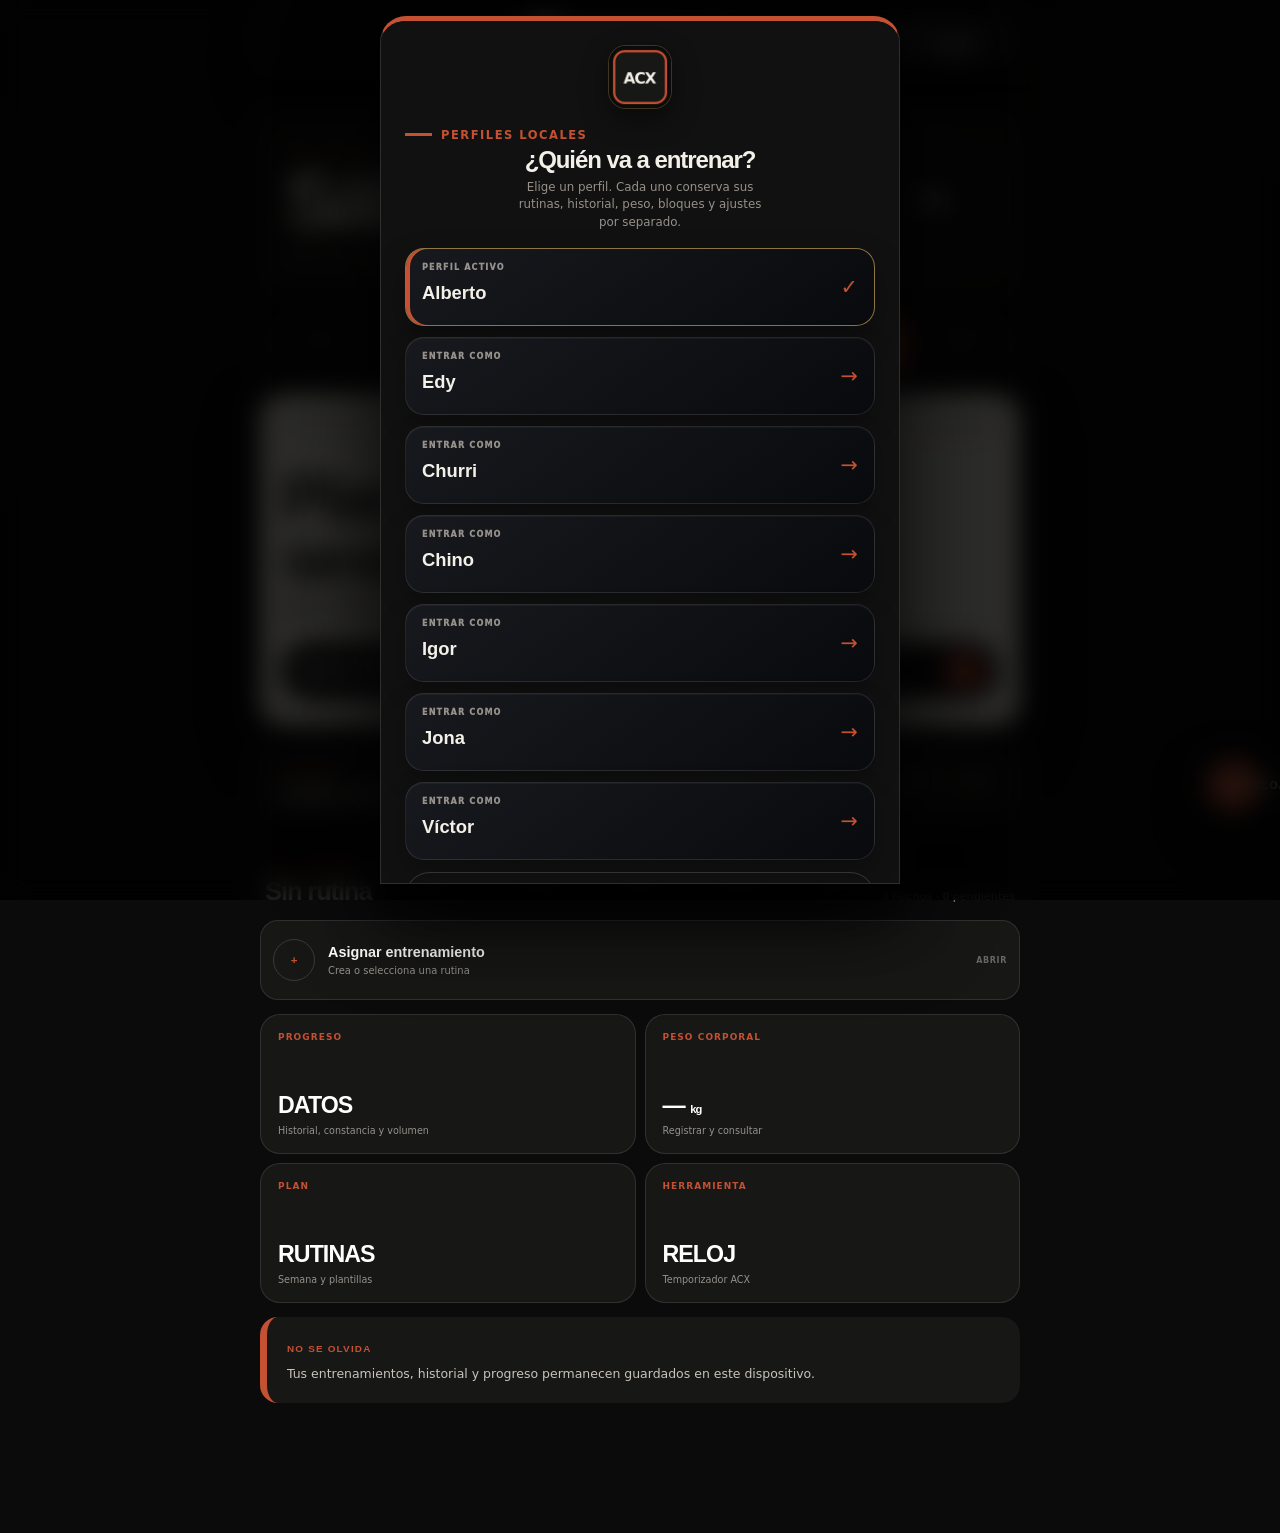
<file: index.html>
<!doctype html>
<html lang="es">
<head>
  <meta charset="utf-8">
  <meta name="phx-build" content="073">
  <meta name="viewport" content="width=device-width,initial-scale=1,viewport-fit=cover">
  <meta name="theme-color" content="#151515">
  <meta http-equiv="Content-Security-Policy" content="default-src 'self'; base-uri 'none'; object-src 'none'; frame-src 'none'; form-action 'self'; connect-src 'self'; img-src 'self' data: blob:; media-src 'self' data: blob:; font-src 'self' data:; style-src 'self' 'unsafe-inline'; script-src 'self' 'unsafe-inline'">
  <title>GymTracker ACX · Build 073</title>
  <script>
    // Build 064 bootstrap: home routine peek and refined weight orbit.
    document.documentElement.dataset.phxMaterial="acx";
    document.documentElement.dataset.material="acx";
    document.documentElement.dataset.acxPalette="oxide";
    document.documentElement.dataset.phxBuild="073";
    try{
      const activeProfile=localStorage.getItem("gymtracker_phoenix_active_profile_v1")||"alberto";
      const key=activeProfile==="alberto"?"gymtracker_phoenix_v8":`gymtracker_phoenix_v8_profile_${activeProfile}`;
      const data=JSON.parse(localStorage.getItem(key)||"null");
      if(data?.settings){
        data.settings.uiMaterial="acx";
        data.settings.uiPalette=["oxide","yellow","green","blue"].includes(data.settings.uiPalette)?data.settings.uiPalette:"oxide";
        document.documentElement.dataset.acxPalette=data.settings.uiPalette;
        localStorage.setItem(key,JSON.stringify(data));
      }
    }catch(_){/* storage may be unavailable during first paint */}
  </script>
  <link rel="manifest" href="manifest.webmanifest?v=073">
  <link rel="icon" type="image/png" sizes="32x32" href="favicon-32.png?v=071">
  <link rel="icon" type="image/png" sizes="48x48" href="favicon-48.png?v=071">
  <link rel="apple-touch-icon" sizes="180x180" href="apple-touch-icon.png?v=071">
  <link rel="stylesheet" href="styles.css?v=064">
  <link rel="stylesheet" href="themes/semantic-bridge.css?v=064">
  <link rel="stylesheet" href="themes/acx/acx.css?v=073" data-phx-acx-bootstrap>
</head>
<body>
  <section id="splash" class="splash">
    <div class="splash-card forged">
      <div class="phoenix-emblem" aria-label="Logotipo ACX"><img src="icon-512.png" alt=""></div>
      <h1><span>GYM</span><span>TRACKER</span></h1>
      <div class="sub">GYMTRACKER · ACX</div>
      <p>Cumple el siguiente paso.</p>
    </div>
  </section>

  <div id="phoenixOrigin" class="phoenix-origin" aria-hidden="true" hidden inert>
    <div class="phoenix-origin__backdrop" onclick="App.closePhoenixOrigin()"></div>
    <section class="phoenix-origin__panel forged" role="dialog" aria-modal="true" aria-labelledby="phoenixOriginTitle">
      <div class="phoenix-origin__halo" aria-hidden="true"></div>
      <div class="phoenix-origin__emblem"><img src="icon-512.png" alt=""></div>
      <div class="eyebrow">UX-EGG-001 · EL ORIGEN</div>
      <h1 id="phoenixOriginTitle">POR QUÉ EXISTE <em>GYMTRACKER ACX</em></h1>
      <p class="phoenix-origin__intro">GymTracker ACX nació para acompañar el entrenamiento, no para interrumpirlo.</p>
      <p class="phoenix-origin__lead">No pretende decirte cómo debes entrenar ni convertir cada sesión en una competición. Su función es ayudarte a registrar, comprender y mejorar tu propio proceso.</p>

      <div class="phoenix-origin__principles">
        <article><span>01</span><div><h2>Personal First</h2><p>La aplicación se adapta a la persona. No al contrario.</p></div></article>
        <article><span>02</span><div><h2>Offline First</h2><p>Debe funcionar en el gimnasio, en casa o donde entrenes, incluso sin conexión.</p></div></article>
        <article><span>03</span><div><h2>Tus datos son tuyos</h2><p>Tu historial, tus rutinas y tu progreso deben poder consultarse, exportarse y conservarse sin depender de una plataforma.</p></div></article>
        <article><span>04</span><div><h2>Menos acciones, más entrenamiento</h2><p>Cada pantalla y cada botón deben reducir distracciones y evitar pasos innecesarios.</p></div></article>
        <article><span>05</span><div><h2>Claridad bajo esfuerzo</h2><p>La información importante debe entenderse rápidamente, incluso durante una serie exigente.</p></div></article>
        <article><span>06</span><div><h2>Progresión con criterio</h2><p>GymTracker puede analizar, recordar y proponer. La decisión final siempre pertenece al usuario.</p></div></article>
        <article><span>07</span><div><h2>Belleza funcional</h2><p>El diseño no existe para presumir. Existe para hacer el entrenamiento más cómodo, rápido y claro.</p></div></article>
      </div>

      <div class="phoenix-origin__core">Ligera por diseño. Robusta por arquitectura. Útil por encima de todo.</div>
      <blockquote>
        <strong>No nació para distraerte.</strong>
        <strong>Nació para ayudarte a progresar.</strong>
      </blockquote>
      <button type="button" class="king phoenix-origin__close" onclick="App.closePhoenixOrigin()">VOLVER A ENTRENAR</button>
    </section>
  </div>

  <header class="topbar">
    <button id="destButton" class="dest-button" onclick="App.goDestination()">Inicio</button>
    <div class="topbar-brand" aria-label="GymTracker ACX">
      <img src="icon-512.png" alt="" aria-hidden="true">
      <div class="topbar-brand__copy"><strong>GYMTRACKER</strong><span>ACX</span><small class="build-stamp" aria-label="Versión instalada Build 073">BUILD 073</small></div>
    </div>
    <button id="profileButton" class="profile-button profile-trigger" type="button" onclick="App.openProfileGate()" aria-haspopup="dialog" aria-expanded="false" aria-controls="profileGate">
      <span>PERFIL ACTIVO</span>
      <b id="profileButtonName">Alberto</b>
      <i aria-hidden="true">⌄</i>
    </button>
  </header>


  <button id="quickTimerButton" class="quick-timer-button" type="button" onclick="App.openQuickTimer()" aria-label="Abrir reloj auxiliar ACX"><span aria-hidden="true">◷</span><b id="quickTimerValue">RELOJ</b></button>

  <main>
    <section id="home" class="screen active" aria-hidden="false"></section>
    <section id="gym" class="screen" aria-hidden="true"></section>
    <section id="series" class="screen" aria-hidden="true"></section>
    <section id="rest" class="screen" aria-hidden="true"></section>
    <section id="exerciseSummary" class="screen" aria-hidden="true"></section>
    <section id="workoutSummary" class="screen" aria-hidden="true"></section>
    <section id="data" class="screen" aria-hidden="true"></section>
    <section id="routines" class="screen" aria-hidden="true"></section>
    <section id="blocks" class="screen" aria-hidden="true"></section>
    <section id="history" class="screen" aria-hidden="true"></section>
    <section id="settings" class="screen" aria-hidden="true"></section>
    <section id="backups" class="screen" aria-hidden="true"></section>
    <section id="library" class="screen" aria-hidden="true"></section>
    <section id="forgeLab" class="screen" aria-hidden="true"></section>
  </main>

  <nav class="acx-app-dock" aria-label="Navegación principal">
    <button type="button" onclick="App.renderHome()"><b>⌂</b><span>Hoy</span></button>
    <button type="button" onclick="App.active?App.resumeWorkout():App.renderRoutines()"><b>▶</b><span>Entreno</span></button>
    <button type="button" onclick="App.renderData()"><b>↗</b><span>Datos</span></button>
    <button type="button" onclick="App.renderRoutines()"><b>≡</b><span>Rutinas</span></button>
    <button type="button" onclick="App.renderSettings()"><b>⚙</b><span>Ajustes</span></button>
  </nav>


  <div id="quickTimerSheet" class="sheet" aria-hidden="true">
    <div class="sheet-backdrop" onclick="App.closeQuickTimer()"></div>
    <div id="quickTimerPanel" class="sheet-panel quick-timer-panel"></div>
  </div>

  <div id="alternativesSheet" class="sheet" aria-hidden="true">
    <div class="sheet-backdrop" onclick="App.closeAlternatives()"></div>
    <div class="sheet-panel">
      <div class="handle"></div>
      <div class="eyebrow">PHX-ALT-001</div>
      <h2>Alternativas de ejercicio</h2>
      <p id="altCurrent" class="alt-current"></p>
      <div class="alt-reasons" role="tablist" aria-label="Motivo del cambio">
        <button data-alt-reason="Máquina ocupada" onclick="App.selectAlternativeReason('Máquina ocupada')">Máquina ocupada</button>
        <button data-alt-reason="En casa" onclick="App.selectAlternativeReason('En casa')">En casa</button>
        <button data-alt-reason="En la calle" onclick="App.selectAlternativeReason('En la calle')">En la calle</button>
        <button data-alt-reason="Otra zona" onclick="App.selectAlternativeReason('Otra zona')">Otra zona</button>
      </div>
      <div id="altList" class="list alt-list"></div>
      <button class="secondary" onclick="App.restorePlannedExercise()">Restaurar ejercicio original</button>
      <button class="secondary" onclick="App.closeAlternatives()">Cerrar</button>
    </div>
  </div>



  <div id="trainingEnvironmentSheet" class="sheet forged-sheet training-environment-sheet" aria-hidden="true">
    <div class="sheet-backdrop" onclick="App.closeTrainingEnvironment()"></div>
    <div class="sheet-panel training-environment-panel" role="dialog" aria-modal="true" aria-labelledby="trainingEnvironmentTitle">
      <div class="handle"></div>
      <div class="eyebrow">PHX ENVIRONMENT ENGINE · PEDB</div>
      <h2 id="trainingEnvironmentTitle">¿Dónde entrenas hoy?</h2>
      <p class="training-environment-routine">Rutina: <b id="trainingEnvironmentRoutine"></b></p>
      <section id="trainingEnvironmentChooser" class="training-environment-chooser">
        <div class="environment-preference-block"><div><span>PRIORIDAD DE HOY</span><small>GymTracker ajustará toda la sesión, no solo cada ejercicio.</small></div><div class="environment-preference-options">
          <button type="button" data-environment-preference="closest" class="active">LO MÁS PARECIDO</button>
          <button type="button" data-environment-preference="faster">MÁS RÁPIDO</button>
          <button type="button" data-environment-preference="no_equipment">SIN MATERIAL</button>
          <button type="button" data-environment-preference="calisthenics">MÁS CALISTENIA</button>
        </div></div>
        <button type="button" class="environment-choice environment-choice--gym" data-training-environment="gym"><span>01</span><div><b>GIMNASIO</b><small>Rutina prevista y alternativas de gimnasio</small></div><em>→</em></button>
        <button type="button" class="environment-choice environment-choice--home" data-training-environment="home"><span>02</span><div><b>CASA</b><small>ACX adapta la sesión con tu material</small></div><em>→</em></button>
        <button type="button" class="environment-choice environment-choice--street" data-training-environment="street"><span>03</span><div><b>CALLE</b><small>Calistenia, barras, paralelas y suelo</small></div><em>→</em></button>
      </section>
      <section id="trainingEnvironmentEquipment" class="training-environment-equipment" hidden>
        <div class="eyebrow">MATERIAL DEL PERFIL</div><h3 id="environmentEquipmentTitle">Material disponible</h3>
        <p>GymTracker solo propondrá ejercicios que puedas realizar con este material.</p>
        <div id="environmentEquipmentOptions" class="environment-equipment-options"></div>
        <button type="button" class="king small-king" onclick="App.saveEnvironmentEquipment()">GUARDAR Y RECALCULAR</button>
        <button type="button" class="secondary" onclick="App.selectTrainingEnvironment(App.pendingEnvironmentPlan?.environment||'home')">Cancelar</button>
      </section>
      <section id="trainingEnvironmentLoading" class="training-environment-loading" hidden><span></span><b>ADAPTANDO RUTINA</b><small>PEDB está conservando patrones y músculos</small></section>
      <section id="trainingEnvironmentPreview" class="training-environment-preview" hidden>
        <header><div><div class="eyebrow">RUTINA PROPUESTA</div><h3 id="trainingEnvironmentPreviewTitle"></h3></div><span>PEDB</span></header>
        <p id="trainingEnvironmentSummary"></p>
        <div id="trainingEnvironmentExercises" class="training-environment-exercises"></div>
        <button id="trainingEnvironmentEquipmentButton" type="button" class="secondary" onclick="App.openEnvironmentEquipment()">CONFIGURAR MATERIAL DISPONIBLE</button>
        <button type="button" class="king small-king" onclick="App.confirmEnvironmentWorkout()">FOCUS</button>
        <button type="button" class="secondary" onclick="App.startWorkout(App.pendingEnvironmentRoutineId)">Cambiar entorno</button>
      </section>
      <button type="button" class="secondary" onclick="App.closeTrainingEnvironment()">Cancelar</button>
    </div>
  </div>


  <div id="profileGate" class="profile-gate" aria-hidden="true">
    <div class="profile-gate__backdrop" onclick="App.closeProfileGate()"></div>
    <section class="profile-gate__panel forged" role="dialog" aria-modal="true" aria-labelledby="profileGateTitle">
      <div class="profile-gate__emblem"><img src="icon-512.png" alt=""></div>
      <div class="eyebrow">PERFILES LOCALES</div>
      <h2 id="profileGateTitle">¿Quién va a entrenar?</h2>
      <p>Elige un perfil. Cada uno conserva sus rutinas, historial, peso, bloques y ajustes por separado.</p>
      <div class="profile-gate__choices">
        <button type="button" data-profile="alberto" onclick="App.selectProfileAndReload('alberto')"><span>ENTRAR COMO</span><b>Alberto</b><em>→</em></button>
        <button type="button" data-profile="edy" onclick="App.selectProfileAndReload('edy')"><span>ENTRAR COMO</span><b>Edy</b><em>→</em></button>
        <button type="button" data-profile="churri" onclick="App.selectProfileAndReload('churri')"><span>ENTRAR COMO</span><b>Churri</b><em>→</em></button>
        <button type="button" data-profile="chino" onclick="App.selectProfileAndReload('chino')"><span>ENTRAR COMO</span><b>Chino</b><em>→</em></button>
        <button type="button" data-profile="igor" onclick="App.selectProfileAndReload('igor')"><span>ENTRAR COMO</span><b>Igor</b><em>→</em></button>
        <button type="button" data-profile="jona" onclick="App.selectProfileAndReload('jona')"><span>ENTRAR COMO</span><b>Jona</b><em>→</em></button>
        <button type="button" data-profile="victor" onclick="App.selectProfileAndReload('victor')"><span>ENTRAR COMO</span><b>Víctor</b><em>→</em></button>
      </div>
      <button type="button" class="secondary profile-gate__close" onclick="App.closeProfileGate()">Cancelar</button>
    </section>
  </div>

  <div id="profileSheet" class="sheet forged-sheet" aria-hidden="true">
    <div class="sheet-backdrop" onclick="App.closeProfileSheet()"></div>
    <div class="sheet-panel profile-panel">
      <div class="handle"></div><div class="eyebrow">PERFILES LOCALES</div><h2>¿Quién entrena?</h2>
      <p>Los datos de Alberto, Edy, Churri, Chino, Igor, Jona y Víctor se guardan por separado en este dispositivo.</p>
      <div id="profileList" class="profile-list"></div>
      <button class="secondary" onclick="App.closeProfileSheet()">Cerrar</button>
    </div>
  </div>


  <div id="profileConfirmSheet" class="sheet forged-sheet" aria-hidden="true">
    <div class="sheet-backdrop" onclick="App.closeProfileConfirm()"></div>
    <div class="sheet-panel profile-confirm-panel">
      <div class="handle"></div><div class="eyebrow">CAMBIO DE PERFIL</div><h2 id="profileConfirmTitle">Cambiar perfil</h2>
      <p id="profileConfirmDescription"></p>
      <div id="profileConfirmWarning" class="profile-switch-warning" hidden></div>
      <button id="profileConfirmAction" class="primary" onclick="App.confirmProfileSwitch()">CAMBIAR PERFIL</button>
      <button class="secondary" onclick="App.closeProfileConfirm()">Cancelar</button>
    </div>
  </div>


  <div id="historyDeleteSheet" class="sheet forged-sheet" aria-hidden="true">
    <div class="sheet-backdrop" onclick="App.closeHistoryDelete()"></div>
    <div class="sheet-panel delete-panel">
      <div class="handle"></div><div class="eyebrow">HISTORIAL · ZONA DE SEGURIDAD</div><h2 id="historyDeleteTitle">Borrar historial</h2>
      <p id="historyDeleteDescription"></p>
      <div id="historyDeleteRange" class="history-delete-range" hidden>
        <label>Desde<input id="historyDeleteFrom" type="date"></label>
        <label>Hasta<input id="historyDeleteTo" type="date"></label>
      </div>
      <div class="delete-warning">Solo afecta al perfil activo. Esta acción no se puede deshacer sin una copia de seguridad.</div>
      <button class="secondary" onclick="App.createFullBackup()">Crear copia antes de borrar</button>
      <label class="delete-phrase">Escribe <b>BORRAR</b><input id="historyDeleteConfirmInput" type="text" inputmode="text" autocomplete="off" autocapitalize="characters" spellcheck="false" oninput="App.validateHistoryDeletePhrase()" onkeyup="App.validateHistoryDeletePhrase()" onchange="App.validateHistoryDeletePhrase()" placeholder="BORRAR"></label>
      <button id="historyDeleteExecute" class="danger forged-danger forged-danger--full" disabled onclick="App.executeHistoryDelete()">BORRAR HISTORIAL</button>
      <button class="secondary" onclick="App.closeHistoryDelete()">Cancelar</button>
    </div>
  </div>

  <div id="deleteDataSheet" class="sheet forged-sheet" aria-hidden="true">
    <div class="sheet-backdrop" onclick="App.closeDataDelete()"></div>
    <div class="sheet-panel delete-panel">
      <div class="handle"></div><div class="eyebrow">ZONA DE SEGURIDAD</div><h2 id="deleteTitle">Borrar datos</h2>
      <p id="deleteDescription"></p><ul id="deleteSummary" class="delete-summary"></ul>
      <div class="delete-warning">Esta acción no se puede deshacer sin una copia de seguridad.</div>
      <button class="secondary" onclick="App.createFullBackup()">Crear copia antes de borrar</button>
      <label class="delete-phrase">Escribe <b>BORRAR</b><input id="deleteConfirmInput" autocomplete="off" oninput="App.validateDeletePhrase()" placeholder="BORRAR"></label>
      <button id="deleteExecute" class="danger forged-danger forged-danger--full" disabled onclick="App.executeDataDelete()">BORRAR DEFINITIVAMENTE</button>
      <button class="secondary" onclick="App.closeDataDelete()">Cancelar</button>
    </div>
  </div>


  <div id="planningRepeatSheet" class="sheet forged-sheet" aria-hidden="true">
    <div class="sheet-backdrop" onclick="App.closePlanningRepeatSheet()"></div>
    <div class="sheet-panel planning-repeat-panel" role="dialog" aria-modal="true" aria-labelledby="planningRepeatTitle">
      <div class="handle"></div>
      <div class="eyebrow">PLANIFICACIÓN SEMANAL</div>
      <h2 id="planningRepeatTitle">Configurar repetición</h2>
      <p>Elige cómo debe comportarse la planificación al comenzar cada lunes.</p>
      <div class="planning-repeat-choices">
        <button type="button" data-planning-mode="fixed" onclick="App.selectPlanningRepeatMode('fixed')" aria-pressed="false">
          <span>RECOMENDADO</span><b>Mantener planificación fija</b><small>La semana base se repite hasta que tú la modifiques.</small><em>→</em>
        </button>
        <button type="button" data-planning-mode="clear" onclick="App.selectPlanningRepeatMode('clear')" aria-pressed="false">
          <span>SEMANA INDEPENDIENTE</span><b>Vaciar al terminar la semana</b><small>Cada lunes empieza con todos los días en descanso.</small><em>→</em>
        </button>
      </div>
      <button type="button" class="primary" onclick="App.savePlanningRepeatMode()">GUARDAR CONFIGURACIÓN</button>
      <button type="button" class="secondary" onclick="App.closePlanningRepeatSheet()">Cancelar</button>
    </div>
  </div>


  <div id="planningAssignSheet" class="sheet forged-sheet" aria-hidden="true">
    <div class="sheet-backdrop" onclick="App.closePlanningAssignSheet()"></div>
    <div class="sheet-panel planning-assign-panel" role="dialog" aria-modal="true" aria-labelledby="planningAssignTitle">
      <div class="handle"></div>
      <div class="eyebrow">PLANIFICACIÓN SEMANAL</div>
      <h2 id="planningAssignTitle">Asignar rutina</h2>
      <p id="planningAssignSubtitle" class="muted"></p>
      <div id="planningAssignOptions" class="planning-assign-options"></div>
      <div id="planningAssignScopes" class="planning-assign-scopes" hidden>
        <div class="eyebrow">APLICAR CAMBIO</div>
        <button type="button" data-scope="week" onclick="App.selectPlanningAssignScope('week')"><b>Solo esta semana</b><small>No cambia la semana base.</small><em>→</em></button>
        <button type="button" data-scope="forward" onclick="App.selectPlanningAssignScope('forward')"><b>Desde esta semana</b><small>Se aplica a esta semana y las siguientes.</small><em>→</em></button>
        <button type="button" data-scope="base" onclick="App.selectPlanningAssignScope('base')"><b>Cambiar semana base</b><small>Modifica la planificación fija.</small><em>→</em></button>
      </div>
      <button type="button" id="planningAssignSave" class="king small-king" onclick="App.savePlanningAssignment()">GUARDAR ASIGNACIÓN</button>
      <button type="button" class="secondary" onclick="App.closePlanningAssignSheet()">Cancelar</button>
    </div>
  </div>

  <div id="exercisePreviewSheet" class="sheet forged-sheet" aria-hidden="true">
    <div class="sheet-backdrop" onclick="App.closeExercisePreview()"></div>
    <div class="sheet-panel exercise-preview-panel" role="dialog" aria-modal="true" aria-labelledby="exercisePreviewTitle">
      <div class="handle"></div>
      <div class="eyebrow">BIBLIOTECA PEDB</div>
      <div class="exercise-preview-emblem"><img src="icon-512.png" alt=""></div>
      <h2 id="exercisePreviewTitle">Ejercicio</h2>
      <p id="exercisePreviewMeta" class="muted"></p>
      <div id="exercisePreviewStats" class="exercise-preview-stats"></div>
      <div id="exercisePreviewTags" class="exercise-preview-tags"></div>
      <button type="button" class="king small-king" onclick="App.closeExercisePreview()">CERRAR FICHA</button>
    </div>
  </div>

  <div id="routinePeekSheet" class="sheet forged-sheet" aria-hidden="true">
    <div class="sheet-backdrop" onclick="App.closeRoutinePeek()"></div>
    <div class="sheet-panel routine-peek-panel" role="dialog" aria-modal="true" aria-labelledby="routinePeekTitle">
      <div class="handle"></div>
      <div class="eyebrow">VISTA RÁPIDA</div>
      <h2 id="routinePeekTitle">Rutina</h2>
      <p id="routinePeekMeta" class="muted"></p>
      <div id="routinePeekList" class="routine-peek-list"></div>
      <button type="button" class="king small-king" onclick="App.closeRoutinePeek()">CERRAR</button>
    </div>
  </div>

  <div id="weightSheet" class="sheet forged-sheet" aria-hidden="true">
    <div class="sheet-backdrop" onclick="App.closeWeightSheet()"></div>
    <div class="sheet-panel weight-forged-panel" role="dialog" aria-modal="true" aria-labelledby="weightSheetTitle">
      <div class="handle"></div>
      <div class="eyebrow">PESO CORPORAL</div>
      <h2 id="weightSheetTitle">Registrar peso</h2>
      <p class="muted">El registro se guarda únicamente en el perfil activo.</p>
      <input id="weightEntryId" type="hidden" value="">
      <div class="weight-forged-current"><span>PERFIL ACTIVO</span><b id="weightProfileName">Perfil</b><small id="weightCurrentValue">Sin peso registrado</small></div>
      <div class="weight-forged-form">
        <label><span>FECHA</span><input id="weightDateInput" type="date"></label>
        <label><span>PESO</span><div class="weight-input-wrap"><input id="weightValueInput" type="text" inputmode="decimal" enterkeyhint="done" autocomplete="off" maxlength="6" placeholder="80,0" oninput="App.cleanWeightInput(this)" onkeydown="if(event.key==='Enter'){event.preventDefault();App.saveWeightEntry()}"><em>kg</em></div></label>
        <div class="weight-quick-adjust" aria-label="Ajuste rápido de peso"><button type="button" onclick="App.adjustBodyWeight(-0.1)">−0,1</button><button type="button" onclick="App.adjustBodyWeight(0.1)">+0,1</button></div>
        <label><span>NOTA OPCIONAL</span><textarea id="weightNoteInput" rows="3" maxlength="180" placeholder="Ej. En ayunas, después de entrenar…"></textarea></label>
      </div>
      <button id="weightSaveButton" type="button" class="king small-king weight-save-primary" onclick="App.saveWeightEntry()">GUARDAR PESO</button>
      <div class="weight-history-heading"><div><span>HISTORIAL DEL PERFIL</span><b>Registros recientes</b></div><small>Editables y eliminables</small></div>
      <div id="weightHistoryList" class="weight-history-list"></div>
      <button type="button" class="secondary" onclick="App.resetWeightEditor()">Nuevo registro</button>
      <button type="button" class="secondary" onclick="App.closeWeightSheet()">Cerrar</button>
    </div>
  </div>

  <div id="forgedDialog" class="sheet forged-sheet" aria-hidden="true">
    <div class="sheet-backdrop" onclick="App.cancelForgedDialog()"></div>
    <div class="sheet-panel forged-dialog-panel" role="dialog" aria-modal="true" aria-labelledby="forgedDialogTitle">
      <div class="handle"></div>
      <div id="forgedDialogEyebrow" class="eyebrow">GYMTRACKER ACX</div>
      <h2 id="forgedDialogTitle">Confirmar acción</h2>
      <p id="forgedDialogMessage" class="muted"></p>
      <label id="forgedDialogInputWrap" class="forged-dialog-input" hidden><span id="forgedDialogInputLabel">Valor</span><input id="forgedDialogInput" type="text" autocomplete="off"></label>
      <button id="forgedDialogConfirm" type="button" class="primary" onclick="App.confirmForgedDialog()">CONFIRMAR</button>
      <button type="button" class="secondary forged-dialog-cancel" onclick="App.cancelForgedDialog()">Cancelar</button>
    </div>
  </div>


  <aside id="pwaUpdate" class="pwa-update" hidden role="status" aria-live="polite" aria-atomic="true">
    <div class="pwa-update__copy"><span>GYMTRACKER ACX ACTUALIZADO</span><b>Hay una versión nueva lista para aplicar.</b></div>
    <div class="pwa-update__actions"><button type="button" class="secondary pwa-update__later" onclick="App.dismissAppUpdate()">MÁS TARDE</button><button type="button" class="primary" onclick="App.applyAppUpdate()">ACTUALIZAR</button></div>
  </aside>

  <input id="importFile" type="file" accept=".gtb,.json,application/json" hidden onchange="App.importBackupFile(this.files[0])">
  <div id="personalExerciseSheet" class="sheet" aria-hidden="true">
    <div class="sheet-backdrop" onclick="App.closePersonalExercise()"></div>
    <div class="sheet-panel">
      <div class="handle"></div>
      <h2>Nuevo ejercicio personal</h2>
      <label>Nombre<input id="personalName" placeholder="Ej. Press inclinado máquina"></label>
      <label>Grupo<select id="personalGroup"><option>Pecho</option><option>Espalda</option><option>Pierna</option><option>Hombro</option><option>Bíceps</option><option>Tríceps</option><option>Core</option><option>Movilidad</option></select></label>
      <label>Tamaño<select id="personalSize"><option value="large">Músculo grande</option><option value="small">Músculo pequeño</option></select></label>
      <label>Tipo<select id="personalType"><option value="reps">Repeticiones</option><option value="time">Tiempo</option><option value="failure">Al fallo</option></select></label>
      <button class="king small-king" onclick="App.savePersonalExercise()">GUARDAR</button>
      <button class="secondary" onclick="App.closePersonalExercise()">Cancelar</button>
    </div>
  </div>

  <input id="pedbCsvInput" type="file" accept=".csv,text/csv" hidden onchange="App.importPersonalExercisesCsv(this)">
  <script src="core/network-gate.js?v=059"></script>
  <script src="core/sync-provider.js?v=059"></script>
  <script src="themes/material-contract.js?v=059"></script>
  <script src="themes/token-contract.js?v=059"></script>
  <script src="themes/component-contract.js?v=059"></script>
  <script src="themes/material-engine.js?v=064"></script>
  <script src="themes/component-runtime.js?v=064"></script>
  <script src="forge/contracts/shape-contract.js?v=064"></script>
  <script src="forge/core/forge-action-bus.js?v=064"></script>
  <script src="forge/core/forge-view-model.js?v=064"></script>
  <script src="forge/core/forge-diagnostics.js?v=064"></script>
  <script src="forge/renderers/home-renderer.js?v=064"></script>
  <script src="forge/instruments/instrument-registry.js?v=064"></script>
  <script src="forge/renderers/workout-renderer.js?v=064"></script>
  <script src="forge/renderers/set-renderer.js?v=064"></script>
  <script src="forge/renderers/rest-renderer.js?v=064"></script>
  <script src="forge/renderers/exercise-summary-renderer.js?v=064"></script>
  <script src="forge/renderers/workout-summary-renderer.js?v=064"></script>
  <script src="forge/renderers/data-renderer.js?v=064"></script>
  <script src="forge/renderers/history-renderer.js?v=064"></script>
  <script src="forge/engine/shape-engine.js?v=064"></script>
  <script src="js/pedb-bundle.js?v=064"></script>
  <script src="js/pedb-db.js?v=064"></script>
  <script src="js/pedb-loader.js?v=064"></script>
  <script src="app.js?v=073"></script>

  <div id="nextExerciseOverlay" class="next-overlay" aria-hidden="true">
    <div class="next-card">
      <div class="next-check">✓</div>
      <div id="completedExerciseName" class="next-completed"></div>
      <div class="next-label">SIGUIENTE</div>
      <div id="floatingNextName" class="next-name"></div>
      <div id="floatingNextMeta" class="next-meta"></div>
    </div>
  </div>


  <div id="routineTextSheet" class="sheet" aria-hidden="true">
    <div class="sheet-backdrop" onclick="App.closeRoutineTextImporter()"></div>
    <div class="sheet-panel routine-import-panel">
      <div class="handle"></div>
      <div class="eyebrow">IMPORTADOR ACX · 3 PASOS</div>
      <h2>Trae tu rutina desde una IA</h2>
      <section class="acx-ai-step"><b>1</b><div><span>COPIA EL PROMPT</span><strong>GymTracker explica el formato por ti</strong><small>Pégalo en ChatGPT, Gemini o la IA que utilices.</small></div><button type="button" onclick="App.copyRoutineAiPrompt()">COPIAR</button></section>
      <details class="acx-ai-prompt"><summary>Ver el prompt completo</summary><pre id="routineAiPrompt"></pre></details>
      <section class="acx-ai-step"><b>2</b><div><span>AÑADE TU RUTINA</span><strong>Escríbela con normalidad en la IA</strong><small>Puede contener uno o varios días de entrenamiento.</small></div></section>
      <section class="acx-ai-step"><b>3</b><div><span>PEGA EL RESULTADO</span><strong>Lo revisamos antes de guardar</strong><small>Nada se importa hasta que confirmes.</small></div></section>
      <textarea id="routineTextInput" class="routine-textarea" oninput="App.invalidateRoutineImport()" placeholder="Ejemplo:

RUTINA: Torso A
DÍA: Lunes
EJERCICIO: Press banca | SERIES: 3 | REPETICIONES: 8 | PESO: 80 | DESCANSO: 90"></textarea>
      <div id="routineImportPreview" class="routine-import-preview"></div>
      <label class="acx-ai-assign"><input id="routineImportAssignWeek" type="checkbox" checked><span><b>Asignar también los días indicados</b><small>Solo si la IA ha incluido DÍA.</small></span></label>
      <button class="secondary" onclick="App.previewRoutineText()">REVISAR RESULTADO</button>
      <button id="routineImportConfirm" class="king small-king" onclick="App.importRoutineText()" disabled>IMPORTAR LO REVISADO</button>
      <button class="secondary" onclick="App.closeRoutineTextImporter()">Cancelar</button>
    </div>
  </div>

  <div id="trainingBlockSheet" class="sheet" aria-hidden="true">
    <div class="sheet-backdrop" onclick="App.closeTrainingBlockCreator()"></div>
    <div class="sheet-panel block-create-panel" role="dialog" aria-modal="true" aria-labelledby="blockCreateTitle">
      <div class="handle"></div>
      <div class="eyebrow">NUEVO BLOQUE</div>
      <h2 id="blockCreateTitle">Configura el bloque</h2>
      <div class="block-create-form">
        <label><small>Nombre</small><input id="blockNameInput" type="text" maxlength="60" autocomplete="off"></label>
        <label><small>Objetivo</small><select id="blockGoalInput"><option>Fuerza</option><option>Hipertrofia</option><option>Técnica</option><option>Resistencia</option><option>Descarga</option><option>Personalizado</option></select></label>
        <label><small>Duración</small><select id="blockWeeksInput"><option value="4">4 semanas</option><option value="6">6 semanas</option><option value="8" selected>8 semanas</option><option value="12">12 semanas</option></select></label>
        <label><small>Fecha de inicio</small><input id="blockStartInput" type="date" onchange="App.updateBlockStartHint()"><em id="blockStartHint" class="block-date-hint"></em></label>
        <label class="block-copy-option"><input id="blockCopyPlanInput" type="checkbox" checked><span>Usar la planificación actual como base</span></label>
      </div>
      <button class="king small-king" onclick="App.saveTrainingBlock()">CREAR BLOQUE</button>
      <button class="secondary" onclick="App.closeTrainingBlockCreator()">Cancelar</button>
    </div>
  </div>

</body>
</html>
</file>
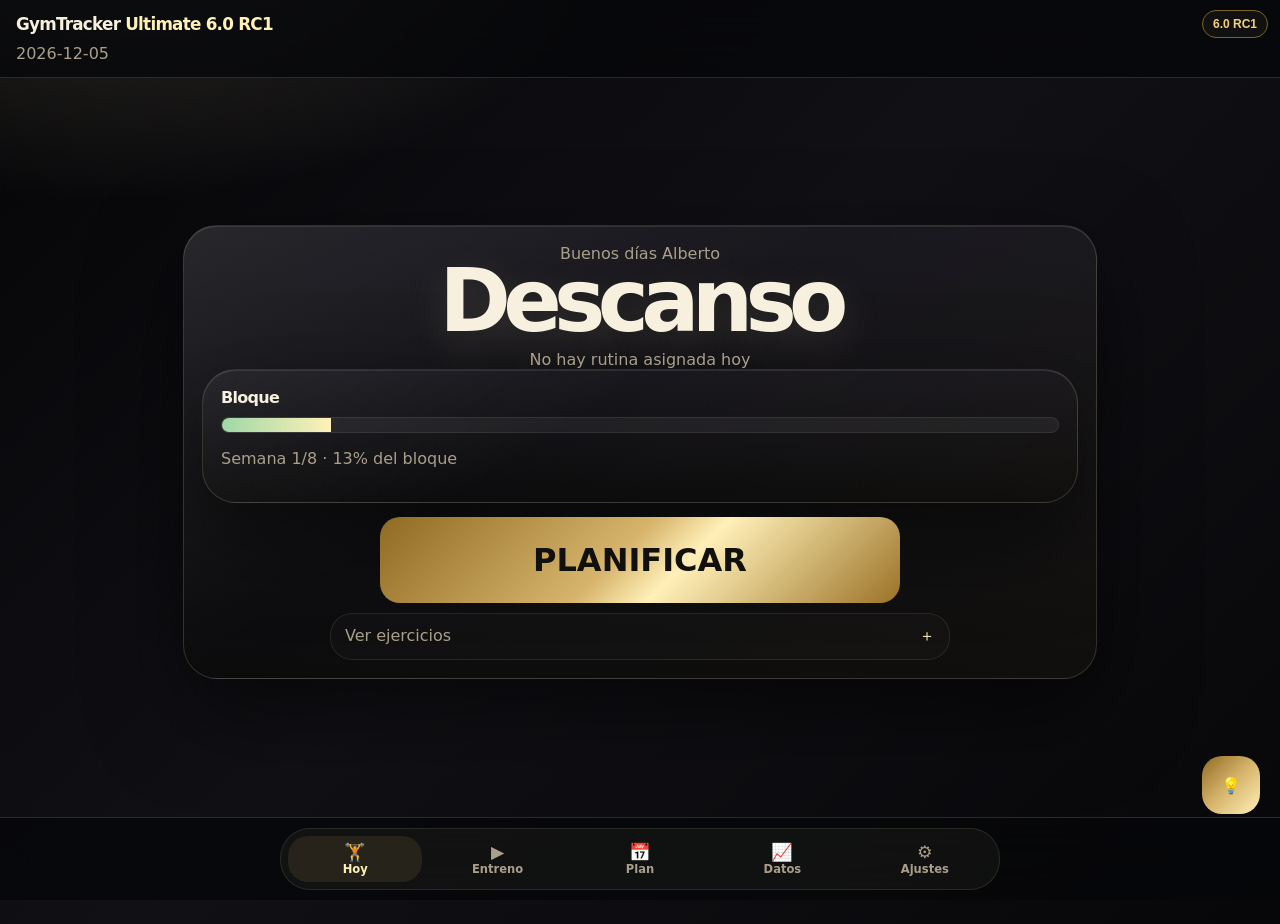
<file: GymTracker_Ultimate_6_0_RC1_REAL/index.html>
<!doctype html>
<html lang="es">
<head>
<meta charset="utf-8">
<meta name="viewport" content="width=device-width,initial-scale=1">
<title>GymTracker Ultimate 6.0 RC1</title>
<meta name="theme-color" content="#0a0b0d">
<link rel="manifest" href="manifest.webmanifest">
<style>
:root{
  --bg:#06070a;--panel:#10141b;--panel2:#171c25;--ink:#f6f1e7;--mut:#a79f93;
  --gold:#d7b56d;--gold2:#fff0b8;--line:rgba(238,221,180,.14);
  --ok:#9fd8a8;--warn:#e6c56b;--bad:#d48484;--blue:#78aaff;
}
*{box-sizing:border-box}
html,body{margin:0;min-height:100%;background:var(--bg);color:var(--ink);font-family:system-ui,-apple-system,Segoe UI,Roboto,Arial,sans-serif}
body{
  background:
    radial-gradient(900px 520px at 10% -10%,rgba(215,181,109,.16),transparent 60%),
    radial-gradient(700px 420px at 100% 0%,rgba(255,240,184,.07),transparent 58%),
    linear-gradient(135deg,#050608,#0b0e13 48%,#06070a);
}
body::after{content:"";position:fixed;inset:0;pointer-events:none;opacity:.12;background:repeating-linear-gradient(105deg,rgba(255,255,255,.018) 0 1px,transparent 1px 7px);mix-blend-mode:screen}
header{position:sticky;top:0;z-index:20;padding:14px 16px;border-bottom:1px solid var(--line);background:rgba(6,7,10,.76);backdrop-filter:blur(22px)}
h1,h2,h3{margin:0 0 10px;letter-spacing:-.045em}
h1{font-size:1.05rem} h2{font-size:1.15rem} h3{font-size:1rem}
main{max-width:940px;margin:auto;padding:16px 13px 100px}
.screen{display:none}.screen.active{display:block;animation:fade .2s ease-out}
@keyframes fade{from{opacity:0;transform:translateY(8px)}to{opacity:1;transform:none}}
.card{
  border:1px solid var(--line);border-radius:30px;padding:18px;margin:0 0 14px;
  background:linear-gradient(145deg,rgba(255,255,255,.055),rgba(255,255,255,.015) 38%,rgba(255,255,255,.035)),linear-gradient(180deg,rgba(18,22,30,.88),rgba(8,10,14,.88));
  box-shadow:0 26px 70px rgba(0,0,0,.44);overflow:hidden;
}
.soft{background:linear-gradient(180deg,rgba(255,240,184,.07),rgba(255,255,255,.018))}
.mut{color:var(--mut)}.gold{color:var(--gold2)}
button,input,select,textarea{font:inherit;border-radius:18px;border:1px solid rgba(238,221,180,.14);background:rgba(255,255,255,.035);color:var(--ink)}
button{min-height:50px;padding:11px 14px;font-weight:800;cursor:pointer}
button:active{transform:translateY(1px)}
.primary{background:linear-gradient(135deg,#8f6a22,#d7b56d 46%,#fff0b8 58%,#9b7226)!important;color:#11100d!important;border:0!important}
.ghost{background:transparent!important;border:0!important;color:var(--mut)!important}
.danger{background:linear-gradient(135deg,#5d2525,#d48484)!important;color:#fff!important;border:0!important}
input,select,textarea{width:100%;min-height:46px;padding:10px 12px}
textarea{min-height:110px}
.row{display:flex;gap:10px;flex-wrap:wrap}.row>*{flex:1}
.grid{display:grid;grid-template-columns:1fr 1fr;gap:12px}.grid3{display:grid;grid-template-columns:repeat(3,1fr);gap:10px}.grid4{display:grid;grid-template-columns:repeat(4,1fr);gap:10px}
@media(max-width:720px){.grid,.grid3,.grid4{grid-template-columns:1fr}}
.metric{border:1px solid rgba(255,255,255,.09);border-radius:24px;padding:14px;background:rgba(255,255,255,.03)}
.metric span{display:block;color:var(--mut);font-size:.78rem;text-transform:uppercase;letter-spacing:.14em}.metric b{display:block;color:var(--gold2);font-size:1.5rem}
nav{position:fixed;bottom:0;left:0;right:0;z-index:40;padding:10px;background:rgba(6,7,10,.78);backdrop-filter:blur(22px);border-top:1px solid var(--line)}
.dock{max-width:720px;margin:auto;display:grid;grid-template-columns:repeat(5,1fr);gap:8px;padding:7px;border:1px solid rgba(238,221,180,.11);border-radius:28px;background:rgba(255,255,255,.035)}
.dock button{min-height:46px;border:0;background:transparent;color:var(--mut);font-size:.72rem;padding:5px;display:flex;flex-direction:column;align-items:center;justify-content:center}
.dock button b{font-size:1.08rem}.dock .activeNav{color:var(--gold2);background:rgba(215,181,109,.11);border-radius:20px}
.fab{position:fixed;right:20px;bottom:86px;width:58px;height:58px;border-radius:50%;z-index:45;background:linear-gradient(135deg,#8f6a22,#d7b56d,#fff0b8);color:#111;border:0}
.modal{display:none;position:fixed;inset:0;background:rgba(0,0,0,.76);z-index:70;align-items:center;justify-content:center;padding:16px}.modal.on{display:flex}.box{max-width:780px;width:100%;max-height:90vh;overflow:auto;background:linear-gradient(180deg,#151a23,#090b0f);border:1px solid var(--line);border-radius:30px;padding:20px}
.line{display:flex;justify-content:space-between;align-items:center;gap:12px;padding:10px 0;border-bottom:1px solid rgba(238,221,180,.10)}.line:last-child{border-bottom:0}
.pill{display:inline-block;padding:7px 10px;border:1px solid rgba(255,255,255,.11);border-radius:999px;color:var(--mut);margin:3px;background:rgba(255,255,255,.025)}
.hero{min-height:calc(100vh - 170px);display:flex;flex-direction:column;justify-content:center;gap:16px}
.heroTitle{font-size:clamp(2.2rem,10vw,5.4rem);line-height:.9;font-weight:900;letter-spacing:-.09em}
.startButton{min-height:86px;font-size:clamp(1.2rem,5vw,2rem);border-radius:32px;text-transform:uppercase}
.blockBar{height:16px;border-radius:999px;background:rgba(255,255,255,.06);overflow:hidden;border:1px solid rgba(255,255,255,.08)}
.blockBar div{height:100%;background:linear-gradient(90deg,var(--ok),var(--gold2));width:0%}
.trainingCard{min-height:calc(100vh - 130px);display:flex;flex-direction:column;justify-content:center;gap:14px}
.exerciseName{text-align:center;font-size:clamp(2rem,9vw,5.3rem);line-height:.9;font-weight:900;letter-spacing:-.08em;text-transform:uppercase}
.setDots{display:flex;justify-content:center;gap:8px;flex-wrap:wrap}.setDot{min-width:52px;padding:8px;border-radius:16px;text-align:center;background:rgba(255,255,255,.035);border:1px solid rgba(255,255,255,.09);color:var(--mut)}.setDot.done{background:linear-gradient(135deg,#48634e,#a8e0b0);color:#07120a}.setDot.current{background:linear-gradient(135deg,#8f6a22,#d7b56d,#fff0b8);color:#111}
.focusStats{display:grid;grid-template-columns:repeat(3,1fr);gap:10px}@media(max-width:560px){.focusStats{grid-template-columns:1fr}}
.focusStat{border-radius:28px;padding:16px 12px;text-align:center;border:1px solid rgba(238,221,180,.13);background:radial-gradient(circle at 50% 0%,rgba(255,240,184,.07),transparent 55%),linear-gradient(180deg,rgba(255,255,255,.045),rgba(255,255,255,.012))}
.focusStat span{display:block;color:var(--mut);text-transform:uppercase;letter-spacing:.16em;font-size:.72rem}.focusStat b{display:block;color:var(--gold2);font-size:clamp(2.5rem,12vw,5.5rem);line-height:.9;letter-spacing:-.07em}.focusStat small{color:var(--mut)}
.casBtn{min-height:96px!important;font-size:clamp(1.4rem,5.4vw,2.2rem)!important;border-radius:32px!important}
details.disclosure{border:1px solid rgba(238,221,180,.10);border-radius:22px;background:rgba(255,255,255,.018);overflow:hidden}
details.disclosure>summary{cursor:pointer;list-style:none;padding:12px 14px;color:var(--mut);display:flex;justify-content:space-between}details.disclosure>summary::-webkit-details-marker{display:none}details.disclosure>summary::after{content:"＋";color:var(--gold2)}details[open].disclosure>summary::after{content:"−"}
.hiddenBody{padding:0 12px 12px;display:grid;gap:10px}.tabs{display:grid;grid-template-columns:repeat(3,1fr);gap:8px}.tabs button{min-height:38px;font-size:.84rem}.panel{border-radius:18px;padding:12px;border:1px solid rgba(255,255,255,.08);background:rgba(255,255,255,.025)}
.fastControls{display:grid;gap:8px}.fastRow{border-radius:18px;padding:10px;border:1px solid rgba(255,255,255,.08);background:rgba(255,255,255,.025)}.fastHeader{display:flex;justify-content:space-between;align-items:center}.bigLabel{color:var(--mut);text-transform:uppercase;letter-spacing:.12em;font-size:.72rem}.quickBtns{display:grid;grid-template-columns:repeat(4,1fr);gap:8px;margin-top:8px}.quickBtns button{min-height:40px;font-size:.9rem}@media(max-width:430px){.quickBtns{grid-template-columns:repeat(2,1fr)}}
.learnClean{display:grid;gap:12px}.learnSection{border-radius:20px;padding:13px;border:1px solid rgba(255,255,255,.09);background:rgba(255,255,255,.025)}.learnSection h3{color:var(--gold2)}.learnSection li{margin:7px 0;line-height:1.35}
.predBar{height:14px;border-radius:999px;background:rgba(255,255,255,.06);overflow:hidden;margin:8px 0}.predBar div{height:100%;background:linear-gradient(90deg,var(--bad),var(--warn),var(--ok))}
.execTimerBox{display:none;border-radius:30px;padding:18px;border:1px solid rgba(255,240,184,.18);background:linear-gradient(180deg,rgba(255,255,255,.045),rgba(255,255,255,.012));text-align:center}.execTimerBox.on{display:block}.execTimerLabel{color:var(--mut);text-transform:uppercase;letter-spacing:.18em;font-size:.72rem}.execTimerValue{font-family:"Courier New",monospace;font-size:clamp(3.2rem,17vw,7.2rem);line-height:1;color:var(--gold2);margin:10px 0;font-variant-numeric:tabular-nums}.execTimerBar{height:14px;border-radius:999px;overflow:hidden;border:1px solid rgba(255,255,255,.10);background:rgba(255,255,255,.06)}.execTimerBar div{height:100%;width:100%;transform-origin:left;background:linear-gradient(90deg,#9fd8a8,#fff0b8)}.execTimerActions{display:grid;grid-template-columns:1fr 1fr;gap:8px;margin-top:10px}
.nextOverlay{position:fixed;inset:0;z-index:88;display:none;align-items:center;justify-content:center;background:radial-gradient(circle at center,rgba(255,240,184,.13),transparent 42%),rgba(0,0,0,.82);pointer-events:none}.nextOverlay.on{display:flex;animation:nextFade 1.05s ease-out forwards}.nextCard{width:min(92vw,620px);border-radius:34px;padding:28px;text-align:center;border:1px solid rgba(255,240,184,.22);background:linear-gradient(180deg,rgba(16,19,26,.94),rgba(5,6,8,.94));box-shadow:0 34px 100px rgba(0,0,0,.62)}.nextCard span{display:block;color:var(--mut);letter-spacing:.22em;text-transform:uppercase;margin-bottom:10px}.nextCard b{display:block;color:var(--gold2);font-size:clamp(2rem,9vw,5.2rem);letter-spacing:-.07em;text-transform:uppercase}@keyframes nextFade{0%{opacity:0;transform:scale(.97)}16%{opacity:1;transform:scale(1)}78%{opacity:1}100%{opacity:0;transform:scale(1.03)}}
.focusHalo{animation:focusHalo 1.1s ease-out}@keyframes focusHalo{0%{box-shadow:0 0 0 0 rgba(255,240,184,.65)}100%{box-shadow:0 0 0 22px rgba(255,240,184,0)}}
.coachSummaryBox{width:100%;min-height:320px;font-family:ui-monospace,"Courier New",monospace;font-size:.92rem;line-height:1.42;white-space:pre-wrap;background:#07090c!important;color:#f6f1e7!important;border:1px solid rgba(255,240,184,.18)!important;border-radius:18px!important}.coachSummaryActions{display:grid;grid-template-columns:1fr 1fr;gap:8px;margin-top:10px}@media(max-width:560px){.coachSummaryActions{grid-template-columns:1fr}}.copyOk{color:var(--gold2);font-size:.9rem;min-height:20px}
.casioShell{position:fixed;inset:0;z-index:80;display:none;align-items:center;justify-content:center;background:#020304;padding:18px}.casioShell.on{display:flex}
.casioWatch{width:min(96vw,760px);border-radius:42px;background:linear-gradient(180deg,#222,#080808);padding:22px;border:5px solid #0a0a0a;box-shadow:inset 0 2px 0 rgba(255,255,255,.08),0 40px 100px rgba(0,0,0,.8)}
.casioBrand{display:flex;justify-content:space-between;color:#d8d8d8;font-size:.72rem;letter-spacing:.18em;text-transform:uppercase;margin:4px 10px 10px}.casioInner{border-radius:20px;background:#b8c0a2;border:7px solid #111;padding:14px;box-shadow:inset 0 5px 16px rgba(0,0,0,.38)}
.lcdTop{display:flex;justify-content:space-between;color:#1b2417;opacity:.72;font-size:.78rem;letter-spacing:.18em;font-weight:800;margin-bottom:8px}.lcdTime{display:grid;grid-template-columns:repeat(5,auto);gap:8px;align-items:center;justify-content:center;color:#111;margin:4px 0 10px}.lcdColon{font-size:clamp(3rem,13vw,7rem);line-height:.8;font-weight:900;color:#1b2417}
.seven{display:grid;grid-template-areas:"a a a" "f x b" "f x b" "g g g" "e y c" "e y c" "d d d";grid-template-columns:18px 54px 18px;grid-template-rows:14px 34px 34px 14px 34px 34px 14px;gap:4px}
.seg{background:#1b2417;border-radius:8px;opacity:.12}.seg.on{opacity:.96}.a{grid-area:a}.b{grid-area:b}.c{grid-area:c}.d{grid-area:d}.e{grid-area:e}.f{grid-area:f}.g{grid-area:g}
@media(max-width:520px){.seven{grid-template-columns:12px 36px 12px;grid-template-rows:10px 24px 24px 10px 24px 24px 10px;gap:3px}.lcdTime{gap:5px}}
.casioInfo{text-align:center;color:#1b2417;font-weight:800;margin:8px 0}.casioButtons{display:grid;grid-template-columns:1fr 1fr;gap:10px;margin-top:12px}.casioButtons button{background:#111!important;color:#eee!important;border:1px solid #333!important}

/* === ULTIMATE 5.1 POLISH === */
.splash{
  position:fixed;
  inset:0;
  z-index:120;
  display:flex;
  align-items:center;
  justify-content:center;
  background:
    radial-gradient(circle at center,rgba(255,240,184,.13),transparent 38%),
    linear-gradient(135deg,#050608,#0b0e13 55%,#020304);
  animation:splashOut .9s ease 1.7s forwards;
}
.splashLogo{
  width:min(68vw,310px);
  aspect-ratio:1;
  border-radius:42px;
  display:flex;
  flex-direction:column;
  align-items:center;
  justify-content:center;
  border:1px solid rgba(255,240,184,.22);
  background:
    linear-gradient(145deg,rgba(255,255,255,.08),rgba(255,255,255,.018)),
    radial-gradient(circle at 50% 15%,rgba(255,240,184,.16),transparent 42%);
  box-shadow:0 44px 120px rgba(0,0,0,.62),inset 0 1px 0 rgba(255,255,255,.12);
  animation:logoIn .8s ease-out;
}
.splashLogo .barbell{
  width:170px;
  height:92px;
  margin-bottom:18px;
}
.splashLogo h1{
  font-size:clamp(2rem,10vw,4rem);
  line-height:.9;
  margin:0;
  color:var(--gold2);
  letter-spacing:-.08em;
}
.splashLogo p{
  margin:8px 0 0;
  color:var(--mut);
  letter-spacing:.24em;
  text-transform:uppercase;
  font-size:.72rem;
}
@keyframes logoIn{from{opacity:0;transform:translateY(16px) scale(.94)}to{opacity:1;transform:none}}
@keyframes splashOut{to{opacity:0;visibility:hidden;pointer-events:none}}
.hero .card{
  text-align:center;
}
.hero .card .card,
.hero details{
  text-align:left;
}
.startButton{
  display:block;
  width:min(100%,520px);
  margin:14px auto 10px;
}
.hero details{
  max-width:620px;
  margin:0 auto;
}
.finishMainActions{
  display:grid;
  grid-template-columns:1fr 1fr;
  gap:10px;
  margin-top:12px;
}
@media(max-width:560px){.finishMainActions{grid-template-columns:1fr}}
.coachHighlight{
  border:1px solid rgba(255,240,184,.22);
  background:rgba(255,240,184,.055);
  border-radius:22px;
  padding:12px;
  margin:12px 0;
}


.coachSummaryBox{
  min-height:380px!important;
}
.summaryHint{
  color:var(--mut);
  font-size:.9rem;
  margin:6px 0 10px;
}


.coachPlainText{
  width:100%;
  min-height:420px;
  font-family:ui-monospace,"Courier New",monospace;
  font-size:.95rem;
  line-height:1.45;
  white-space:pre-wrap;
  user-select:text;
  -webkit-user-select:text;
  background:#07090c;
  color:#f6f1e7;
  border:1px solid rgba(255,240,184,.18);
  border-radius:18px;
  padding:14px;
  overflow:auto;
}


/* === 5.1.4 COACH TEXT HARD FIX === */
.coachPlainText{
  display:block!important;
  width:100%!important;
  min-height:60vh!important;
  max-height:none!important;
  font-family:ui-monospace,"Courier New",monospace!important;
  font-size:1rem!important;
  line-height:1.5!important;
  white-space:pre-wrap!important;
  user-select:text!important;
  -webkit-user-select:text!important;
  background:#07090c!important;
  color:#f6f1e7!important;
  border:1px solid rgba(255,240,184,.18)!important;
  border-radius:18px!important;
  padding:14px!important;
  overflow:visible!important;
}
.coachSummaryActions,.copyOk{display:none!important}


/* === ULTIMATE 5.2 PERSONALIZATION === */
body.theme-luxury{
  --gold:#d7b56d;--gold2:#fff0b8;--line:rgba(238,221,180,.14);
  background:
    radial-gradient(900px 520px at 10% -10%,rgba(215,181,109,.16),transparent 60%),
    radial-gradient(700px 420px at 100% 0%,rgba(255,240,184,.07),transparent 58%),
    linear-gradient(135deg,#050608,#0b0e13 48%,#06070a);
}
body.theme-elegance{
  --gold:#aeb8c8;--gold2:#f2f5f8;--line:rgba(220,230,240,.16);
  background:
    radial-gradient(900px 520px at 10% -10%,rgba(180,195,215,.14),transparent 60%),
    linear-gradient(135deg,#07090d,#121721 52%,#050609);
}
body.theme-humor{
  --gold:#ff7ab6;--gold2:#fff176;--line:rgba(255,122,182,.20);
  background:
    radial-gradient(800px 500px at 15% 0%,rgba(255,122,182,.16),transparent 60%),
    radial-gradient(700px 420px at 100% 5%,rgba(255,241,118,.12),transparent 58%),
    linear-gradient(135deg,#160b24,#23113a 52%,#090611);
}
body.theme-retro{
  --gold:#9bbc0f;--gold2:#d7f66a;--line:rgba(155,188,15,.22);
  background:
    linear-gradient(135deg,#061806,#0f250f 55%,#020802);
  image-rendering:pixelated;
}
body.theme-punk{
  --gold:#ff1744;--gold2:#ffea00;--line:rgba(255,23,68,.24);
  background:
    radial-gradient(900px 520px at 5% -10%,rgba(255,23,68,.22),transparent 60%),
    linear-gradient(135deg,#090909,#1d0910 58%,#050505);
}
body.theme-luxury .primary{background:linear-gradient(135deg,#8f6a22,#d7b56d 46%,#fff0b8 58%,#9b7226)!important}
body.theme-elegance .primary{background:linear-gradient(135deg,#586579,#cbd4df 50%,#ffffff 62%,#788699)!important}
body.theme-humor .primary{background:linear-gradient(135deg,#ff7ab6,#fff176 54%,#7df9ff)!important}
body.theme-retro .primary{background:linear-gradient(135deg,#306230,#9bbc0f,#d7f66a)!important}
body.theme-punk .primary{background:linear-gradient(135deg,#ff1744,#ffea00 58%,#111)!important;color:#080808!important}

body.font-small{font-size:14px}
body.font-normal{font-size:16px}
body.font-large{font-size:18px}
body.font-xl{font-size:20px}
body.lefty .fab{left:20px;right:auto}
body.lefty .dock{direction:rtl}
body.lefty .dock button{direction:ltr}
body.compact .card{padding:14px;border-radius:24px}
body.compact main{padding-left:9px;padding-right:9px}
body.comfort .card{padding:22px}
.personalGrid{
  display:grid;
  grid-template-columns:repeat(auto-fit,minmax(130px,1fr));
  gap:10px;
}
.themeChoice{
  min-height:94px;
  border-radius:24px;
  border:1px solid rgba(255,255,255,.12);
  background:rgba(255,255,255,.03);
  padding:12px;
  text-align:left;
  cursor:pointer;
}
.themeChoice b{display:block;color:var(--gold2);margin-bottom:6px}
.themeChoice.on{outline:2px solid var(--gold2);background:rgba(255,240,184,.07)}
.themePreview{
  height:18px;border-radius:999px;margin-top:8px;
}
.preview-luxury{background:linear-gradient(90deg,#8f6a22,#fff0b8,#9b7226)}
.preview-elegance{background:linear-gradient(90deg,#586579,#fff,#788699)}
.preview-humor{background:linear-gradient(90deg,#ff7ab6,#fff176,#7df9ff)}
.preview-retro{background:linear-gradient(90deg,#306230,#9bbc0f,#d7f66a)}
.preview-punk{background:linear-gradient(90deg,#ff1744,#ffea00,#111)}
.quickPersonal{
  display:grid;
  grid-template-columns:repeat(2,1fr);
  gap:10px;
}
@media(max-width:560px){.quickPersonal{grid-template-columns:1fr}}


/* === ULTIMATE 5.3 TRUE SKINS === */

/* Base skin transitions */
body, .card, button, nav, header, .dock, .focusStat, .metric, .modal .box{
  transition:background .25s ease,border-color .25s ease,box-shadow .25s ease,border-radius .25s ease,color .25s ease;
}

/* LUXURY — Rolls/Mercedes inspired */
body.theme-luxury{
  --bg:#050507;--panel:#101014;--panel2:#18151b;--ink:#f7f0df;--mut:#a99f8c;
  --gold:#d7b56d;--gold2:#fff0b8;--line:rgba(255,240,184,.15);
  background:
    radial-gradient(900px 520px at 8% -12%,rgba(255,240,184,.18),transparent 60%),
    linear-gradient(135deg,#050507,#111015 48%,#070608);
}
body.theme-luxury .card{
  border-radius:34px;
  background:
    linear-gradient(145deg,rgba(255,255,255,.08),rgba(255,255,255,.016) 42%,rgba(215,181,109,.045)),
    linear-gradient(180deg,#15141a,#070708);
  box-shadow:0 32px 90px rgba(0,0,0,.55), inset 0 1px 0 rgba(255,255,255,.09);
}
body.theme-luxury button{border-radius:20px}
body.theme-luxury .dock{border-radius:30px;background:rgba(255,240,184,.045)}
body.theme-luxury .heroTitle, body.theme-luxury .exerciseName{text-shadow:0 12px 42px rgba(255,240,184,.13)}

/* ELEGANCE — monochrome editorial / steel */
body.theme-elegance{
  --bg:#eef1f4;--panel:#ffffff;--panel2:#edf0f4;--ink:#11151b;--mut:#69707a;
  --gold:#7c8797;--gold2:#11151b;--line:rgba(20,28,38,.13);
  background:
    linear-gradient(180deg,#f5f6f8,#dfe4ea);
  color:var(--ink);
}
body.theme-elegance header,
body.theme-elegance nav{
  background:rgba(245,246,248,.82);
  border-color:rgba(20,28,38,.12);
}
body.theme-elegance .card{
  color:#11151b;
  border-radius:12px;
  background:#fff;
  border:1px solid rgba(20,28,38,.12);
  box-shadow:0 18px 40px rgba(28,36,48,.10);
}
body.theme-elegance .metric,
body.theme-elegance .focusStat,
body.theme-elegance .panel,
body.theme-elegance details.disclosure{
  background:#f7f8fa;
  color:#11151b;
  border-color:rgba(20,28,38,.12);
  border-radius:10px;
}
body.theme-elegance button{
  border-radius:8px;
  background:#f6f7f9;
  color:#11151b;
  border-color:rgba(20,28,38,.16);
  box-shadow:none;
}
body.theme-elegance .primary{
  background:#11151b!important;
  color:#fff!important;
}
body.theme-elegance .dock{
  border-radius:12px;
  background:#fff;
}
body.theme-elegance .heroTitle,
body.theme-elegance .exerciseName{
  font-family:Georgia, "Times New Roman", serif;
  letter-spacing:-.06em;
}

/* HUMOR — playful candy cards */
body.theme-humor{
  --bg:#170b24;--panel:#27133d;--panel2:#341a52;--ink:#fff9fd;--mut:#ffd6ea;
  --gold:#ff7ab6;--gold2:#fff176;--line:rgba(255,122,182,.26);
  background:
    radial-gradient(circle at 16% 5%,rgba(255,241,118,.22),transparent 28%),
    radial-gradient(circle at 92% 10%,rgba(125,249,255,.18),transparent 32%),
    linear-gradient(135deg,#190b28,#2a1042 55%,#0d0714);
}
body.theme-humor .card{
  border-radius:38px 18px 38px 18px;
  background:
    radial-gradient(circle at 12% 0%,rgba(255,241,118,.13),transparent 42%),
    linear-gradient(145deg,rgba(255,122,182,.18),rgba(125,249,255,.07));
  border:2px solid rgba(255,241,118,.20);
  box-shadow:0 22px 55px rgba(255,122,182,.10);
}
body.theme-humor button{
  border-radius:999px;
  border:2px solid rgba(255,241,118,.20);
}
body.theme-humor .primary{
  background:linear-gradient(135deg,#ff7ab6,#fff176 52%,#7df9ff)!important;
  color:#27133d!important;
}
body.theme-humor .dock{
  border-radius:999px;
  background:rgba(255,122,182,.13);
}
body.theme-humor .focusStat{
  border-radius:36px;
  transform:rotate(-.4deg);
}
body.theme-humor .focusStat:nth-child(2){transform:rotate(.35deg)}
body.theme-humor .heroTitle,
body.theme-humor .exerciseName{
  letter-spacing:-.09em;
  transform:rotate(-.6deg);
}

/* RETRO — 80s/8-bit console */
body.theme-retro{
  --bg:#061806;--panel:#0d240d;--panel2:#143214;--ink:#d7f66a;--mut:#9bbc0f;
  --gold:#9bbc0f;--gold2:#d7f66a;--line:rgba(155,188,15,.35);
  background:
    linear-gradient(rgba(255,255,255,.035) 1px,transparent 1px),
    linear-gradient(90deg,rgba(255,255,255,.025) 1px,transparent 1px),
    #061806;
  background-size:12px 12px;
  image-rendering:pixelated;
}
body.theme-retro *{
  font-family:"Courier New",ui-monospace,monospace!important;
}
body.theme-retro .card,
body.theme-retro .metric,
body.theme-retro .focusStat,
body.theme-retro .panel,
body.theme-retro details.disclosure{
  border-radius:0;
  border:3px solid #9bbc0f;
  background:#0f250f;
  box-shadow:8px 8px 0 #020802;
}
body.theme-retro button{
  border-radius:0;
  border:3px solid #9bbc0f;
  background:#143214;
  color:#d7f66a;
  box-shadow:4px 4px 0 #020802;
}
body.theme-retro .primary{
  background:#9bbc0f!important;
  color:#0f250f!important;
  box-shadow:4px 4px 0 #020802!important;
}
body.theme-retro .dock{
  border-radius:0;
  border:3px solid #9bbc0f;
  background:#0f250f;
}
body.theme-retro .heroTitle,
body.theme-retro .exerciseName,
body.theme-retro .focusStat b{
  text-transform:uppercase;
  text-shadow:3px 3px 0 #020802;
}

/* PUNK — ripped neon poster */
body.theme-punk{
  --bg:#050505;--panel:#14070a;--panel2:#23080f;--ink:#fff7d1;--mut:#ff9aaa;
  --gold:#ff1744;--gold2:#ffea00;--line:rgba(255,23,68,.35);
  background:
    repeating-linear-gradient(-10deg,rgba(255,23,68,.10) 0 2px,transparent 2px 14px),
    radial-gradient(circle at 8% 0%,rgba(255,23,68,.25),transparent 40%),
    #050505;
}
body.theme-punk .card{
  border-radius:8px 26px 10px 30px;
  border:2px solid rgba(255,23,68,.40);
  background:
    linear-gradient(145deg,rgba(255,23,68,.14),rgba(255,234,0,.035)),
    #0b0b0b;
  box-shadow:10px 10px 0 rgba(255,23,68,.28), -4px -4px 0 rgba(255,234,0,.18);
  transform:skew(-.5deg);
}
body.theme-punk .card > *{transform:skew(.5deg)}
body.theme-punk button{
  border-radius:4px 18px 4px 18px;
  border:2px solid #ff1744;
  background:#111;
  color:#ffea00;
  text-transform:uppercase;
}
body.theme-punk .primary{
  background:linear-gradient(135deg,#ff1744,#ffea00 58%,#111)!important;
  color:#090909!important;
}
body.theme-punk .dock{
  border-radius:4px;
  background:#111;
  border:2px solid #ff1744;
}
body.theme-punk .heroTitle,
body.theme-punk .exerciseName{
  text-transform:uppercase;
  text-shadow:4px 4px 0 #ff1744, -2px -2px 0 #ffea00;
}

/* Theme-specific timer skin */
body.theme-retro .casioWatch{border-radius:0;border:5px solid #9bbc0f;box-shadow:10px 10px 0 #020802;background:#0f250f}
body.theme-retro .casioInner{border-radius:0;background:#9bbc0f;border:6px solid #306230}
body.theme-elegance .casioWatch{border-radius:18px;background:#e8edf2}
body.theme-elegance .casioInner{background:#d8ded4}
body.theme-punk .casioWatch{border-radius:8px;background:#111;border-color:#ff1744;box-shadow:12px 12px 0 rgba(255,23,68,.35)}
body.theme-punk .casioInner{background:#ffea00}
body.theme-humor .casioWatch{border-radius:48px;background:#ff7ab6}
body.theme-humor .casioInner{background:#fff176;border-color:#7df9ff}

/* Theme-specific splash */
body.theme-retro .splashLogo{border-radius:0;border:4px solid #9bbc0f;box-shadow:10px 10px 0 #020802;background:#0f250f}
body.theme-elegance .splashLogo{border-radius:12px;background:#fff;color:#111;box-shadow:0 20px 50px rgba(28,36,48,.12)}
body.theme-humor .splashLogo{border-radius:50px 18px 50px 18px;background:linear-gradient(135deg,rgba(255,122,182,.28),rgba(255,241,118,.20))}
body.theme-punk .splashLogo{border-radius:6px 28px 6px 28px;background:#090909;box-shadow:12px 12px 0 rgba(255,23,68,.35)}


/* === ULTIMATE 5.4 DESIGN STUDIO 2.0 === */
.preview-carbon{background:linear-gradient(90deg,#0b0d10,#18d4ff,#1c2633)}
.preview-stealth{background:linear-gradient(90deg,#020403,#1e3b2d,#7b9b79)}
.preview-laboratory{background:linear-gradient(90deg,#eef7fb,#8adfff,#ffffff)}
body, .card, button, nav, header, .dock, .focusStat, .metric, .modal .box{transition:background .25s ease,border-color .25s ease,box-shadow .25s ease,border-radius .25s ease,color .25s ease}

body.theme-carbon{--bg:#030608;--panel:#091018;--panel2:#111b25;--ink:#e9fbff;--mut:#7f9aa8;--gold:#18d4ff;--gold2:#a9f4ff;--line:rgba(24,212,255,.22);background:linear-gradient(115deg,rgba(255,255,255,.035) 0 1px,transparent 1px 8px),radial-gradient(900px 520px at 100% -10%,rgba(24,212,255,.18),transparent 60%),linear-gradient(135deg,#020406,#071016 46%,#030608);background-size:auto,auto,100%}
body.theme-carbon::before{content:"";position:fixed;inset:0;pointer-events:none;opacity:.16;background:repeating-linear-gradient(45deg,rgba(255,255,255,.05) 0 2px,transparent 2px 8px),repeating-linear-gradient(-45deg,rgba(24,212,255,.05) 0 1px,transparent 1px 8px);mix-blend-mode:screen}
body.theme-carbon .card{border-radius:18px;border:1px solid rgba(24,212,255,.28);background:linear-gradient(135deg,rgba(24,212,255,.08),rgba(255,255,255,.016) 40%,rgba(24,212,255,.035)),linear-gradient(180deg,#0a1118,#030608);box-shadow:0 24px 65px rgba(0,0,0,.55),0 0 0 1px rgba(24,212,255,.05),inset 0 1px 0 rgba(255,255,255,.07)}
body.theme-carbon .primary{background:linear-gradient(135deg,#0a1d28,#18d4ff 52%,#a9f4ff)!important;color:#020608!important;border:0!important;box-shadow:0 0 24px rgba(24,212,255,.20)!important}
body.theme-carbon button{border-radius:14px;border-color:rgba(24,212,255,.26);background:linear-gradient(180deg,rgba(24,212,255,.08),rgba(255,255,255,.02));color:#e9fbff;text-transform:uppercase;letter-spacing:.04em}
body.theme-carbon .dock{border-radius:18px;background:rgba(3,8,12,.84);border-color:rgba(24,212,255,.24)}
body.theme-carbon .heroTitle,body.theme-carbon .exerciseName{text-transform:uppercase;color:#e9fbff;text-shadow:0 0 32px rgba(24,212,255,.24)}
body.theme-carbon .focusStat{border-radius:16px;border-color:rgba(24,212,255,.26);background:linear-gradient(135deg,rgba(24,212,255,.10),rgba(255,255,255,.018))}
body.theme-carbon .casioWatch{border-radius:18px;background:#05090d;border:3px solid rgba(24,212,255,.45);box-shadow:0 0 60px rgba(24,212,255,.18), inset 0 1px 0 rgba(255,255,255,.08)}
body.theme-carbon .casioInner{background:#071c25;border-color:#18d4ff}
body.theme-carbon .lcdTop,body.theme-carbon .casioInfo,body.theme-carbon .lcdColon{color:#a9f4ff}
body.theme-carbon .seg.on{background:#a9f4ff;box-shadow:0 0 12px rgba(24,212,255,.55)}

body.theme-elegance{--bg:#090a0d;--panel:#111419;--panel2:#1a1e24;--ink:#ece8df;--mut:#9b9a94;--gold:#9ca4ad;--gold2:#e5e1d8;--line:rgba(229,225,216,.13);background:radial-gradient(900px 520px at 18% -10%,rgba(229,225,216,.08),transparent 60%),radial-gradient(700px 420px at 100% 0%,rgba(156,164,173,.08),transparent 58%),linear-gradient(135deg,#07080a,#14171c 50%,#08090b)}
body.theme-elegance header,body.theme-elegance nav{background:rgba(9,10,13,.74);border-color:rgba(229,225,216,.11);backdrop-filter:blur(28px)}
body.theme-elegance .card{color:#ece8df;border-radius:26px;border:1px solid rgba(229,225,216,.13);background:linear-gradient(145deg,rgba(255,255,255,.055),rgba(255,255,255,.012) 45%,rgba(156,164,173,.045)),linear-gradient(180deg,rgba(25,29,35,.92),rgba(8,9,11,.92));box-shadow:0 30px 85px rgba(0,0,0,.50), inset 0 1px 0 rgba(255,255,255,.06)}
body.theme-elegance .metric,body.theme-elegance .focusStat,body.theme-elegance .panel,body.theme-elegance details.disclosure{background:rgba(255,255,255,.028);color:#ece8df;border-color:rgba(229,225,216,.11);border-radius:22px}
body.theme-elegance button{border-radius:18px;background:linear-gradient(180deg,rgba(255,255,255,.055),rgba(255,255,255,.018));color:#ece8df;border-color:rgba(229,225,216,.13);box-shadow:inset 0 1px 0 rgba(255,255,255,.07)}
body.theme-elegance .primary{background:linear-gradient(135deg,#525a63,#cfd3d6 52%,#f0ece4)!important;color:#090a0d!important}
body.theme-elegance .dock{border-radius:26px;background:rgba(20,23,28,.72)}
body.theme-elegance .heroTitle,body.theme-elegance .exerciseName{font-family:Georgia,"Times New Roman",serif;font-weight:500;letter-spacing:-.065em;color:#e5e1d8}
body.theme-elegance .casioWatch{border-radius:32px;background:linear-gradient(180deg,#333941,#111418);border-color:#060708}
body.theme-elegance .casioInner{background:#c8cec4;border-color:#1a1e24}

body.theme-stealth{--bg:#010302;--panel:#050806;--panel2:#0a100c;--ink:#dfe8dc;--mut:#657567;--gold:#6f8f72;--gold2:#a8c7a1;--line:rgba(111,143,114,.18);background:linear-gradient(120deg,rgba(111,143,114,.055) 0 1px,transparent 1px 22px),radial-gradient(800px 500px at 8% -10%,rgba(111,143,114,.10),transparent 60%),#010302}
body.theme-stealth .card{border-radius:12px;border:1px solid rgba(111,143,114,.18);background:#050806;box-shadow:0 18px 50px rgba(0,0,0,.70)}
body.theme-stealth button{border-radius:6px;background:#070c09;color:#a8c7a1;border-color:rgba(111,143,114,.20);text-transform:uppercase;letter-spacing:.08em}
body.theme-stealth .primary{background:#a8c7a1!important;color:#010302!important}
body.theme-stealth .dock{border-radius:8px;background:#020403;border-color:rgba(111,143,114,.18)}
body.theme-stealth .metric,body.theme-stealth .focusStat,body.theme-stealth .panel,body.theme-stealth details.disclosure{background:#040704;border-radius:8px;border-color:rgba(111,143,114,.18)}
body.theme-stealth .heroTitle,body.theme-stealth .exerciseName{letter-spacing:-.04em;color:#dfe8dc;text-shadow:none}
body.theme-stealth .casioWatch{border-radius:10px;background:#030503;border-color:#1d2d20;box-shadow:0 20px 90px rgba(0,0,0,.9)}
body.theme-stealth .casioInner{background:#182417;border-color:#0a100c}
body.theme-stealth .lcdTop,body.theme-stealth .casioInfo,body.theme-stealth .lcdColon{color:#a8c7a1}
body.theme-stealth .seg.on{background:#a8c7a1;box-shadow:0 0 8px rgba(168,199,161,.28)}

body.theme-laboratory{--bg:#eef7fb;--panel:#ffffff;--panel2:#f5fbff;--ink:#10202a;--mut:#627580;--gold:#4cbddf;--gold2:#067da4;--line:rgba(6,125,164,.16);background:linear-gradient(rgba(6,125,164,.035) 1px,transparent 1px),linear-gradient(90deg,rgba(6,125,164,.035) 1px,transparent 1px),linear-gradient(180deg,#f7fcff,#e8f5fa);background-size:22px 22px,22px 22px,auto;color:#10202a}
body.theme-laboratory header,body.theme-laboratory nav{background:rgba(247,252,255,.85);border-color:rgba(6,125,164,.12);backdrop-filter:blur(20px)}
body.theme-laboratory .card{color:#10202a;border-radius:20px;border:1px solid rgba(6,125,164,.16);background:rgba(255,255,255,.78);box-shadow:0 18px 45px rgba(6,125,164,.09)}
body.theme-laboratory button{border-radius:12px;background:#ffffff;color:#10202a;border-color:rgba(6,125,164,.18)}
body.theme-laboratory .primary{background:linear-gradient(135deg,#067da4,#8adfff)!important;color:#fff!important}
body.theme-laboratory .metric,body.theme-laboratory .focusStat,body.theme-laboratory .panel,body.theme-laboratory details.disclosure{background:rgba(255,255,255,.72);color:#10202a;border-color:rgba(6,125,164,.14);border-radius:16px}
body.theme-laboratory .dock{border-radius:22px;background:rgba(255,255,255,.86)}
body.theme-laboratory .heroTitle,body.theme-laboratory .exerciseName{color:#10202a;letter-spacing:-.075em}
body.theme-laboratory .casioWatch{border-radius:24px;background:#ffffff;border-color:#d5eaf2;box-shadow:0 22px 60px rgba(6,125,164,.18)}
body.theme-laboratory .casioInner{background:#e8f9ff;border-color:#8adfff}
body.theme-laboratory .lcdTop,body.theme-laboratory .casioInfo,body.theme-laboratory .lcdColon{color:#067da4}
body.theme-laboratory .seg.on{background:#067da4}
body.theme-retro,body.theme-humor,body.theme-punk{}


.focus-wall{border-radius:22px;box-shadow:0 10px 0 #4b3a14,0 20px 35px rgba(0,0,0,.35)!important;
font-weight:800;letter-spacing:.05em}
.rcbadge{position:fixed;top:10px;right:12px;background:#111;color:#f2d37b;
padding:6px 10px;border-radius:999px;font:700 12px sans-serif;z-index:9999;border:1px solid #7a6428}
</style>
</head>
<body><div class="rcbadge">6.0 RC1</div>

<div id="splash" class="splash">
  <div class="splashLogo">
    <svg class="barbell" viewBox="0 0 260 120" xmlns="http://www.w3.org/2000/svg">
      <defs><linearGradient id="sg" x1="0" x2="1" y1="0" y2="1"><stop stop-color="#8f6a22"/><stop offset=".52" stop-color="#fff0b8"/><stop offset="1" stop-color="#b8892e"/></linearGradient></defs>
      <rect x="10" y="42" width="34" height="36" rx="8" fill="url(#sg)"/>
      <rect x="48" y="30" width="22" height="60" rx="7" fill="url(#sg)"/>
      <rect x="190" y="30" width="22" height="60" rx="7" fill="url(#sg)"/>
      <rect x="216" y="42" width="34" height="36" rx="8" fill="url(#sg)"/>
      <rect x="68" y="54" width="124" height="12" rx="6" fill="url(#sg)"/>
      <circle cx="130" cy="60" r="28" fill="none" stroke="url(#sg)" stroke-width="6" opacity=".7"/>
    </svg>
    <h1>GT</h1>
    <p>Forged progress</p>
  </div>
</div>

<header><h1>GymTracker <span class="gold">Ultimate 6.0 RC1</span></h1><div id="todayLabel" class="mut"></div></header>
<main>
<section id="dashboard" class="screen active">
  <div class="hero">
    <div class="card">
      <div class="mut" id="dashGreeting">Buenos días Alberto</div>
      <h2 class="heroTitle" id="dashTitle">Hoy toca</h2>
      <div id="dashMeta" class="mut"></div>
      <div id="postNotice"></div>
      <div class="card soft"><h3>Bloque</h3><div class="blockBar"><div id="blockFill"></div></div><p id="blockText" class="mut"></p></div>
      <button id="startTodayBtn" class="primary startButton" onclick="startToday()">Comenzar</button>
      <details class="disclosure"><summary>Ver ejercicios</summary><div id="todayExercises" style="padding:0 14px 14px"></div></details>
    </div>
  </div>
</section>

<section id="workout" class="screen">
  <div id="routinePicker" class="card"><h2>Elegir rutina</h2><div id="routineButtons"></div></div>
  <div id="activeWorkout" class="hide">
    <div class="card"><h2 id="activeTitle"></h2><p id="activeSub" class="mut"></p></div>
    <div id="exerciseBox"></div>
  </div>
</section>

<section id="planning" class="screen">
  <div class="card"><h2>Plan semanal</h2><div id="weekPlan"></div></div>
  <div class="card"><h2>Temporada rápida</h2><div class="grid"><label>Inicio<input id="seasonStart" type="date"></label><label>Meses<select id="seasonMonths"><option>3</option><option selected>6</option><option>12</option></select></label></div><button onclick="saveSeason()">Guardar temporada</button><div id="seasonView"></div></div>
</section>

<section id="data" class="screen">
  <div class="card"><h2>Peso corporal</h2><div class="row"><input id="weightInput" type="number" step=".1" placeholder="98.2"><button class="primary focus-wall" onclick="saveWeight()">Guardar</button></div></div>
  <div class="grid4"><div class="metric"><span>Peso</span><b id="mWeight">—</b></div><div class="metric"><span>Volumen 7d</span><b id="mVol">—</b></div><div class="metric"><span>Sesiones</span><b id="mSessions">—</b></div><div class="metric"><span>PR</span><b id="mPR">—</b></div></div>
  <div class="card"><h2>Últimos entrenos</h2><div id="recentSessions"></div></div>
</section>

<section id="library" class="screen">
  <div class="card"><h2>Rutinas</h2><button class="primary" onclick="newRoutine()">Nueva rutina</button><div id="libRoutines"></div></div>
  <div class="card"><h2>Ejercicios</h2><button onclick="newExercise()">Nuevo ejercicio</button><div id="libExercises"></div></div>
</section>

<section id="settings" class="screen">
  <div class="card">
    <h2>Personalización</h2>
    <p class="mut">Design Studio 2.0: cada diseño cambia estructura visual, cronómetro, tarjetas, botones, navegación y personalidad.</p>
    <div class="personalGrid">
      <div class="themeChoice" onclick="setTheme('luxury')" id="theme_luxury"><b>Luxury</b><span class="mut">Rolls / Maybach</span><div class="themePreview preview-luxury"></div></div>
      <div class="themeChoice" onclick="setTheme('elegance')" id="theme_elegance"><b>Elegance</b><span class="mut">Relojería suiza</span><div class="themePreview preview-elegance"></div></div>
      <div class="themeChoice" onclick="setTheme('carbon')" id="theme_carbon"><b>Carbon</b><span class="mut">F1 / fibra</span><div class="themePreview preview-carbon"></div></div>
      <div class="themeChoice" onclick="setTheme('stealth')" id="theme_stealth"><b>Stealth</b><span class="mut">Negro táctico</span><div class="themePreview preview-stealth"></div></div>
      <div class="themeChoice" onclick="setTheme('laboratory')" id="theme_laboratory"><b>Laboratory</b><span class="mut">Datos clínicos</span><div class="themePreview preview-laboratory"></div></div>
    </div>
    <hr style="border-color:rgba(255,255,255,.08);margin:16px 0">
    <div class="quickPersonal">
      <label>Tamaño de letra<select id="fontSetting" onchange="setFontSize(this.value)"><option value="small">Pequeña</option><option value="normal">Normal</option><option value="large">Grande</option><option value="xl">Muy grande</option></select></label>
      <label>Espaciado<select id="densitySetting" onchange="setDensity(this.value)"><option value="normal">Normal</option><option value="compact">Compacto</option><option value="comfort">Cómodo</option></select></label>
      <label>Modo zurdo<select id="leftySetting" onchange="setLefty(this.value==='yes')"><option value="no">No</option><option value="yes">Sí</option></select></label>
      <label>Mostrar splash<select id="splashSetting" onchange="setSplash(this.value==='yes')"><option value="yes">Sí</option><option value="no">No</option></select></label>
    </div>
  </div>
  <div class="card"><h2>Ajustes de entreno</h2><div class="grid"><label>Descanso por defecto<input id="defaultRest" type="number" step="15"></label><label>Incremento<input id="incSetting" type="number" step=".25"></label></div><button class="primary" onclick="saveSettings()">Guardar</button></div>
  <div class="card"><h2>Backup</h2><button onclick="downloadBackup()">Descargar JSON</button><button onclick="downloadCSV()">Descargar CSV</button><input type="file" accept=".json" onchange="importBackup(event)"></div>
</section>
</main>

<button class="fab" onclick="openFeedback()">💡</button>
<nav><div class="dock">
<button id="nav_dashboard" onclick="show('dashboard')"><b>🏋️</b>Hoy</button>
<button id="nav_workout" onclick="show('workout')"><b>▶</b>Entreno</button>
<button id="nav_planning" onclick="show('planning')"><b>📅</b>Plan</button>
<button id="nav_data" onclick="show('data')"><b>📈</b>Datos</button>
<button id="nav_settings" onclick="show('settings')"><b>⚙</b>Ajustes</button>
</div></nav>

<div id="nextOverlay" class="nextOverlay"><div class="nextCard"><span>Siguiente ejercicio</span><b id="nextName">Ejercicio</b><small id="nextMeta"></small></div></div>

<div id="restModal" class="casioShell">
  <div class="casioWatch">
    <div class="casioBrand"><span>GYMTRACKER</span><span>FORGED TIMER</span></div>
    <div class="casioInner">
      <div class="lcdTop"><span>STW</span><span>SIG</span><span>ALM</span></div>
      <div id="lcdTime" class="lcdTime"></div>
      <div id="restInfo" class="casioInfo"></div>
    </div>
    <div class="casioButtons"><button onclick="addRest(15)">+15s</button><button class="primary" onclick="endRest()">Terminar descanso</button></div>
  </div>
</div>

<div id="finishModal" class="modal"><div class="box">
  <h2>Entrenamiento completado</h2>
  <div id="finishStats" class="grid4"></div>
  <h3>Sensación</h3>
  <select id="sessionFeeling" onchange="showCoachSummary()">
    <option>Normal</option>
    <option>Muy fácil</option>
    <option>Fácil</option>
    <option>Muy duro</option>
    <option>Al límite</option>
  </select>
  <textarea id="sessionNote" placeholder="Nota final" oninput="showCoachSummary()"></textarea>
  <div class="coachHighlight">
    <h3>Resumen para entrenador</h3>
    <p class="mut">Texto completo. Selecciona y copia manualmente.</p>
  </div>
  <pre id="coachSummaryText" class="coachPlainText"></pre>
  <button class="primary" onclick="saveSession()">Guardar y volver al inicio</button>
</div></div>

<div id="feedbackModal" class="modal"><div class="box"><h2>Laboratorio</h2><select id="fbType"><option>Idea</option><option>Bug</option><option>Mejora</option></select><input id="fbTitle" placeholder="Título"><textarea id="fbDesc" placeholder="Descripción"></textarea><button class="primary" onclick="saveFeedback()">Guardar</button><button onclick="closeFeedback()">Cerrar</button></div></div>

<script>
const KEY="gymtracker_ultimate_v54", OLD_KEYS=["gymtracker_ultimate_v53","gymtracker_ultimate_v52","gymtracker_ultimate_v514","gymtracker_ultimate_v513","gymtracker_ultimate_v512","gymtracker_ultimate_v511","gymtracker_ultimate_v51","gymtracker_ultimate_v50","gymtracker_v461_stable_coach","gymtracker_v46_coach_summary","gymtracker_v45_next_plan_aware","gymtracker_v44_timed_exercises","gymtracker_v43_hidden_dashboard","gymtracker_v42_training_focus","gymtracker_v41_flow_polish","gymtracker_v40_life_season","gymtracker_v39_season_wizard","gymtracker_v38_season_planner","gymtracker_v37_block_calendar","gymtracker_v36_technique_atlas","gymtracker_aurum_v22_styles"];
let S,A=null,restInt=null,restLeft=0,execInt=null,execLeft=0,execTotal=0;
function id(){return Math.random().toString(36).slice(2)+Date.now().toString(36)}
function now(){return new Date().toISOString()}
function today(){return now().slice(0,10)}
function save(){localStorage.setItem(KEY,JSON.stringify(S))}
function load(){
 let raw=localStorage.getItem(KEY); if(!raw){for(const k of OLD_KEYS){if(localStorage.getItem(k)){raw=localStorage.getItem(k);break}}}
 try{S=raw?JSON.parse(raw):null}catch(e){S=null}
 if(!S)S={version:"5.4-ultimate",settings:{defaultRest:120,inc:2.5},exercises:[],routines:[],plan:{},sessions:[],sets:[],weights:[],feedback:[],season:{startDate:today(),months:6}};
 S.version="5.4-ultimate"; S.settings=S.settings||{defaultRest:120,inc:2.5}; S.exercises=S.exercises||[]; S.routines=S.routines||[]; S.plan=S.plan||{}; S.sessions=S.sessions||[]; S.sets=S.sets||[]; S.weights=S.weights||[]; S.feedback=S.feedback||[]; S.season=S.season||{startDate:today(),months:6};
 seedDefaults(); seedPlan(); save();
}
function seedDefaults(){
 if(!S.exercises.length){
  S.exercises=[
   {id:"e1",name:"Dominadas lastradas",pattern:"vertical_pull",inc:2.5,rest:180},
   {id:"e2",name:"Press banca",pattern:"horizontal_push",inc:2.5,rest:180},
   {id:"e3",name:"Remo barra",pattern:"horizontal_pull",inc:2.5,rest:120},
   {id:"e4",name:"Fondos en paralelas",pattern:"dip",inc:2.5,rest:150},
   {id:"e5",name:"Sentadilla",pattern:"squat",inc:2.5,rest:180},
   {id:"e6",name:"Peso muerto rumano",pattern:"hinge",inc:2.5,rest:180},
   {id:"e7",name:"Hip thrust",pattern:"hip_thrust",inc:2.5,rest:120},
   {id:"e8",name:"Plancha",pattern:"core",inc:0,rest:60}
  ];
 }
 if(!S.routines.length){
  S.routines=[
   {id:"r1",name:"Torso A",tag:"Fuerza",items:[mk("e1",4,[8,8,8,7],20,180,"reps"),mk("e2",4,[8,8,8,8],60,180,"reps"),mk("e3",4,[10,10,10,10],50,120,"reps"),mk("e4",3,[10,10,8],15,150,"reps")]},
   {id:"r2",name:"Pierna A",tag:"Fuerza",items:[mk("e5",4,[8,8,8,8],80,180,"reps"),mk("e6",4,[8,8,8,8],60,180,"reps"),mk("e7",4,[10,10,10,10],80,120,"reps"),mk("e8",3,[30,30,30],0,60,"time")]},
   {id:"r3",name:"Torso B",tag:"Calistenia",items:[mk("e1",3,[8,8,8],15,180,"reps"),mk("e4",4,[0,0,0,0],0,150,"failure"),mk("e3",4,[10,10,10,10],45,120,"reps")]},
   {id:"r4",name:"Pierna B",tag:"Hipertrofia",items:[mk("e6",4,[8,8,8,8],65,180,"reps"),mk("e5",3,[10,10,10],70,180,"reps"),mk("e7",4,[10,10,10,10],85,120,"reps")]}
  ];
 }
}
function mk(exerciseId,sets,repsPlan,weight,rest,mode){return {id:id(),exerciseId,sets,repsPlan,weight,rest,mode,order:0}}
function seedPlan(){for(let i=0;i<35;i++){let d=new Date();d.setDate(d.getDate()+i);let iso=d.toISOString().slice(0,10),day=d.getDay(),rid=null;if(day===1)rid="r1";if(day===2)rid="r2";if(day===4)rid="r3";if(day===5)rid="r4";if(!S.plan[iso])S.plan[iso]={date:iso,routineId:rid,type:rid?"entrenamiento":"descanso",status:"pendiente"}}}
function ex(id){return S.exercises.find(e=>e.id===id)}
function rt(id){return S.routines.find(r=>r.id===id)}
function planToday(){return S.plan[today()]||{date:today(),routineId:null,type:"descanso"}}
function show(scr){document.querySelectorAll(".screen").forEach(s=>s.classList.remove("active"));document.getElementById(scr).classList.add("active");document.querySelectorAll(".dock button").forEach(b=>b.classList.remove("activeNav"));document.getElementById("nav_"+(scr==="library"?"data":scr))?.classList.add("activeNav");render()}
function render(){applyPersonalization();todayLabel.textContent=today();renderDashboard();renderRoutines();renderPlan();renderData();renderLibrary();renderSettings()}
function renderDashboard(){
 let p=planToday(), r=rt(p.routineId), completed=sessionCompletedForDate(today());
 dashGreeting.textContent="Buenos días Alberto";
 if(completed){let n=nextPlanAfter(today());dashTitle.textContent="Hoy ya has entrenado";dashMeta.textContent=n?(n.routine?`Lo siguiente: ${n.routine.name} · ${n.date}`:`Lo siguiente: ${n.plan.type||"descanso"} · ${n.date}`):"Sin próximo evento";postNotice.innerHTML=n?`<div class="card soft"><h3>Ya toca mirar adelante</h3><p>${n.routine?`Siguiente entreno: <b>${n.routine.name}</b>`:`Siguiente día: <b>${n.plan.type||"descanso"}</b>`}</p><p class=mut>${n.date}</p></div>`:"";startTodayBtn.textContent=n&&n.routine?"Ver próximo entreno":"Ver planificación";startTodayBtn.onclick=()=>show("planning")}
 else if(r){dashTitle.textContent=r.name;dashMeta.textContent=`${r.items.length} ejercicios · ${r.items.reduce((a,i)=>a+i.sets,0)} series`;postNotice.innerHTML="";startTodayBtn.textContent="Comenzar";startTodayBtn.onclick=startToday}
 else{dashTitle.textContent="Descanso";dashMeta.textContent="No hay rutina asignada hoy";postNotice.innerHTML="";startTodayBtn.textContent="Planificar";startTodayBtn.onclick=()=>show("planning")}
 todayExercises.innerHTML=r?r.items.map(i=>`<div class=line><span>${ex(i.exerciseId)?.name}</span><span>${repsText(i)}</span></div>`).join(""):"<p class=mut>Descanso o sin rutina.</p>";
 let week=blockWeek();blockFill.style.width=week.pct+"%";blockText.textContent=`Semana ${week.week}/8 · ${week.pct}% del bloque`;
}
function sessionCompletedForDate(d){return S.sessions.some(s=>s.date&&s.date.slice(0,10)===d)}
function nextPlanAfter(d){let start=new Date(d);for(let i=1;i<=30;i++){let x=new Date(start);x.setDate(x.getDate()+i);let iso=x.toISOString().slice(0,10),p=S.plan[iso];if(p&&(p.routineId||p.type==="descanso"||p.type==="deload"))return {date:iso,plan:p,routine:p.routineId?rt(p.routineId):null}}return null}
function blockWeek(){let st=new Date(S.season?.startDate||today()), nw=new Date();let w=Math.max(1,Math.floor((nw-st)/(7*86400000))+1);return {week:w,pct:Math.max(0,Math.min(100,Math.round(w/8*100)))}}
function startToday(){let p=planToday();if(!p.routineId)return show("planning");startRoutine(p.routineId)}
function renderRoutines(){routineButtons.innerHTML=S.routines.map(r=>`<button onclick="startRoutine('${r.id}')">${r.name}</button>`).join("")}
function startRoutine(rid){let items=rt(rid).items.map((i,idx)=>({...i,order:idx+1,id:i.id||id()}));A={id:id(),routineId:rid,start:Date.now(),idx:0,sets:[],items};show("workout");routinePicker.classList.add("hide");activeWorkout.classList.remove("hide");renderActive()}
function items(){return A.items.sort((a,b)=>a.order-b.order)} function cur(){return items()[A.idx]}
function repFor(item,n){return item.repsPlan[Math.min(n,item.repsPlan.length-1)]||0}
function repsText(i){if(i.mode==="failure")return `${i.sets}xFALLO`;if(i.mode==="time")return `${i.sets}x${i.repsPlan.join("-")}s`;return `${i.sets}x${i.repsPlan.join("-")}`}
function renderActive(){let r=rt(A.routineId);activeTitle.textContent=r.name;activeSub.textContent=`Ejercicio ${A.idx+1} de ${items().length}`;renderExercise()}
function renderExercise(){
 let item=cur(),e=ex(item.exerciseId),done=A.sets.filter(s=>s.itemId===item.id).length,target=repFor(item,done),timed=isTimedItem(item);
 let repsLabel=timed?fmtClock(target):(item.mode==="failure"?"FALLO":target),weightLabel=(item.weight||0)+"kg";
 exerciseBox.innerHTML=`<div class="card trainingCard">
  <div class=mut style="text-align:center">${rt(A.routineId).name} · ${A.idx+1}/${items().length}</div>
  <div class=exerciseName>${e.name}</div>
  <div class=setDots>${Array.from({length:item.sets},(_,n)=>`<div class="setDot ${n<done?"done":n===done?"current":""}">${n+1}</div>`).join("")}</div>
  <div class=focusStats><div class=focusStat><span>Serie</span><b>${done+1}</b><small>de ${item.sets}</small></div><div class=focusStat><span>${timed?"Tiempo":"Reps"}</span><b>${repsLabel}</b><small>${timed?"ejecución":(item.mode==="failure"?"al fallo":"objetivo")}</small></div><div class=focusStat><span>Peso</span><b>${weightLabel}</b><small>actual</small></div></div>
  <div id=execTimerBox class=execTimerBox><div class=execTimerLabel>Crono de ejecución</div><div id=execTimerValue class=execTimerValue>${fmtClock(target)}</div><div class=execTimerBar><div id=execTimerFill></div></div><div class=execTimerActions><button onclick=pauseExec()>Pausa</button><button class=primary onclick=finishExec(true)>Terminar</button></div></div>
  <button class="primary casBtn" onclick="${timed?'startExec()':'completeSet()'}">${timed?'INICIAR TIEMPO':'FIN SERIE'}</button>
  ${hiddenDash(item,e,done,target)}
  <details class=disclosure><summary>Más opciones</summary><select id=result><option>normal</option><option>facil</option><option>dificil</option><option>fallo</option><option>dolor</option><option>pr</option></select><textarea id=comment placeholder="Comentario opcional"></textarea></details>
 </div>`;
 setTimeout(updateLabels,0)
}
function hiddenDash(item,e,done,target){let info=cleanInfo(e.name),p=prob(item.exerciseId,item.weight,target);return `<details class=disclosure><summary>Dashboard discreto</summary><div class=hiddenBody><div class=tabs><button onclick="tab('pred')">Probabilidad</button><button onclick="tab('tech')">Técnica</button><button onclick="tab('edit')">Ajustes</button></div><div id=panel_pred class=panel><h3>${p}% probable</h3><div class=predBar><div style="width:${p}%"></div></div><p class=mut>${p>=80?'Adelante':p>=60?'Posible, exigente':p>=40?'Riesgo moderado':'Hoy quizá no'}</p></div><div id=panel_tech class="panel hide"><div class=learnClean><div class=learnSection><h3>📌 Puntos clave</h3><ul>${info.points.map(x=>`<li>${x}</li>`).join("")}</ul></div><div class=learnSection><h3>⚠️ Errores frecuentes</h3><ul>${info.errors.map(x=>`<li>${x}</li>`).join("")}</ul></div><div class=learnSection><h3>💡 Consejos</h3><ul>${info.tips.map(x=>`<li>${x}</li>`).join("")}</ul></div></div></div><div id=panel_edit class="panel hide"><div class=fastControls><div class=fastRow><div class=fastHeader><span class=bigLabel>Reps/Tiempo</span><strong id=fastReps>${isTimedItem(item)?fmtClock(target):(item.mode==="failure"?"FALLO":target)}</strong></div><div class=quickBtns><button onclick="quick(-1)">-1</button><button onclick="quick(1)">+1</button><button onclick="setTarget(8)">8</button><button onclick="setTarget(10)">10</button></div></div><div class=fastRow><div class=fastHeader><span class=bigLabel>Peso</span><strong id=fastWeight>${item.weight}kg</strong></div><div class=quickBtns><button onclick="weight(-1)">-inc</button><button onclick="weight(1)">+inc</button><button onclick="weightKg(-2.5)">-2.5</button><button onclick="weightKg(2.5)">+2.5</button></div></div><div class=fastRow><div class=fastHeader><span class=bigLabel>Descanso</span><strong id=fastRest>${item.rest||S.settings.defaultRest}s</strong></div><div class=quickBtns><button onclick="rest(-15)">-15</button><button onclick="rest(15)">+15</button><button onclick="setRest(90)">90</button><button onclick="setRest(120)">120</button></div></div></div></div></div></details>`}
function tab(k){["pred","tech","edit"].forEach(x=>document.getElementById("panel_"+x)?.classList.add("hide"));document.getElementById("panel_"+k)?.classList.remove("hide")}
function cleanInfo(name){let p=pattern(name),base={vertical_pull:{points:["Escápulas activas antes de iniciar.","Codos hacia las costillas.","Bajada controlada y completa."],errors:["Balancear el cuerpo.","Tirar con el cuello.","No extender abajo."],tips:["Codos a los bolsillos.","Aprieta glúteos.","Baja más lento."]},horizontal_push:{points:["Escápulas estables.","Trayectoria controlada.","Muñeca neutra."],errors:["Rebotar.","Codos sin control.","Perder hombros."],tips:["Mismo punto de contacto.","Pies firmes.","Bloquea antes de empujar."]},squat:{points:["Rodillas siguen pies.","Tronco sólido.","Profundidad controlada."],errors:["Rodillas colapsan.","Talones suben.","Pierdes tensión."],tips:["Empuja el suelo.","Abdomen duro.","No te dejes caer."]},hinge:{points:["Cadera atrás.","Espalda neutra.","Barra cerca."],errors:["Redondear lumbar.","Alejar barra.","Convertir en sentadilla."],tips:["Siente isquios.","Cierra puerta con cadera.","Aprieta glúteos."]},horizontal_pull:{points:["Espalda neutra.","Codos atrás.","Control al volver."],errors:["Tirar con lumbar.","Balancear.","Subir hombros."],tips:["Lleva el codo atrás.","Cuello largo.","Pausa arriba."]},dip:{points:["Hombros lejos.","Bajada controlada.","Codos estables."],errors:["Rebotar abajo.","Encoger hombros.","Perder core."],tips:["Pecho abierto.","Baja hasta controlar.","Empuja barras."]},core:{points:["Costillas abajo.","Glúteo activo.","Respira controlado."],errors:["Cadera baja.","Cadera alta.","Aguantar aire."],tips:["Respira corto.","Aprieta glúteos.","Cremallera abdominal."]}};return base[p]||base.horizontal_push}
function pattern(name){name=(name||"").toLowerCase();if(/dominada|jal[oó]n/.test(name))return"vertical_pull";if(/remo/.test(name))return"horizontal_pull";if(/sentadilla|prensa|zancada/.test(name))return"squat";if(/peso muerto|rumano/.test(name))return"hinge";if(/fondo/.test(name))return"dip";if(/plancha|core|abdominal/.test(name))return"core";return"horizontal_push"}
function prob(exId,w,r){let h=S.sets.filter(s=>s.exerciseId===exId).slice(-8);if(!h.length)return 72;let avg=h.reduce((a,s)=>a+(s.weight||0)*(s.reps||0),0)/h.length,target=(w||0)*(r||0);return Math.max(8,Math.min(96,Math.round(84-(target-avg)/Math.max(1,avg)*45)))}
function isTimedItem(i){return i.mode==="time"||i.mode==="timed"||i.unit==="sec"}
function fmtClock(s){s=Math.max(0,Math.round(s||0));return String(Math.floor(s/60)).padStart(2,"0")+":"+String(s%60).padStart(2,"0")}
function updateLabels(){focusCurrentSeries()}
function quick(d){let i=cur(),n=A.sets.filter(s=>s.itemId===i.id).length;i.repsPlan[n]=Math.max(0,repFor(i,n)+d);renderExercise()}
function setTarget(v){let i=cur(),n=A.sets.filter(s=>s.itemId===i.id).length;i.repsPlan[n]=+v;renderExercise()}
function weight(dir){let i=cur(),inc=ex(i.exerciseId)?.inc||S.settings.inc;i.weight=Math.max(0,Math.round((i.weight+dir*inc)*100)/100);renderExercise()}
function weightKg(d){let i=cur();i.weight=Math.max(0,Math.round((i.weight+d)*100)/100);renderExercise()}
function rest(d){let i=cur();i.rest=Math.max(0,(i.rest||S.settings.defaultRest)+d);renderExercise()}
function setRest(v){cur().rest=+v;renderExercise()}
function startExec(){let i=cur(),done=A.sets.filter(s=>s.itemId===i.id).length;execTotal=repFor(i,done)||30;execLeft=execTotal;execTimerBox.classList.add("on");tickExec();clearInterval(execInt);execInt=setInterval(()=>{execLeft--;tickExec();if(execLeft<=0)finishExec(false)},1000)}
function tickExec(){execTimerValue.textContent=fmtClock(execLeft);execTimerFill.style.transform=`scaleX(${Math.max(0,execLeft/execTotal)})`}
function pauseExec(){if(execInt){clearInterval(execInt);execInt=null}else execInt=setInterval(()=>{execLeft--;tickExec();if(execLeft<=0)finishExec(false)},1000)}
function finishExec(manual){clearInterval(execInt);execInt=null;let achieved=manual?Math.max(0,execTotal-execLeft):execTotal;completeSet(achieved)}
function completeSet(override=null){let i=cur(),done=A.sets.filter(s=>s.itemId===i.id).length,target=repFor(i,done),reps=override!==null?override:target,res=document.getElementById("result")?.value||"normal";if(i.mode==="failure"||res==="fallo"){let v=prompt("Reps reales",target||"");if(v!==null&&!isNaN(+v))reps=+v}A.sets.push({id:id(),sessionId:A.id,itemId:i.id,routineId:A.routineId,exerciseId:i.exerciseId,order:A.idx,setNumber:done+1,targetReps:target,reps,weight:i.weight,result:res,comment:document.getElementById("comment")?.value||"",mode:i.mode,unit:i.mode==="time"?"sec":"reps",ts:now()});let finished=A.sets.filter(s=>s.itemId===i.id).length>=i.sets;if(finished){A.idx++;if(A.idx>=items().length)return finishSession();let nx=ex(items()[A.idx].exerciseId);showNext(nx.name,repsText(items()[A.idx]));renderActive()}else startRest(i.rest||S.settings.defaultRest,"Siguiente serie")}
function showNext(name,meta){nextName.textContent=name;nextMeta.textContent=meta;nextOverlay.classList.add("on");setTimeout(()=>nextOverlay.classList.remove("on"),1050)}
function focusCurrentSeries(){setTimeout(()=>{let c=document.querySelector(".setDot.current");if(c){c.scrollIntoView({behavior:"smooth",block:"center"});c.classList.add("focusHalo");setTimeout(()=>c.classList.remove("focusHalo"),1100)}},80)}
function renderDigit(n){const map={0:"abcdef",1:"bc",2:"abged",3:"abgcd",4:"fgbc",5:"afgcd",6:"afgecd",7:"abc",8:"abcdefg",9:"abfgcd"};return `<div class=seven>${["a","b","c","d","e","f","g"].map(x=>`<div class="seg ${x} ${(map[n]||"").includes(x)?"on":""}"></div>`).join("")}</div>`}
function renderLCD(sec){let t=fmtClock(sec).replace(":","");lcdTime.innerHTML=renderDigit(t[0])+renderDigit(t[1])+`<div class=lcdColon>:</div>`+renderDigit(t[2])+renderDigit(t[3])}
function startRest(sec,info){restLeft=sec;restInfo.textContent=info;restModal.classList.add("on");renderLCD(restLeft);clearInterval(restInt);restInt=setInterval(()=>{restLeft--;renderLCD(restLeft);if(restLeft<=0)endRest()},1000)}
function addRest(s){restLeft+=s;renderLCD(restLeft)}
function endRest(){clearInterval(restInt);restModal.classList.remove("on");if(A){document.querySelectorAll(".screen").forEach(x=>x.classList.remove("active"));workout.classList.add("active");routinePicker.classList.add("hide");activeWorkout.classList.remove("hide");renderActive();focusCurrentSeries()}}
function finishSession(){let dur=Math.max(1,Math.round((Date.now()-A.start)/60000));finishStats.innerHTML=`<div class=metric><span>Duración</span><b>${dur}m</b></div><div class=metric><span>Series</span><b>${A.sets.length}</b></div><div class=metric><span>Volumen</span><b>${Math.round(A.sets.reduce((a,s)=>a+s.weight*s.reps,0))}</b></div><div class=metric><span>PR</span><b>${A.sets.filter(s=>s.result==="pr").length}</b></div>`;finishModal.classList.add("on");showCoachSummary();setTimeout(showCoachSummary,50)}
function simpleSetLine(s){
 const target = (s.targetReps!==undefined && s.targetReps!==null && s.targetReps!=="") ? `/${s.targetReps}` : "";
 const res = s.result && s.result!=="normal" ? ` · ${s.result}` : "";
 const com = s.comment ? ` · ${s.comment}` : "";
 const isTime = s.mode==="time" || s.unit==="sec";
 if(isTime){
   return `  Serie ${s.setNumber}: ${Math.round(Number(s.reps)||0)}s${target?target+"s":""}${Number(s.weight)?` · ${s.weight} kg`:""}${res}${com}`;
 }
 return `  Serie ${s.setNumber}: ${Number(s.weight)||0} kg x ${s.reps}${target}${res}${com}`;
}
function buildCoachSummaryFrom(session, sets){
 sets = (sets||[]).slice().sort((a,b)=>{
   let ai = Number(a.order ?? 999);
   let bi = Number(b.order ?? 999);
   return ai-bi || String(a.exerciseId||"").localeCompare(String(b.exerciseId||"")) || (Number(a.setNumber)||0)-(Number(b.setNumber)||0);
 });
 const r = rt(session.routineId);
 const date = String(session.date||today()).slice(0,10);
 const duration = session.duration ? `${session.duration} min` : "";
 const volume = Math.round(sets.reduce((a,s)=>a+(Number(s.weight)||0)*(Number(s.reps)||0),0));
 const lines = [];
 lines.push(`ENTRENAMIENTO ${date}`);
 lines.push(`Rutina: ${r?.name||"Sin nombre"}`);
 if(duration) lines.push(`Duración: ${duration}`);
 if(session.feeling) lines.push(`Sensación: ${session.feeling}`);
 lines.push(`Series totales: ${sets.length}`);
 lines.push(`Volumen aprox.: ${volume} kg`);
 lines.push("");
 let lastExercise = null;
 sets.forEach((s,idx)=>{
   if(s.exerciseId !== lastExercise){
     if(idx > 0) lines.push("");
     lines.push(ex(s.exerciseId)?.name || "Ejercicio");
     lastExercise = s.exerciseId;
   }
   lines.push(simpleSetLine(s));
 });
 const note = session.note || document.getElementById("sessionNote")?.value || "";
 if(note.trim()){
   lines.push("");
   lines.push(`Nota final: ${note.trim()}`);
 }
 return lines.join("\n").trim();
}
function buildCoachSummary(){
 if(A){
   const dur = Math.max(1,Math.round((Date.now()-A.start)/60000));
   return buildCoachSummaryFrom({
     id:A.id,
     routineId:A.routineId,
     date:now(),
     duration:dur,
     feeling:document.getElementById("sessionFeeling")?.value,
     note:document.getElementById("sessionNote")?.value
   }, A.sets.slice());
 }
 const last = S.sessions[S.sessions.length-1];
 if(!last) return "";
 return buildCoachSummaryFrom(last,S.sets.filter(s=>s.sessionId===last.id));
}
function showCoachSummary(){
 const el = document.getElementById("coachSummaryText");
 if(el) el.textContent = buildCoachSummary();
}
function copyLastCoachSummary(){
 const last = S.sessions[S.sessions.length-1];
 if(!last){ alert("Aún no hay sesión guardada."); return; }
 alert(buildCoachSummaryFrom(last,S.sets.filter(s=>s.sessionId===last.id)));
}

function saveSession(){let dur=Math.max(1,Math.round((Date.now()-A.start)/60000));let sessionObj={id:A.id,routineId:A.routineId,date:now(),duration:dur,feeling:sessionFeeling.value,note:sessionNote.value};S.sessions.push({...sessionObj,coachSummary:buildCoachSummaryFrom(sessionObj,A.sets.slice())});S.sets.push(...A.sets);let p=planToday();p.status="completado";p.completedAt=now();save();A=null;finishModal.classList.remove("on");routinePicker.classList.remove("hide");activeWorkout.classList.add("hide");show("dashboard")}
function renderPlan(){let out="",d0=new Date();for(let i=0;i<7;i++){let d=new Date(d0);d.setDate(d.getDate()+i);let iso=d.toISOString().slice(0,10),p=S.plan[iso]||{date:iso};out+=`<div class=card><h3>${iso}</h3><select onchange="S.plan['${iso}']={date:'${iso}',routineId:this.value||null,type:this.value?'entrenamiento':'descanso',status:'pendiente'};save();render()"><option value="">Descanso</option>${S.routines.map(r=>`<option value="${r.id}" ${p.routineId===r.id?"selected":""}>${r.name}</option>`).join("")}</select></div>`}weekPlan.innerHTML=out;seasonStart.value=S.season.startDate||today();seasonMonths.value=S.season.months||6;seasonView.innerHTML=`<p class=mut>Planificando desde ${S.season.startDate||today()} · ${S.season.months||6} meses</p>`}
function saveSeason(){S.season.startDate=seasonStart.value;S.season.months=+seasonMonths.value;save();render()}
function renderData(){let w=S.weights[S.weights.length-1];mWeight.textContent=w?w.weight+"kg":"—";let st=new Date();st.setDate(st.getDate()-7);let sets=S.sets.filter(s=>new Date(s.ts)>=st);mVol.textContent=Math.round(sets.reduce((a,s)=>a+s.weight*s.reps,0));mSessions.textContent=S.sessions.length;mPR.textContent=S.sets.filter(s=>s.result==="pr").length;recentSessions.innerHTML=S.sessions.slice(-6).reverse().map(s=>`<div class=line><span>${rt(s.routineId)?.name||"Rutina"}</span><span>${s.date.slice(0,10)}</span></div>`).join("")||"<p class=mut>Sin sesiones.</p>"}
function saveWeight(){let v=parseFloat(weightInput.value);if(isNaN(v))return;S.weights.push({id:id(),date:today(),weight:v,ts:now()});save();render()}
function renderLibrary(){libRoutines.innerHTML=S.routines.map(r=>`<div class=card><h3>${r.name}</h3>${r.items.map(i=>`<span class=pill>${ex(i.exerciseId)?.name} · ${repsText(i)}</span>`).join("")}<button onclick="startRoutine('${r.id}')">Iniciar</button></div>`).join("");libExercises.innerHTML=S.exercises.map(e=>`<div class=line><span>${e.name}</span><button onclick="alert(cleanInfo('${e.name.replaceAll("'","")}').points.join('\\n'))">Técnica</button></div>`).join("")}
function newRoutine(){let name=prompt("Nombre rutina");if(!name)return;S.routines.push({id:id(),name,tag:"Configurable",items:[]});save();render()}
function newExercise(){let name=prompt("Nombre ejercicio");if(!name)return;S.exercises.push({id:id(),name,pattern:"custom",inc:S.settings.inc,rest:S.settings.defaultRest});save();render()}

function ensurePersonalization(){
 S.ui=S.ui||{theme:"luxury",fontSize:"normal",density:"normal",lefty:false,splash:true};
}
function applyPersonalization(){
 ensurePersonalization();
 document.body.classList.remove("theme-luxury","theme-elegance","theme-carbon","theme-stealth","theme-laboratory","theme-humor","theme-retro","theme-punk","font-small","font-normal","font-large","font-xl","compact","comfort","lefty");
 if(!["luxury","elegance","carbon","stealth","laboratory"].includes(S.ui.theme))S.ui.theme="luxury";document.body.classList.add("theme-"+(S.ui.theme||"luxury"));
 document.body.classList.add("font-"+(S.ui.fontSize||"normal"));
 if(S.ui.density==="compact")document.body.classList.add("compact");
 if(S.ui.density==="comfort")document.body.classList.add("comfort");
 if(S.ui.lefty)document.body.classList.add("lefty");
 let sp=document.getElementById("splash");
 if(sp && S.ui.splash===false)sp.style.display="none";
}
function setTheme(t){ensurePersonalization();S.ui.theme=t;save();applyPersonalization();renderSettings()}
function setFontSize(v){ensurePersonalization();S.ui.fontSize=v;save();applyPersonalization()}
function setDensity(v){ensurePersonalization();S.ui.density=v;save();applyPersonalization()}
function setLefty(v){ensurePersonalization();S.ui.lefty=v;save();applyPersonalization()}
function setSplash(v){ensurePersonalization();S.ui.splash=v;save();applyPersonalization()}

function renderSettings(){
 ensurePersonalization();
 defaultRest.value=S.settings.defaultRest;
 incSetting.value=S.settings.inc;
 if(document.getElementById("fontSetting"))fontSetting.value=S.ui.fontSize||"normal";
 if(document.getElementById("densitySetting"))densitySetting.value=S.ui.density||"normal";
 if(document.getElementById("leftySetting"))leftySetting.value=S.ui.lefty?"yes":"no";
 if(document.getElementById("splashSetting"))splashSetting.value=S.ui.splash===false?"no":"yes";
 ["luxury","elegance","carbon","stealth","laboratory"].forEach(t=>document.getElementById("theme_"+t)?.classList.toggle("on",(S.ui.theme||"luxury")===t));
}
function saveSettings(){S.settings.defaultRest=+defaultRest.value||120;S.settings.inc=+incSetting.value||2.5;save();render()}
function openFeedback(){feedbackModal.classList.add("on")}function closeFeedback(){feedbackModal.classList.remove("on")}function saveFeedback(){S.feedback.push({id:id(),date:now(),type:fbType.value,title:fbTitle.value,desc:fbDesc.value,status:"pendiente"});save();closeFeedback()}
function downloadBackup(){let a=document.createElement("a");a.href=URL.createObjectURL(new Blob([JSON.stringify(S,null,2)],{type:"application/json"}));a.download="GymTracker_Backup_"+today()+".json";a.click()}
function downloadCSV(){let rows=[["fecha","rutina","ejercicio","serie","peso","reps","objetivo","resultado"]];S.sets.forEach(s=>rows.push([s.ts,rt(s.routineId)?.name||"",ex(s.exerciseId)?.name||"",s.setNumber,s.weight,s.reps,s.targetReps,s.result]));let csv=rows.map(r=>r.map(v=>`"${String(v).replaceAll('"','""')}"`).join(",")).join("\n");let a=document.createElement("a");a.href=URL.createObjectURL(new Blob([csv],{type:"text/csv"}));a.download="GymTracker_Progreso.csv";a.click()}
function importBackup(ev){let f=ev.target.files[0];if(!f)return;let r=new FileReader();r.onload=()=>{try{S=JSON.parse(r.result);save();render();alert("Backup importado")}catch(e){alert("Archivo no válido")}};r.readAsText(f)}
load();render();show("dashboard");if("serviceWorker" in navigator)navigator.serviceWorker.register("./sw.js").catch(()=>{});
</script>
</body>
</html>
</file>
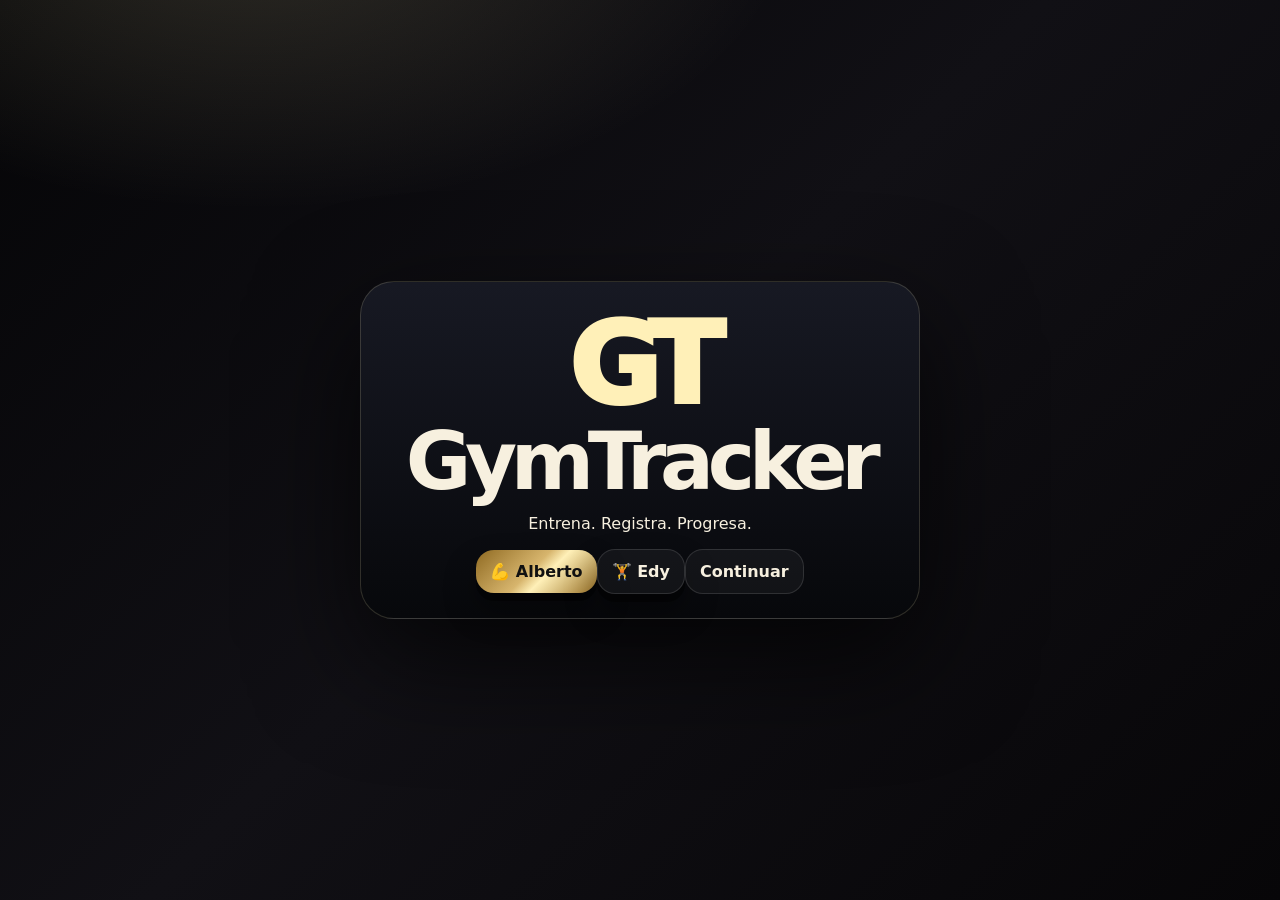
<file: lab-html/index.html>
<!doctype html><html lang="es"><head><meta charset="utf-8"><meta name="viewport" content="width=device-width,initial-scale=1,viewport-fit=cover"><meta name="theme-color" content="#06070a"><title>GymTracker Alpha 2.1</title><link rel="manifest" href="manifest.webmanifest"><link rel="stylesheet" href="styles.css"></head><body>
<div class="badge">ALPHA 2.1</div>
<div id="splash" class="splash"><div class="splashBox"><div class="logo">GT</div><h1>GymTracker</h1><p>Entrena. Registra. Progresa.</p><button class="primary wall" onclick="GT.selectUser('Alberto')">💪 Alberto</button><button class="wall" onclick="GT.selectUser('Edy')">🏋️ Edy</button><button onclick="GT.closeSplash()">Continuar</button></div></div>
<button class="labFloat" onclick="GT.openLab()">💡</button>
<div id="labPanel" class="overlay"><div class="box"><h2>Sugerencias y errores</h2><select id="labType"><option value="idea">Sugerencia</option><option value="bug">Error</option><option value="ux">Mejora visual</option></select><textarea id="labText" placeholder="Apunta aquí lo que veas entrenando..."></textarea><div class="row"><button class="primary" onclick="GT.saveLab()">Guardar</button><button onclick="GT.closeLab()">Cerrar</button></div></div></div>
<div id="summaryOverlay" class="overlay"><div class="box" id="summaryBox"></div></div>
<header><button id="userChip" class="chip" onclick="GT.openUsers()">💪 Alberto</button><div><strong>GymTracker Alpha 2.1</strong><small id="todayLabel"></small></div></header>
<main><section id="home" class="screen on"></section><section id="routines" class="screen"></section><section id="workout" class="screen"></section><section id="plan" class="screen"></section><section id="stats" class="screen"></section><section id="settings" class="screen"></section></main>
<nav><button data-nav="home" onclick="GT.show('home')">🏠<span>Hoy</span></button><button data-nav="routines" onclick="GT.show('routines')">📚<span>Rutinas</span></button><button data-nav="plan" onclick="GT.show('plan')">📅<span>Plan</span></button><button data-nav="stats" onclick="GT.show('stats')">📈<span>Datos</span></button><button data-nav="settings" onclick="GT.show('settings')">⚙️<span>Ajustes</span></button></nav>
<script src="storage.js"></script><script src="routines.js"></script><script src="workout.js"></script><script src="stats.js"></script><script src="plan.js"></script><script src="app.js"></script></body></html>
</file>
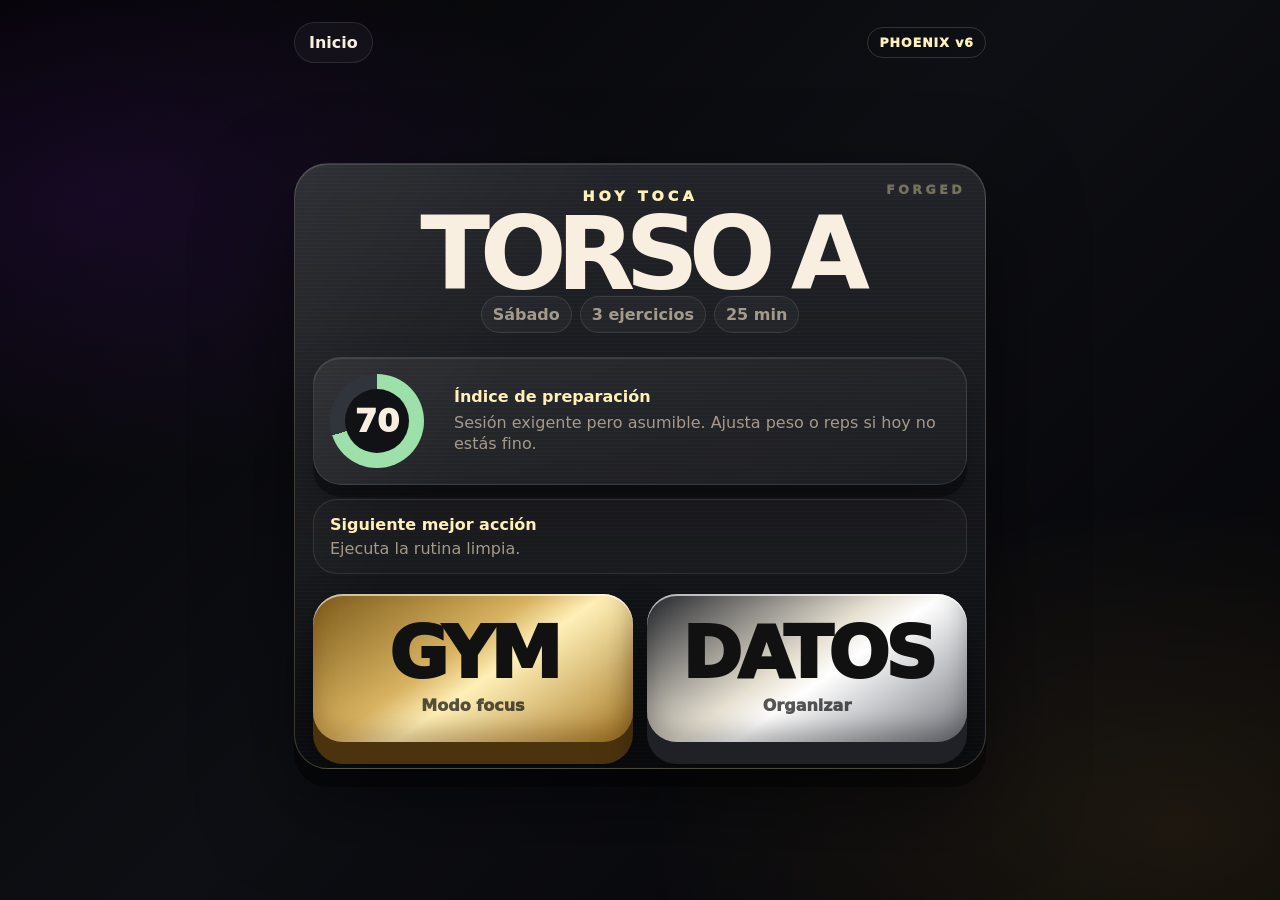
<file: Phoenyx/app/index.html>
<!doctype html>
<html lang="es">
<head>
  <meta charset="utf-8">
  <meta name="viewport" content="width=device-width,initial-scale=1,viewport-fit=cover">
  <meta name="theme-color" content="#050507">
  <title>GymTracker Phoenix v6</title>
  <link rel="manifest" href="manifest.webmanifest">
  <link rel="stylesheet" href="styles.css">
</head>
<body>
  <section id="splash" class="splash">
    <div class="splash-card forged">
      <div class="phoenix-emblem" aria-hidden="true">
        <svg viewBox="0 0 240 240" role="img">
          <defs>
            <linearGradient id="goldWing" x1="0" x2="1">
              <stop offset="0" stop-color="#8a5a12"/>
              <stop offset=".48" stop-color="#f4cf73"/>
              <stop offset=".7" stop-color="#fff0b8"/>
              <stop offset="1" stop-color="#8a5a12"/>
            </linearGradient>
          </defs>
          <path d="M120 38c-10 18-19 31-32 42-18 16-41 24-66 28 20 12 41 16 61 12-19 13-36 24-52 41 26-2 48-10 68-26-12 18-17 35-19 55 14-12 26-27 40-48 14 21 26 36 40 48-2-20-7-37-19-55 20 16 42 24 68 26-16-17-33-28-52-41 20 4 41 0 61-12-25-4-48-12-66-28-13-11-22-24-32-42Z" fill="url(#goldWing)" stroke="#f8db8e" stroke-width="3"/>
          <path d="M120 66c-18 19-28 39-29 58 9-10 18-17 29-22 11 5 20 12 29 22-1-19-11-39-29-58Z" fill="#0b0b0c" stroke="#f8db8e" stroke-width="3"/>
          <circle cx="120" cy="84" r="7" fill="#fff0b8"/>
        </svg>
      </div>
      <h1>GymTracker</h1>
      <div class="splash-subtitle">PHOENIX</div>
      <p>Entrena más. Toca menos. Progresa siempre.</p>
    </div>
  </section>

  <main class="phone">
    <header class="topbar">
      <button class="ghost" onclick="Phoenix.goHome()">Inicio</button>
      <div class="version">PHOENIX v6</div>
    </header>

    <section id="home" class="screen active">
      <div class="home-core">
        <div class="home-forged-panel">
          <div class="eyebrow">HOY TOCA</div>
          <h2 id="todayRoutine">TORSO A</h2>
          <div class="meta-row">
            <span id="todayDay">Lunes</span>
            <span>3 ejercicios</span>
            <span>25 min</span>
          </div>

          <div class="ready-card">
            <div class="ready-score">
              <div class="score-ring"><span>70</span></div>
            </div>
            <div class="ready-copy">
              <strong>Índice de preparación</strong>
              <p>Sesión exigente pero asumible. Ajusta peso o reps si hoy no estás fino.</p>
            </div>
          </div>

          <div class="action-note">
            <strong>Siguiente mejor acción</strong>
            <span>Ejecuta la rutina limpia.</span>
          </div>

          <div class="home-primary-actions">
            <button class="gym-button" onclick="Phoenix.enterGym()">
              <span>GYM</span>
              <small>Modo focus</small>
            </button>
            <button class="data-button" onclick="Phoenix.showDataHub()">
              <span>DATOS</span>
              <small>Organizar</small>
            </button>
          </div>
        </div>
      </div>
    </section>

    <section id="gym" class="screen">
      <div class="gym-stage">
        <button class="back-pill" onclick="Phoenix.goHome()">← Inicio</button>
        <div class="routine-name">TORSO A</div>
        <h2>PRESS BANCA</h2>
        <div id="gymExerciseRail" class="exercise-rail"></div><div class="control-panel forged-controls">
          <div class="control-box"><div class="control-title">REPS</div><button class="arrow-button" onclick="Phoenix.adjust('reps',1)">▲</button><div class="control-value" id="repsValue">8</div><button class="arrow-button" onclick="Phoenix.adjust('reps',-1)">▼</button></div>
          <div class="control-box"><div class="control-title">PESO</div><button class="arrow-button" onclick="Phoenix.adjust('weight',2.5)">▲</button><div class="control-value"><span id="weightValue">80</span><small>kg</small></div><button class="arrow-button" onclick="Phoenix.adjust('weight',-2.5)">▼</button></div>
          <div class="control-box"><div class="control-title">DESCANSO</div><button class="arrow-button" onclick="Phoenix.adjust('rest',5)">▲</button><div class="control-value"><span id="restValue">90</span><small>s</small></div><button class="arrow-button" onclick="Phoenix.adjust('rest',-5)">▼</button></div>
        </div>
        <button class="king-button" onclick="Phoenix.startSeries()">INICIAR SERIE</button>
      </div>
    </section>

    <section id="series" class="screen"><div class="gym-stage"><div class="routine-name" id="seriesExerciseName">PRESS BANCA</div><h2 id="seriesNumber">SERIE 1 / 3</h2><div class="series-focus-panel"><div class="series-big"><span id="seriesReps">8</span><small>reps</small></div><div class="series-weight"><span id="seriesWeight">80</span><small>kg</small></div></div><button class="king-button forged-king" onclick="Phoenix.finishSeries()">FINALIZAR SERIE</button></div></section>

    <section id="rest" class="screen rest-screen">
      <div class="casio">
        <div class="casio-label">DESCANSO</div>
        <div class="casio-time">01:30</div>
        <div class="casio-next">Siguiente<br><b>DOMINADAS</b></div>
      </div>
      <button class="king-button orange" onclick="Phoenix.showExerciseSummary()">SALTAR DESCANSO</button>
    </section>

    <section id="exerciseSummary" class="screen">
      <div class="gym-stage">
        <button class="back-pill" onclick="Phoenix.showRest()">← Descanso</button>
        <div class="routine-name">COMPLETADO</div>
        <h2>PRESS BANCA</h2>
        <div id="summaryRows" class="summary-lines"></div>
        <button class="secondary-button" onclick="Phoenix.toggleEditSummary()">EDITAR</button>
        <button class="king-button" onclick="Phoenix.nextExercise()">SIGUIENTE EJERCICIO</button>
      </div>
    </section>

    <section id="data" class="screen">
      <div class="data-hub">
        <button class="back-pill" onclick="Phoenix.goHome()">← Inicio</button>
        <div class="eyebrow">MODO</div>
        <h2>DATOS</h2>
        <p>Todo lo que no necesitas durante una serie vive aquí.</p>
        <div class="data-grid">
          <button class="gold-data-button" onclick="Phoenix.showRoutineBuilder()">Rutinas</button>
          <button onclick="Phoenix.showDataStub('Historial')">Historial</button>
          <button onclick="Phoenix.showDataStub('Progreso')">Progreso</button>
          <button class="gold-data-button" onclick="Phoenix.showSeasonBuilder()">Plan anual</button>
          <button onclick="Phoenix.showDataStub('Backups')">Backups</button>
          <button onclick="Phoenix.showDataStub('Ajustes')">Ajustes</button>
          <button onclick="Phoenix.showDataStub('Laboratorio')">Laboratorio</button>
        </div>
      </div>
    </section>
  <section id="workoutSummary" class="screen"><div class="gym-stage"><div class="routine-name">ENTRENAMIENTO</div><h2>COMPLETADO</h2><div class="summary-stats"><div><span id="doneExercises">0</span><small>ejercicios</small></div><div><span id="doneSets">0</span><small>series</small></div><div><span id="doneVolume">0</span><small>kg volumen</small></div></div><div class="coach-report" id="coachReport"></div><button class="king-button" onclick="Phoenix.finishWorkout()">VOLVER AL INICIO</button></div></section>
    <section id="season" class="screen">
      <div class="data-hub season-hub">
        <button class="back-pill" onclick="Phoenix.showDataHub()">← Datos</button>
        <div class="eyebrow">CONSTRUCTOR</div>
        <h2>PLAN ANUAL</h2>
        <p>Construye la temporada por bloques. Visual, simple y editable.</p>

        <div class="season-steps">
          <button class="season-step active" data-step="1" onclick="Phoenix.setSeasonStep(1)">1. Temporada</button>
          <button class="season-step" data-step="2" onclick="Phoenix.setSeasonStep(2)">2. Objetivo</button>
          <button class="season-step" data-step="3" onclick="Phoenix.setSeasonStep(3)">3. Bloques</button>
          <button class="season-step" data-step="4" onclick="Phoenix.setSeasonStep(4)">4. Construir</button>
          <button class="season-step" data-step="5" onclick="Phoenix.setSeasonStep(5)">5. Año</button>
        </div>

        <div id="seasonStepContent" class="season-content"></div>
      </div>
    </section>

    <section id="dataStub" class="screen">
      <div class="data-hub">
        <button class="back-pill" onclick="Phoenix.showDataHub()">← Datos</button>
        <div class="eyebrow">MÓDULO</div>
        <h2 id="dataStubTitle">DATOS</h2>
        <p>Este módulo llegará en los siguientes ZIP.</p>
      </div>
    </section>

  
    <section id="routines" class="screen">
      <div class="data-hub routine-hub">
        <button class="back-pill" onclick="Phoenix.showDataHub()">← Datos</button>
        <div class="eyebrow">CONSTRUCTOR</div>
        <h2>RUTINAS</h2>
        <p>Construye tu rutina como si montaras piezas. Sin formularios eternos.</p>

        <div class="routine-toolbar">
          <button class="primary-data-action" onclick="Phoenix.newRoutine()">＋ Nueva rutina</button>
          <button onclick="Phoenix.duplicateActiveRoutine()">Duplicar</button>
          <button onclick="Phoenix.assignRoutineToday()">Asignar hoy</button>
        </div>

        <div class="routine-select-card">
          <label>Rutina activa
            <select id="routineSelect" onchange="Phoenix.selectRoutine(this.value)"></select>
          </label>
          <input id="routineNameInput" placeholder="Nombre de rutina" onchange="Phoenix.renameActiveRoutine(this.value)">
        </div>

        <div id="routineExerciseList" class="routine-exercise-list"></div>

        <button class="king-button compact-king" onclick="Phoenix.openExerciseLibrary()">AÑADIR EJERCICIO</button>
      </div>
    </section>

    <section id="exerciseLibrary" class="screen">
      <div class="data-hub library-hub">
        <button class="back-pill" onclick="Phoenix.showRoutineBuilder()">← Rutinas</button>
        <div class="eyebrow">BIBLIOTECA</div>
        <h2>EJERCICIOS</h2>
        <input id="exerciseSearch" class="library-search" placeholder="Buscar ejercicio..." oninput="Phoenix.renderExerciseLibrary()">
        <div id="exerciseCategories" class="category-row"></div>
        <div id="exerciseLibraryList" class="exercise-library-list"></div>
      </div>
    </section>

  </main>
  <script src="app.js"></script>
<div id="nextExerciseOverlay" class="next-exercise-overlay"><div class="next-exercise-card"><div class="checkmark">✓</div><div class="next-done" id="nextDoneExercise">PRESS BANCA</div><div class="next-caption">SIGUIENTE</div><div class="next-name" id="nextExerciseName">DOMINADAS</div><div class="next-meta" id="nextExerciseMeta">3 × 8 · 90 s</div></div></div></body>
</html>
</file>
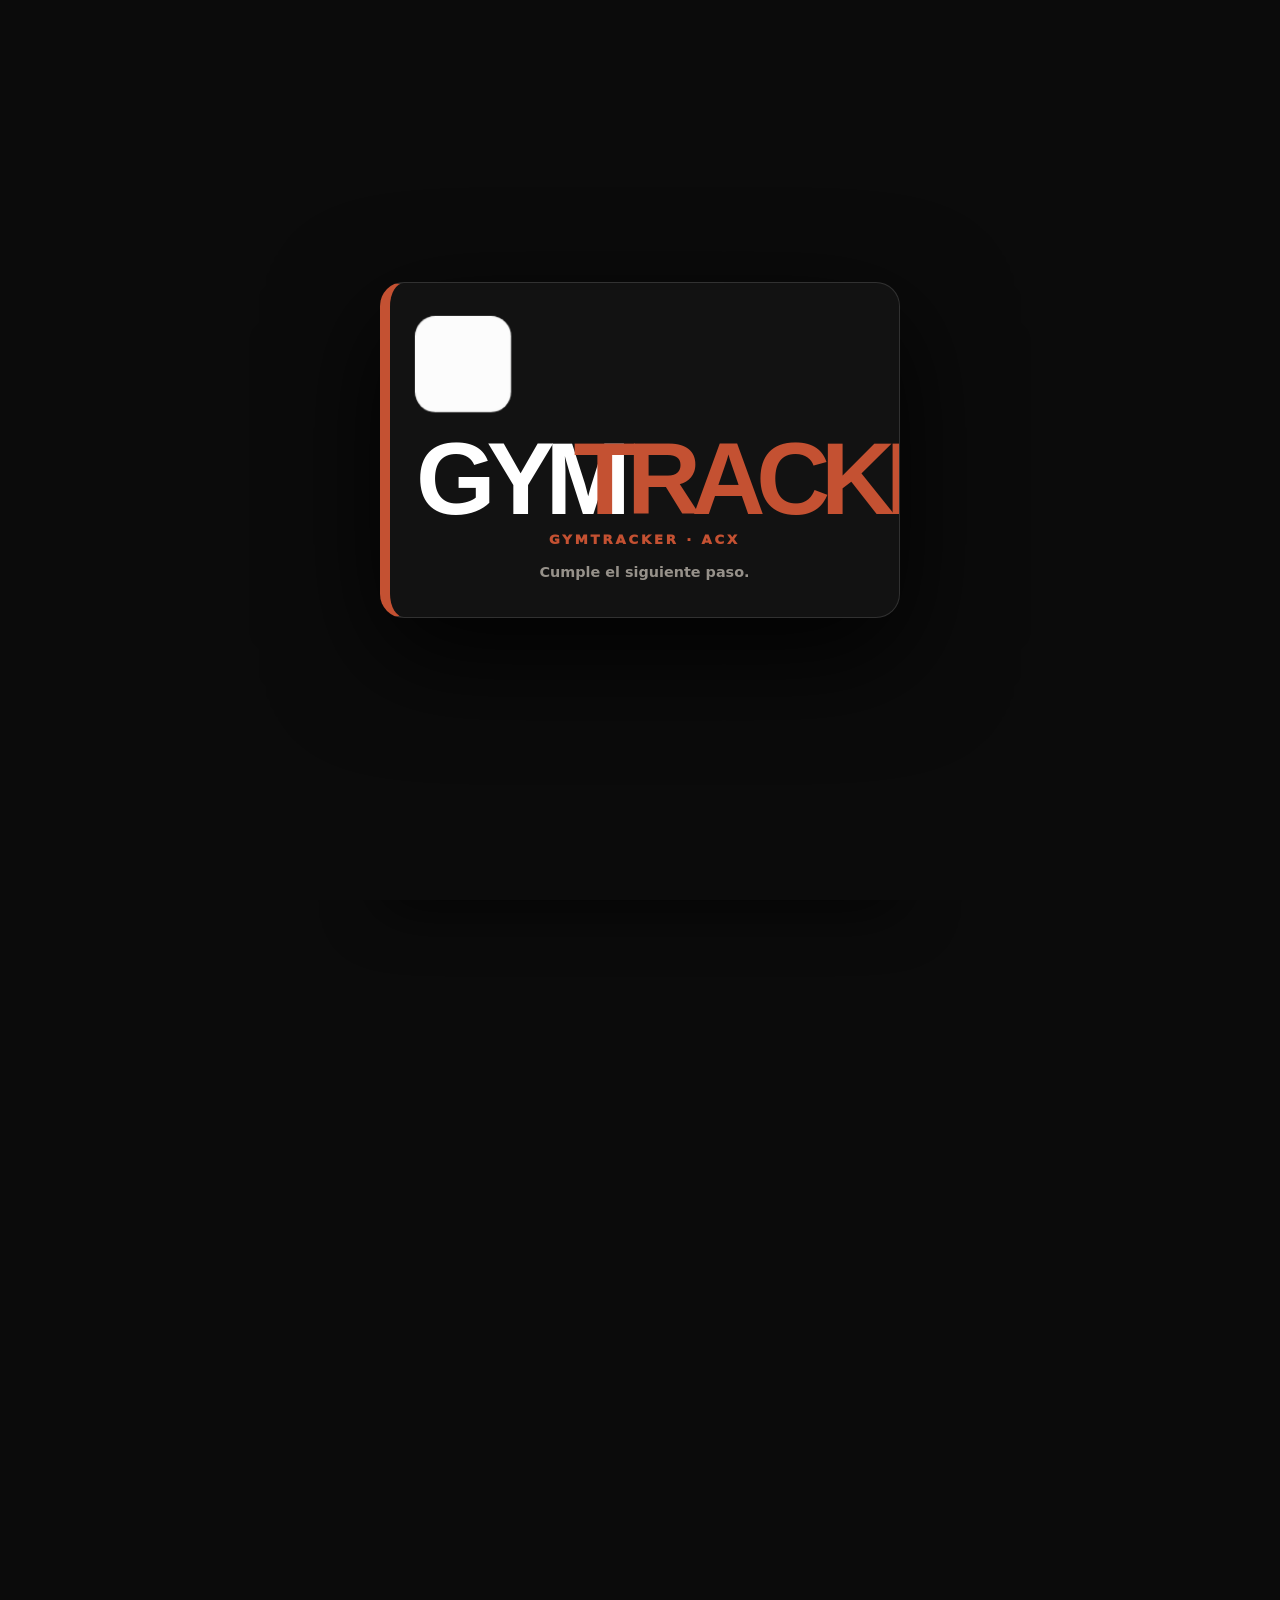
<file: actualizar-apex.html>
<!doctype html><html lang="es"><head><meta charset="utf-8"><meta name="viewport" content="width=device-width,initial-scale=1"><meta name="theme-color" content="#000"><title>Reparar Phoenix</title><style>html{background:#000;color:#eefcff;font-family:system-ui}body{min-height:100vh;margin:0;display:grid;place-items:center;padding:24px}.card{max-width:430px;border:1px solid #164456;border-radius:24px;padding:24px;background:#02070a;box-shadow:0 0 50px #00394b55}h1{font-weight:500;letter-spacing:.05em}p{color:#8fa2aa;line-height:1.5}button{width:100%;min-height:56px;border-radius:18px;border:1px solid #00d9ff;background:#001217;color:#eaffff;font-weight:800;letter-spacing:.08em}</style></head><body><main class="card"><h1>REPARAR PHOENIX</h1><p>Elimina únicamente la caché antigua de Phoenix y el registro de la PWA. Tus perfiles, rutinas, entrenamientos y PEDB personal no se borran.</p><button id="repair">ACTUALIZAR PHOENIX</button><p id="status"></p></main><script>async function repair(){status.textContent="Limpiando versión anterior…";try{const regs=await navigator.serviceWorker?.getRegistrations?.()||[];await Promise.all(regs.map(r=>r.unregister()));const keys=await caches?.keys?.()||[];await Promise.all(keys.filter(k=>k.startsWith("gymtracker-phoenix")).map(k=>caches.delete(k)));status.textContent="Phoenix preparado. Reiniciando…";location.replace("index.html?v=021&apexrepair="+Date.now())}catch(e){status.textContent="No se pudo limpiar automáticamente. Cierra la PWA y vuelve a abrir este enlace."}}repair.onclick=repair;repair();</script></body></html>
</file>
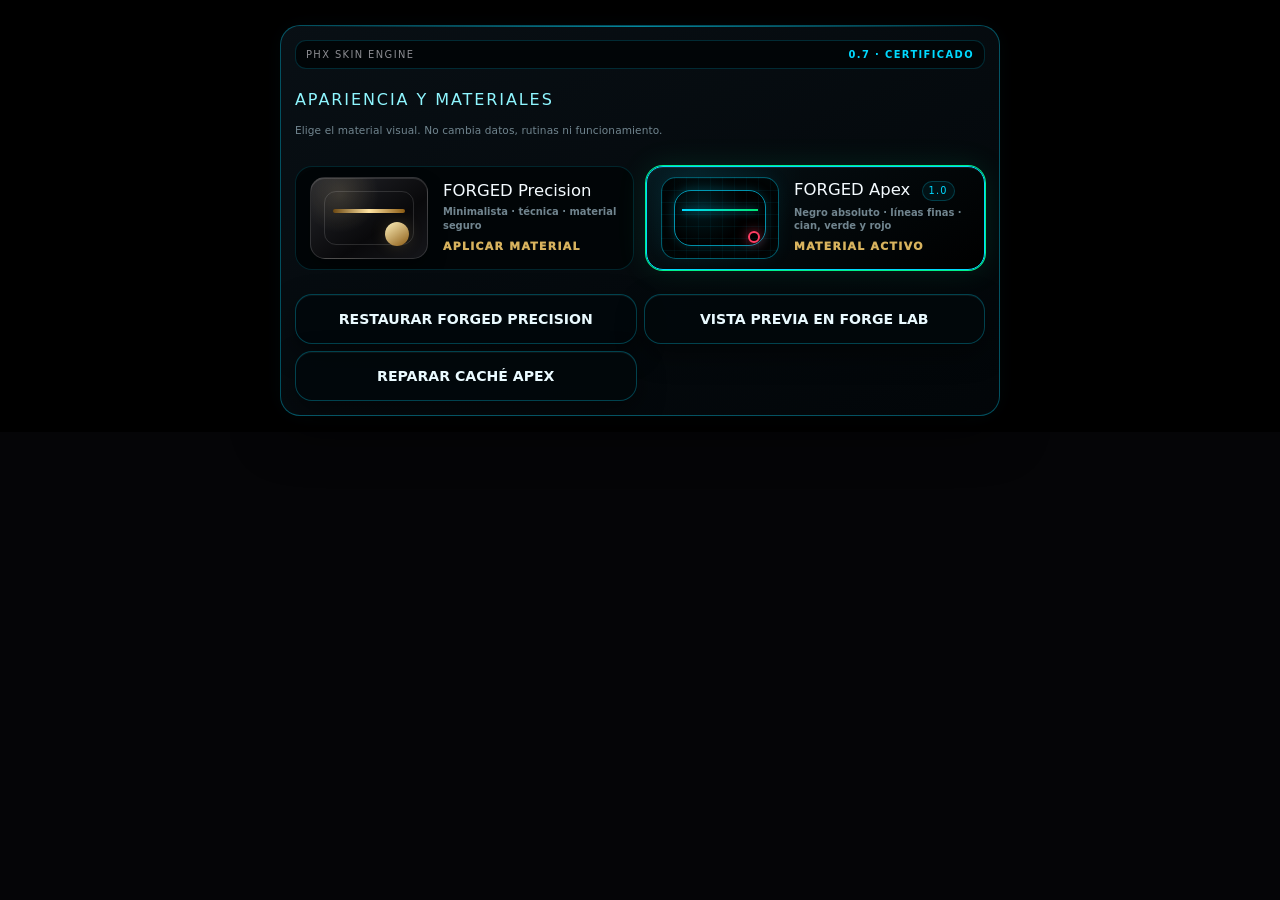
<file: tools/material_responsive_harness.html>
<!doctype html><html lang="es" data-phx-material="apex"><head><meta charset="utf-8"><meta name="viewport" content="width=device-width,initial-scale=1"><link rel="stylesheet" href="../styles.css"><link rel="stylesheet" href="../themes/apex/apex.css"><style>body{margin:0;padding:16px;background:#000}.test-shell{width:100%;max-width:720px;margin:auto}</style></head><body><div class="test-shell"><section class="settings-section material-settings material-settings--alpha"><div class="engine-badge"><span>PHX SKIN ENGINE</span><b>0.7 · CERTIFICADO</b></div><h3>Apariencia y materiales</h3><p class="material-intro">Elige el material visual. No cambia datos, rutinas ni funcionamiento.</p><div class="material-selector"><button class="material-option precision"><span class="material-swatch"><i></i><i></i><i></i></span><span class="material-copy"><b>FORGED Precision</b><small>Minimalista · técnica · material seguro</small><em>APLICAR MATERIAL</em></span></button><button class="material-option apex active"><span class="material-swatch"><i></i><i></i><i></i></span><span class="material-copy"><b>FORGED Apex <mark>1.0</mark></b><small>Negro absoluto · líneas finas · cian, verde y rojo</small><em>MATERIAL ACTIVO</em></span></button></div><div class="material-safety-actions"><button class="secondary">RESTAURAR FORGED PRECISION</button><button class="secondary">VISTA PREVIA EN FORGE LAB</button><button class="secondary">REPARAR CACHÉ APEX</button></div></section></div></body></html>
</file>
<file: styles.css>
:root{
  --bg:#050507;--panel:#111217;--panel2:#18191f;--ink:#f7f0df;--mut:#a39a8d;
  --gold:#d8b35e;--gold2:#fff0b8;--orange:#ff8b24;--red:#ff6b6b;
  --line:rgba(255,240,184,.16);--shadow:rgba(0,0,0,.58)
}
*{box-sizing:border-box;-webkit-tap-highlight-color:transparent}
html,body{margin:0;min-height:100%;background:var(--bg);color:var(--ink);font-family:system-ui,-apple-system,Segoe UI,Roboto,sans-serif}
body{background:radial-gradient(800px 460px at 15% -10%,rgba(255,240,184,.13),transparent 62%),linear-gradient(135deg,#030304,#101116 50%,#050507)}
button,input,select,textarea{font:inherit}
button{cursor:pointer}
.splash{position:fixed;inset:0;z-index:999;display:grid;place-items:center;background:linear-gradient(135deg,#030304,#101116 50%,#050507);animation:hideSplash .6s ease 1.3s forwards}
.splash-card{text-align:center}
.phoenix{font-size:5rem;filter:drop-shadow(0 16px 30px rgba(255,160,30,.2))}
.splash h1{font-size:clamp(2.8rem,14vw,6rem);line-height:.86;letter-spacing:-.09em;margin:8px 0 0}
.splash .sub{letter-spacing:.42em;color:var(--gold2);font-weight:1000;margin-top:12px}
.splash p{color:var(--mut);font-weight:800}
@keyframes hideSplash{to{opacity:0;visibility:hidden}}
.topbar{position:sticky;top:0;z-index:50;display:flex;justify-content:space-between;align-items:center;padding:12px 14px;background:rgba(5,5,7,.82);backdrop-filter:blur(16px);border-bottom:1px solid var(--line)}
.dest-button{border:1px solid rgba(255,255,255,.1);border-radius:999px;background:rgba(255,255,255,.045);color:var(--ink);padding:10px 14px;font-weight:1000}
.version{font-size:.75rem;color:var(--gold2);font-weight:1000;letter-spacing:.08em}
main{max-width:760px;margin:0 auto;padding:16px 14px 40px}
.screen{display:none}.screen.active{display:block}
.card{border:1px solid var(--line);border-radius:30px;padding:18px;margin-bottom:16px;background:linear-gradient(145deg,rgba(255,255,255,.075),rgba(255,255,255,.018)),linear-gradient(180deg,var(--panel2),#090a0d);box-shadow:0 16px 0 rgba(0,0,0,.35),0 28px 54px rgba(0,0,0,.38);text-align:center}
.focus{min-height:calc(100dvh - 110px);display:flex;flex-direction:column;justify-content:center;gap:16px}
.eyebrow{color:var(--gold2);font-size:.82rem;font-weight:1000;letter-spacing:.25em}
.title{font-size:clamp(2.8rem,14vw,6.5rem);line-height:.84;letter-spacing:-.1em;font-weight:1000;margin:4px 0}
.muted{color:var(--mut)}
.meta{display:flex;justify-content:center;gap:8px;flex-wrap:wrap}
.meta span{border:1px solid rgba(255,255,255,.1);border-radius:999px;padding:7px 10px;color:var(--mut);font-weight:850;background:rgba(255,255,255,.03)}
.two-actions{display:grid;grid-template-columns:1fr 1fr;gap:16px}
@media(max-width:520px){.two-actions{grid-template-columns:minmax(0,1fr) minmax(0,1fr);gap:10px}.two-actions .king,.two-actions .data-king{min-height:118px;font-size:clamp(1.65rem,9vw,3rem);border-radius:25px}}
.king,.data-king{min-height:142px;border:0;border-radius:30px;font-size:clamp(2.2rem,10vw,4.6rem);font-weight:1000;letter-spacing:-.06em;color:#111;background:linear-gradient(145deg,#7c5415,#d9b35e 46%,#fff0b8 58%,#94651a);box-shadow:0 22px 0 #4b330e,0 34px 52px var(--shadow),inset 0 2px 0 rgba(255,255,255,.62),inset 0 -12px 24px rgba(80,42,0,.3)}
.data-king{background:linear-gradient(145deg,#292b31,#ded8cc 46%,#fff 58%,#6e7178);box-shadow:0 22px 0 #202127,0 34px 52px var(--shadow),inset 0 2px 0 rgba(255,255,255,.65)}
.king:active,.data-king:active{transform:translateY(15px);box-shadow:0 7px 0 #4b330e,0 12px 24px var(--shadow)}
.small-king{min-height:94px;font-size:clamp(1.5rem,7vw,2.6rem);width:100%}
.secondary,.danger{width:100%;min-height:56px;border-radius:18px;border:1px solid rgba(255,255,255,.1);background:rgba(255,255,255,.05);color:var(--ink);font-weight:1000}
.danger{background:rgba(255,107,107,.15);color:#fff}
.grid{display:grid;grid-template-columns:repeat(auto-fit,minmax(150px,1fr));gap:10px}
.list{display:grid;gap:10px}
.list-item{border:1px solid rgba(255,255,255,.1);border-radius:22px;padding:14px;background:rgba(255,255,255,.035);text-align:left}
.list-item strong{color:var(--gold2)}
.control-panel{display:grid;grid-template-columns:repeat(3,1fr);gap:9px}
.control-box{border:1px solid var(--line);border-radius:24px;padding:9px 7px;background:linear-gradient(180deg,rgba(255,255,255,.08),rgba(255,255,255,.02));box-shadow:0 14px 0 rgba(0,0,0,.4),0 24px 42px rgba(0,0,0,.34)}
.control-label{font-size:.72rem;color:var(--mut);font-weight:1000;letter-spacing:.08em}
.arrow{width:100%;min-height:54px;border:0;border-radius:15px;margin:7px 0;background:linear-gradient(145deg,#24262c,#d7d2c7 45%,#fff 58%,#696c73);color:#111;font-size:1.55rem;font-weight:1000;box-shadow:0 8px 0 #202127}
.arrow:active{transform:translateY(5px);box-shadow:0 3px 0 #202127}
.control-value{min-height:52px;display:flex;align-items:center;justify-content:center;gap:3px;font-size:clamp(1.7rem,8vw,3rem);font-weight:1000;color:var(--gold2)}
.control-value small{font-size:.75rem;color:var(--mut)}
.rest-dial{width:190px;height:190px;border-radius:50%;margin:18px auto;display:grid;grid-template-rows:auto 42px 1fr 42px;place-items:center;border:12px solid #24252a;outline:2px solid rgba(255,240,184,.25);background:radial-gradient(circle at 35% 25%,rgba(255,255,255,.09),rgba(255,255,255,.02) 55%,#0a0a0c 100%);box-shadow:0 18px 0 rgba(0,0,0,.44),0 30px 54px rgba(0,0,0,.5)}
.rest-dial button{width:72px;height:38px;border:0;border-radius:15px;background:linear-gradient(145deg,#24262c,#d7d2c7 45%,#fff 58%,#696c73);color:#111;font-size:1.4rem;font-weight:1000;box-shadow:0 6px 0 #202127}
.rest-dial .value{font-size:3.2rem;color:var(--gold2);font-weight:1000}
.series-focus{display:grid;grid-template-columns:1fr 1fr;gap:12px}
.series-box{min-height:180px;border:1px solid var(--line);border-radius:30px;display:flex;flex-direction:column;align-items:center;justify-content:center;background:linear-gradient(180deg,var(--panel2),#090a0d);box-shadow:0 18px 0 rgba(0,0,0,.42),0 30px 54px rgba(0,0,0,.42)}
.series-box b{font-size:clamp(4rem,20vw,8rem);line-height:.8;color:var(--gold2);letter-spacing:-.1em}.series-box small{margin-top:12px;color:var(--mut);font-weight:1000}
.casio{border:5px solid #08090a;border-radius:34px;background:#050505;padding:18px;box-shadow:0 34px 100px rgba(0,0,0,.75)}
.lcd{background:#b9c1a6;color:#1c2519;border:6px solid #101010;border-radius:20px;padding:22px 10px;font-family:ui-monospace,monospace}
.lcd .label{font-weight:1000}.lcd .time{font-size:clamp(4.8rem,25vw,10rem);line-height:.9;font-weight:1000;letter-spacing:-.12em}
.summary-row{display:grid;grid-template-columns:1fr 90px 90px;gap:8px;align-items:center;margin-bottom:8px}
input,select,textarea{width:100%;border:1px solid rgba(255,255,255,.12);border-radius:16px;padding:12px;background:rgba(255,255,255,.04);color:var(--ink);text-align:center}
textarea{min-height:100px}
.sheet{position:fixed;inset:0;z-index:700;display:none}.sheet.show{display:block}.sheet-backdrop{position:absolute;inset:0;background:rgba(0,0,0,.72);backdrop-filter:blur(8px)}.sheet-panel{position:absolute;left:0;right:0;bottom:0;max-height:82dvh;overflow:auto;border-radius:32px 32px 0 0;padding:14px 16px 24px;background:linear-gradient(180deg,#18191e,#08090c);border:1px solid var(--line)}.handle{width:52px;height:5px;border-radius:999px;background:rgba(255,255,255,.2);margin:0 auto 14px}
@media(max-width:430px){.control-panel{gap:6px}.control-box{padding:7px 5px}.series-focus{gap:8px}.summary-row{grid-template-columns:1fr 72px 72px}}

.library-toolbar{display:grid;grid-template-columns:1fr auto;gap:10px;margin-bottom:14px}.library-toolbar input{text-align:left}.library-tabs{display:flex;gap:8px;overflow:auto;padding-bottom:6px;margin-bottom:14px}.library-tabs button{flex:0 0 auto;border:1px solid rgba(255,255,255,.1);border-radius:999px;padding:10px 14px;background:rgba(255,255,255,.04);color:var(--ink);font-weight:900}.library-tabs button.active{color:#111;background:linear-gradient(145deg,#7c5415,#d9b35e 46%,#fff0b8 58%,#94651a)}.exercise-card{display:grid;grid-template-columns:1fr auto;gap:12px;align-items:center;border:1px solid rgba(255,255,255,.1);border-radius:22px;padding:14px;background:rgba(255,255,255,.035);text-align:left}.exercise-card strong{display:block;color:var(--gold2);font-size:1.05rem}.exercise-card small{display:block;color:var(--mut);margin-top:4px}.exercise-badges{display:flex;gap:6px;flex-wrap:wrap;margin-top:8px}.badge{border:1px solid rgba(255,255,255,.1);border-radius:999px;padding:4px 8px;font-size:.72rem;color:var(--mut)}.badge.official{color:#b7d4ff}.badge.personal{color:#ffd9a0}.exercise-card button{min-width:92px;min-height:48px;border:0;border-radius:16px;color:#111;font-weight:1000;background:linear-gradient(145deg,#7c5415,#d9b35e 46%,#fff0b8 58%,#94651a);box-shadow:0 7px 0 #4b330e}

/* v8.1 GYM + navegación hotfix */
.next-overlay{
  position:fixed;inset:0;z-index:850;
  display:none;align-items:center;justify-content:center;
  padding:18px;background:rgba(0,0,0,.78);backdrop-filter:blur(12px)
}
.next-overlay.show{display:flex}
.next-card{
  width:min(92vw,580px);padding:28px 20px;
  border:1px solid rgba(255,240,184,.24);border-radius:34px;
  text-align:center;
  background:linear-gradient(145deg,rgba(255,255,255,.08),rgba(255,255,255,.02)),linear-gradient(180deg,#18191e,#08090c);
  box-shadow:0 34px 100px rgba(0,0,0,.72),inset 0 1px 0 rgba(255,255,255,.14);
  animation:nextFly .62s cubic-bezier(.2,.8,.2,1) both
}
@keyframes nextFly{
  from{opacity:0;transform:translateX(100%) scale(.96)}
  to{opacity:1;transform:none}
}
.next-check{
  width:64px;height:64px;border-radius:50%;display:grid;place-items:center;
  margin:0 auto 12px;background:linear-gradient(145deg,#2d6a3d,#9be7b4);
  color:#0a1b10;font-size:2rem;font-weight:1000;
  box-shadow:0 9px 0 #183b22,0 17px 28px rgba(0,0,0,.4)
}
.next-completed{color:var(--mut);font-weight:900}
.next-label{margin-top:22px;color:var(--gold2);letter-spacing:.24em;font-size:.8rem;font-weight:1000}
.next-name{margin-top:8px;font-size:clamp(2.6rem,13vw,5.8rem);line-height:.82;letter-spacing:-.09em;font-weight:1000}
.next-meta{margin-top:14px;color:var(--mut);font-weight:900}
.inline-edit-note{color:var(--mut);font-size:.88rem;margin-top:8px}

/* v8.2 VISUAL LOCK — estética FORGED aprobada */
.forged{position:relative;overflow:hidden}
.forged::before{
  content:"";position:absolute;inset:-20%;
  background:linear-gradient(115deg,transparent 35%,rgba(255,255,255,.06) 47%,transparent 58%);
  transform:translateX(-55%);animation:metalSweep 2.8s ease-in-out infinite;
  pointer-events:none
}
@keyframes metalSweep{
  0%,30%{transform:translateX(-55%)}
  70%,100%{transform:translateX(55%)}
}
.phoenix-emblem{
  width:min(52vw,260px);margin:0 auto 12px;
  filter:drop-shadow(0 18px 34px rgba(240,186,65,.18))
}
.phoenix-emblem svg{display:block;width:100%}
.splash-card{
  width:min(92vw,520px);
  padding:28px 24px 32px;
  border:1px solid rgba(255,240,184,.18);
  border-radius:34px;
  background:
    linear-gradient(145deg,rgba(255,255,255,.08),rgba(255,255,255,.02)),
    linear-gradient(180deg,#131319,#070708);
  box-shadow:
    0 36px 110px rgba(0,0,0,.76),
    inset 0 1px 0 rgba(255,255,255,.12)
}
.splash-card h1{
  margin:0;font-size:clamp(2.7rem,12vw,5.8rem);
  line-height:.86;letter-spacing:-.09em
}
.splash-card .sub{
  margin-top:10px;color:var(--gold2);
  font-weight:1000;letter-spacing:.42em;font-size:.82rem
}
.splash-card p{margin-top:18px}
.king,.data-king,.control-box,.card,.rest-dial,.series-box{
  transform-style:preserve-3d
}
.dest-button{
  box-shadow:0 6px 0 rgba(0,0,0,.38),0 12px 22px rgba(0,0,0,.28);
  min-width:92px
}
.dest-button:active{
  transform:translateY(4px);
  box-shadow:0 2px 0 rgba(0,0,0,.38),0 5px 12px rgba(0,0,0,.24)
}

/* v8.3 POLISH RC1 */
:root{
  --tap-min:52px;
}
button{min-height:var(--tap-min)}
.topbar{
  min-height:64px;
  padding-top:max(12px,env(safe-area-inset-top));
}
main{
  padding-bottom:calc(40px + env(safe-area-inset-bottom));
}
.screen{
  animation:screenIn .16s ease both;
}
@keyframes screenIn{
  from{opacity:.001;transform:translateY(4px)}
  to{opacity:1;transform:none}
}
.king,.data-king,.secondary,.danger,.dest-button,.arrow{
  user-select:none;
  touch-action:manipulation;
}
.king:focus-visible,.data-king:focus-visible,.secondary:focus-visible,
.danger:focus-visible,.dest-button:focus-visible,.arrow:focus-visible{
  outline:3px solid rgba(255,240,184,.65);
  outline-offset:3px;
}
.control-value,.series-box b,.lcd .time{
  font-variant-numeric:tabular-nums;
}
.card,.control-box,.series-box,.rest-dial{
  backface-visibility:hidden;
}
.splash-card{
  animation:splashRise .55s cubic-bezier(.2,.8,.2,1) both;
}
@keyframes splashRise{
  from{opacity:0;transform:translateY(14px) scale(.985)}
  to{opacity:1;transform:none}
}
.phoenix-emblem{
  animation:emblemGlow 2.2s ease-in-out infinite;
}
@keyframes emblemGlow{
  0%,100%{filter:drop-shadow(0 18px 34px rgba(240,186,65,.14))}
  50%{filter:drop-shadow(0 20px 42px rgba(240,186,65,.24))}
}
.list-item,.exercise-card{
  overflow-wrap:anywhere;
}
@media(max-width:380px){
  .title{font-size:clamp(2.35rem,13vw,4.7rem)}
  .king,.data-king{min-height:126px}
  .control-panel{gap:5px}
  .control-box{border-radius:20px}
}

/* v8.4 · transición siguiente ejercicio */
.next-overlay.show .next-card{
  animation:
    nextFlyIn .42s cubic-bezier(.2,.8,.2,1) both,
    nextHoldFade 2.4s ease-in-out .42s forwards;
}
@keyframes nextFlyIn{
  from{opacity:0;transform:translateX(70%) scale(.97)}
  to{opacity:1;transform:none}
}
@keyframes nextHoldFade{
  0%,68%{opacity:1;transform:none}
  82%{opacity:.88;transform:translateY(-2px)}
  100%{opacity:0;transform:translateY(-10px) scale(.985)}
}
.next-overlay.closing{
  display:flex;
  animation:overlayFade .42s ease forwards;
}
@keyframes overlayFade{
  from{background:rgba(0,0,0,.78);backdrop-filter:blur(12px)}
  to{background:rgba(0,0,0,0);backdrop-filter:blur(0)}
}

/* v8.4.2 · Home Phoenix original */
.home-today-card{
  padding:20px 18px 24px;
}
.home-today-card .title{
  margin-bottom:10px;
}
.home-summary{
  display:flex;
  justify-content:center;
  gap:8px;
  flex-wrap:wrap;
  color:var(--mut);
  font-size:.92rem;
  font-weight:850;
  margin:4px 0 20px;
}
.home-summary span:not(:last-child)::after{
  content:"·";
  margin-left:8px;
  opacity:.55;
}
.home-summary .estimated-time{
  color:var(--gold2);
}
.two-actions{
  align-items:stretch;
}
.two-actions > button{
  width:100%;
  min-width:0;
}

/* v8.5 · Recuperación estética DATOS del primer Phoenix */
.data-hub{
  min-height:calc(100dvh - 104px);
  display:flex;
  flex-direction:column;
  align-items:center;
  justify-content:center;
  text-align:center;
  gap:16px;
  width:100%;
}
.data-hub .eyebrow{
  margin-bottom:-4px;
}
.data-hub .title{
  margin:0;
}
.data-hub-copy{
  max-width:360px;
  margin:0 0 8px;
  color:var(--mut);
  font-weight:800;
  line-height:1.45;
}
.data-grid{
  width:100%;
  display:grid;
  grid-template-columns:repeat(2,minmax(0,1fr));
  gap:12px;
}
.data-tile{
  position:relative;
  min-height:108px;
  padding:16px 12px;
  border-radius:24px;
  border:1px solid rgba(255,255,255,.10);
  background:
    linear-gradient(145deg,rgba(255,255,255,.075),rgba(255,255,255,.018)),
    linear-gradient(180deg,#18191e,#0b0c0f);
  color:var(--ink);
  box-shadow:
    0 10px 0 rgba(0,0,0,.42),
    0 18px 34px rgba(0,0,0,.28),
    inset 0 1px 0 rgba(255,255,255,.11);
  display:flex;
  flex-direction:column;
  align-items:center;
  justify-content:center;
  gap:8px;
  font-size:1rem;
  font-weight:950;
  letter-spacing:-.02em;
  overflow:hidden;
}
.data-tile::before{
  content:"";
  position:absolute;
  inset:0;
  background:linear-gradient(120deg,transparent 35%,rgba(255,255,255,.04),transparent 65%);
  pointer-events:none;
}
.data-tile:active{
  transform:translateY(7px);
  box-shadow:
    0 3px 0 rgba(0,0,0,.44),
    0 8px 18px rgba(0,0,0,.24),
    inset 0 1px 0 rgba(255,255,255,.09);
}
.data-icon{
  width:42px;
  height:42px;
  border-radius:14px;
  display:grid;
  place-items:center;
  color:var(--gold2);
  border:1px solid rgba(255,240,184,.16);
  background:linear-gradient(145deg,rgba(217,179,94,.13),rgba(255,255,255,.025));
  box-shadow:inset 0 1px 0 rgba(255,255,255,.08);
  font-size:1.25rem;
}
.data-tile small{
  color:var(--mut);
  font-size:.72rem;
  font-weight:750;
  letter-spacing:0;
}
.data-footer-note{
  color:var(--mut);
  font-size:.78rem;
  margin-top:2px;
  opacity:.8;
}
@media(min-width:620px){
  .data-grid{grid-template-columns:repeat(3,minmax(0,1fr))}
}

/* v8.5.1 · Importador de rutinas por texto */
.routine-import-panel{max-height:88dvh;overflow:auto}
.routine-textarea{
  width:100%;
  min-height:230px;
  resize:vertical;
  box-sizing:border-box;
  border-radius:18px;
  border:1px solid rgba(255,255,255,.12);
  background:#0b0c0f;
  color:var(--ink);
  padding:15px;
  font:inherit;
  line-height:1.45;
  margin:12px 0;
}
.routine-import-preview{
  display:none;
  margin:10px 0 14px;
  padding:12px;
  border-radius:16px;
  background:rgba(255,255,255,.035);
  border:1px solid rgba(255,255,255,.09);
  text-align:left;
}
.routine-import-preview.show{display:block}
.routine-import-preview strong{color:var(--gold2)}


/* Lab 9.5 · PHX-CARD-001 · Tarjeta FORGED */
:root{
  --phx-obsidian:#08090b;
  --phx-graphite:#15171b;
  --phx-graphite-soft:#1b1d22;
  --phx-gold:#d8b35e;
  --phx-gold-bright:#fff0b8;
  --phx-card-radius:24px;
  --phx-card-radius-compact:18px;
}
.home-phoenix{display:grid;gap:14px;padding-bottom:8px}
.phx-card{
  position:relative;
  width:100%;
  border:1px solid rgba(255,240,184,.16);
  border-radius:var(--phx-card-radius);
  color:var(--ink);
  text-align:left;
  background:
    linear-gradient(118deg,rgba(255,255,255,.065),transparent 34%,rgba(255,255,255,.018) 68%,transparent),
    linear-gradient(155deg,var(--phx-graphite-soft),var(--phx-obsidian) 72%);
  box-shadow:
    0 12px 0 rgba(0,0,0,.34),
    0 22px 44px rgba(0,0,0,.34),
    inset 0 1px 0 rgba(255,255,255,.09);
  overflow:hidden;
}
.phx-card::before{
  content:"";
  position:absolute;
  inset:0;
  pointer-events:none;
  background:linear-gradient(120deg,transparent 25%,rgba(255,255,255,.035) 48%,transparent 66%);
  opacity:.75;
}
.phx-card > *{position:relative;z-index:1}
.phx-card--base{padding:18px}
.phx-card--highlight{
  padding:22px 18px 24px;
  border-color:rgba(255,240,184,.34);
  background:
    radial-gradient(480px 190px at 24% -16%,rgba(216,179,94,.14),transparent 66%),
    linear-gradient(118deg,rgba(255,255,255,.075),transparent 34%,rgba(255,255,255,.018) 68%,transparent),
    linear-gradient(155deg,#1a1b20,#08090b 74%);
  box-shadow:
    0 14px 0 rgba(0,0,0,.38),
    0 28px 58px rgba(0,0,0,.43),
    0 0 30px rgba(216,179,94,.055),
    inset 0 1px 0 rgba(255,255,255,.12);
}
.phx-card--compact{
  min-height:126px;
  padding:15px 12px;
  border-radius:var(--phx-card-radius-compact);
  display:flex;
  flex-direction:column;
  justify-content:center;
  align-items:flex-start;
  gap:4px;
}
.phx-card--interactive{
  appearance:none;
  font:inherit;
  cursor:pointer;
  touch-action:manipulation;
}
.phx-card--interactive:active{
  transform:translateY(7px);
  box-shadow:
    0 5px 0 rgba(0,0,0,.38),
    0 12px 24px rgba(0,0,0,.32),
    inset 0 1px 0 rgba(255,255,255,.08);
}
.phx-card--interactive:focus-visible{
  outline:3px solid rgba(255,240,184,.65);
  outline-offset:3px;
}
.phx-card__eyebrow{
  color:var(--phx-gold-bright);
  font-size:.72rem;
  line-height:1.2;
  font-weight:1000;
  letter-spacing:.18em;
}
.phx-card__hero-title{
  margin:7px 0 5px;
  font-size:clamp(2.55rem,13vw,5.9rem);
  line-height:.86;
  letter-spacing:-.085em;
  font-weight:1000;
}
.phx-card__title{
  margin-top:6px;
  font-size:1.35rem;
  line-height:1.05;
  letter-spacing:-.035em;
  font-weight:1000;
}
.phx-card__copy{margin-top:10px;color:var(--mut);font-weight:750;line-height:1.4}
.phx-card__header{display:flex;align-items:flex-start;justify-content:space-between;gap:14px}
.phx-card__chevron{color:var(--phx-gold-bright);font-size:2.2rem;line-height:.85;font-weight:600}
.phx-card__meta{display:flex;gap:8px;flex-wrap:wrap;margin-top:14px;color:var(--mut);font-size:.84rem;font-weight:850}
.phx-card__meta span{padding:6px 9px;border-radius:999px;border:1px solid rgba(255,255,255,.08);background:rgba(255,255,255,.025)}
.home-metrics{display:grid;grid-template-columns:repeat(3,minmax(0,1fr));gap:10px}
.phx-metric{font-size:clamp(1.65rem,8vw,2.65rem);line-height:1;letter-spacing:-.065em;font-variant-numeric:tabular-nums}
.phx-metric-label{color:var(--mut);font-size:.76rem;font-weight:850;line-height:1.15}
.home-last-card{margin-top:0}
.active-workout-card{display:grid;gap:12px}
@media(max-width:520px){
  .home-metrics{gap:8px}
  .phx-card--compact{min-height:116px;padding:13px 10px}
  .phx-card__eyebrow{font-size:.64rem;letter-spacing:.145em}
  .phx-metric-label{font-size:.7rem}
}
@media(max-width:350px){
  .home-metrics{grid-template-columns:1fr}
  .phx-card--compact{min-height:92px}
}

/* Lab 9.6 · GYM FLOW FORGED */
.gym-forged{display:grid;gap:16px}
.exercise-header{
  position:relative;padding:18px;border-radius:24px;text-align:left;overflow:hidden;
  border:1px solid rgba(255,240,184,.24);
  background:radial-gradient(420px 150px at 10% -30%,rgba(216,179,94,.16),transparent 68%),linear-gradient(150deg,#1b1d22,#08090b 78%);
  box-shadow:0 12px 0 rgba(0,0,0,.36),0 24px 44px rgba(0,0,0,.35),inset 0 1px 0 rgba(255,255,255,.1)
}
.exercise-header.is-alternative{border-color:rgba(122,196,83,.48);box-shadow:0 12px 0 rgba(0,0,0,.36),0 0 28px rgba(122,196,83,.12),inset 0 1px 0 rgba(255,255,255,.1)}
.exercise-header__top{display:flex;align-items:flex-start;justify-content:space-between;gap:14px}
.exercise-header__name{font-size:clamp(1.75rem,8vw,3.4rem);font-weight:1000;line-height:.96;letter-spacing:-.055em;margin-top:7px}
.exercise-header__stats{display:grid;grid-template-columns:repeat(3,1fr);gap:1px;margin-top:17px;border-top:1px solid rgba(255,255,255,.08);padding-top:13px}
.exercise-header__stats span{display:flex;flex-direction:column;gap:3px;color:var(--mut);font-size:.78rem;text-align:center;border-right:1px solid rgba(255,255,255,.08)}
.exercise-header__stats span:last-child{border-right:0}.exercise-header__stats b{color:var(--ink);font-size:1rem}
.exercise-alt-button{min-width:84px;padding:10px 9px;border-radius:15px;display:flex;flex-direction:column;align-items:center;gap:5px;border:1px solid rgba(255,240,184,.38);background:#111318;color:var(--gold2);font-size:.66rem;font-weight:1000}
.exercise-alt-button b{font-size:1.55rem;line-height:1}.alternative-note{margin-top:8px;color:#90d568;font-size:.76rem;font-weight:900}
.alt-current{display:flex;justify-content:space-between;gap:10px;align-items:center;padding:12px 14px;border-radius:16px;background:rgba(255,255,255,.035);border:1px solid rgba(255,255,255,.08)}
.alt-current strong{color:var(--ink)}.alt-current span{color:#ff9f43;font-size:.76rem;font-weight:900}
.alt-reasons{display:grid;grid-template-columns:repeat(3,1fr);gap:7px;margin:12px 0}
.alt-reasons button{min-height:48px;padding:8px;border-radius:14px;border:1px solid rgba(255,255,255,.1);background:#111318;color:var(--mut);font-weight:900;font-size:.75rem}
.alt-reasons button.active{color:var(--gold2);border-color:rgba(255,240,184,.44);background:rgba(216,179,94,.09)}
.alt-list{display:grid;gap:8px}.alt-option{width:100%;min-height:66px;padding:12px;border-radius:17px;text-align:left;display:flex;align-items:center;justify-content:space-between;gap:12px;border:1px solid rgba(255,255,255,.1);background:linear-gradient(145deg,#1a1c21,#0b0c0f);color:var(--ink)}
.alt-option span{display:flex;flex-direction:column;gap:5px}.alt-option small{color:var(--mut)}.alt-option em{color:var(--gold2);font-size:.7rem;font-style:normal;font-weight:900}
.alternative-history{margin:5px 0 3px;color:#90d568;font-size:.75rem;font-weight:850}
.casio-screen{display:grid;gap:18px}.casio-pro{position:relative;padding:16px 16px 14px;border-radius:34px;background:linear-gradient(145deg,#303239,#090a0d 58%,#23252a);border:2px solid #4a4d55;box-shadow:0 16px 0 #050506,0 28px 46px rgba(0,0,0,.5),inset 0 2px 0 rgba(255,255,255,.16),inset 0 -3px 7px rgba(0,0,0,.7)}
.casio-pro__brand{display:flex;justify-content:space-between;padding:0 12px 8px;color:#d6d7d9;font-size:.75rem;font-weight:1000;letter-spacing:.08em}.casio-pro__brand span:last-child{color:var(--gold)}
.casio-pro__lcd{padding:16px 10px 12px;border-radius:21px;background:repeating-linear-gradient(90deg,rgba(255,255,255,.018) 0 1px,transparent 1px 20px),#080b08;border:2px solid #030403;box-shadow:inset 0 0 20px #000;text-align:center}
.casio-pro .time{font-family:ui-monospace,SFMono-Regular,Menlo,monospace;font-size:clamp(4rem,22vw,7rem);line-height:.9;color:#ffbf2f;text-shadow:0 0 12px rgba(255,191,47,.34);font-variant-numeric:tabular-nums;font-weight:900;letter-spacing:-.09em}
.casio-pro__next{margin-top:8px;color:#8b8e94;font-size:.72rem;font-weight:900;letter-spacing:.08em}.casio-pro__controls{display:grid;grid-template-columns:1fr 1.2fr 1fr;gap:9px;margin-top:12px}
.casio-pro__controls button{min-height:54px;border-radius:17px;border:1px solid #4a4d55;background:linear-gradient(#25272d,#111216);color:#ffbf2f;font-size:1.25rem;font-weight:1000;box-shadow:0 5px 0 #050506,inset 0 1px 0 rgba(255,255,255,.12)}
.casio-pro__controls button:active{transform:translateY(4px);box-shadow:0 1px 0 #050506}.casio-pro.is-warning{border-color:#ff7b31;box-shadow:0 16px 0 #050506,0 0 30px rgba(255,90,30,.28),inset 0 2px 0 rgba(255,255,255,.16)}
.casio-pro.is-warning .time{color:#ff6b2d}.casio-pro.is-finished{border-color:#7ecb4f;box-shadow:0 16px 0 #050506,0 0 30px rgba(126,203,79,.28),inset 0 2px 0 rgba(255,255,255,.16)}.casio-pro.is-finished .time{color:#9ee65e}.casio-pro.is-paused .time{color:#a9acb1;text-shadow:none}
@media(max-width:420px){.exercise-header{padding:15px}.exercise-alt-button{min-width:70px}.exercise-header__stats{font-size:.7rem}.alt-reasons{grid-template-columns:1fr}.casio-pro{padding:13px 12px}.casio-pro__controls button{min-height:50px}}


/* LAB 9.6.1 · CASIO FIX
   Compact instrument proportions and secondary skip action. */
#rest .focus.casio-screen{
  min-height:auto;
  justify-content:flex-start;
  width:min(100%,560px);
  margin:0 auto;
  gap:14px;
  padding-top:10px;
}
#rest .casio-pro{
  padding:12px 14px 13px;
  border-radius:27px;
  border-width:2px;
  box-shadow:0 10px 0 #050506,0 18px 32px rgba(0,0,0,.48),inset 0 2px 0 rgba(255,255,255,.13),inset 0 -2px 5px rgba(0,0,0,.7);
}
#rest .casio-pro__brand{
  padding:0 9px 6px;
  font-size:.68rem;
  letter-spacing:.1em;
}
#rest .casio-pro__lcd{
  padding:10px 8px 9px;
  border-radius:16px;
}
#rest .casio-pro .label{
  font-size:.78rem;
  margin-bottom:1px;
}
#rest .casio-pro .time{
  font-size:clamp(3.5rem,18vw,5.8rem);
  line-height:.92;
  letter-spacing:-.075em;
}
#rest .casio-pro__next{
  margin-top:5px;
  font-size:.66rem;
}
#rest .casio-pro__controls{
  gap:8px;
  margin-top:9px;
}
#rest .casio-pro__controls button{
  min-height:48px;
  border-radius:14px;
  font-size:1.12rem;
  box-shadow:0 4px 0 #050506,inset 0 1px 0 rgba(255,255,255,.11);
}
#rest .rest-skip{
  align-self:center;
  width:auto;
  min-width:170px;
  min-height:44px;
  padding:0 22px;
  border-radius:14px;
  border:1px solid rgba(255,255,255,.12);
  background:linear-gradient(145deg,rgba(255,255,255,.055),rgba(255,255,255,.025));
  color:var(--ink);
  font-weight:900;
  font-size:.92rem;
  box-shadow:inset 0 1px 0 rgba(255,255,255,.07);
}
#rest .rest-skip:active{
  transform:translateY(2px);
  background:rgba(255,255,255,.08);
}
@media(max-width:420px){
  #rest .focus.casio-screen{padding-top:4px;gap:12px}
  #rest .casio-pro{padding:11px 11px 12px;border-radius:25px}
  #rest .casio-pro .time{font-size:clamp(3.4rem,17.5vw,5rem)}
  #rest .casio-pro__controls button{min-height:46px}
  #rest .rest-skip{min-width:154px;min-height:42px;font-size:.88rem}
}

/* LAB 9.6.2 · SERIES FLOW FIX */
.set-forged{display:grid;gap:14px;width:min(100%,560px);margin:0 auto;align-content:start;min-height:auto;padding-top:8px}
.set-header{display:flex;justify-content:space-between;align-items:flex-start;gap:14px;padding:15px 16px;border-radius:22px;border:1px solid rgba(255,240,184,.22);background:radial-gradient(330px 120px at 5% -30%,rgba(216,179,94,.15),transparent 70%),linear-gradient(150deg,#1b1d22,#090a0c 78%);box-shadow:0 10px 0 rgba(0,0,0,.34),0 20px 38px rgba(0,0,0,.32),inset 0 1px 0 rgba(255,255,255,.09)}
.set-header.is-alternative{border-color:rgba(122,196,83,.45)}
.set-header__name{margin-top:5px;font-size:clamp(1.45rem,7vw,2.4rem);line-height:.96;font-weight:1000;letter-spacing:-.045em}
.set-header__badge{min-width:68px;padding:9px 8px;border-radius:14px;text-align:center;color:var(--mut);font-size:.68rem;font-weight:950;line-height:1.05;border:1px solid rgba(255,255,255,.12);background:#111318}
.set-header__badge b{display:inline-block;margin-top:5px;color:var(--gold2);font-size:1.18rem}
.set-card{padding:17px;border-radius:25px;border:1px solid rgba(255,255,255,.13);background:linear-gradient(150deg,#191b20,#090a0c 78%);box-shadow:0 12px 0 rgba(0,0,0,.36),0 22px 42px rgba(0,0,0,.33),inset 0 1px 0 rgba(255,255,255,.08)}
.set-card__eyebrow{color:var(--mut);font-size:.72rem;font-weight:1000;letter-spacing:.12em;margin-bottom:12px}
.set-card__values{display:grid;grid-template-columns:1fr 1fr;gap:10px}
.set-value{min-width:0;padding:12px 8px 10px;border-radius:19px;text-align:center;border:1px solid rgba(255,255,255,.1);background:linear-gradient(180deg,#15171b,#0a0b0d)}
.set-value>span{display:block;color:var(--mut);font-size:.68rem;font-weight:1000;letter-spacing:.08em}
.set-value>small{display:block;margin-top:4px;color:var(--mut);font-size:.76rem;font-weight:850}
.set-stepper{display:grid;grid-template-columns:42px minmax(0,1fr) 42px;align-items:center;gap:3px;margin-top:6px}
.set-stepper button{width:42px;height:42px;border-radius:13px;border:1px solid rgba(255,255,255,.13);background:linear-gradient(#24262b,#111216);color:var(--gold2);font-size:1.35rem;font-weight:1000;box-shadow:0 3px 0 #050506}
.set-stepper button:active{transform:translateY(2px);box-shadow:0 1px 0 #050506}
.set-stepper strong{min-width:0;color:var(--gold2);font-size:clamp(2.6rem,12vw,4.6rem);line-height:1;font-weight:1000;letter-spacing:-.07em;font-variant-numeric:tabular-nums;overflow:hidden;text-overflow:ellipsis}
.set-previous{margin-top:12px;padding-top:11px;border-top:1px solid rgba(255,255,255,.08);color:var(--mut);font-size:.82rem;font-weight:850;text-align:center}
.set-finish{min-height:60px;border-radius:19px;padding:0 18px;display:flex;align-items:center;justify-content:space-between;border:1px solid #e0b854;background:linear-gradient(180deg,#d8ad4e,#8f641d);color:#08090b;font-size:1rem;font-weight:1000;letter-spacing:.05em;box-shadow:0 7px 0 #4d320d,0 14px 28px rgba(0,0,0,.32),inset 0 1px 0 rgba(255,255,255,.34)}
.set-finish b{display:grid;place-items:center;width:34px;height:34px;border-radius:50%;border:2px solid rgba(8,9,11,.65);font-size:1.1rem}
.set-finish:active{transform:translateY(5px);box-shadow:0 2px 0 #4d320d,0 8px 18px rgba(0,0,0,.28)}
.set-back{justify-self:center;min-height:40px;padding:0 18px;border:0;background:transparent;color:var(--mut);font-weight:850}
@media(max-width:390px){.set-forged{gap:11px;padding-top:3px}.set-header{padding:13px}.set-card{padding:13px}.set-card__values{gap:7px}.set-value{padding:10px 5px}.set-stepper{grid-template-columns:36px minmax(0,1fr) 36px}.set-stepper button{width:36px;height:40px}.set-stepper strong{font-size:clamp(2.25rem,11.5vw,3.6rem)}.set-finish{min-height:56px}}


/* LAB 9.6.3 · COMPLETION FLOW */
.exercise-complete-forged,.workout-complete-forged{display:grid;gap:14px;width:min(100%,600px);margin:0 auto;align-content:start;min-height:auto;padding-top:7px}
.exercise-complete-hero{display:flex;justify-content:space-between;align-items:center;gap:14px;padding:18px;border-radius:24px;border:1px solid rgba(255,240,184,.25);background:radial-gradient(380px 150px at 10% -30%,rgba(216,179,94,.18),transparent 68%),linear-gradient(150deg,#1b1d22,#090a0c 80%);box-shadow:0 11px 0 rgba(0,0,0,.35),0 22px 42px rgba(0,0,0,.32),inset 0 1px 0 rgba(255,255,255,.08)}
.exercise-complete-title{margin-top:5px;font-size:clamp(1.6rem,8vw,2.8rem);font-weight:1000;line-height:.95;letter-spacing:-.045em}.exercise-complete-alt{margin-top:8px;color:#90d568;font-size:.76rem;font-weight:900}.exercise-complete-check{display:grid;place-items:center;flex:0 0 54px;width:54px;height:54px;border-radius:50%;border:2px solid var(--gold);color:var(--gold2);font-size:1.65rem;background:rgba(216,179,94,.08);box-shadow:0 0 24px rgba(216,179,94,.14)}
.exercise-complete-metrics{display:grid;grid-template-columns:repeat(3,1fr);gap:8px}.exercise-complete-metrics>div,.workout-complete-metrics>div{padding:13px 8px;border-radius:18px;text-align:center;border:1px solid rgba(255,255,255,.1);background:linear-gradient(150deg,#181a1f,#0a0b0d)}.exercise-complete-metrics strong,.workout-complete-metrics strong{display:block;color:var(--gold2);font-size:1.65rem;line-height:1}.exercise-complete-metrics span,.workout-complete-metrics span{display:block;margin-top:5px;color:var(--mut);font-size:.68rem;font-weight:900;text-transform:uppercase;letter-spacing:.06em}
.exercise-complete-card,.workout-complete-report{padding:15px;border-radius:23px;border:1px solid rgba(255,255,255,.11);background:linear-gradient(150deg,#17191d,#090a0c 82%)}.exercise-complete-card__head,.workout-complete-report__head{display:flex;justify-content:space-between;gap:10px;align-items:center;margin-bottom:11px;color:var(--mut);font-size:.68rem;font-weight:1000;letter-spacing:.08em}.exercise-complete-card__head b,.workout-complete-report__head b{color:var(--gold2);font-size:.7rem;letter-spacing:0}
.exercise-complete-list{display:grid;gap:7px}.exercise-complete-row{display:grid;grid-template-columns:72px 1fr 1fr;gap:8px;align-items:center;padding:9px;border-radius:15px;background:rgba(255,255,255,.035);border:1px solid rgba(255,255,255,.07)}.exercise-complete-row>span{font-weight:950;color:var(--ink);font-size:.82rem}.exercise-complete-row label{display:grid;grid-template-columns:1fr auto;align-items:center;gap:4px;padding:0 8px;border-radius:11px;background:#0b0c0f;border:1px solid rgba(255,255,255,.1)}.exercise-complete-row input{min-width:0;width:100%;height:40px;border:0;background:transparent;color:var(--gold2);font-size:1rem;font-weight:1000;text-align:center}.exercise-complete-row small{color:var(--mut);font-size:.66rem}
.exercise-complete-next,.workout-complete-home{min-height:58px;border-radius:18px;padding:0 18px;display:flex;align-items:center;justify-content:space-between;border:1px solid #e0b854;background:linear-gradient(180deg,#d8ad4e,#8f641d);color:#08090b;font-weight:1000;letter-spacing:.05em;box-shadow:0 7px 0 #4d320d,0 14px 28px rgba(0,0,0,.3)}.exercise-complete-next b,.workout-complete-home b{display:grid;place-items:center;width:32px;height:32px;border-radius:50%;border:2px solid rgba(8,9,11,.65);font-size:1.05rem}.exercise-complete-next:active,.workout-complete-home:active{transform:translateY(5px);box-shadow:0 2px 0 #4d320d}
.workout-complete-hero{text-align:center;padding:21px 15px 16px;border-radius:26px;border:1px solid rgba(255,240,184,.27);background:radial-gradient(circle at 50% -20%,rgba(216,179,94,.22),transparent 52%),linear-gradient(150deg,#1a1c20,#090a0c 82%);box-shadow:0 11px 0 rgba(0,0,0,.34),0 22px 42px rgba(0,0,0,.32)}.workout-complete-phoenix{display:grid;place-items:center;width:52px;height:52px;margin:0 auto 9px;border-radius:50%;border:1px solid rgba(255,240,184,.45);color:var(--gold2);font-size:1.6rem;background:rgba(216,179,94,.08)}.workout-complete-title{margin-top:5px;font-size:clamp(1.75rem,9vw,3rem);line-height:.95;font-weight:1000;letter-spacing:-.05em}.workout-complete-date{margin-top:9px;color:var(--mut);font-size:.8rem;font-weight:850;text-transform:capitalize}.workout-complete-metrics{display:grid;grid-template-columns:repeat(4,1fr);gap:7px}.workout-complete-metrics strong{font-size:1.45rem}.workout-complete-note{padding:10px 13px;border-radius:14px;color:#90d568;background:rgba(122,196,83,.07);border:1px solid rgba(122,196,83,.24);font-size:.78rem;font-weight:900;text-align:center}
.workout-complete-list{display:grid;gap:10px}.workout-complete-exercise{padding:12px;border-radius:17px;background:rgba(255,255,255,.03);border:1px solid rgba(255,255,255,.07)}.workout-complete-exercise__head{display:flex;gap:10px;align-items:flex-start}.workout-complete-exercise__head>span{display:grid;place-items:center;flex:0 0 32px;width:32px;height:32px;border-radius:10px;color:var(--gold2);font-size:.72rem;font-weight:1000;border:1px solid rgba(255,240,184,.25);background:#101216}.workout-complete-exercise__head div{display:grid;gap:4px}.workout-complete-exercise__head strong{color:var(--ink);font-size:.94rem}.workout-complete-exercise__head small{color:#90d568;font-size:.69rem;font-weight:850}.workout-complete-sets{display:grid;gap:5px;margin-top:9px;padding-left:42px}.workout-complete-set{display:grid;grid-template-columns:34px 1fr 1fr;gap:8px;align-items:center;color:var(--mut);font-size:.74rem}.workout-complete-set span{color:var(--gold2);font-weight:950}.workout-complete-set b{color:var(--ink);font-weight:900}.workout-complete-set em{font-style:normal;text-align:right}.workout-complete-actions{display:grid;gap:10px}.workout-complete-copy{min-height:46px;border-radius:15px;border:1px solid rgba(255,240,184,.28);background:linear-gradient(150deg,#181a1f,#0c0d10);color:var(--gold2);font-weight:1000;letter-spacing:.04em}
@media(max-width:430px){.exercise-complete-forged,.workout-complete-forged{gap:11px;padding-top:3px}.exercise-complete-hero{padding:15px}.exercise-complete-check{flex-basis:46px;width:46px;height:46px}.exercise-complete-metrics{gap:6px}.exercise-complete-metrics>div,.workout-complete-metrics>div{padding:11px 5px}.exercise-complete-row{grid-template-columns:60px 1fr 1fr;padding:7px;gap:5px}.workout-complete-metrics{grid-template-columns:repeat(2,1fr)}.workout-complete-sets{padding-left:0}.workout-complete-report{padding:12px}}

/* Lab 9.6.4 · History & Data Polish */
.data-dashboard{display:flex;flex-direction:column;gap:14px;padding-bottom:26px}
.data-hero{display:grid;grid-template-columns:minmax(0,1fr) auto;gap:18px;align-items:end;padding:22px}
.data-hero-title{font-size:clamp(1.65rem,7vw,2.45rem);font-weight:1000;letter-spacing:-.055em;line-height:.98;margin:5px 0 9px}
.data-hero p{margin:0;color:var(--mut);font-weight:750;line-height:1.4}
.data-latest{min-width:120px;text-align:right;display:flex;flex-direction:column;gap:3px}
.data-latest span,.metric-link span,.history-kpis span{font-size:.62rem;letter-spacing:.12em;color:var(--mut);font-weight:950}
.data-latest strong{font-size:.95rem;max-width:140px;line-height:1.1}
.data-latest small{color:var(--gold2);font-weight:900;text-transform:uppercase}
.data-metrics{display:grid;grid-template-columns:repeat(2,minmax(0,1fr));gap:10px}
.metric-link{text-align:left;min-height:112px;display:flex;flex-direction:column;align-items:flex-start;justify-content:flex-end;gap:2px}
.metric-link strong{font-size:clamp(1.7rem,8vw,2.5rem);letter-spacing:-.05em;line-height:1}
.metric-link small{color:var(--mut);font-weight:750}
.data-tile--featured{border-color:rgba(255,220,140,.35);box-shadow:0 10px 0 rgba(75,51,14,.55),0 18px 34px rgba(0,0,0,.28),inset 0 1px 0 rgba(255,255,255,.11)}
.history-header{padding:6px 2px 10px}
.history-header h2{font-size:clamp(2.1rem,10vw,3.5rem);margin:2px 0 4px;letter-spacing:-.06em;line-height:1}
.history-header p{margin:0;color:var(--mut);font-weight:800}
.history-session{padding:0!important;overflow:hidden;margin-bottom:14px}
.history-session-head{width:100%;border:0;background:transparent;color:var(--ink);display:grid;grid-template-columns:56px minmax(0,1fr) 24px;gap:13px;align-items:center;text-align:left;padding:17px}
.history-session-head:active{background:rgba(255,255,255,.035)}
.history-date{height:64px;border-radius:17px;border:1px solid rgba(255,240,184,.16);background:linear-gradient(145deg,rgba(217,179,94,.12),rgba(255,255,255,.02));display:grid;place-items:center;align-content:center;line-height:1}
.history-date span,.history-date small{font-size:.57rem;letter-spacing:.1em;color:var(--gold2);font-weight:1000}
.history-date strong{font-size:1.65rem;margin:2px 0;letter-spacing:-.06em}
.history-main{min-width:0}
.history-main .eyebrow{font-size:.58rem}
.history-main h3{font-size:1.22rem;margin:3px 0 4px;white-space:nowrap;overflow:hidden;text-overflow:ellipsis}
.history-main p{margin:0;color:var(--mut);font-size:.76rem;font-weight:800;line-height:1.35}
.history-chevron{font-size:1.5rem;color:var(--gold2);transition:transform .2s ease;text-align:center}
.history-session.is-open .history-chevron{transform:rotate(180deg)}
.history-kpis{display:grid;grid-template-columns:repeat(3,minmax(0,1fr));border-top:1px solid rgba(255,255,255,.07);border-bottom:1px solid rgba(255,255,255,.07);background:rgba(0,0,0,.18)}
.history-kpis>div{padding:12px 10px;text-align:center;border-right:1px solid rgba(255,255,255,.06)}
.history-kpis>div:last-child{border-right:0}
.history-kpis strong{display:inline-block;font-size:1.05rem;margin-top:4px}
.history-kpis small{font-size:.65rem;color:var(--mut);margin-left:3px}
.history-detail{padding:4px 16px 16px}
.history-exercise{padding:14px 0;border-bottom:1px solid rgba(255,255,255,.07)}
.history-exercise:last-child{border-bottom:0}
.history-exercise-title{display:flex;gap:10px;align-items:flex-start;margin-bottom:10px}
.history-exercise-title>span{width:28px;height:28px;border-radius:9px;display:grid;place-items:center;background:rgba(217,179,94,.12);border:1px solid rgba(255,240,184,.14);color:var(--gold2);font-weight:1000;font-size:.78rem}
.history-exercise-title div{display:flex;flex-direction:column;gap:3px}
.history-exercise-title strong{font-size:.98rem}
.history-exercise-title small{color:var(--gold2);font-weight:800;font-size:.69rem}
.history-sets{display:grid;gap:6px}
.history-sets>div{display:grid;grid-template-columns:34px 1fr auto;gap:9px;align-items:center;padding:9px 10px;border-radius:12px;background:rgba(255,255,255,.035)}
.history-sets span{color:var(--mut);font-size:.7rem;font-weight:950}
.history-sets strong{font-size:.86rem}
.history-sets em{font-style:normal;color:var(--gold2);font-size:.78rem;font-weight:900}
.history-empty{display:flex;flex-direction:column;gap:6px;text-align:center;padding:28px!important}.history-empty span{color:var(--mut)}
@media(max-width:430px){.data-hero{grid-template-columns:1fr}.data-latest{text-align:left}.history-session-head{grid-template-columns:52px minmax(0,1fr) 20px;padding:14px}.history-kpis>div{padding:10px 5px}}


/* LAB 9.6.5 · DESIGN SYNC
   Casio fidelity + Phoenix logo alignment. */
.splash-card h1{letter-spacing:.18em}
.splash-card .sub{letter-spacing:.22em}
#rest .focus.casio-screen{width:min(100%,420px);gap:12px;padding-top:6px}
#rest .casio-pro{position:relative;padding:12px 12px 14px;border-radius:22px;background:linear-gradient(180deg,#34373e 0%,#17191f 34%,#0b0c10 100%);border:2px solid #676b74;box-shadow:0 7px 0 #020304,0 18px 30px rgba(0,0,0,.46),inset 0 2px 0 rgba(255,255,255,.18),inset 0 -5px 10px rgba(0,0,0,.65)}
#rest .casio-pro::before{content:"";position:absolute;inset:6px;border-radius:18px;border:1px solid rgba(255,255,255,.07);pointer-events:none}
#rest .casio-pro__screw{position:absolute;width:9px;height:9px;border-radius:50%;background:radial-gradient(circle at 35% 35%,#e7e8ea,#666a73 60%,#111);border:1px solid rgba(0,0,0,.65);box-shadow:inset 0 1px 0 rgba(255,255,255,.2)}
#rest .casio-pro__screw--tl{top:9px;left:9px}#rest .casio-pro__screw--tr{top:9px;right:9px}#rest .casio-pro__screw--bl{bottom:9px;left:9px}#rest .casio-pro__screw--br{bottom:9px;right:9px}
#rest .casio-pro__brand{padding:0 18px 8px;font-size:.62rem;letter-spacing:.14em;color:#f0f1f3}#rest .casio-pro__brand span:last-child{color:#d8b35e}
#rest .casio-pro__lcd{padding:9px 10px 8px;border-radius:10px;background:linear-gradient(180deg,#bcc4ab 0%,#93a07c 52%,#bcc4ab 100%);border:2px solid #41473b;box-shadow:inset 0 1px 0 rgba(255,255,255,.45),inset 0 -2px 5px rgba(34,40,26,.42)}
#rest .casio-pro__lcd-top{display:flex;justify-content:space-between;align-items:center;margin-bottom:4px;color:#222a18;font-weight:1000;letter-spacing:.12em}
#rest .casio-pro .label{font-size:.62rem;margin:0;color:#222a18}
#rest .casio-pro__series{font-size:.62rem;color:#36402a}
#rest .casio-pro .time{font-family:'Courier New',ui-monospace,monospace;font-size:clamp(3.35rem,16.5vw,4.8rem);line-height:.88;color:#18200f;text-shadow:none;letter-spacing:-.09em}
#rest .casio-pro__next{margin-top:4px;font-size:.56rem;letter-spacing:.12em;color:#36402a}
#rest .casio-pro__micro{display:grid;grid-template-columns:1fr 1fr 1fr;gap:8px;padding:7px 8px 0;color:#8c9199;font-size:.48rem;font-weight:900;letter-spacing:.12em;text-align:center}
#rest .casio-pro__controls{gap:8px;margin-top:8px}
#rest .casio-pro__controls button{min-height:44px;border-radius:12px;border:1px solid #5d636d;background:linear-gradient(180deg,#2b2e35 0%,#14161a 100%);color:#f4f6f7;font-size:1.02rem;box-shadow:0 3px 0 #040506,inset 0 1px 0 rgba(255,255,255,.12)}
#rest .casio-pro__controls button:nth-child(2){color:#d8b35e;font-size:1.12rem}
#rest .casio-pro.is-warning{border-color:#d07a2e;box-shadow:0 7px 0 #020304,0 0 18px rgba(208,122,46,.2),0 18px 30px rgba(0,0,0,.46),inset 0 2px 0 rgba(255,255,255,.18),inset 0 -5px 10px rgba(0,0,0,.65)}
#rest .casio-pro.is-warning .casio-pro__lcd{background:linear-gradient(180deg,#d8c19d 0%,#b49161 55%,#d8c19d 100%)}
#rest .casio-pro.is-warning .time,#rest .casio-pro.is-warning .label,#rest .casio-pro.is-warning .casio-pro__series,#rest .casio-pro.is-warning .casio-pro__next{color:#2d1e0f}
#rest .casio-pro.is-finished{border-color:#73a74e;box-shadow:0 7px 0 #020304,0 0 18px rgba(115,167,78,.2),0 18px 30px rgba(0,0,0,.46),inset 0 2px 0 rgba(255,255,255,.18),inset 0 -5px 10px rgba(0,0,0,.65)}
#rest .casio-pro.is-finished .casio-pro__lcd{background:linear-gradient(180deg,#c6d8b0 0%,#8fb36d 55%,#c6d8b0 100%)}
#rest .casio-pro.is-finished .time,#rest .casio-pro.is-finished .label,#rest .casio-pro.is-finished .casio-pro__series,#rest .casio-pro.is-finished .casio-pro__next{color:#17250e}
#rest .casio-pro.is-paused .casio-pro__lcd{filter:saturate(.55)}
#rest .rest-skip{min-width:150px;min-height:40px;padding:0 18px;font-size:.84rem;border-radius:12px;background:linear-gradient(180deg,rgba(255,255,255,.075),rgba(255,255,255,.025));color:#d8dbe0}
@media(max-width:420px){#rest .focus.casio-screen{width:min(100%,360px)}#rest .casio-pro{padding:10px 10px 12px;border-radius:20px}#rest .casio-pro .time{font-size:clamp(3rem,16vw,4.35rem)}#rest .casio-pro__controls button{min-height:42px;font-size:.98rem}#rest .rest-skip{min-width:146px;min-height:38px}}


/* LAB 9.6.6 · BRANDING POLISH */
.topbar{grid-template-columns:auto 1fr auto;align-items:center}
.topbar-brand{display:flex;align-items:center;justify-content:center;gap:8px;min-width:0}
.topbar-brand img{width:28px;height:28px;border-radius:8px;box-shadow:0 4px 12px rgba(0,0,0,.35)}
.topbar-brand div{display:flex;flex-direction:column;line-height:1}
.topbar-brand strong{font-size:.66rem;letter-spacing:.12em;color:#f0f1f2}
.topbar-brand span{margin-top:3px;font-size:.52rem;letter-spacing:.18em;color:var(--gold)}
.topbar .version{font-size:.58rem;letter-spacing:.08em}
.home-brand{display:flex;align-items:center;gap:12px;margin:2px 2px 12px;padding:6px 4px}
.home-brand img{width:48px;height:48px;border-radius:14px;box-shadow:0 8px 22px rgba(0,0,0,.42),0 0 0 1px rgba(255,240,184,.14)}
.home-brand__name{font-size:1.02rem;font-weight:1000;letter-spacing:.14em;color:#f3f4f6}
.home-brand__sub{margin-top:4px;font-size:.58rem;font-weight:900;letter-spacing:.16em;color:var(--gold)}
.data-hero{position:relative;overflow:hidden}
.data-brand-stamp{position:absolute;right:14px;top:14px;display:flex;align-items:center;gap:7px;padding:6px 9px;border:1px solid rgba(255,240,184,.16);border-radius:999px;background:rgba(5,5,7,.5);backdrop-filter:blur(8px)}
.data-brand-stamp img{width:20px;height:20px;border-radius:6px}.data-brand-stamp span{font-size:.52rem;font-weight:1000;letter-spacing:.12em;color:var(--gold)}
.workout-complete-phoenix{display:flex;justify-content:center}
.workout-complete-phoenix img{width:68px;height:68px;border-radius:20px;box-shadow:0 10px 28px rgba(0,0,0,.5),0 0 0 1px rgba(255,240,184,.16)}
@media(max-width:420px){.topbar-brand strong{font-size:.61rem}.topbar-brand span{font-size:.48rem}.topbar-brand img{width:25px;height:25px}.topbar .version{font-size:.52rem}.home-brand img{width:44px;height:44px}.home-brand__name{font-size:.92rem}.data-brand-stamp{top:11px;right:11px;padding:5px 7px}.data-brand-stamp span{display:none}}


/* LAB 9.6.8 · HOME DEFINITIVA */
.home-definitive{display:grid;gap:14px;padding-bottom:24px}
.home-brand--forged{margin:0;padding:4px 2px 2px}
.home-brand__plate{position:relative;width:58px;height:58px;padding:5px;border-radius:17px;background:linear-gradient(145deg,#31343a,#0b0c0f 68%);border:1px solid rgba(255,240,184,.3);box-shadow:0 9px 0 #050506,0 18px 32px rgba(0,0,0,.4),inset 0 1px 0 rgba(255,255,255,.14);display:flex;align-items:center;justify-content:center;overflow:hidden}
.home-brand__plate img{display:block;width:44px;height:44px;border-radius:13px;box-shadow:none;object-fit:cover;object-position:center center;transform:translate(-1px,2px)}
.home-brand--forged .home-brand__name{font-size:1.06rem;letter-spacing:.17em}
.home-brand--forged .home-brand__sub{font-size:.61rem;letter-spacing:.18em;color:var(--gold2)}
.home-today-card--definitive{padding:20px 18px 18px;text-align:left;overflow:hidden;position:relative}
.home-today-card--definitive::after{content:"";position:absolute;width:180px;height:180px;border-radius:50%;right:-85px;top:-105px;background:radial-gradient(circle,rgba(255,224,151,.15),transparent 70%);pointer-events:none}
.home-today-card--definitive .phx-card__hero-title{font-size:clamp(2.15rem,10.5vw,4.2rem);line-height:.93;margin-top:9px;letter-spacing:-.055em}
.home-today-card--definitive .home-summary{justify-content:flex-start;margin:12px 0 0;font-size:.84rem}
.home-today-card--definitive.is-active{border-color:rgba(255,191,47,.55);box-shadow:0 10px 0 rgba(67,43,7,.7),0 22px 44px rgba(0,0,0,.36),inset 0 1px 0 rgba(255,255,255,.1)}
.home-active-actions{display:grid;grid-template-columns:1fr auto;gap:10px;margin-top:16px}
.home-continue,.home-discard{min-height:48px;border-radius:15px;font-weight:1000}
.home-continue{border:1px solid rgba(255,240,184,.44);background:linear-gradient(145deg,#8a5d18,#d8b35e 58%,#fff0b8);color:#171109}
.home-discard{padding:0 16px;border:1px solid rgba(255,255,255,.1);background:#111318;color:#b3b6bd}
.home-mode-switch{display:grid;grid-template-columns:1fr 1fr;gap:10px}
.home-mode{min-width:0;min-height:124px;padding:15px 14px 13px;border-radius:25px;text-align:left;display:flex;flex-direction:column;justify-content:flex-end;position:relative;overflow:hidden;font-family:inherit;box-shadow:0 10px 0 rgba(0,0,0,.55),0 20px 36px rgba(0,0,0,.32),inset 0 1px 0 rgba(255,255,255,.14)}
.home-mode::before{content:"";position:absolute;inset:0;background:linear-gradient(125deg,rgba(255,255,255,.07),transparent 35%);pointer-events:none}
.home-mode:active{transform:translateY(7px);box-shadow:0 3px 0 rgba(0,0,0,.55),0 9px 18px rgba(0,0,0,.25)}
.home-mode--gym{border:1px solid rgba(255,224,151,.55);background:radial-gradient(140px 80px at 15% 0%,rgba(255,224,151,.16),transparent 70%),linear-gradient(145deg,#3a2a12,#14100a 72%);color:#fff0b8}
.home-mode--gym.has-active{box-shadow:0 10px 0 #4b330e,0 0 28px rgba(216,179,94,.18),0 20px 36px rgba(0,0,0,.32),inset 0 1px 0 rgba(255,255,255,.16)}
.home-mode--data{border:1px solid rgba(255,255,255,.16);background:radial-gradient(140px 80px at 15% 0%,rgba(255,255,255,.09),transparent 70%),linear-gradient(145deg,#292c32,#101216 75%);color:#f5f6f8}
.home-mode__kicker{font-size:.58rem;font-weight:1000;letter-spacing:.15em;opacity:.68;margin-bottom:auto}
.home-mode strong{font-size:clamp(2rem,9vw,3.4rem);line-height:.85;letter-spacing:-.06em}
.home-mode small{margin-top:9px;font-size:.68rem;font-weight:850;opacity:.7}
.home-metrics{gap:8px}
.home-metrics .phx-card--compact{padding:12px 10px;min-height:104px}
.home-metrics .phx-metric{font-size:clamp(1.55rem,7vw,2.2rem)}
.home-last-card{margin-top:1px}
@media(max-width:390px){.home-brand__plate{width:52px;height:52px}.home-brand__plate img{width:39px;height:39px;transform:translate(-1px,2px)}.home-mode{min-height:116px;padding:13px 12px}.home-mode small{font-size:.62rem}.home-today-card--definitive{padding:18px 16px 16px}.home-metrics .phx-card--compact{padding:11px 8px}}


/* LAB 9.6.9 · DS-SCREEN-002 · GYM COMPLETA */
.gym-complete-screen{width:min(100%,560px);margin:0 auto;display:grid;gap:13px;align-content:start;padding-top:6px;min-height:auto}
.gym-status-strip{display:grid;grid-template-columns:auto 1fr auto;gap:12px;align-items:center;padding:10px 13px;border-radius:17px;background:linear-gradient(145deg,#16181d,#090a0d);border:1px solid rgba(255,255,255,.08);box-shadow:inset 0 1px 0 rgba(255,255,255,.06)}
.gym-status-strip>div:first-child,.gym-status-strip>div:last-child{display:flex;flex-direction:column;gap:2px}.gym-status-strip span{font-size:.55rem;letter-spacing:.12em;color:#858992;font-weight:950}.gym-status-strip strong{font-size:.78rem;color:#e8e9eb;white-space:nowrap}.gym-status-strip__progress{height:5px;border-radius:999px;background:#272a31;overflow:hidden}.gym-status-strip__progress i{display:block;height:100%;border-radius:999px;background:linear-gradient(90deg,#8b5c16,#f0c769,#fff0b8);box-shadow:0 0 10px rgba(216,179,94,.32)}
.exercise-stage{padding:17px;border-radius:25px;border:1px solid rgba(255,240,184,.23);background:radial-gradient(300px 130px at 5% -20%,rgba(216,179,94,.15),transparent 70%),linear-gradient(150deg,#1b1d22,#08090b 76%);box-shadow:0 11px 0 rgba(0,0,0,.34),0 24px 42px rgba(0,0,0,.34),inset 0 1px 0 rgba(255,255,255,.08)}
.exercise-stage.is-alternative{border-color:rgba(117,174,82,.48)}
.exercise-stage__head{display:grid;grid-template-columns:auto 1fr auto;gap:13px;align-items:start}.exercise-stage__index{min-width:44px;color:#d8b35e;font-size:1.55rem;line-height:.9;font-weight:1000;letter-spacing:-.06em}.exercise-stage__index small{font-size:.58rem;color:#787d86;letter-spacing:0;margin-left:2px}.exercise-stage__copy h1{margin:4px 0 0;font-size:clamp(1.7rem,8vw,2.8rem);line-height:.91;letter-spacing:-.055em;color:#f3f4f6}.exercise-stage__alt{min-width:72px;padding:8px 7px;border-radius:14px;border:1px solid rgba(255,240,184,.34);background:linear-gradient(145deg,#17191e,#0b0c0f);color:#d8b35e;display:flex;flex-direction:column;align-items:center;gap:4px;font-weight:950}.exercise-stage__alt b{font-size:1.25rem;line-height:1}.exercise-stage__alt span{font-size:.52rem;letter-spacing:.06em}.exercise-stage__progress{display:flex;gap:7px;margin-top:16px}.exercise-stage__progress span{width:31px;height:31px;border-radius:10px;display:grid;place-items:center;background:#111318;border:1px solid rgba(255,255,255,.09);color:#696e77;font-size:.72rem;font-weight:1000}.exercise-stage__progress span.done{background:linear-gradient(145deg,#4d3c1e,#1a150d);border-color:rgba(216,179,94,.42);color:#fff0b8}.exercise-stage__progress span.current{border-color:#d8b35e;color:#fff0b8;box-shadow:0 0 0 2px rgba(216,179,94,.10),0 0 15px rgba(216,179,94,.14)}
.gym-target-card{padding:14px;border-radius:22px;background:linear-gradient(145deg,#17191e,#0a0b0e);border:1px solid rgba(255,255,255,.09);box-shadow:inset 0 1px 0 rgba(255,255,255,.06)}.gym-target-card__label{margin-bottom:11px;font-size:.58rem;letter-spacing:.14em;color:#8a8f98;font-weight:950}.gym-target-grid{display:grid;grid-template-columns:repeat(3,1fr);gap:8px}.gym-target-grid>div{min-width:0;padding:10px 7px;border-radius:15px;background:#0d0f12;border:1px solid rgba(255,255,255,.06);display:flex;flex-direction:column;align-items:center;text-align:center}.gym-target-grid span{font-size:.55rem;letter-spacing:.1em;color:#767b84;font-weight:950}.gym-target-grid strong{margin-top:4px;font-size:1.52rem;line-height:1;color:#f0c769;font-weight:1000;letter-spacing:-.045em}.gym-target-grid small{margin-top:4px;font-size:.54rem;color:#7d828a}
.gym-context-row{display:grid;grid-template-columns:1fr 1fr;gap:9px}.gym-context-card{padding:11px 12px;border-radius:17px;background:linear-gradient(145deg,#15171b,#090a0d);border:1px solid rgba(255,255,255,.07);display:grid;grid-template-columns:1fr auto;grid-template-areas:'label value' 'small value';align-items:center}.gym-context-card span{grid-area:label;font-size:.55rem;letter-spacing:.1em;color:#777c85;font-weight:950}.gym-context-card strong{grid-area:value;color:#e9eaec;font-size:1.16rem}.gym-context-card small{grid-area:small;color:#666b73;font-size:.58rem;margin-top:3px}.gym-primary-action{min-height:64px;border:1px solid rgba(255,240,184,.48);border-radius:20px;background:radial-gradient(140px 60px at 10% 0%,rgba(255,255,255,.16),transparent 72%),linear-gradient(145deg,#7d5a1d,#d0a448 48%,#8a641f);color:#0c0b08;display:flex;justify-content:space-between;align-items:center;padding:0 18px;font-size:1.02rem;font-weight:1000;letter-spacing:.04em;box-shadow:0 8px 0 #33230b,0 16px 28px rgba(0,0,0,.35),inset 0 1px 0 rgba(255,255,255,.35)}.gym-primary-action b{width:35px;height:35px;border-radius:12px;display:grid;place-items:center;background:rgba(10,8,4,.18);font-size:1.65rem}.gym-primary-action:active{transform:translateY(5px);box-shadow:0 3px 0 #33230b,0 9px 18px rgba(0,0,0,.32)}.gym-exit-action{min-height:41px;border:0;background:transparent;color:#787d85;font-weight:850;font-size:.78rem}
@media(max-width:420px){.gym-complete-screen{gap:11px}.exercise-stage{padding:15px}.exercise-stage__head{gap:10px}.exercise-stage__alt{min-width:65px}.gym-target-grid strong{font-size:1.35rem}.gym-context-card{padding:10px}.gym-primary-action{min-height:60px}.gym-status-strip{grid-template-columns:auto 1fr auto;gap:9px}}

/* LAB 9.7.0 · DATOS DEFINITIVO · CANVA MIX 2+3 */
.data-v2{display:grid;gap:13px;padding-bottom:28px}
.data-v2__head{position:relative;overflow:hidden;padding:22px 19px 20px;min-height:240px;background:radial-gradient(320px 200px at 90% -20%,rgba(216,179,94,.22),transparent 72%),linear-gradient(150deg,#1b1d22,#090a0d 64%);border-color:rgba(255,224,151,.28)}
.data-v2__head::after{content:"";position:absolute;right:-58px;bottom:-82px;width:210px;height:210px;border-radius:50%;border:1px solid rgba(255,224,151,.09);box-shadow:0 0 0 22px rgba(255,224,151,.025),0 0 0 46px rgba(255,224,151,.018);pointer-events:none}
.data-v2__brand{display:flex;align-items:center;gap:10px;margin-bottom:26px}
.data-v2__plate{width:43px;height:43px;padding:4px;border-radius:13px;display:grid;place-items:center;background:linear-gradient(145deg,#35383f,#0b0c0f 70%);border:1px solid rgba(255,240,184,.32);box-shadow:0 6px 0 #050506,0 12px 24px rgba(0,0,0,.38),inset 0 1px 0 rgba(255,255,255,.15)}
.data-v2__plate img{width:33px;height:33px;border-radius:10px}.data-v2__brand div{display:flex;flex-direction:column;line-height:1}.data-v2__brand small{font-size:.56rem;letter-spacing:.15em;font-weight:1000;color:#eff0f2}.data-v2__brand b{margin-top:5px;font-size:.5rem;letter-spacing:.16em;color:var(--gold)}
.data-v2__head h1{margin:7px 0 10px;font-size:clamp(2.4rem,11vw,4.4rem);line-height:.9;letter-spacing:-.065em}.data-v2__head h1 em{font-style:normal;color:var(--gold2)}.data-v2__head p{margin:0;color:var(--mut);font-weight:800;font-size:.78rem}
.data-v2__latest{position:absolute;right:17px;top:20px;text-align:right;display:flex;flex-direction:column;max-width:118px;z-index:1}.data-v2__latest span{font-size:.5rem;letter-spacing:.12em;color:var(--mut);font-weight:1000}.data-v2__latest b{margin-top:3px;font-size:.72rem;line-height:1.05}.data-v2__latest small{margin-top:4px;color:var(--gold2);font-size:.55rem;font-weight:1000;text-transform:uppercase}
.data-v2__metrics{display:grid;grid-template-columns:repeat(2,minmax(0,1fr));gap:9px}.data-v2__metric{padding:14px 13px 12px;border-radius:18px;background:linear-gradient(145deg,#1d2025,#0c0d10);border:1px solid rgba(255,255,255,.1);box-shadow:0 7px 0 rgba(0,0,0,.5),0 14px 26px rgba(0,0,0,.22),inset 0 1px 0 rgba(255,255,255,.07)}.data-v2__metric--gold{border-color:rgba(255,224,151,.3);background:radial-gradient(160px 80px at 0 0,rgba(216,179,94,.13),transparent 72%),linear-gradient(145deg,#211b10,#0e0c09)}.data-v2__metric span{display:block;font-size:.54rem;letter-spacing:.13em;color:var(--mut);font-weight:1000}.data-v2__metric strong{display:block;margin-top:7px;font-size:clamp(1.55rem,7vw,2.45rem);line-height:.85;letter-spacing:-.05em}.data-v2__metric small{display:block;margin-top:7px;color:#8d9097;font-size:.59rem;font-weight:850}
.data-v2__chart{padding:17px 15px 14px;overflow:hidden}.data-v2__chart-head{display:flex;justify-content:space-between;gap:12px;align-items:end}.data-v2__chart-head span,.data-v2__section-title span{font-size:.54rem;letter-spacing:.13em;color:var(--mut);font-weight:1000}.data-v2__chart-head h2,.data-v2__section-title h2{margin:4px 0 0;font-size:1.15rem;letter-spacing:-.035em}.data-v2__chart-head>strong{font-size:1.12rem;color:var(--gold2)}
.data-v2__tabs{display:grid;grid-template-columns:repeat(4,1fr);gap:5px;margin-top:14px}.data-v2__tabs button,.data-v2__range button{min-height:30px;border-radius:10px;border:1px solid rgba(255,255,255,.08);background:#0d0f12;color:#777b83;font-size:.52rem;font-weight:1000;letter-spacing:.06em}.data-v2__tabs button.active,.data-v2__range button.active{border-color:rgba(255,224,151,.38);background:linear-gradient(145deg,#443016,#19130b);color:#ffe6a3}
.data-v2__graph{height:166px;margin-top:10px;border-radius:15px;overflow:hidden;background:linear-gradient(180deg,rgba(255,255,255,.025),transparent),repeating-linear-gradient(0deg,transparent 0 38px,rgba(255,255,255,.035) 39px 40px);border:1px solid rgba(255,255,255,.055)}.data-v2__graph svg{width:100%;height:100%;display:block}.data-v2__graph.is-empty{display:grid;place-items:center;text-align:center;padding:20px}.data-v2__graph.is-empty div{display:flex;flex-direction:column;gap:6px}.data-v2__graph.is-empty b{font-size:.78rem}.data-v2__graph.is-empty span{font-size:.66rem;color:var(--mut)}
.data-v2__range{display:grid;grid-template-columns:repeat(4,1fr);gap:6px;margin-top:8px}.data-v2__range button{min-height:27px;background:transparent;border-color:transparent}
.data-v2__insights{display:grid;grid-template-columns:repeat(2,minmax(0,1fr));gap:9px}.data-v2__insights button{min-width:0;min-height:92px;padding:13px 12px;border-radius:18px;text-align:left;display:grid;grid-template-columns:1fr auto;align-content:end;gap:6px;border:1px solid rgba(255,255,255,.1);background:linear-gradient(145deg,#1b1d22,#0c0d10);color:#f3f4f6;box-shadow:0 7px 0 rgba(0,0,0,.48),inset 0 1px 0 rgba(255,255,255,.07)}.data-v2__insights button:active{transform:translateY(5px);box-shadow:0 2px 0 rgba(0,0,0,.48)}.data-v2__insights span{grid-column:1/-1;font-size:.52rem;letter-spacing:.11em;color:var(--mut);font-weight:1000}.data-v2__insights b{font-size:.74rem;line-height:1.12}.data-v2__insights em{font-style:normal;color:var(--gold2);font-size:1.1rem;line-height:.7}
.data-v2__recent{display:grid;gap:9px}.data-v2__section-title{display:flex;justify-content:space-between;align-items:end;padding:4px 2px}.data-v2__section-title button{border:0;background:transparent;color:var(--gold2);font-size:.56rem;font-weight:1000;letter-spacing:.09em}.data-v2__session{display:grid;grid-template-columns:50px minmax(0,1fr) auto;gap:11px;align-items:center;padding:11px 12px;border-radius:17px;border:1px solid rgba(255,255,255,.09);background:linear-gradient(145deg,#17191e,#0a0b0e);color:#f4f5f6;text-align:left}.data-v2__session time{height:43px;border-radius:12px;display:flex;flex-direction:column;align-items:center;justify-content:center;border:1px solid rgba(255,224,151,.2);background:#0b0c0f}.data-v2__session time b{font-size:1.05rem;line-height:.9;color:var(--gold2)}.data-v2__session time span{margin-top:4px;font-size:.5rem;font-weight:1000;text-transform:uppercase;color:var(--mut)}.data-v2__session>div{min-width:0;display:flex;flex-direction:column}.data-v2__session strong{font-size:.8rem;white-space:nowrap;overflow:hidden;text-overflow:ellipsis}.data-v2__session small{margin-top:5px;color:var(--mut);font-size:.58rem;white-space:nowrap;overflow:hidden;text-overflow:ellipsis}.data-v2__session>em{font-style:normal;color:var(--gold2);font-size:.66rem;font-weight:1000;white-space:nowrap}.data-v2__empty{padding:22px;border-radius:17px;text-align:center;color:var(--mut);font-size:.7rem;border:1px dashed rgba(255,255,255,.1)}
@media(max-width:390px){.data-v2__head{min-height:226px}.data-v2__latest{max-width:95px}.data-v2__insights{grid-template-columns:1fr 1fr}.data-v2__session{grid-template-columns:46px minmax(0,1fr)}.data-v2__session>em{display:none}}


/* LAB 9.7.1 · UI AMPLIADA PARA MÓVIL
   ÚNICAMENTE tamaño, área táctil y aprovechamiento del viewport.
   Paleta, composición visual y lógica permanecen sin cambios. */
.phoenix-emblem img{
  display:block;width:100%;height:auto;border-radius:26%;
  box-shadow:0 18px 42px rgba(0,0,0,.55)
}
@media(max-width:520px){
  .topbar{
    min-height:60px;
    padding:8px 8px 8px;
    padding-top:max(8px,env(safe-area-inset-top));
    gap:7px
  }
  .dest-button{min-width:94px;min-height:56px;padding:10px 16px;font-size:1rem}
  .topbar-brand{gap:7px}.topbar-brand img{width:30px;height:30px}.topbar-brand strong{font-size:.70rem}.topbar-brand span{font-size:.50rem}
  .version{font-size:.60rem;letter-spacing:.06em;white-space:nowrap}
  main{padding:10px 8px calc(24px + env(safe-area-inset-bottom));max-width:none}
  .screen{width:100%}

  .home-phoenix{gap:10px;padding-bottom:2px}
  .phx-brand-lockup{padding:2px 3px}
  .phx-card--hero{padding:22px 18px 24px}
  .two-actions{gap:9px}
  .two-actions .king,.two-actions .data-king{min-height:138px;border-radius:25px}
  .phx-card--compact{min-height:126px;padding:15px 11px}
  .home-metrics{gap:7px}
  .home-last-card{padding:18px 16px}

  .gym-complete-screen{gap:10px}
  .gym-status-strip{padding:13px 14px}
  .exercise-stage{padding:17px}
  .exercise-stage__alt{min-height:64px;min-width:76px}
  .exercise-stage__progress span{width:42px;height:42px}
  .gym-target-card{padding:16px}
  .gym-target-grid>div{min-height:88px;padding:12px 7px}
  .gym-context-card{min-height:66px;padding:12px 14px}
  .gym-primary-action{min-height:78px;padding:0 20px;font-size:1.08rem}
  .gym-primary-action b{width:42px;height:42px}
  .gym-exit-action{min-height:52px}

  .control-panel{gap:9px}.control-box{padding:11px 7px}.arrow{min-height:62px}.control-value{min-height:62px}
  .small-king{min-height:108px}
  .secondary,.danger{min-height:64px}
  .series-box{min-height:198px}
  .series-focus{gap:10px}

  .casio-screen{gap:14px}.casio-pro{padding:18px 16px 16px}.casio-pro__keys button{min-height:64px}
  .casio-pro+.secondary{min-height:66px}

  .data-v2{gap:11px;padding-bottom:18px}
  .data-v2__head{padding:20px 17px 19px;min-height:226px}
  .data-v2__brand{margin-bottom:21px}
  .data-v2__metric{min-height:112px;padding:16px 14px}
  .data-v2__chart{padding:18px 15px 15px}
  .data-v2__tabs button{min-height:42px}
  .data-v2__range button{min-height:40px}
  .data-v2__insights button{min-height:112px;padding:16px 14px}
  .data-v2__session{min-height:82px;padding:13px 13px}
  .data-v2__section-title button{min-height:48px;padding:0 8px}

  .list-item{padding:16px}.exercise-card{padding:16px}.exercise-card button{min-height:56px}
  .sheet-panel{padding-left:12px;padding-right:12px}
}
@media(min-width:521px) and (max-width:760px){
  main{padding-left:10px;padding-right:10px}
}


/* v9.7.2 funcional */
.routine-accordion{margin:14px 0;border:1px solid rgba(255,255,255,.1);border-radius:24px;background:linear-gradient(145deg,#1a1c21,#0b0c0f);overflow:hidden;box-shadow:0 9px 0 rgba(0,0,0,.42),inset 0 1px 0 rgba(255,255,255,.06)}
.routine-summary{width:100%;min-height:82px;padding:16px 18px;border:0;background:transparent;color:var(--ink);display:flex;justify-content:space-between;align-items:center;text-align:left}.routine-summary strong{display:block;font-size:1.08rem;color:var(--gold2)}.routine-summary small{display:block;margin-top:7px;color:var(--mut);font-size:.7rem}.routine-summary>span{font-size:1.5rem;color:var(--gold)}
.routine-body{padding:0 14px 16px;border-top:1px solid rgba(255,255,255,.07)}.routine-name{margin:14px 0;text-align:left;font-weight:900}.routine-actions{display:grid;gap:10px;margin-top:12px}.routine-body label small{display:block;margin:0 0 5px 4px;color:var(--mut);font-size:.62rem;text-align:left}
.week-planner{padding:16px}.week-grid{display:grid;grid-template-columns:repeat(2,minmax(0,1fr));gap:8px;margin-top:12px}.week-day{min-height:78px;padding:11px;border-radius:16px;border:1px solid rgba(255,255,255,.1);background:linear-gradient(145deg,#191b20,#0b0c0f);color:var(--ink);display:flex;flex-direction:column;align-items:flex-start;text-align:left}.week-day span{font-size:.55rem;letter-spacing:.13em;color:var(--gold);font-weight:1000}.week-day b{margin-top:7px;font-size:.78rem}.week-day small{margin-top:5px;color:var(--mut);font-size:.58rem}.week-day.assigned{border-color:rgba(216,179,94,.32)}.routine-help{margin:12px 2px 0;color:var(--mut);font-size:.68rem}
.set-stepper strong.weight-number{white-space:nowrap;overflow:visible;text-overflow:clip;font-size:clamp(1.85rem,9vw,4.2rem);letter-spacing:-.075em}.set-stepper strong.weight-number[data-digits="4"],.set-stepper strong.weight-number[data-digits="5"]{font-size:clamp(1.55rem,7.5vw,3.3rem)}
@media(max-width:390px){.set-stepper strong.weight-number{font-size:clamp(1.7rem,8.2vw,3rem)}.set-stepper strong.weight-number[data-digits="4"],.set-stepper strong.weight-number[data-digits="5"]{font-size:clamp(1.35rem,6.7vw,2.55rem)}}
@media(orientation:landscape){body.timer-landscape .topbar{display:none}body.timer-landscape main{padding:8px 14px;max-width:none}body.timer-landscape #rest.active{display:grid;place-items:center;min-height:calc(100dvh - 16px)}body.timer-landscape #rest .focus.casio-screen{width:min(96vw,1100px);grid-template-columns:minmax(0,1fr) 210px;align-items:center;gap:18px}body.timer-landscape #rest .casio-pro{padding:14px 18px 16px}body.timer-landscape #rest .casio-pro .time{font-size:clamp(5rem,18vh,9rem)}body.timer-landscape #rest .casio-pro__controls button{min-height:64px;font-size:1.35rem}body.timer-landscape #rest .rest-skip{height:100%;min-height:140px;font-size:1.05rem}}

/* 9.8.0 · PEDB + progresión automática. Extensión funcional sin rediseño. */
.progression-summary{margin-top:16px}.progression-row{display:flex;align-items:center;justify-content:space-between;gap:14px;padding:16px 0;border-top:1px solid rgba(255,255,255,.08)}.progression-row>div:first-child{display:grid;gap:4px}.progression-row strong{font-size:15px}.progression-row span{font-size:18px;font-weight:900;color:#fff0b8}.progression-row small{color:#9da0a8;line-height:1.35}.progression-actions{display:flex;gap:8px;flex:0 0 auto}.progression-actions button{min-height:44px;padding:0 14px}.progression-row.accepted{opacity:.82}.progression-row.rejected{opacity:.58}.progression-row>em{font-style:normal;color:#d8b35e;font-weight:900}.alt-list>.secondary{width:100%;margin-top:8px}@media(max-width:520px){.progression-row{align-items:stretch;flex-direction:column}.progression-actions{width:100%}.progression-actions button{flex:1}}


/* 9.8.3 · Archivo Phoenix. Extensión funcional sin alterar el lenguaje FORGED. */
.archive-phoenix{display:grid;gap:14px;padding-bottom:24px}.archive-hero{padding:22px 18px 20px;overflow:hidden}.archive-hero h1{margin:8px 0 7px;font-size:clamp(2rem,9vw,3.5rem);line-height:.93;letter-spacing:-.05em}.archive-hero h1 em{font-style:normal;color:var(--gold2)}.archive-hero p{margin:0;color:var(--mut);font-size:.72rem}.archive-last{margin:20px 0 14px;padding:14px;border-radius:17px;border:1px solid rgba(255,224,151,.17);background:linear-gradient(145deg,rgba(216,179,94,.1),rgba(255,255,255,.02));display:grid;gap:5px}.archive-last span,.archive-status span,.archive-actions span{font-size:.52rem;letter-spacing:.12em;font-weight:1000;color:var(--mut)}.archive-last b{font-size:1rem;color:#fff0b8}.archive-last small{color:var(--mut);font-size:.62rem}.archive-primary{width:100%;min-height:72px}.archive-actions{display:grid;grid-template-columns:1fr 1fr;gap:10px}.archive-actions button{min-height:106px;padding:15px;border-radius:20px;text-align:left;display:grid;grid-template-columns:1fr auto;align-content:end;gap:7px;border:1px solid rgba(255,255,255,.1);background:linear-gradient(145deg,#1b1d22,#0b0c0f);color:var(--ink);box-shadow:0 7px 0 rgba(0,0,0,.45),inset 0 1px 0 rgba(255,255,255,.06)}.archive-actions b{font-size:.78rem}.archive-actions em{font-style:normal;color:var(--gold2);font-size:1.2rem}.archive-status{display:grid;grid-template-columns:repeat(3,1fr);padding:14px 10px}.archive-status>div{display:grid;gap:5px;text-align:center;padding:8px 6px;border-right:1px solid rgba(255,255,255,.07)}.archive-status>div:last-child{border-right:0}.archive-status strong{font-size:1.18rem;color:var(--gold2)}.archive-status small{font-size:.55rem;color:var(--mut)}.archive-months{display:grid;gap:10px}.archive-month{display:grid;grid-template-columns:minmax(0,1fr) auto;gap:8px;align-items:center;padding:15px;border-radius:19px;border:1px solid rgba(255,255,255,.1);background:linear-gradient(145deg,#181a1f,#0a0b0e);box-shadow:0 6px 0 rgba(0,0,0,.4)}.archive-month>div{min-width:0;display:grid;gap:5px}.archive-month strong{font-size:.9rem}.archive-month small{font-size:.62rem;color:var(--mut)}.archive-month>span{font-size:.5rem;font-weight:1000;letter-spacing:.1em;color:#d7a18d}.archive-month.verified>span{color:var(--gold2)}.archive-month button{grid-column:1/-1;min-height:48px;border-radius:14px;border:1px solid rgba(216,179,94,.25);background:linear-gradient(145deg,#2b2112,#120f09);color:#ffe6a3;font-size:.65rem;font-weight:1000;letter-spacing:.08em}.archive-note{margin:2px 8px 0;text-align:center;color:var(--mut);font-size:.62rem;line-height:1.45}@media(max-width:390px){.archive-status{grid-template-columns:1fr}.archive-status>div{border-right:0;border-bottom:1px solid rgba(255,255,255,.07)}.archive-status>div:last-child{border-bottom:0}.archive-actions{grid-template-columns:1fr 1fr}}


/* LAB 9.8.4 · FINAL DE ENTRENAMIENTO DEFINITIVO */
.workout-saved-state{display:inline-flex;align-items:center;justify-content:center;margin-top:11px;padding:7px 11px;border-radius:999px;border:1px solid rgba(122,196,83,.28);background:rgba(122,196,83,.08);color:#9cdb78;font-size:.67rem;font-weight:1000;letter-spacing:.08em}
.workout-pr-report{border-color:rgba(255,240,184,.22);background:radial-gradient(circle at 100% 0,rgba(216,179,94,.11),transparent 48%),linear-gradient(150deg,#17191d,#090a0c 82%)}
.workout-pr-list{display:grid;gap:8px}.workout-pr-row{display:grid;grid-template-columns:42px minmax(0,1fr) auto;gap:10px;align-items:center;padding:11px;border-radius:16px;border:1px solid rgba(255,240,184,.13);background:rgba(216,179,94,.045)}.workout-pr-row>span{display:grid;place-items:center;width:36px;height:36px;border-radius:12px;background:linear-gradient(180deg,#d8ad4e,#8f641d);color:#090a0c;font-weight:1000;font-size:.72rem;box-shadow:0 4px 0 #4d320d}.workout-pr-row>div{display:grid;gap:3px;min-width:0}.workout-pr-row strong{color:var(--ink);font-size:.86rem;white-space:nowrap;overflow:hidden;text-overflow:ellipsis}.workout-pr-row small{color:var(--mut);font-size:.68rem;line-height:1.25}.workout-pr-row>b{color:var(--gold2);font-size:.86rem;white-space:nowrap}

.data-v2__groups{display:grid;gap:10px}.data-v2__group{padding:14px 12px;display:grid;gap:10px}.data-v2__group .data-v2__section-title{padding:0 2px}.data-v2__group .data-v2__section-title h2{font-size:1rem}.data-v2__insights--grouped{grid-template-columns:repeat(2,minmax(0,1fr))}.data-v2__insights--grouped button{min-height:84px}.data-v2__group .data-v2__material-access{border-color:rgba(255,224,151,.22)}
@media(max-width:390px){.data-v2__insights--grouped{grid-template-columns:1fr 1fr}.data-v2__group{padding:12px 11px}}

.workout-report-plain-card{display:grid;gap:10px}.workout-report-plain{width:100%;min-height:168px;resize:vertical;padding:13px 14px;border-radius:16px;border:1px solid rgba(255,255,255,.1);background:#090a0d;color:var(--ink);font:inherit;line-height:1.42;white-space:pre;outline:none}.workout-report-plain:focus{border-color:rgba(255,240,184,.45);box-shadow:0 0 0 3px rgba(216,179,94,.08)}
.workout-notes-card{display:grid;gap:10px}.workout-notes-input{width:100%;min-height:96px;resize:vertical;padding:13px 14px;border-radius:16px;border:1px solid rgba(255,255,255,.1);background:#090a0d;color:var(--ink);font:inherit;line-height:1.45;outline:none}.workout-notes-input:focus{border-color:rgba(255,240,184,.45);box-shadow:0 0 0 3px rgba(216,179,94,.08)}.workout-notes-input::placeholder{color:#6f737c}.workout-notes-save{min-height:44px;border-radius:14px;border:1px solid rgba(255,240,184,.25);background:linear-gradient(150deg,#191b20,#0d0e11);color:var(--gold2);font-weight:1000;letter-spacing:.05em}
.workout-share-grid{display:grid;grid-template-columns:1fr 1fr;gap:9px}.workout-share-grid .workout-complete-copy{min-height:52px;padding:8px;font-size:.72rem}
@media(max-width:430px){.workout-pr-row{grid-template-columns:38px minmax(0,1fr) auto;gap:8px;padding:9px}.workout-pr-row>span{width:32px;height:32px}.workout-share-grid{grid-template-columns:1fr}.workout-share-grid .workout-complete-copy{min-height:48px}.workout-notes-input{min-height:88px}}


/* LAB 9.8.5 · FULLSCREEN PHOENIX TIMER */
#rest.active{min-height:calc(100dvh - 92px);display:grid;place-items:center}
#rest .focus.casio-screen{width:min(96vw,980px);margin:0 auto}
#rest .casio-pro{padding:clamp(18px,3vw,34px)}
#rest .casio-pro .time{font-size:clamp(5.6rem,22vw,10.5rem);line-height:.9;letter-spacing:.02em}
#rest .casio-pro__brand span:first-child{font-size:1rem;letter-spacing:.18em}
#rest .casio-pro__brand span:last-child{font-size:1rem;letter-spacing:.14em}
#rest .casio-pro__controls button{min-height:78px;font-size:clamp(1.35rem,5vw,2rem)}
#rest .rest-skip{min-height:72px;font-size:1.25rem}
@media (orientation:landscape){
  body.timer-landscape #rest .focus.casio-screen{width:98vw;grid-template-columns:minmax(0,1fr) 260px;gap:18px}
  body.timer-landscape #rest .casio-pro .time{font-size:clamp(7rem,30vh,13rem)}
  body.timer-landscape #rest .casio-pro__controls button{min-height:86px;font-size:1.7rem}
  body.timer-landscape #rest .rest-skip{min-height:180px;font-size:1.3rem}
}


/* LAB 9.8.6 · SPLASH FIT + PEDB 3.0
   Ajuste exclusivamente responsivo para evitar cortes del nombre y centrar el emblema. */
.splash{padding:max(14px,env(safe-area-inset-top)) 12px max(14px,env(safe-area-inset-bottom))}
.splash-card{box-sizing:border-box;width:min(94vw,520px);max-height:calc(100dvh - 28px);padding:clamp(18px,4vw,28px) clamp(12px,4vw,24px) clamp(20px,4vw,32px);overflow:hidden}
.splash-card .phoenix-emblem{width:min(42vw,210px);margin-bottom:10px}
.splash-card h1{display:flex;justify-content:center;align-items:baseline;gap:.16em;width:100%;max-width:100%;margin:0;font-size:clamp(1.9rem,9.4vw,4.6rem);line-height:.92;letter-spacing:.035em;white-space:nowrap;text-align:center}
.splash-card h1 span{display:block;min-width:0}
.splash-card .sub{margin-top:10px;font-size:clamp(.62rem,2.6vw,.82rem);letter-spacing:clamp(.12em,1.8vw,.24em);white-space:nowrap}
.splash-card p{margin:16px auto 0;max-width:30ch;font-size:clamp(.7rem,2.7vw,.9rem);line-height:1.35}
@media(max-width:390px){
  .splash-card{width:calc(100vw - 20px);padding:18px 10px 22px;border-radius:26px}
  .splash-card .phoenix-emblem{width:min(39vw,165px)}
  .splash-card h1{font-size:clamp(1.55rem,8.3vw,2.15rem);gap:.12em;letter-spacing:.02em}
  .splash-card .sub{font-size:.61rem;letter-spacing:.12em}
  .splash-card p{font-size:.68rem;margin-top:12px}
}
@media(max-height:650px){
  .splash-card .phoenix-emblem{width:min(30vh,155px)}
  .splash-card{padding-top:14px;padding-bottom:16px}
  .splash-card p{margin-top:10px}
}

/* v9.8.7 · Planificación semanal funcional · lunes a domingo */
.week-nav{display:grid;grid-template-columns:46px 1fr 46px;gap:10px;align-items:center;margin-top:12px}.week-nav button{min-height:44px;border-radius:14px;border:1px solid rgba(216,179,94,.3);background:#111318;color:var(--gold);font-size:1.45rem}.week-nav strong{text-align:center;font-size:.82rem;letter-spacing:.08em}.week-summary{display:grid;grid-template-columns:repeat(3,1fr);gap:7px;margin:12px 0}.week-summary span{padding:9px 6px;border-radius:13px;background:rgba(255,255,255,.035);border:1px solid rgba(255,255,255,.07);text-align:center;color:var(--mut);font-size:.58rem}.week-summary b{display:block;color:var(--ink);font-size:.9rem;margin-bottom:2px}.week-grid{grid-template-columns:1fr}.week-day{min-height:66px;display:grid;grid-template-columns:72px 1fr;grid-template-rows:auto auto;align-items:center}.week-day span{grid-row:1/3}.week-day b{margin:0}.week-day small{margin:3px 0 0}.week-day.today{box-shadow:inset 3px 0 0 var(--gold)}.week-day.completed{border-color:rgba(115,190,130,.42)}.week-actions{display:grid;grid-template-columns:1.3fr 1fr;gap:8px;margin-top:10px}.week-actions .secondary{min-height:44px;padding:9px;font-size:.62rem}


/* LAB 9.8.8 · BLOQUES DE ENTRENAMIENTO */
.block-intro h2{margin:8px 0 4px;font-size:1.45rem}.block-intro p{margin:0 0 16px;color:var(--mut);font-size:.78rem;line-height:1.45}.block-intro .primary{width:100%;min-height:58px}.section-label{margin:20px 4px 9px;color:var(--gold);font-size:.64rem;font-weight:1000;letter-spacing:.16em}.block-card{margin:14px 0;border:1px solid rgba(255,255,255,.1);border-radius:24px;background:linear-gradient(145deg,#1a1c21,#0b0c0f);overflow:hidden;box-shadow:0 9px 0 rgba(0,0,0,.42),inset 0 1px 0 rgba(255,255,255,.06)}.block-card.open{border-color:rgba(216,179,94,.35)}.block-card.completed{opacity:.88}.block-head{width:100%;padding:18px;background:none;border:0;color:var(--ink);display:flex;align-items:center;justify-content:space-between;text-align:left}.block-head div{display:flex;flex-direction:column;gap:5px;min-width:0}.block-head span{color:var(--gold);font-size:.58rem;letter-spacing:.15em;font-weight:1000}.block-head strong{font-size:1.04rem}.block-head small{color:var(--mut);font-size:.67rem}.block-head em{font-style:normal;color:var(--gold);font-size:1.2rem}.block-body{padding:0 14px 16px}.block-progress{border-radius:18px;padding:14px;background:linear-gradient(145deg,#111317,#07080a);border:1px solid rgba(255,255,255,.07)}.block-progress>div{display:flex;justify-content:space-between;align-items:end}.block-progress b{font-size:1.35rem;color:var(--gold)}.block-progress span{font-size:.7rem;color:var(--mut)}.block-progress i{display:block;height:6px;margin-top:10px;border-radius:9px;background:linear-gradient(90deg,var(--gold) var(--p),rgba(255,255,255,.08) var(--p))}.block-weeks{display:grid;gap:9px;margin-top:12px}.block-week{display:grid;grid-template-columns:1fr auto;gap:8px;align-items:stretch;border:1px solid rgba(255,255,255,.08);border-radius:18px;background:#0b0c0f;padding:8px}.block-week.current{border-color:rgba(216,179,94,.55);box-shadow:inset 3px 0 0 var(--gold)}.block-week.deload{background:linear-gradient(145deg,#17191d,#0b0c0f)}.block-week>button{border:0;background:none;color:var(--ink);text-align:left;display:flex;flex-direction:column;gap:4px;padding:6px;min-width:0}.block-week>button span{font-size:.56rem;color:var(--gold);font-weight:1000;letter-spacing:.12em}.block-week>button strong{font-size:.78rem}.block-week>button small{font-size:.59rem;color:var(--mut)}.block-week>div{display:flex;flex-direction:column;gap:5px}.block-week>div button{min-width:64px;min-height:30px;border-radius:9px;border:1px solid rgba(216,179,94,.25);background:#15171b;color:var(--gold);font-size:.47rem;font-weight:1000}.block-actions{display:grid;gap:8px;margin-top:13px}.empty-block{color:var(--mut);text-align:center;padding:24px}
@media(max-width:390px){.block-head{padding:15px}.block-week{grid-template-columns:1fr}.block-week>div{flex-direction:row}.block-week>div button{flex:1}.block-head strong{font-size:.95rem}}

/* 9.8.9 · Editor de rutinas definitivo */
.routine-editor-list{display:grid;gap:12px}.routine-item-card{padding:14px}.routine-item-head{display:flex;align-items:flex-start;justify-content:space-between;gap:12px;margin-bottom:12px}.routine-item-head small{display:block;color:var(--mut);font-size:.58rem;letter-spacing:.12em}.routine-item-head strong{display:block;margin-top:4px;color:var(--gold2);font-size:1rem}.routine-item-head em{display:inline-block;margin-top:6px;padding:3px 7px;border:1px solid rgba(214,169,78,.28);border-radius:999px;color:var(--gold);font-size:.55rem;font-style:normal}.routine-item-order{display:flex;gap:6px}.mini{min-width:42px;min-height:42px;padding:0;border-radius:13px}.mini:disabled{opacity:.28}.routine-fields{grid-template-columns:repeat(2,minmax(0,1fr));gap:9px}.routine-fields select,.routine-fields input{min-width:0;width:100%}.routine-item-actions{display:grid;grid-template-columns:1fr 1fr;gap:8px;margin-top:10px}.compact{min-height:44px;padding:8px 10px;font-size:.68rem}.routine-empty{padding:22px 14px;text-align:center;color:var(--mut);border:1px dashed rgba(255,255,255,.12);border-radius:18px}.routine-actions{grid-template-columns:1fr 1fr}.routine-actions .danger:last-child{grid-column:1/-1}@media(max-width:370px){.routine-fields{grid-template-columns:1fr}.routine-item-actions,.routine-actions{grid-template-columns:1fr}.routine-actions .danger:last-child{grid-column:auto}}

/* 9.9.0 · Configuración de planificación */
.planning-mode-setting{margin-top:20px;padding-top:18px;border-top:1px solid rgba(216,179,94,.22)}
.planning-mode-setting>label{display:flex;gap:12px;align-items:flex-start;padding:14px 0;border-bottom:1px solid rgba(255,255,255,.07)}
.planning-mode-setting input[type="radio"]{width:20px;height:20px;accent-color:#d8b35e;flex:0 0 auto;margin-top:2px}
.planning-mode-setting span{display:grid;gap:4px}
.planning-mode-setting b{font-size:.98rem}
.planning-mode-setting small{color:var(--muted,#a7a7aa);line-height:1.35}


/* 9.9.1 · Estabilidad y recuperación */
.system-alert{margin:0 0 14px;padding:14px 16px;border-radius:18px;border:1px solid rgba(221,93,77,.5);background:linear-gradient(145deg,rgba(81,25,20,.92),rgba(24,10,9,.96));display:grid;gap:5px}.system-alert strong{color:#ffb4a9;font-size:.66rem;letter-spacing:.14em}.system-alert span{color:#f2d3ce;font-size:.72rem;line-height:1.4}.storage-status{margin:16px 0 4px;padding:14px;border-radius:16px;border:1px solid rgba(255,255,255,.08);background:#0c0e11;display:grid;gap:4px}.storage-status span{font-size:.56rem;letter-spacing:.14em;color:var(--gold)}.storage-status b{font-size:.92rem}.storage-status small{color:var(--mut);font-size:.62rem}.storage-status.ok{border-color:rgba(115,190,130,.28)}.storage-status.error{border-color:rgba(221,93,77,.45)}


/* 9.9.2 · Ajustes definitivos */
.settings-definitive{display:grid;gap:18px}.settings-section{display:grid;gap:12px;padding:16px;border:1px solid rgba(255,255,255,.08);border-radius:18px;background:rgba(7,8,10,.62)}.settings-section h3{margin:0;color:var(--gold);font-size:.72rem;letter-spacing:.12em;text-transform:uppercase}.settings-section label{display:grid;gap:7px}.settings-section label>small,.setting-switch small{color:var(--mut,#a7a7aa);font-size:.65rem;line-height:1.35}.setting-switch{grid-template-columns:1fr auto!important;align-items:center}.setting-switch span{display:grid;gap:4px}.setting-switch input{width:22px;height:22px;accent-color:#d8b35e}.settings-section select{width:100%;min-height:46px;border-radius:13px;background:#0c0e11;color:#fff;border:1px solid rgba(216,179,94,.24);padding:0 12px}html[data-font-scale="large"]{font-size:18px}html[data-font-scale="xl"]{font-size:20px}@media(max-width:380px){html[data-font-scale="xl"]{font-size:18px}.settings-section{padding:14px}}


/* 9.9.3 · UX rutinas y bloques */
.block-create-panel{padding-bottom:calc(24px + env(safe-area-inset-bottom));}
.block-create-panel h2{margin:4px 0 18px;}
.block-create-form{display:grid;gap:14px;margin-bottom:18px;}
.block-create-form label{display:grid;gap:7px;}
.block-create-form label>small{color:var(--muted);font-size:.78rem;letter-spacing:.04em;}
.block-create-form input,.block-create-form select{width:100%;min-height:56px;border-radius:18px;border:1px solid var(--line);background:linear-gradient(180deg,#24252b,#1b1c21);color:var(--text);padding:0 16px;font:inherit;}
.block-create-form input[type=date]{color-scheme:dark;}
.block-date-hint{display:block;color:var(--gold);font-style:normal;font-size:.82rem;line-height:1.35;padding:0 4px;}
.block-copy-option{display:flex!important;align-items:center;grid-template-columns:auto 1fr!important;gap:12px!important;padding:12px 4px;}
.block-copy-option input{width:22px!important;min-height:22px!important;accent-color:var(--gold);}
.block-copy-option span{line-height:1.3;}

/* 9.9.4 · Perfiles locales y gestión de datos · FORGED */
.profile-button{min-width:78px;min-height:42px;padding:6px 10px;border-radius:13px;border:1px solid rgba(216,179,94,.34);background:linear-gradient(145deg,#191b20,#0b0c0f);color:var(--ink);display:grid;gap:1px;text-align:right;box-shadow:inset 0 1px 0 rgba(255,255,255,.06)}
.profile-button span{font-size:.46rem;letter-spacing:.14em;color:var(--gold);font-weight:1000}.profile-button b{font-size:.72rem;white-space:nowrap;overflow:hidden;text-overflow:ellipsis;max-width:94px}.profile-panel,.delete-panel{padding-bottom:calc(22px + env(safe-area-inset-bottom))}.profile-panel>p,.delete-panel>p{color:var(--mut);font-size:.74rem;line-height:1.45}.profile-list{display:grid;gap:10px;margin:16px 0}.profile-choice{width:100%;min-height:72px;border-radius:18px;border:1px solid rgba(255,255,255,.1);background:linear-gradient(145deg,#17191e,#090a0d);color:var(--ink);display:grid;grid-template-columns:1fr auto;grid-template-rows:auto auto;padding:13px 15px;text-align:left}.profile-choice span{grid-column:1;font-size:.5rem;letter-spacing:.14em;color:var(--mut)}.profile-choice b{grid-column:1;font-size:1.05rem;margin-top:3px}.profile-choice em{grid-column:2;grid-row:1/3;align-self:center;color:var(--gold);font-size:1.25rem;font-style:normal}.profile-choice.active{border-color:rgba(216,179,94,.55);box-shadow:inset 3px 0 0 var(--gold),0 8px 24px rgba(0,0,0,.35)}.danger-zone{border-color:rgba(179,68,55,.35);background:linear-gradient(145deg,rgba(45,16,14,.48),rgba(8,8,10,.92))}.danger-zone p{margin:0;color:var(--mut);font-size:.68rem;line-height:1.45}.forged-danger{border:1px solid rgba(225,103,83,.45)!important;background:linear-gradient(145deg,#3a1714,#180a09)!important;color:#ffd1c9!important;box-shadow:inset 0 1px 0 rgba(255,255,255,.05),0 8px 18px rgba(0,0,0,.35)}.forged-danger--full{min-height:54px;font-weight:1000;letter-spacing:.06em}.forged-danger:disabled{opacity:.34;filter:grayscale(.35)}.delete-summary{margin:12px 0;padding:14px 14px 14px 30px;border-radius:16px;border:1px solid rgba(255,255,255,.08);background:#0b0c0f;color:var(--ink);font-size:.72rem;line-height:1.7}.delete-warning{margin:12px 0;padding:13px;border-radius:15px;border:1px solid rgba(225,103,83,.35);background:rgba(73,22,18,.45);color:#ffd1c9;font-size:.68rem;line-height:1.4}.delete-phrase{display:grid;gap:8px;margin:14px 0;color:var(--mut);font-size:.7rem}.delete-phrase b{color:#ffd1c9}.delete-phrase input{min-height:50px;text-transform:uppercase;letter-spacing:.18em;text-align:center;font-weight:1000;border-color:rgba(225,103,83,.45)}
@media(max-width:380px){.profile-button{min-width:68px;padding:5px 8px}.profile-button b{max-width:76px;font-size:.66rem}.topbar-brand div{display:none}}

/* 9.9.5 · Selector de perfil visible y funcional */
.profile-button{grid-template-columns:1fr auto;align-items:center;cursor:pointer}
.profile-button span,.profile-button b{grid-column:1}
.profile-button i{grid-column:2;grid-row:1/3;align-self:center;margin-left:7px;color:var(--gold);font-size:.92rem;font-style:normal;line-height:1;transition:transform .18s ease}
.profile-button[aria-expanded="true"] i{transform:rotate(180deg)}
.profile-button:active{transform:translateY(1px)}

/* 9.9.6 · cambio de perfil siempre disponible y confirmado */
.profile-confirm-panel{padding-bottom:calc(22px + env(safe-area-inset-bottom))}
.profile-confirm-panel>p{color:var(--mut);font-size:.74rem;line-height:1.5}
.profile-switch-warning{margin:14px 0;padding:13px;border-radius:15px;border:1px solid rgba(216,179,94,.38);background:linear-gradient(145deg,rgba(67,49,17,.48),rgba(13,11,7,.92));color:#f5dfaa;font-size:.7rem;line-height:1.45}
.profile-switch-warning[hidden]{display:none}
.profile-confirm-panel .primary{margin-top:14px}

/* 9.9.7 · selector directo y siempre operativo */
.profile-choice em{font-size:.62rem;letter-spacing:.08em;font-weight:1000}
.profile-choice.active em{font-size:1.15rem;letter-spacing:0}
.profile-choice:not(.active){cursor:pointer}
.profile-choice:not(.active):active{transform:scale(.985);border-color:rgba(216,179,94,.65)}

/* 9.9.9 · selector de perfil robusto + gestión FORGED del historial */
.sheet-open{overflow:hidden}
.profile-button{position:relative;z-index:20;touch-action:manipulation}
.profile-choice{position:relative;z-index:1;pointer-events:auto;touch-action:manipulation;-webkit-tap-highlight-color:transparent}
.profile-choice:not(.active){outline:1px solid rgba(216,179,94,.16)}
.profile-settings-zone p{margin:0 0 12px;color:var(--mut);font-size:.72rem;line-height:1.45}
.settings-profile-grid{display:grid;gap:10px}
.history-manage-actions{display:grid;grid-template-columns:1fr;gap:10px;margin:0 0 14px}
.history-delete-one{width:100%;margin-top:14px}
.history-delete-range{display:grid;grid-template-columns:1fr 1fr;gap:10px;margin:14px 0}
.history-delete-range[hidden]{display:none}
.history-delete-range label{display:grid;gap:7px;color:var(--mut);font-size:.68rem;font-weight:800;letter-spacing:.05em}
.history-delete-range input{min-height:50px;color-scheme:dark}
@media(min-width:520px){.history-manage-actions{grid-template-columns:1fr 1fr}}

/* 9.9.12 · selector de perfil nativo, permanente y táctil */
.profile-select-wrap{position:relative;grid-template-columns:1fr auto;grid-template-rows:auto auto;align-items:center;cursor:pointer;overflow:hidden}
.profile-select-wrap span{grid-column:1;grid-row:1;text-align:right;pointer-events:none}
.profile-select-wrap select{grid-column:1;grid-row:2;width:100%;max-width:104px;min-height:20px;padding:0 18px 0 0;border:0!important;background:transparent!important;color:var(--ink)!important;font:inherit;font-size:.72rem;font-weight:1000;text-align:right;text-align-last:right;appearance:none;-webkit-appearance:none;box-shadow:none!important;outline:none;cursor:pointer;touch-action:manipulation}
.profile-select-wrap select option{background:#111318;color:#f5f1e6}
.profile-select-wrap i{grid-column:2;grid-row:1/3;pointer-events:none}
.profile-select-wrap:focus-within{border-color:rgba(216,179,94,.72);box-shadow:0 0 0 2px rgba(216,179,94,.12),inset 0 1px 0 rgba(255,255,255,.06)}


/* 9.9.13 · Selector de perfil reforzado y recarga autoritativa */
.profile-trigger{position:relative;z-index:90;grid-template-columns:1fr auto;grid-template-rows:auto auto;align-items:center;cursor:pointer;touch-action:manipulation;-webkit-tap-highlight-color:transparent}
.profile-trigger span{grid-column:1;grid-row:1;text-align:right;pointer-events:none}
.profile-trigger b{grid-column:1;grid-row:2;text-align:right;pointer-events:none;max-width:110px;overflow:hidden;text-overflow:ellipsis}
.profile-trigger i{grid-column:2;grid-row:1/3;pointer-events:none;margin-left:8px;color:var(--gold);font-style:normal}
.profile-trigger:active{transform:scale(.985)}
.profile-gate{position:fixed;inset:0;z-index:1400;display:none;align-items:flex-end;justify-content:center;padding:16px;background:transparent}
.profile-gate.show{display:flex}
.profile-gate__backdrop{position:absolute;inset:0;background:rgba(0,0,0,.82);backdrop-filter:blur(12px)}
.profile-gate__panel{position:relative;z-index:1;width:min(100%,520px);max-height:calc(100dvh - 32px);overflow:auto;border-radius:30px;padding:20px 18px calc(20px + env(safe-area-inset-bottom));background:linear-gradient(160deg,#1c1e23 0%,#090a0d 58%,#050507 100%);border:1px solid rgba(216,179,94,.34);box-shadow:0 28px 80px rgba(0,0,0,.72),inset 0 1px 0 rgba(255,255,255,.06)}
.profile-gate__emblem{width:64px;height:64px;margin:0 auto 12px;border-radius:18px;overflow:hidden;border:1px solid rgba(216,179,94,.28);box-shadow:0 10px 28px rgba(0,0,0,.45)}
.profile-gate__emblem img{width:100%;height:100%;object-fit:cover}
.profile-gate__panel .eyebrow{text-align:center}
.profile-gate__panel h2{margin:6px 0 8px;text-align:center}
.profile-gate__panel>p{margin:0 auto 16px;max-width:34ch;text-align:center;color:var(--mut);font-size:.74rem;line-height:1.5}
.profile-gate__choices{display:grid;gap:11px}
.profile-gate__choices button{width:100%;min-height:78px;padding:14px 16px;border-radius:19px;border:1px solid rgba(255,255,255,.1);background:linear-gradient(145deg,#17191e,#090a0d);color:var(--ink);display:grid;grid-template-columns:1fr auto;grid-template-rows:auto auto;text-align:left;touch-action:manipulation;-webkit-tap-highlight-color:transparent;cursor:pointer;box-shadow:inset 0 1px 0 rgba(255,255,255,.04),0 10px 24px rgba(0,0,0,.28)}
.profile-gate__choices button span{grid-column:1;font-size:.5rem;letter-spacing:.15em;color:var(--mut);font-weight:1000}
.profile-gate__choices button b{grid-column:1;font-size:1.15rem;margin-top:4px}
.profile-gate__choices button em{grid-column:2;grid-row:1/3;align-self:center;color:var(--gold);font-size:1.3rem;font-style:normal}
.profile-gate__choices button.active{border-color:rgba(216,179,94,.62);box-shadow:inset 4px 0 0 var(--gold),0 12px 28px rgba(0,0,0,.34)}
.profile-gate__choices button:active{transform:scale(.985)}
.profile-gate__close{margin-top:12px}
.profile-gate-open{overflow:hidden}
@media(min-width:700px){.profile-gate{align-items:center}.profile-gate__panel{padding:24px 24px 28px}}

/* 9.9.14 · Configuración de repetición semanal */
.planning-repeat-panel>p{margin:4px 0 16px;color:var(--mut);font-size:.74rem;line-height:1.45}
.planning-repeat-choices{display:grid;gap:11px;margin:12px 0 16px}
.planning-repeat-choices button{width:100%;min-height:94px;padding:14px 15px;border-radius:19px;border:1px solid rgba(255,255,255,.1);background:linear-gradient(145deg,#17191e,#090a0d);color:var(--ink);display:grid;grid-template-columns:1fr auto;grid-template-rows:auto auto auto;gap:3px;text-align:left;touch-action:manipulation;-webkit-tap-highlight-color:transparent;box-shadow:inset 0 1px 0 rgba(255,255,255,.05),0 9px 22px rgba(0,0,0,.28)}
.planning-repeat-choices button span{grid-column:1;font-size:.5rem;letter-spacing:.14em;color:var(--gold);font-weight:1000}
.planning-repeat-choices button b{grid-column:1;font-size:.95rem;margin-top:2px}
.planning-repeat-choices button small{grid-column:1;color:var(--mut);font-size:.64rem;line-height:1.35;margin-top:3px}
.planning-repeat-choices button em{grid-column:2;grid-row:1/4;align-self:center;color:var(--gold);font-size:1.25rem;font-style:normal}
.planning-repeat-choices button.active{border-color:rgba(216,179,94,.62);box-shadow:inset 4px 0 0 var(--gold),0 12px 28px rgba(0,0,0,.34);background:linear-gradient(145deg,#211b11,#0b0a08)}
.planning-repeat-choices button:active{transform:scale(.988)}

/* 9.9.18 · UX-EGG-001 · El origen de Phoenix · visibilidad corregida */
.phoenix-origin[hidden]{display:none!important}
.phoenix-origin{
  position:fixed;
  inset:0;
  z-index:2400;
  display:grid;
  place-items:center;
  padding:max(14px,env(safe-area-inset-top)) 12px max(14px,env(safe-area-inset-bottom));
  visibility:hidden;
  opacity:0;
  pointer-events:none;
  transition:opacity .26s ease,visibility .26s ease;
  isolation:isolate;
}
.phoenix-origin.show{visibility:visible;opacity:1;pointer-events:auto}
.phoenix-origin__backdrop{
  position:absolute;
  inset:0;
  background:radial-gradient(circle at 50% 12%,rgba(216,179,94,.15),transparent 38%),rgba(2,2,4,.94);
  backdrop-filter:blur(12px);
}
.phoenix-origin__panel{
  position:relative;
  z-index:1;
  width:min(720px,100%);
  max-height:calc(100dvh - 28px);
  overflow:auto;
  overscroll-behavior:contain;
  padding:clamp(26px,6vw,54px) clamp(18px,5vw,48px) 30px;
  border-radius:30px;
  background:linear-gradient(155deg,rgba(25,25,29,.98),rgba(6,6,8,.995) 54%,rgba(16,13,8,.99));
  border:1px solid rgba(216,179,94,.32);
  box-shadow:0 28px 90px rgba(0,0,0,.76),inset 0 1px 0 rgba(255,255,255,.06);
  text-align:left;
  scrollbar-width:thin;
  scrollbar-color:rgba(216,179,94,.45) transparent;
  isolation:isolate;
}
.phoenix-origin__panel::before{
  content:"";
  position:absolute;
  inset:0;
  border-radius:inherit;
  pointer-events:none;
  background:linear-gradient(135deg,rgba(255,255,255,.05),transparent 25%,transparent 75%,rgba(216,179,94,.04));
  z-index:-1;
}
.phoenix-origin__panel::after{
  content:"";
  position:absolute;
  inset:5% 2%;
  border-radius:inherit;
  pointer-events:none;
  background:url("icon-512.png") center center / min(92%,680px) no-repeat;
  opacity:.085;
  filter:brightness(1.08) saturate(1.1);
  z-index:-1;
}
.phoenix-origin__halo{position:absolute;top:-110px;left:50%;width:300px;height:230px;transform:translateX(-50%);background:radial-gradient(circle,rgba(216,179,94,.24),transparent 68%);filter:blur(10px);pointer-events:none;z-index:-1}
.phoenix-origin__emblem{position:relative;width:92px;height:92px;margin:0 auto 18px;border-radius:24px;padding:8px;background:linear-gradient(145deg,#141418,#050506);border:1px solid rgba(216,179,94,.36);box-shadow:0 18px 38px rgba(0,0,0,.55),0 0 32px rgba(216,179,94,.08)}
.phoenix-origin__emblem img{display:block;width:100%;height:100%;object-fit:contain}
.phoenix-origin .eyebrow{text-align:center;letter-spacing:.18em;color:#c9a85e}
.phoenix-origin h1{margin:10px auto 18px;text-align:center;font-size:clamp(2rem,8vw,4.2rem);line-height:.94;letter-spacing:-.045em;max-width:650px;color:#f6f2e8}
.phoenix-origin h1 em{display:block;font-style:normal;color:#d8b35e;text-shadow:0 0 30px rgba(216,179,94,.16)}
.phoenix-origin__intro{margin:0 auto 10px;text-align:center;max-width:590px;font-size:clamp(1.05rem,3.5vw,1.35rem);line-height:1.45;font-weight:850;color:#fff9e8}
.phoenix-origin__lead{margin:0 auto 30px;text-align:center;max-width:620px;line-height:1.68;color:#aaa9a7}
.phoenix-origin__principles{display:grid;gap:10px;margin:0 0 22px}
.phoenix-origin__principles article{display:grid;grid-template-columns:40px 1fr;gap:14px;padding:17px 15px;border-radius:18px;background:linear-gradient(145deg,rgba(255,255,255,.035),rgba(255,255,255,.012));border:1px solid rgba(255,255,255,.07)}
.phoenix-origin__principles article>span{display:grid;place-items:center;align-self:start;width:34px;height:34px;border-radius:50%;border:1px solid rgba(216,179,94,.38);color:#d8b35e;font-size:.72rem;font-weight:950;letter-spacing:.06em}
.phoenix-origin__principles h2{margin:0 0 5px;font-size:1rem;letter-spacing:.01em;color:#f4e5b5}
.phoenix-origin__principles p{margin:0;color:#aaa9a7;line-height:1.5;font-size:.91rem}
.phoenix-origin__core{margin:24px 0;padding:20px 16px;text-align:center;border-block:1px solid rgba(216,179,94,.26);font-weight:950;line-height:1.5;color:#e5c978;letter-spacing:.025em}
.phoenix-origin blockquote{margin:28px 0 26px;padding:0;border:0;text-align:center}
.phoenix-origin blockquote strong{display:block;font-size:clamp(1.18rem,4.8vw,1.8rem);line-height:1.22;color:#f8f5ed}
.phoenix-origin blockquote strong:last-child{margin-top:5px;color:#d8b35e}
.phoenix-origin__close{width:100%;min-height:58px;margin:0}
body.phoenix-origin-open{overflow:hidden}
.topbar-brand,.phoenix-emblem{-webkit-tap-highlight-color:transparent;user-select:none}
@media (max-width:420px){
  .phoenix-origin{padding:0}
  .phoenix-origin__panel{max-height:100dvh;min-height:100dvh;border-radius:0;padding-top:max(30px,env(safe-area-inset-top));padding-bottom:max(26px,env(safe-area-inset-bottom))}
  .phoenix-origin__emblem{width:78px;height:78px}
  .phoenix-origin__principles article{grid-template-columns:34px 1fr;padding:15px 12px;gap:11px}
}


/* 9.9.19 · Menús FORGED de planificación y biblioteca */
.planning-assign-panel,.exercise-preview-panel{max-width:560px;background:linear-gradient(155deg,rgba(24,24,28,.995),rgba(7,7,9,.995) 58%,rgba(18,14,8,.995));border:1px solid rgba(216,179,94,.34);box-shadow:0 26px 80px rgba(0,0,0,.72),inset 0 1px 0 rgba(255,255,255,.05)}
.planning-assign-options,.planning-assign-scopes{display:grid;gap:10px;margin:18px 0}
.planning-assign-options button,.planning-assign-scopes button{display:grid;grid-template-columns:1fr auto;gap:4px 12px;text-align:left;padding:15px 16px;border-radius:18px;border:1px solid rgba(255,255,255,.08);background:linear-gradient(145deg,rgba(255,255,255,.045),rgba(255,255,255,.012));color:#f6f2e8;box-shadow:inset 0 1px 0 rgba(255,255,255,.035)}
.planning-assign-options button span,.planning-assign-scopes button span{grid-column:1;color:#b8954e;font-size:.67rem;font-weight:950;letter-spacing:.12em}
.planning-assign-options button b,.planning-assign-scopes button b{grid-column:1;font-size:1rem}
.planning-assign-options button small,.planning-assign-scopes button small{grid-column:1;color:#9d9b98;line-height:1.35}
.planning-assign-options button em,.planning-assign-scopes button em{grid-column:2;grid-row:1/4;align-self:center;font-style:normal;color:#d8b35e;font-size:1.2rem}
.planning-assign-options button.selected,.planning-assign-scopes button.selected{border-color:rgba(216,179,94,.72);background:linear-gradient(145deg,rgba(216,179,94,.17),rgba(216,179,94,.045));box-shadow:0 0 0 1px rgba(216,179,94,.12),0 14px 32px rgba(0,0,0,.28)}
.planning-assign-scopes[hidden]{display:none}
.exercise-preview-emblem{width:84px;height:84px;margin:2px auto 16px;padding:8px;border-radius:22px;background:#08080a;border:1px solid rgba(216,179,94,.36);box-shadow:0 16px 38px rgba(0,0,0,.48)}
.exercise-preview-emblem img{width:100%;height:100%;object-fit:contain}
.exercise-preview-panel h2{text-align:center;margin-bottom:8px;color:#f6f2e8}
.exercise-preview-panel>p{text-align:center}
.exercise-preview-stats{display:grid;grid-template-columns:repeat(2,1fr);gap:10px;margin:20px 0}
.exercise-preview-stats article{padding:14px;border-radius:16px;background:rgba(255,255,255,.035);border:1px solid rgba(255,255,255,.07)}
.exercise-preview-stats span{display:block;color:#a6a39d;font-size:.66rem;font-weight:900;letter-spacing:.1em}
.exercise-preview-stats b{display:block;margin-top:6px;color:#e4c36f;font-size:1.05rem}
.exercise-preview-tags{display:flex;flex-wrap:wrap;gap:8px;margin:0 0 20px}
.exercise-preview-tags span{padding:8px 10px;border-radius:999px;background:rgba(216,179,94,.08);border:1px solid rgba(216,179,94,.23);color:#d8c28b;font-size:.75rem}


/* 9.9.20 · Easter egg: disparador táctil robusto */
.phoenix-easter-trigger{appearance:none;-webkit-appearance:none;border:0;font:inherit;color:inherit;cursor:pointer;touch-action:manipulation;-webkit-tap-highlight-color:transparent}
button.topbar-brand{background:transparent;padding:0;text-align:left}
button.phoenix-emblem{cursor:pointer}
.phoenix-easter-trigger.phoenix-tap-pulse{animation:phoenixTapPulse .22s ease-out}
@keyframes phoenixTapPulse{0%{filter:brightness(1)}50%{filter:brightness(1.38) drop-shadow(0 0 10px rgba(216,179,94,.38))}100%{filter:brightness(1)}}


/* 9.9.21 · Biblioteca y peso corporal FORGED */
#libraryList{display:grid;gap:14px}
.pedb-forged-card{position:relative;overflow:hidden;border:1px solid rgba(216,179,94,.24);border-radius:24px;padding:15px;background:linear-gradient(150deg,#1a1c21 0%,#0b0c0f 58%,#161108 100%);box-shadow:0 10px 0 rgba(0,0,0,.45),0 20px 40px rgba(0,0,0,.3),inset 0 1px 0 rgba(255,255,255,.07)}
.pedb-forged-card__metal{position:absolute;inset:0;pointer-events:none;background:linear-gradient(120deg,rgba(255,255,255,.045),transparent 22%,transparent 74%,rgba(216,179,94,.055))}
.pedb-forged-card header,.pedb-forged-card section,.pedb-forged-card footer,.pedb-forged-card__chips{position:relative;z-index:1}
.pedb-forged-card header{display:flex;align-items:start;justify-content:space-between;gap:12px}
.pedb-forged-card header>div{display:grid;gap:2px}.pedb-forged-card header span{font-size:.55rem;letter-spacing:.2em;color:var(--gold);font-weight:1000}.pedb-forged-card header small{font-size:.66rem;color:#777b84;font-weight:900;letter-spacing:.08em}
.pedb-forged-card section{padding:14px 0 10px}.pedb-forged-card h3{margin:0;color:#f6f2e8;font-size:1.14rem;line-height:1.1;letter-spacing:-.02em}.pedb-forged-card p{margin:7px 0 0;color:var(--mut);font-size:.72rem;line-height:1.4}
.pedb-fav{width:42px;height:42px;border-radius:14px;border:1px solid rgba(255,255,255,.1);background:linear-gradient(145deg,#22252b,#0b0c0f);color:#8a8d94;font-size:1.25rem;box-shadow:0 5px 0 #050506}.pedb-fav.active{color:#ffe29a;border-color:rgba(216,179,94,.38);background:linear-gradient(145deg,#3a2a12,#120e08)}
.pedb-forged-card__chips{display:flex;gap:6px;flex-wrap:wrap;margin:2px 0 13px}.pedb-forged-card__chips span{padding:5px 8px;border-radius:999px;border:1px solid rgba(255,255,255,.08);background:rgba(255,255,255,.025);color:#a9a7a2;font-size:.58rem;font-weight:950;letter-spacing:.07em}
.pedb-forged-card footer{display:grid;grid-template-columns:.82fr 1.18fr;gap:9px}.pedb-btn{min-height:48px;border-radius:15px;font-weight:1000;letter-spacing:.05em}.pedb-btn--graphite{border:1px solid rgba(255,255,255,.11);background:linear-gradient(145deg,#25282f,#0c0d10);color:#ebe8df;box-shadow:0 6px 0 #07080a}.pedb-btn--gold{border:0;background:linear-gradient(145deg,#7c5415,#d9b35e 46%,#fff0b8 58%,#94651a);color:#111;box-shadow:0 6px 0 #4b330e}
.pedb-btn:active,.pedb-fav:active{transform:translateY(3px);box-shadow:0 2px 0 #050506}
.weight-forged-panel{padding-bottom:calc(24px + env(safe-area-inset-bottom));background:linear-gradient(155deg,#1c1e23,#08090b 58%,#171107);border-color:rgba(216,179,94,.34)}
.weight-forged-panel>p{font-size:.74rem;line-height:1.45}.weight-forged-current{display:grid;gap:3px;margin:14px 0 16px;padding:16px;border-radius:18px;border:1px solid rgba(216,179,94,.25);background:linear-gradient(145deg,rgba(216,179,94,.08),rgba(255,255,255,.018));box-shadow:inset 3px 0 0 var(--gold)}
.weight-forged-current span,.weight-forged-form label>span{color:var(--gold);font-size:.58rem;font-weight:1000;letter-spacing:.14em}.weight-forged-current b{font-size:1.25rem;color:#f6f2e8}.weight-forged-current small{color:var(--mut)}
.weight-forged-form{display:grid;gap:12px;margin-bottom:16px}.weight-forged-form label{display:grid;gap:7px}.weight-forged-form input,.weight-forged-form textarea{width:100%;border-radius:16px;border:1px solid rgba(255,255,255,.1);background:#090a0d;color:#f5f1e7;padding:13px 14px;font:inherit;outline:none}.weight-forged-form input:focus,.weight-forged-form textarea:focus{border-color:rgba(216,179,94,.55);box-shadow:0 0 0 3px rgba(216,179,94,.08)}
.weight-input-wrap{position:relative}.weight-input-wrap input{padding-right:48px;font-size:1.45rem;font-weight:1000;color:var(--gold2)}.weight-input-wrap em{position:absolute;right:14px;top:50%;transform:translateY(-50%);font-style:normal;color:#8b8e95;font-weight:900}.forged-weight-launch{border-color:rgba(216,179,94,.25);color:var(--gold2)}


/* 10.0 RC1 · Consolidación FORGED estable */
.phoenix-emblem img,.topbar-brand img,.profile-gate__emblem img,.phoenix-origin__emblem img,.exercise-preview-emblem img{
  background:#050507;border:0!important;outline:0!important;box-shadow:none!important;object-fit:cover
}
.phoenix-emblem{position:relative;border:0!important;background:transparent!important;box-shadow:none!important;padding:0!important}
.phoenix-emblem::after{content:"";position:absolute;inset:12%;border-radius:50%;background:radial-gradient(circle,rgba(216,179,94,.14),transparent 67%);filter:blur(14px);z-index:-1;pointer-events:none}
.splash-card .phoenix-emblem img{border-radius:26%;animation:phoenixBrandReveal .9s cubic-bezier(.18,.8,.22,1) both}
@keyframes phoenixBrandReveal{0%{opacity:0;transform:scale(.9);filter:brightness(.65)}55%{opacity:1;transform:scale(1.025);filter:brightness(1.12)}100%{transform:scale(1);filter:brightness(1)}}
.profile-gate__emblem,.phoenix-origin__emblem,.exercise-preview-emblem{background:#050507;border:1px solid rgba(216,179,94,.28)!important;overflow:hidden}

.forged-dialog-panel{background:linear-gradient(155deg,#1c1e23,#08090b 58%,#171107);border-color:rgba(216,179,94,.34)}
.forged-dialog-panel h2{margin-bottom:8px}.forged-dialog-panel>p{line-height:1.55}
.forged-dialog-input{display:grid;gap:8px;margin:18px 0}.forged-dialog-input span{font-size:.62rem;font-weight:1000;letter-spacing:.12em;color:var(--gold)}
.forged-dialog-input input{width:100%;border:1px solid rgba(216,179,94,.28);border-radius:16px;background:#08090b;color:#f7f3e9;padding:14px;font:inherit;outline:none}
.forged-dialog-input input:focus{border-color:rgba(216,179,94,.7);box-shadow:0 0 0 3px rgba(216,179,94,.09)}

.weight-history-heading{display:flex;justify-content:space-between;align-items:end;gap:12px;margin:18px 0 10px;padding-top:16px;border-top:1px solid rgba(216,179,94,.18)}
.weight-history-heading div{display:grid;gap:4px}.weight-history-heading span{font-size:.56rem;letter-spacing:.14em;color:var(--gold);font-weight:1000}.weight-history-heading b{font-size:.98rem}.weight-history-heading small{color:var(--mut);font-size:.62rem}
.weight-history-list{display:grid;gap:9px;max-height:260px;overflow:auto;margin-bottom:16px;padding-right:2px}
.weight-history-item{display:grid;grid-template-columns:minmax(0,1fr) auto;gap:10px;align-items:center;padding:12px;border-radius:16px;border:1px solid rgba(255,255,255,.08);background:linear-gradient(145deg,#17191e,#090a0d)}
.weight-history-item.active{border-color:rgba(216,179,94,.45);box-shadow:inset 3px 0 0 var(--gold)}
.weight-history-item>div:first-child{min-width:0;display:grid;gap:3px}.weight-history-item span{font-size:.58rem;color:var(--gold);font-weight:1000;text-transform:uppercase}.weight-history-item b{font-size:1.05rem}.weight-history-item small{color:var(--mut);white-space:nowrap;overflow:hidden;text-overflow:ellipsis}
.weight-history-item>div:last-child{display:grid;gap:6px}.weight-history-item button{min-height:34px;padding:7px 10px;border-radius:10px;border:1px solid rgba(255,255,255,.1);background:#17191e;color:#eee9df;font-size:.58rem;font-weight:1000;letter-spacing:.06em}.weight-history-item .danger-mini{border-color:rgba(170,62,62,.35);background:#2b1114;color:#f3b5b5}
.weight-history-empty{padding:18px;border:1px dashed rgba(255,255,255,.1);border-radius:15px;text-align:center;color:var(--mut);font-size:.72rem}

.profile-gate__choices button,.settings-profile-grid .profile-choice{touch-action:manipulation;pointer-events:auto;position:relative;z-index:2}
.profile-gate.show{visibility:visible!important;opacity:1!important;pointer-events:auto!important}
.profile-gate.show .profile-gate__panel{pointer-events:auto!important}

@media(max-width:420px){
  .weight-history-item{grid-template-columns:1fr}.weight-history-item>div:last-child{grid-template-columns:1fr 1fr}
  .forged-dialog-panel{max-height:calc(100dvh - 12px);overflow:auto}
}


/* PHOENIX 10.0 RC2 · PRIMER ENTRENO
   Temporizador FORGED + alternativas visibles y táctiles. */
#rest.active{
  background:
    radial-gradient(circle at 50% 24%,rgba(216,179,94,.11),transparent 34%),
    linear-gradient(180deg,#070709 0%,#020203 100%);
}
#rest .forged-rest-screen{
  width:min(96vw,920px)!important;
  display:grid!important;
  gap:18px!important;
  place-items:center;
  padding:clamp(8px,2vh,22px) 0!important;
}
#rest .forged-rest-timer{
  position:relative;
  isolation:isolate;
  width:100%;
  overflow:hidden;
  padding:clamp(18px,4vw,34px);
  border-radius:30px;
  border:1px solid rgba(242,205,113,.58);
  background:
    linear-gradient(145deg,rgba(255,255,255,.055),transparent 22%),
    radial-gradient(circle at 50% -20%,rgba(216,179,94,.13),transparent 44%),
    linear-gradient(165deg,#202126 0%,#0b0c0f 46%,#030304 100%);
  box-shadow:
    0 10px 0 #020203,
    0 28px 70px rgba(0,0,0,.65),
    0 0 36px rgba(216,179,94,.08),
    inset 0 1px 0 rgba(255,255,255,.15),
    inset 0 -1px 0 rgba(216,179,94,.18);
}
#rest .forged-rest-timer::before{
  content:"";position:absolute;inset:8px;border-radius:23px;z-index:-1;pointer-events:none;
  border:1px solid rgba(255,255,255,.055);
  background:repeating-linear-gradient(135deg,rgba(255,255,255,.012) 0 1px,transparent 1px 8px);
}
#rest .forged-rest-timer__watermark{
  position:absolute;z-index:-1;inset:4% 15% 3%;display:grid;place-items:center;pointer-events:none;
  opacity:.065;filter:saturate(.8) brightness(1.15);
}
#rest .forged-rest-timer__watermark img{width:min(100%,520px);height:100%;object-fit:contain}
#rest .forged-rest-timer__head{
  display:flex;align-items:center;justify-content:space-between;gap:16px;
  padding-bottom:15px;border-bottom:1px solid rgba(216,179,94,.2);
}
#rest .forged-rest-timer__head div{display:flex;flex-direction:column;gap:2px}
#rest .forged-rest-timer__head span{font-size:.72rem;letter-spacing:.22em;color:#f1d58d;font-weight:1000}
#rest .forged-rest-timer__head b{font-size:.68rem;letter-spacing:.13em;color:#8f9198}
#rest .forged-rest-timer__head em{
  padding:8px 11px;border-radius:999px;border:1px solid rgba(216,179,94,.3);
  background:rgba(216,179,94,.075);color:#e8c976;font-size:.68rem;font-style:normal;font-weight:1000;letter-spacing:.09em;
}
#rest .forged-rest-timer__display{
  display:grid;place-items:center;gap:5px;margin:clamp(18px,4vh,32px) auto;
  width:min(100%,720px);padding:clamp(18px,4vw,30px) 16px;border-radius:24px;
  border:1px solid rgba(216,179,94,.25);
  background:linear-gradient(180deg,rgba(3,3,4,.92),rgba(15,14,11,.96));
  box-shadow:inset 0 1px 0 rgba(255,255,255,.06),inset 0 0 28px rgba(216,179,94,.035),0 12px 26px rgba(0,0,0,.42);
}
#rest .forged-rest-timer__label{font-size:.72rem;letter-spacing:.3em;color:#9b8b65;font-weight:1000}
#rest .forged-rest-timer .time{
  font-family:ui-monospace,"SFMono-Regular",Consolas,"Liberation Mono",monospace;
  font-size:clamp(5.4rem,22vw,11rem)!important;line-height:.82!important;letter-spacing:-.075em!important;
  color:#f3d37c!important;text-shadow:0 0 22px rgba(216,179,94,.18),0 3px 0 #3a2c0d!important;
  font-variant-numeric:tabular-nums;
}
#rest .forged-rest-timer__display small{font-size:.68rem;letter-spacing:.15em;color:#85868b;font-weight:900}
#rest .forged-rest-timer__controls{display:grid;grid-template-columns:1fr 1.12fr 1fr;gap:10px}
#rest .forged-rest-timer__controls button{
  min-height:66px;border-radius:17px;border:1px solid rgba(255,255,255,.12);
  background:linear-gradient(180deg,#26282e,#0b0c0f);color:#e8e8e8;
  box-shadow:0 5px 0 #020203,inset 0 1px 0 rgba(255,255,255,.13);
  display:flex;flex-direction:column;align-items:center;justify-content:center;gap:3px;
}
#rest .forged-rest-timer__controls button span{font-size:1.35rem;font-weight:1000}
#rest .forged-rest-timer__controls button small{font-size:.58rem;letter-spacing:.14em;color:#888b92;font-weight:1000}
#rest .forged-rest-timer__controls .forged-rest-timer__pause{
  border-color:rgba(216,179,94,.48);background:linear-gradient(180deg,#4a3a18,#171207);color:#f7d98b;
  box-shadow:0 5px 0 #050402,0 0 22px rgba(216,179,94,.08),inset 0 1px 0 rgba(255,239,188,.18);
}
#rest .forged-rest-timer__pause small{color:#c9aa61!important}
#rest .forged-rest-skip{
  min-width:min(86vw,360px)!important;min-height:58px!important;border-radius:16px!important;
  border:1px solid rgba(216,179,94,.26)!important;background:linear-gradient(145deg,#17181c,#08090b)!important;
  color:#d6bd78!important;letter-spacing:.08em;font-size:.88rem!important;font-weight:1000!important;
  box-shadow:0 5px 0 #020203,inset 0 1px 0 rgba(255,255,255,.08)!important;
}
#rest .forged-rest-timer.is-warning{border-color:#e59b45;box-shadow:0 10px 0 #020203,0 0 38px rgba(229,155,69,.18),0 28px 70px rgba(0,0,0,.65),inset 0 1px 0 rgba(255,255,255,.15)}
#rest .forged-rest-timer.is-warning .time{color:#f0a34c!important;text-shadow:0 0 24px rgba(240,163,76,.2),0 3px 0 #442308!important}
#rest .forged-rest-timer.is-finished{border-color:#7eb55a;box-shadow:0 10px 0 #020203,0 0 38px rgba(126,181,90,.16),0 28px 70px rgba(0,0,0,.65),inset 0 1px 0 rgba(255,255,255,.15)}
#rest .forged-rest-timer.is-finished .time{color:#a9d580!important;text-shadow:0 0 24px rgba(126,181,90,.18),0 3px 0 #17300d!important}
#rest .forged-rest-timer.is-paused .time{opacity:.72}
.set-alternative-forged{
  width:100%;min-height:54px;border-radius:17px;border:1px solid rgba(216,179,94,.28);
  background:linear-gradient(145deg,#1a1b20,#090a0c);color:#d8bd76;
  box-shadow:0 5px 0 rgba(0,0,0,.45),inset 0 1px 0 rgba(255,255,255,.08);
  display:flex;align-items:center;justify-content:center;gap:10px;font-weight:1000;letter-spacing:.06em;
}
.set-alternative-forged b{font-size:1.4rem}.set-alternative-forged span{font-size:.78rem}
#alternativesSheet{z-index:1900}
#alternativesSheet .sheet-panel{
  border-color:rgba(216,179,94,.34);
  background:radial-gradient(circle at 50% 0,rgba(216,179,94,.12),transparent 32%),linear-gradient(180deg,#1c1d22,#07080a);
  box-shadow:0 -20px 70px rgba(0,0,0,.72),inset 0 1px 0 rgba(255,255,255,.08);
}
#alternativesSheet .alt-reasons button{border-color:rgba(216,179,94,.18);background:linear-gradient(145deg,#17181d,#0a0b0d)}
#alternativesSheet .alt-reasons button.active{border-color:rgba(238,204,119,.55);background:linear-gradient(145deg,#4a3917,#171105);color:#f2d484;box-shadow:0 3px 0 #030302}
#alternativesSheet .alt-option{border-color:rgba(216,179,94,.2);background:linear-gradient(145deg,#202127,#090a0d);box-shadow:0 4px 0 rgba(0,0,0,.36),inset 0 1px 0 rgba(255,255,255,.06)}
.alt-loading,.alt-empty{min-height:150px;padding:24px 16px;border-radius:20px;border:1px solid rgba(216,179,94,.18);background:rgba(0,0,0,.18);display:grid;place-items:center;text-align:center;gap:8px;color:#b5b4b0}
.alt-loading span{width:34px;height:34px;border-radius:50%;border:3px solid rgba(216,179,94,.18);border-top-color:#e2c16d;animation:phxSpin .8s linear infinite}
.alt-loading b,.alt-empty b{color:#efd383}.alt-loading small,.alt-empty small{color:#8e8f94}
@keyframes phxSpin{to{transform:rotate(360deg)}}
@media(max-width:420px){
  #rest .forged-rest-timer{padding:16px 13px;border-radius:24px}
  #rest .forged-rest-timer .time{font-size:clamp(4.5rem,23vw,7rem)!important}
  #rest .forged-rest-timer__controls button{min-height:58px}
  #rest .forged-rest-timer__head em{font-size:.6rem}
}
@media(orientation:landscape){
  body.timer-landscape #rest .forged-rest-screen{width:min(98vw,1180px)!important;grid-template-columns:minmax(0,1fr) 220px!important;gap:18px!important}
  body.timer-landscape #rest .forged-rest-timer .time{font-size:clamp(7rem,29vh,13rem)!important}
  body.timer-landscape #rest .forged-rest-skip{height:100%;min-width:0!important;min-height:180px!important}
}


/* 10.0 RC3 · Peso corporal robusto */
.weight-save-primary{width:100%;min-height:62px;margin:2px 0 8px;position:sticky;bottom:0;z-index:3;box-shadow:0 -12px 28px rgba(5,5,7,.78),0 8px 0 #5b3d10}
.weight-quick-adjust{display:grid;grid-template-columns:1fr 1fr;gap:10px;margin-top:-3px}
.weight-quick-adjust button{min-height:46px;border-radius:14px;border:1px solid rgba(216,179,94,.3);background:linear-gradient(145deg,#1a1c21,#090a0d);color:#e5c978;font-weight:1000;letter-spacing:.06em;box-shadow:0 5px 0 rgba(0,0,0,.42),inset 0 1px 0 rgba(255,255,255,.05)}
.weight-quick-adjust button:active{transform:translateY(2px);box-shadow:0 2px 0 rgba(0,0,0,.42)}
#weightValueInput{font-size:1.45rem;font-weight:1000;letter-spacing:.02em;font-variant-numeric:tabular-nums}
@media(max-width:420px){.weight-forged-panel{max-height:94dvh}.weight-save-primary{bottom:calc(-1px + env(safe-area-inset-bottom))}}


/* =============================================================
   PHOENIX 10.0 RC4 · PHX-TIMER-2.0
   Instrumento FORGED. No usar como simple "card".
   ============================================================= */
#rest.active{padding:0!important;min-height:calc(100dvh - 82px);background:#030304!important}
#rest .phoenix-timer-screen{width:100%;max-width:760px;margin:auto;padding:10px 12px 22px!important}
.phoenix-timer{--phx-gold:#d8b35e;--phx-gold-hi:#ffe3a1;--phx-gold-deep:#6c4812;position:relative;display:grid;gap:16px;width:100%;color:#f4efe4}
.phoenix-timer__header{display:grid;gap:13px;text-align:center}
.phoenix-timer__brand{display:flex;align-items:center;justify-content:center;gap:11px}.phoenix-timer__brand img{width:54px;height:54px;object-fit:contain;filter:drop-shadow(0 0 15px rgba(216,179,94,.16))}.phoenix-timer__brand div{display:grid;text-align:left}.phoenix-timer__brand b{font-size:1.08rem;letter-spacing:.2em;color:#d8b35e}.phoenix-timer__brand span{font-size:.54rem;letter-spacing:.34em;color:#9a8050}
.phoenix-timer__title span{font-size:clamp(1.25rem,5vw,2rem);letter-spacing:.36em;color:#d8b35e;font-weight:650;text-shadow:0 2px 14px rgba(216,179,94,.13)}.phoenix-timer__title i{display:block;width:120px;height:1px;margin:10px auto 0;background:linear-gradient(90deg,transparent,#d8b35e,transparent);box-shadow:0 0 10px rgba(216,179,94,.65)}
.phoenix-timer__series{display:grid;grid-template-columns:1fr 32px 1fr;align-items:center;padding:10px 14px;border-radius:16px;border:1px solid rgba(216,179,94,.22);background:linear-gradient(145deg,#1b1b1e,#09090b);box-shadow:0 5px 0 #000,inset 0 1px 0 rgba(255,255,255,.06)}.phoenix-timer__series>div{display:grid;gap:2px}.phoenix-timer__series>div:first-child{text-align:left}.phoenix-timer__series>div:last-child{text-align:right}.phoenix-timer__series small{font-size:.54rem;letter-spacing:.16em;color:#8c8d92}.phoenix-timer__series b{font-size:1rem;color:#e6c875}.phoenix-timer__series em{font-size:.58rem;color:#8d8e93;font-style:normal;white-space:nowrap;overflow:hidden;text-overflow:ellipsis}.phoenix-timer__series>span{color:#b89954;font-size:1.2rem}
.phoenix-timer__instrument{position:relative;padding:42px 14px 18px;border-radius:28px;overflow:hidden;border:1px solid rgba(235,205,127,.42);background:linear-gradient(145deg,#24252a 0%,#0b0c0e 42%,#050506 100%);box-shadow:0 9px 0 #000,0 28px 56px rgba(0,0,0,.64),inset 0 1px 0 rgba(255,255,255,.16),inset 0 -1px 0 rgba(216,179,94,.12)}
.phoenix-timer__instrument::before{content:"";position:absolute;inset:8px;border-radius:21px;border:1px solid rgba(255,255,255,.055);background:repeating-linear-gradient(135deg,rgba(255,255,255,.012) 0 1px,transparent 1px 7px);pointer-events:none}
.phoenix-timer__plate{position:absolute;top:10px;left:50%;transform:translateX(-50%);z-index:3;min-width:190px;padding:8px 18px;text-align:center;border-radius:11px;border:1px solid rgba(216,179,94,.3);background:linear-gradient(180deg,#24252a,#090a0c);box-shadow:0 3px 0 #000;color:#d7b764;font-size:.62rem;letter-spacing:.24em;font-weight:1000}
.phoenix-timer__screw{position:absolute;z-index:4;width:13px;height:13px;border-radius:50%;background:radial-gradient(circle at 35% 30%,#ddd,#5b5d62 42%,#09090a 70%);border:1px solid #111;box-shadow:0 1px 0 rgba(255,255,255,.18)}.phoenix-timer__screw::after{content:"";position:absolute;left:2px;right:2px;top:5px;height:1px;background:#18191b;transform:rotate(-35deg)}.phoenix-timer__screw--tl{top:13px;left:15px}.phoenix-timer__screw--tr{top:13px;right:15px}.phoenix-timer__screw--bl{bottom:16px;left:15px}.phoenix-timer__screw--br{bottom:16px;right:15px}
.phoenix-timer__ring{--progress:1;position:relative;width:min(78vw,460px);aspect-ratio:1;margin:auto;border-radius:50%;display:grid;place-items:center;padding:14px;background:conic-gradient(from -90deg,#ffe4a0 0turn,#d8b35e calc(var(--progress)*1turn),rgba(216,179,94,.13) calc(var(--progress)*1turn),rgba(216,179,94,.06) 1turn);box-shadow:0 0 0 2px #080809,0 0 0 5px #35363a,0 0 0 7px rgba(216,179,94,.34),0 18px 40px rgba(0,0,0,.72),0 0 34px rgba(216,179,94,.1);transition:background .2s linear}
.phoenix-timer__ring::before{content:"";position:absolute;inset:11px;border-radius:50%;background:radial-gradient(circle at 38% 28%,#242426 0%,#09090a 48%,#020203 100%);border:1px solid rgba(255,255,255,.08);box-shadow:inset 0 0 36px #000,inset 0 1px 0 rgba(255,255,255,.08)}
.phoenix-timer__ticks{position:absolute;inset:22px;border-radius:50%;opacity:.55;background:repeating-conic-gradient(from -90deg,rgba(227,207,157,.45) 0deg .7deg,transparent .7deg 6deg);-webkit-mask:radial-gradient(farthest-side,transparent calc(100% - 8px),#000 calc(100% - 7px));mask:radial-gradient(farthest-side,transparent calc(100% - 8px),#000 calc(100% - 7px))}
.phoenix-timer__core{position:relative;z-index:2;display:grid;place-items:center;gap:7px}.phoenix-timer__hourglass{font-size:1.45rem;color:#e4c16e;filter:drop-shadow(0 0 9px rgba(216,179,94,.3))}.phoenix-timer__time{font-family:Impact,"Arial Narrow",system-ui,sans-serif;font-stretch:condensed;font-size:clamp(5rem,20vw,9.5rem);line-height:.8;letter-spacing:-.045em;font-variant-numeric:tabular-nums;background:linear-gradient(180deg,#fff1bb 0%,#d6aa4c 28%,#8b5b14 62%,#f0cd74 100%);-webkit-background-clip:text;background-clip:text;color:transparent;-webkit-text-stroke:1px rgba(255,231,160,.25);filter:drop-shadow(0 3px 0 #3e2708) drop-shadow(0 10px 14px rgba(0,0,0,.7));text-align:center}.phoenix-timer__next{font-size:.62rem;letter-spacing:.18em;color:#8f7d56}.phoenix-timer__state{font-size:.65rem;letter-spacing:.42em;color:#d1ad5b;font-weight:900}
.phoenix-timer__spark{position:absolute;right:10%;bottom:13%;width:20px;height:20px;border-radius:50%;background:#ffe09a;box-shadow:0 0 8px #fff1c5,0 0 20px #d89e2d,0 0 42px rgba(216,158,45,.75);opacity:.8;transform:scale(.55)}
.phoenix-timer__status{position:relative;z-index:3;width:max-content;max-width:86%;margin:13px auto 0;padding:8px 15px;border-radius:999px;border:1px solid rgba(216,179,94,.26);background:linear-gradient(180deg,#1d1e21,#08090a);box-shadow:0 4px 0 #000;display:flex;gap:8px;align-items:center}.phoenix-timer__status span{color:#d8b35e;text-shadow:0 0 8px #d8b35e}.phoenix-timer__status b{font-size:.58rem;letter-spacing:.15em;color:#b5a06c}
.phoenix-timer__controls{display:grid;grid-template-columns:1fr 1fr 1fr;gap:10px}.phoenix-timer__controls button{min-height:88px;border-radius:16px;border:1px solid rgba(216,179,94,.35);background:linear-gradient(150deg,#25262a,#08090a);box-shadow:0 6px 0 #000,inset 0 1px 0 rgba(255,255,255,.11);color:#dab65e;display:grid;place-items:center;align-content:center;gap:4px}.phoenix-timer__controls b{font-size:1.85rem;line-height:1}.phoenix-timer__controls span{font-size:.55rem;letter-spacing:.17em;color:#a2874d}.phoenix-timer__controls .phoenix-timer__pause{border-color:rgba(248,216,128,.58);background:linear-gradient(150deg,#302916,#0c0a06)}
.phoenix-timer__skip{min-height:62px;border-radius:16px;border:1px solid rgba(216,179,94,.4);background:linear-gradient(145deg,#1c1d20,#070708);box-shadow:0 6px 0 #000,inset 0 1px 0 rgba(255,255,255,.08);color:#d9b45c;font-size:.86rem;font-weight:1000;letter-spacing:.18em}.phoenix-timer__skip span{font-size:1.8rem;vertical-align:-2px}
.phoenix-timer__footer{display:grid;grid-template-columns:1fr 1fr;border-radius:16px;border:1px solid rgba(216,179,94,.2);background:linear-gradient(145deg,#17181b,#070708);overflow:hidden}.phoenix-timer__footer button{min-height:64px;border:0;background:transparent;color:#d7b760;display:flex;align-items:center;justify-content:center;gap:10px}.phoenix-timer__footer button+button{border-left:1px solid rgba(216,179,94,.16)}.phoenix-timer__footer>button>span{font-size:1.35rem}.phoenix-timer__footer div{display:grid;text-align:left}.phoenix-timer__footer small{font-size:.52rem;letter-spacing:.15em;color:#8c8d91}.phoenix-timer__footer b{font-size:.7rem;color:#c7a754}
.phoenix-timer.is-warning .phoenix-timer__ring{animation:phxTimerPulse 1s ease-in-out infinite}.phoenix-timer.is-warning .phoenix-timer__time{background:linear-gradient(180deg,#fff4c3,#f0b64e 35%,#9a4e0c 68%,#ffd27a);-webkit-background-clip:text;background-clip:text}.phoenix-timer.is-warning .phoenix-timer__spark{animation:phxTimerSpark .9s linear infinite}.phoenix-timer.is-finished .phoenix-timer__instrument{animation:phxTimerFinish .65s ease-out}.phoenix-timer.is-finished .phoenix-timer__time{background:linear-gradient(180deg,#fffbd4,#dff0a1 38%,#6f9f42 75%,#e6f6ae);-webkit-background-clip:text;background-clip:text}.phoenix-timer.is-paused .phoenix-timer__ring{filter:saturate(.45)}.phoenix-timer.is-paused .phoenix-timer__time{opacity:.7}
@keyframes phxTimerPulse{50%{box-shadow:0 0 0 2px #080809,0 0 0 5px #35363a,0 0 0 8px rgba(238,174,68,.58),0 18px 40px rgba(0,0,0,.72),0 0 54px rgba(238,174,68,.34)}}
@keyframes phxTimerSpark{to{transform:rotate(360deg) translateX(9px) scale(.75)}}
@keyframes phxTimerFinish{0%{filter:brightness(1)}35%{filter:brightness(1.85)}100%{filter:brightness(1)}}
@media(max-width:420px){#rest .phoenix-timer-screen{padding-inline:8px!important}.phoenix-timer{gap:12px}.phoenix-timer__brand img{width:42px;height:42px}.phoenix-timer__title span{font-size:1.15rem}.phoenix-timer__instrument{padding:39px 8px 14px;border-radius:23px}.phoenix-timer__ring{width:min(82vw,380px);padding:11px}.phoenix-timer__time{font-size:clamp(4.7rem,22vw,7.4rem)}.phoenix-timer__controls button{min-height:76px}.phoenix-timer__skip{min-height:56px;font-size:.74rem}.phoenix-timer__footer button{min-height:58px}}
@media(orientation:landscape){body.timer-landscape #rest.active{min-height:100dvh}body.timer-landscape #rest .phoenix-timer-screen{max-width:1160px!important;padding:8px 12px!important}.phoenix-timer{grid-template-columns:minmax(430px,1fr) 280px;grid-template-areas:"header controls" "instrument controls";align-items:center}.phoenix-timer__header{grid-area:header}.phoenix-timer__instrument{grid-area:instrument}.phoenix-timer__controls{grid-area:controls;grid-template-columns:1fr;align-self:end}.phoenix-timer__skip{grid-column:2;align-self:start}.phoenix-timer__footer{grid-column:2}.phoenix-timer__ring{width:min(58vh,500px)}.phoenix-timer__time{font-size:clamp(5rem,17vh,9rem)}}
@media(prefers-reduced-motion:reduce){.phoenix-timer *{animation:none!important;transition:none!important}}

/* =========================================================
   GYMTRACKER PHOENIX 10.1 · PHX SKIN ENGINE PREVIEW
   Materials: FORGED Precision / FORGED Apex Alpha
   Lightweight: CSS gradients + shadows, no texture images.
   ========================================================= */

.material-settings{text-align:left}
.material-intro{margin:.15rem 0 1rem;color:var(--mut);line-height:1.5}
.material-selector{display:grid;gap:12px}
.material-option{
  width:100%;min-height:116px;display:grid;grid-template-columns:118px 1fr;align-items:center;gap:15px;
  padding:14px;border:1px solid rgba(255,255,255,.1);border-radius:20px;
  color:var(--ink);background:linear-gradient(145deg,rgba(255,255,255,.055),rgba(255,255,255,.018));
  text-align:left;box-shadow:0 9px 0 rgba(0,0,0,.36),0 18px 32px rgba(0,0,0,.28);
  transition:transform .12s ease,border-color .18s ease,box-shadow .18s ease
}
.material-option:active{transform:translateY(5px);box-shadow:0 4px 0 rgba(0,0,0,.45),0 10px 18px rgba(0,0,0,.24)}
.material-option.active{border-color:rgba(216,179,94,.62);box-shadow:0 9px 0 rgba(74,48,12,.72),0 18px 34px rgba(0,0,0,.38),inset 0 0 0 1px rgba(255,227,161,.1)}
.material-swatch{position:relative;height:82px;border-radius:15px;overflow:hidden;border:1px solid rgba(255,255,255,.14);box-shadow:inset 0 1px 0 rgba(255,255,255,.12),0 9px 18px rgba(0,0,0,.35)}
.material-swatch i{position:absolute;display:block}
.material-option.precision .material-swatch{background:radial-gradient(circle at 25% 20%,rgba(255,227,161,.14),transparent 36%),linear-gradient(145deg,#25262b,#09090b 62%,#15161a)}
.material-option.precision .material-swatch i:nth-child(1){inset:13px;border:1px solid rgba(255,255,255,.13);border-radius:12px}
.material-option.precision .material-swatch i:nth-child(2){left:22px;right:22px;top:31px;height:4px;border-radius:999px;background:linear-gradient(90deg,#6c4812,#ffe3a1,#8b5b14)}
.material-option.precision .material-swatch i:nth-child(3){width:24px;height:24px;right:18px;bottom:12px;border-radius:50%;background:linear-gradient(145deg,#fff1bb,#8b5b14);box-shadow:0 0 16px rgba(216,179,94,.2)}
.material-copy{display:grid;gap:5px;min-width:0}
.material-copy b{font-size:1.03rem;color:var(--gold2)}
.material-copy b mark{margin-left:6px;padding:3px 6px;border-radius:999px;background:rgba(216,179,94,.13);color:var(--gold);font-size:.61rem;letter-spacing:.12em}
.material-copy small{color:var(--mut);line-height:1.35}
.material-copy em{margin-top:4px;color:var(--gold);font-size:.68rem;font-style:normal;font-weight:1000;letter-spacing:.12em}
.material-footnote{display:block;margin-top:12px;color:var(--mut)}
@media(max-width:440px){.material-option{grid-template-columns:92px 1fr;padding:11px;gap:11px}.material-swatch{height:72px}}

/* Phoenix 11 Alpha: material skins are loaded from /themes by PHX Skin Engine 0.3. */

/* Phoenix 11 Alpha Build 001 · visible material engine status */
.material-settings--alpha{border-color:rgba(216,179,94,.38)!important;box-shadow:0 8px 0 rgba(54,35,9,.65),0 22px 42px rgba(0,0,0,.4),inset 0 1px 0 rgba(255,255,255,.07)!important}
.engine-badge{display:flex;justify-content:space-between;align-items:center;gap:10px;margin-bottom:9px;padding:8px 10px;border-radius:11px;background:#090a0c;border:1px solid rgba(216,179,94,.24);font-size:.62rem;letter-spacing:.14em}
.engine-badge span{color:#8c8d92}.engine-badge b{color:#d8b35e}
.alpha-security-strip{display:grid;grid-template-columns:auto 1fr auto 1fr;gap:7px 10px;align-items:center;margin-top:13px;padding:10px 11px;border-radius:12px;background:rgba(3,3,4,.7);border:1px solid rgba(126,168,90,.25);font-size:.62rem;letter-spacing:.09em}
.alpha-security-strip span{color:#777a80}.alpha-security-strip b{color:#9fc57d}
@media(max-width:410px){.alpha-security-strip{grid-template-columns:auto 1fr}.material-settings--alpha{padding:14px!important}}


/* =========================================================
   PHOENIX 11 ALPHA · BUILD 005 · MATERIAL ACCESS + METRIC FIX
   Catálogo interno de componentes. Visual-only, sin datos.
   ========================================================= */
.forge-lab{width:min(980px,100%);margin:0 auto;padding:8px 0 34px;display:grid;gap:18px}
.forge-lab__hero{padding:clamp(20px,5vw,38px)!important;overflow:hidden;position:relative}
.forge-lab__hero::after{content:"";position:absolute;width:260px;height:260px;right:-105px;top:-105px;border-radius:50%;background:radial-gradient(circle,rgba(216,179,94,.15),transparent 68%);pointer-events:none}
.forge-lab__hero-top{display:flex;justify-content:space-between;gap:16px;align-items:flex-start;position:relative;z-index:1}
.forge-lab__hero h1{margin:5px 0 0;font-size:clamp(2.4rem,9vw,5.6rem);line-height:.88;letter-spacing:-.055em;color:var(--phx-text-primary,var(--ink))}
.forge-lab__hero h1 em{font-style:normal;color:var(--phx-action-primary,var(--gold))}
.forge-lab__hero>p{max-width:680px;color:var(--phx-text-secondary,var(--mut));line-height:1.6;position:relative;z-index:1}
.forge-lab__engine{padding:7px 9px;border-radius:999px;border:1px solid color-mix(in srgb,var(--phx-action-primary,#d8b35e) 34%,transparent);color:var(--phx-action-primary,#d8b35e);font-size:.62rem;font-weight:950;letter-spacing:.12em;white-space:nowrap}
.forge-lab__material-bar{display:grid;grid-template-columns:1fr 1fr;gap:10px;margin-top:18px;position:relative;z-index:1}
.forge-lab__material{min-height:70px;padding:12px 14px;border-radius:var(--phx-radius-control,14px);border:1px solid rgba(255,255,255,.1);background:var(--phx-surface-primary,#17181b);color:var(--phx-text-primary,#f4efe4);display:grid;gap:4px;text-align:left;box-shadow:0 6px 0 rgba(0,0,0,.5),inset 0 1px 0 rgba(255,255,255,.08)}
.forge-lab__material span{font-weight:1000;letter-spacing:.08em}.forge-lab__material small{color:var(--phx-text-secondary,#8c8d92)}
.forge-lab__material.active{border-color:var(--phx-action-primary,#d8b35e);box-shadow:0 6px 0 var(--phx-action-primary-low,#6c4812),0 0 0 1px color-mix(in srgb,var(--phx-action-primary,#d8b35e) 18%,transparent)}
.forge-lab__active{display:grid;grid-template-columns:auto 1fr;gap:3px 12px;align-items:center;margin-top:14px;padding:12px 14px;border-radius:14px;background:rgba(0,0,0,.24);border:1px solid rgba(255,255,255,.07);position:relative;z-index:1}
.forge-lab__active span{font-size:.62rem;letter-spacing:.12em;color:var(--phx-text-secondary,#8c8d92)}.forge-lab__active b{color:var(--phx-action-primary,#d8b35e)}.forge-lab__active small{grid-column:1/-1;color:var(--phx-text-secondary,#8c8d92)}
.forge-lab__diagnostics{display:grid;grid-template-columns:repeat(4,1fr);padding:0!important;overflow:hidden}
.forge-lab__diagnostics>div{padding:15px 12px;text-align:center;border-right:1px solid rgba(255,255,255,.07)}.forge-lab__diagnostics>div:last-child{border-right:0}
.forge-lab__diagnostics span{display:block;font-size:.58rem;font-weight:900;letter-spacing:.12em;color:var(--phx-text-secondary,#8c8d92)}.forge-lab__diagnostics b{display:block;margin-top:5px;color:var(--phx-action-primary,#d8b35e);font-size:.92rem}
.forge-lab__section{display:grid;gap:10px}.forge-lab__section>header{display:flex;justify-content:space-between;gap:14px;align-items:end;padding:0 4px}.forge-lab__section>header span{font-size:.62rem;font-weight:950;letter-spacing:.14em;color:var(--phx-action-primary,#d8b35e)}.forge-lab__section>header h2{margin:3px 0 0;font-size:clamp(1.25rem,4vw,1.7rem)}.forge-lab__section>header small{color:var(--phx-text-secondary,#8c8d92);text-align:right}
.forge-lab__grid{display:grid;gap:11px;padding:16px!important}.forge-lab__grid--buttons{grid-template-columns:repeat(2,minmax(0,1fr))}.forge-lab__grid button{min-height:56px}
.forge-lab__cards{display:grid;grid-template-columns:1.25fr 1fr 1fr;gap:12px}.forge-lab__sample-card,.forge-lab__metric-card,.forge-lab__state-card{min-height:190px;padding:20px!important}.forge-lab__sample-card h3,.forge-lab__state-card h3{margin:8px 0;font-size:1.35rem}.forge-lab__sample-card p,.forge-lab__state-card p{color:var(--phx-text-secondary,#8c8d92)}.forge-lab__sample-card button{width:100%;margin-top:12px}
.forge-lab__metric-card{display:flex;flex-direction:column;justify-content:center}.forge-lab__metric-card>span{font-size:.64rem;font-weight:900;letter-spacing:.12em;color:var(--phx-text-secondary,#8c8d92)}.forge-lab__metric-card strong{font-size:clamp(2.3rem,8vw,4.6rem);line-height:1;color:var(--phx-action-primary,#d8b35e);font-variant-numeric:tabular-nums}.forge-lab__metric-card small{color:var(--phx-text-secondary,#8c8d92)}
.forge-lab__progress{height:7px;margin-top:18px;border-radius:999px;background:rgba(255,255,255,.08);overflow:hidden}.forge-lab__progress i{display:block;height:100%;border-radius:inherit;background:linear-gradient(90deg,var(--phx-action-primary-low,#6c4812),var(--phx-action-primary-hi,#ffe3a1))}
.forge-lab__status{display:inline-flex;width:max-content;padding:5px 8px;border-radius:999px;font-size:.58rem;font-weight:1000;letter-spacing:.1em}.forge-lab__status.success{background:rgba(126,168,90,.16);border:1px solid rgba(126,168,90,.3);color:#bfe29d}
.forge-lab__chip,.forge-lab__chips span{display:inline-flex;margin:4px 5px 0 0;padding:5px 7px;border-radius:999px;border:1px solid rgba(216,179,94,.2);color:var(--phx-action-primary,#d8b35e);font-size:.58rem;font-weight:900;letter-spacing:.08em}
.forge-lab__form{display:grid;grid-template-columns:1fr 1fr;gap:13px;padding:18px!important}.forge-lab__form label>span{display:block;margin-bottom:6px;font-size:.63rem;font-weight:900;letter-spacing:.11em;color:var(--phx-text-secondary,#8c8d92)}.forge-lab__form label{position:relative}.forge-lab__form label>small{position:absolute;right:13px;bottom:15px;color:var(--phx-text-secondary,#8c8d92)}.forge-lab__form input{width:100%;min-height:54px;padding-right:48px}
.forge-lab__segments{display:grid;grid-template-columns:1fr 1fr;gap:6px;padding:5px;border-radius:var(--phx-radius-control,14px);background:rgba(0,0,0,.25);border:1px solid rgba(255,255,255,.08)}.forge-lab__segments button{min-height:46px;border-radius:calc(var(--phx-radius-control,14px) - 4px);background:transparent;color:var(--phx-text-secondary,#8c8d92);border:0}.forge-lab__segments button.active{background:var(--phx-surface-raised,#24252a);color:var(--phx-action-primary,#d8b35e);box-shadow:inset 0 0 0 1px color-mix(in srgb,var(--phx-action-primary,#d8b35e) 25%,transparent)}
.forge-lab__switch{margin:0!important;padding:9px 12px!important;border-radius:var(--phx-radius-control,14px);border:1px solid rgba(255,255,255,.08);background:rgba(0,0,0,.18)}
.forge-lab__timer{padding:18px!important;display:grid;gap:14px}.forge-lab__timer-head{display:grid;grid-template-columns:auto 1fr auto;align-items:center;gap:11px}.forge-lab__timer-head img{width:42px;height:42px;object-fit:contain}.forge-lab__timer-head span{display:block;color:var(--phx-text-secondary,#8c8d92);font-size:.58rem;letter-spacing:.12em}.forge-lab__timer-head b{color:var(--phx-action-primary,#d8b35e);letter-spacing:.08em}.forge-lab__timer-head em{font-style:normal;font-size:.64rem;color:var(--phx-text-secondary,#8c8d92)}
.forge-lab__timer-chassis{position:relative;display:grid;place-items:center;min-height:370px;padding:28px;border-radius:var(--phx-radius-card,22px);border:1px solid var(--phx-edge-primary,#676b74);background:linear-gradient(145deg,var(--phx-surface-raised,#24252a),var(--phx-surface-screen,#070709));box-shadow:0 10px 0 #030303,0 28px 54px rgba(0,0,0,.62),inset 0 1px 0 rgba(255,255,255,.09)}
.forge-lab__bolt{position:absolute;width:12px;height:12px;border-radius:50%;background:radial-gradient(circle at 35% 30%,#e0d3b7 0 1px,#766344 2px,#17130d 5px,#050505 70%);border:1px solid #030303}.bolt-a{left:15px;top:15px}.bolt-b{right:15px;top:15px}.bolt-c{left:15px;bottom:15px}.bolt-d{right:15px;bottom:15px}
.forge-lab__timer-ring{--lab-progress:.68;width:min(70vw,310px);aspect-ratio:1;border-radius:50%;padding:12px;background:conic-gradient(from -90deg,var(--phx-action-primary-hi,#ffe3a1) calc(var(--lab-progress)*1turn),rgba(255,255,255,.08) 0);box-shadow:0 0 0 5px #070708,0 0 0 7px var(--phx-edge-primary,#676b74),0 20px 38px rgba(0,0,0,.66)}
.forge-lab__timer-ring>div{width:100%;height:100%;border-radius:50%;display:grid;place-content:center;text-align:center;background:radial-gradient(circle at 50% 38%,var(--phx-surface-raised,#24252a),var(--phx-surface-screen,#070709) 70%);box-shadow:inset 0 8px 22px rgba(255,255,255,.035),inset 0 -18px 30px rgba(0,0,0,.62)}
.forge-lab__timer-ring strong{font-size:clamp(4rem,17vw,7.8rem);line-height:.9;letter-spacing:-.08em;font-variant-numeric:tabular-nums;color:transparent;background:linear-gradient(180deg,var(--phx-action-primary-hi,#ffe3a1),var(--phx-action-primary,#d8b35e) 40%,var(--phx-action-primary-low,#6c4812) 72%,var(--phx-action-primary-hi,#ffe3a1));-webkit-background-clip:text;background-clip:text;filter:drop-shadow(0 5px 0 rgba(50,31,6,.75))}.forge-lab__timer-ring span{margin-top:10px;font-size:.62rem;letter-spacing:.16em;color:var(--phx-text-secondary,#8c8d92)}
.forge-lab__timer-controls{display:grid;grid-template-columns:1fr 1.25fr 1fr;gap:9px}.forge-lab__timer-controls button{min-height:58px}.forge-lab__timer>p{margin:0;text-align:center;color:var(--phx-text-secondary,#8c8d92)}
.forge-lab__exercise{display:grid;grid-template-columns:auto 1fr auto;gap:18px;align-items:center;padding:20px!important}.forge-lab__exercise-code{display:grid;place-items:center;min-width:90px;min-height:90px;padding:10px;border-radius:var(--phx-radius-control,14px);background:var(--phx-surface-raised,#24252a);border:1px solid color-mix(in srgb,var(--phx-action-primary,#d8b35e) 28%,transparent)}.forge-lab__exercise-code span{font-size:.58rem;letter-spacing:.12em;color:var(--phx-text-secondary,#8c8d92)}.forge-lab__exercise-code b{color:var(--phx-action-primary,#d8b35e);font-size:.78rem}.forge-lab__exercise h3{margin:0 0 6px}.forge-lab__exercise p{margin:0;color:var(--phx-text-secondary,#8c8d92)}.forge-lab__exercise-actions{display:grid;gap:8px;min-width:130px}.forge-lab__exercise-actions button{min-height:50px}
.forge-lab__states{display:grid;grid-template-columns:1fr 1fr;gap:10px}.forge-lab__notice{display:grid;gap:4px;padding:15px 16px;border-radius:var(--phx-radius-control,14px);border:1px solid rgba(255,255,255,.09);background:var(--phx-surface-primary,#17181b)}.forge-lab__notice b{font-size:.7rem;letter-spacing:.12em}.forge-lab__notice span{color:var(--phx-text-secondary,#8c8d92);line-height:1.4}.forge-lab__notice.success{border-color:rgba(126,168,90,.32)}.forge-lab__notice.success b{color:#bfe29d}.forge-lab__notice.warning{border-color:rgba(216,179,94,.34)}.forge-lab__notice.warning b{color:var(--phx-action-primary,#d8b35e)}.forge-lab__notice.error{border-color:rgba(142,48,53,.5)}.forge-lab__notice.error b{color:#e49da1}.forge-lab__notice.empty b{color:var(--phx-text-primary,#f4efe4)}
.forge-lab__contract{padding:22px!important}.forge-lab__contract h2{margin:8px 0 12px}.forge-lab__contract ul{margin:0;padding-left:20px;color:var(--phx-text-secondary,#8c8d92);line-height:1.7}
.forge-lab-launch{width:100%;margin-top:14px;display:grid!important;gap:2px;text-align:left!important;padding-inline:16px!important}.forge-lab-launch span{font-weight:1000;letter-spacing:.08em}.forge-lab-launch small{color:var(--phx-text-secondary,#8c8d92)}
@media(max-width:760px){.forge-lab__cards{grid-template-columns:1fr 1fr}.forge-lab__sample-card{grid-column:1/-1}.forge-lab__exercise{grid-template-columns:auto 1fr}.forge-lab__exercise-actions{grid-column:1/-1;grid-template-columns:1fr 1fr}.forge-lab__diagnostics{grid-template-columns:1fr 1fr}.forge-lab__diagnostics>div:nth-child(2){border-right:0}.forge-lab__diagnostics>div:nth-child(-n+2){border-bottom:1px solid rgba(255,255,255,.07)}}
@media(max-width:520px){.forge-lab{gap:15px}.forge-lab__hero-top{display:grid}.forge-lab__engine{width:max-content}.forge-lab__material-bar,.forge-lab__grid--buttons,.forge-lab__cards,.forge-lab__form,.forge-lab__states{grid-template-columns:1fr}.forge-lab__sample-card{grid-column:auto}.forge-lab__section>header{align-items:start}.forge-lab__section>header small{max-width:120px}.forge-lab__timer-chassis{min-height:310px;padding:20px 8px}.forge-lab__timer-ring{width:min(76vw,290px)}.forge-lab__timer-controls{grid-template-columns:1fr 1fr 1fr}.forge-lab__exercise{grid-template-columns:1fr}.forge-lab__exercise-code{width:100%;min-height:64px}.forge-lab__exercise-actions{grid-column:auto}.forge-lab__active{grid-template-columns:1fr}.forge-lab__active small{grid-column:auto}}
@media(prefers-reduced-motion:reduce){.forge-lab *{transition:none!important;animation:none!important}}


/* Build 004 · PHX Material Contract certificate */
.forge-lab__certificate{padding:20px;display:grid;gap:16px}
.forge-lab__certificate-head{display:flex;align-items:flex-start;justify-content:space-between;gap:16px}
.forge-lab__certificate-head span{display:block;font-size:.68rem;font-weight:950;letter-spacing:.14em;color:var(--phx-accent,#d8b35e)}
.forge-lab__certificate-head h2{margin:5px 0 0;font-size:1.25rem}
#forgeCertificateState{padding:8px 11px;border-radius:999px;border:1px solid rgba(255,255,255,.12);font-size:.68rem;letter-spacing:.1em}
#forgeCertificateState.valid{color:#dff1cf;border-color:rgba(126,168,90,.45);background:rgba(126,168,90,.12)}
#forgeCertificateState.invalid{color:#ffd6d8;border-color:rgba(142,48,53,.55);background:rgba(142,48,53,.14)}
.forge-lab__certificate-grid{display:grid;grid-template-columns:repeat(3,minmax(0,1fr));gap:8px}
.forge-lab__certificate-grid>div{padding:12px;border:1px solid rgba(255,255,255,.08);border-radius:14px;background:rgba(255,255,255,.025)}
.forge-lab__certificate-grid span{display:block;font-size:.62rem;font-weight:900;letter-spacing:.1em;color:var(--muted,#8c8d92)}
.forge-lab__certificate-grid b{display:block;margin-top:5px;font-size:.78rem;color:var(--phx-text-primary,#f4efe4);overflow-wrap:anywhere}
.forge-lab__certificate p{margin:0;color:var(--muted,#8c8d92);line-height:1.5}
@media (max-width:520px){.forge-lab__certificate-grid{grid-template-columns:repeat(2,minmax(0,1fr))}.forge-lab__certificate-head{align-items:flex-start;flex-direction:column}}


/* Phoenix 11 Alpha Build 004 · PHX Component Contract */
.forge-lab__component-contract{padding:18px;display:grid;gap:14px}
.forge-lab__component-grid{display:grid;grid-template-columns:repeat(3,minmax(0,1fr));gap:8px}
.forge-lab__component-grid>div{min-width:0;padding:11px;border:1px solid rgba(255,255,255,.08);border-radius:12px;background:rgba(255,255,255,.025)}
.forge-lab__component-grid span{display:block;font-size:.62rem;font-weight:900;letter-spacing:.09em;color:var(--mut,#8c8d92)}
.forge-lab__component-grid b{display:block;margin-top:5px;font-size:.95rem;color:var(--ink,#f4efe4);overflow-wrap:anywhere}
.forge-lab__component-contract code{color:var(--gold,#d8b35e);font-weight:800}
@media(max-width:410px){.forge-lab__component-grid{grid-template-columns:repeat(2,minmax(0,1fr))}}


/* =========================================================
   PHOENIX 11 ALPHA · BUILD 005
   Descubrimiento de materiales + métricas móviles robustas
   ========================================================= */
.home-brand--forged{min-width:0}
.home-brand__copy{min-width:0}
.home-material-access{
  margin-left:auto;min-width:92px;max-width:112px;min-height:48px;padding:8px 10px;
  display:grid;grid-template-columns:1fr auto;align-content:center;text-align:left;gap:2px 6px;
  border-radius:14px;border:1px solid rgba(216,179,94,.30);
  background:linear-gradient(145deg,rgba(38,39,44,.96),rgba(10,11,14,.98));
  color:var(--ink);box-shadow:0 6px 0 rgba(0,0,0,.52),inset 0 1px 0 rgba(255,255,255,.08)
}
.home-material-access span{grid-column:1;font-size:.48rem;font-weight:1000;letter-spacing:.13em;color:var(--mut)}
.home-material-access b{grid-column:1;font-size:.67rem;line-height:1;letter-spacing:.08em;color:var(--gold2);white-space:nowrap}
.home-material-access em{grid-column:2;grid-row:1/3;align-self:center;font-style:normal;font-size:1.25rem;color:var(--gold2)}
.home-material-access:active{transform:translateY(4px);box-shadow:0 2px 0 rgba(0,0,0,.52)}

.home-metrics>.phx-card--compact{
  min-width:0;overflow:hidden;display:grid;grid-template-rows:auto minmax(0,1fr) auto;
  align-items:end;align-content:stretch;gap:4px
}
.home-metrics .phx-metric{
  display:block;min-width:0;max-width:100%;margin:0;align-self:end;
  font-size:clamp(1.45rem,6.5vw,2.15rem)!important;line-height:.96!important;
  letter-spacing:-.045em!important;white-space:nowrap;overflow:hidden;text-overflow:clip;
  font-variant-numeric:tabular-nums lining-nums
}
.home-metrics .phx-metric--volume{font-size:clamp(1.3rem,5.8vw,1.95rem)!important}
.home-metrics .phx-metric-label{
  display:block!important;min-width:0;max-width:100%;font-size:clamp(.58rem,2.15vw,.72rem)!important;
  line-height:1.12!important;font-weight:850!important;letter-spacing:0!important;
  white-space:nowrap;overflow:hidden;text-overflow:ellipsis;color:var(--mut)!important
}
.home-metrics .phx-card__eyebrow{white-space:nowrap;overflow:hidden;text-overflow:ellipsis}

.data-v2__material-access{border-color:rgba(216,179,94,.38)!important;background:linear-gradient(145deg,rgba(216,179,94,.11),rgba(14,14,16,.98))!important}
.data-v2__material-access b{color:var(--gold2)}
.material-settings--attention{animation:phxMaterialAttention .7s ease 2}
@keyframes phxMaterialAttention{0%,100%{box-shadow:0 7px 0 rgba(0,0,0,.45),inset 0 1px 0 rgba(255,255,255,.06)}50%{box-shadow:0 7px 0 rgba(0,0,0,.45),0 0 0 3px rgba(216,179,94,.34),0 0 32px rgba(216,179,94,.18),inset 0 1px 0 rgba(255,255,255,.09)}}


@media(max-width:390px){
  .home-material-access{min-width:82px;max-width:90px;padding:7px 8px}
  .home-material-access b{font-size:.61rem}
  .home-metrics>.phx-card--compact{padding:11px 8px!important}
  .home-metrics .phx-metric{font-size:clamp(1.35rem,6vw,1.85rem)!important}
  .home-metrics .phx-metric--volume{font-size:clamp(1.18rem,5.2vw,1.65rem)!important}
  .home-metrics .phx-metric-label{font-size:.58rem!important}
}
@media(max-width:350px){
  .home-brand--forged{display:grid;grid-template-columns:auto 1fr auto}
  .home-material-access{min-width:76px}
}
@media(prefers-reduced-motion:reduce){.material-settings--attention{animation:none}}


/* =========================================================
   PHOENIX 11 ALPHA · BUILD 007
   MATERIAL QUALITY GATE 1.1
   ========================================================= */
.forge-lab__preview-console{display:grid;grid-template-columns:minmax(0,1fr) minmax(260px,1.5fr);gap:12px;align-items:center;margin-top:12px;padding:14px;border:1px solid color-mix(in srgb,var(--phx-action-primary,#d8b35e) 26%,transparent);background:color-mix(in srgb,var(--phx-surface-primary,#17181b) 92%,#000);border-radius:var(--phx-radius-card,18px)}
.forge-lab__preview-console>div:first-child{display:grid;gap:3px}.forge-lab__preview-console span{font-size:.6rem;font-weight:950;letter-spacing:.13em;color:var(--phx-text-secondary,#8c8d92)}.forge-lab__preview-console b{font-size:1rem;color:var(--phx-action-primary,#d8b35e)}.forge-lab__preview-console small{color:var(--phx-text-secondary,#8c8d92)}
.forge-lab__preview-actions{display:grid;grid-template-columns:1.25fr .8fr 1fr;gap:8px}.forge-lab__preview-actions button{min-height:50px;font-size:.68rem}
.forge-lab__material.previewing{outline:2px solid var(--phx-action-primary,#d8b35e);outline-offset:3px;box-shadow:0 8px 0 var(--phx-action-primary-low,#6c4812),0 0 30px color-mix(in srgb,var(--phx-action-primary,#d8b35e) 22%,transparent)}
html[data-phx-material-preview="true"] .forge-lab__preview-console{animation:phxPreviewPulse 1.2s ease-in-out infinite alternate}@keyframes phxPreviewPulse{to{border-color:color-mix(in srgb,var(--phx-action-primary,#d8b35e) 62%,transparent)}}
.material-safety-actions{display:grid;grid-template-columns:1fr 1fr;gap:9px;margin-top:12px}.material-safety-actions button{min-height:50px;font-size:.7rem}
.quality-state-grid{display:grid;grid-template-columns:repeat(4,minmax(0,1fr));gap:10px}
.quality-state-card{min-width:0;min-height:150px;padding:14px;display:grid;align-content:space-between;gap:10px;border-radius:var(--phx-radius-card,18px);border:1px solid color-mix(in srgb,var(--phx-border-subtle,#676b74) 38%,transparent);background:var(--phx-surface-primary,#17181b);box-shadow:var(--phx-shadow-card,0 6px 0 #000)}
.quality-state-card>span{font-size:.58rem;font-weight:1000;letter-spacing:.14em;color:var(--phx-text-secondary,#8c8d92)}.quality-state-card>small{color:var(--phx-text-secondary,#8c8d92);line-height:1.35}.quality-state-card>b{font-size:1.2rem;color:var(--phx-text-primary,#f4efe4)}
.quality-state-card.is-pressed button{transform:translateY(4px);box-shadow:0 2px 0 #000!important}.quality-state-card.is-selected{border-color:var(--phx-action-primary,#d8b35e);box-shadow:0 6px 0 var(--phx-action-primary-low,#6c4812)}.quality-state-card.is-focus button{outline:3px solid var(--phx-action-primary-hi,#ffe3a1);outline-offset:3px}.quality-state-card.is-loading button{display:flex;align-items:center;justify-content:center;gap:8px}.quality-state-card.is-loading button i{width:16px;height:16px;border:2px solid currentColor;border-right-color:transparent;border-radius:50%;animation:phxSpin .8s linear infinite}.quality-state-card.is-disabled{opacity:.62}.quality-state-card.is-success{border-color:rgba(126,168,90,.5)}.quality-state-card.is-success>b{color:#bfe29d}.quality-state-card.is-error{border-color:rgba(142,48,53,.65)}.quality-state-card.is-error>b{color:#e8a4a8}
.quality-intensity-grid{display:grid;grid-template-columns:1.2fr 1fr .9fr;gap:12px}.quality-intensity{position:relative;overflow:hidden;display:grid;align-content:end;min-height:190px;padding:18px;border:1px solid rgba(255,255,255,.09);background:var(--phx-surface-primary,#17181b)}.quality-intensity>span{position:absolute;top:14px;left:16px;font-size:.58rem;font-weight:1000;letter-spacing:.15em;color:var(--phx-action-primary,#d8b35e)}.quality-intensity h3{margin:0 0 7px}.quality-intensity p{margin:0;color:var(--phx-text-secondary,#8c8d92)}.quality-intensity--hero{min-height:250px;border-color:color-mix(in srgb,var(--phx-action-primary,#d8b35e) 52%,transparent);box-shadow:0 10px 0 #000,0 28px 50px rgba(0,0,0,.48),inset 0 1px 0 rgba(255,255,255,.1)}.quality-intensity--structural{min-height:220px;box-shadow:0 7px 0 #000,inset 0 1px 0 rgba(255,255,255,.07)}.quality-intensity--quiet{min-height:180px;background:color-mix(in srgb,var(--phx-surface-primary,#17181b) 72%,#000);box-shadow:none}
.forge-lab__quality-gate{padding:20px;display:grid;gap:16px}.forge-quality-score{display:flex;align-items:baseline;gap:12px;padding:16px;border-block:1px solid rgba(255,255,255,.08)}.forge-quality-score strong{font-size:clamp(2.5rem,11vw,5rem);line-height:.9;color:var(--phx-action-primary,#d8b35e);font-variant-numeric:tabular-nums}.forge-quality-score span{font-size:.65rem;font-weight:950;letter-spacing:.12em;color:var(--phx-text-secondary,#8c8d92)}
#forgeQualityState{padding:8px 11px;border-radius:999px;border:1px solid rgba(255,255,255,.12);font-size:.68rem;letter-spacing:.1em}#forgeQualityState.valid{color:#dff1cf;border-color:rgba(126,168,90,.45);background:rgba(126,168,90,.12)}#forgeQualityState.warning{color:#ffe4a3;border-color:rgba(216,179,94,.5);background:rgba(216,179,94,.11)}#forgeQualityState.invalid{color:#ffd6d8;border-color:rgba(142,48,53,.55);background:rgba(142,48,53,.14)}
.forge-quality-checks{display:grid;gap:8px}.forge-quality-check{display:grid;grid-template-columns:34px 1fr;gap:10px;align-items:center;padding:11px;border-radius:13px;border:1px solid rgba(255,255,255,.08);background:rgba(255,255,255,.025)}.forge-quality-check>i{display:grid;place-items:center;width:30px;height:30px;border-radius:50%;font-style:normal;font-weight:1000}.forge-quality-check>div{display:grid;gap:2px}.forge-quality-check b{font-size:.82rem}.forge-quality-check span{font-size:.72rem;color:var(--phx-text-secondary,#8c8d92)}.forge-quality-check.ok>i{color:#dff1cf;background:rgba(126,168,90,.15);border:1px solid rgba(126,168,90,.45)}.forge-quality-check.fail>i{color:#ffd6d8;background:rgba(142,48,53,.15);border:1px solid rgba(142,48,53,.55)}
.forge-quality-actions{display:grid;grid-template-columns:1.4fr 1fr;gap:9px}.forge-quality-actions button{min-height:54px}
@media(max-width:820px){.quality-state-grid{grid-template-columns:repeat(2,minmax(0,1fr))}.quality-intensity-grid{grid-template-columns:1fr 1fr}.quality-intensity--hero{grid-column:1/-1}.forge-lab__preview-console{grid-template-columns:1fr}.forge-lab__preview-actions{grid-template-columns:1fr 1fr}.forge-lab__preview-actions button:first-child{grid-column:1/-1}}
@media(max-width:480px){.quality-state-grid,.quality-intensity-grid,.forge-quality-actions,.material-safety-actions{grid-template-columns:1fr}.quality-intensity--hero{grid-column:auto}.forge-lab__preview-actions{grid-template-columns:1fr}.forge-lab__preview-actions button:first-child{grid-column:auto}.quality-state-card{min-height:135px}.quality-intensity,.quality-intensity--hero,.quality-intensity--structural,.quality-intensity--quiet{min-height:170px}}
@media(prefers-reduced-motion:reduce){html[data-phx-material-preview="true"] .forge-lab__preview-console,.quality-state-card.is-loading button i{animation:none!important}}


/* Phoenix 11 Alpha Build 008 · FORGED Apex selector preview */
.material-option.apex .material-swatch{
  background:
    linear-gradient(rgba(0,217,255,.06) 1px,transparent 1px),
    linear-gradient(90deg,rgba(0,217,255,.045) 1px,transparent 1px),
    radial-gradient(circle at 35% 35%,rgba(0,217,255,.12),transparent 45%),#000;
  background-size:12px 12px,12px 12px,auto;
  border-color:rgba(0,217,255,.42);
  box-shadow:inset 0 0 24px rgba(0,217,255,.04),0 0 18px rgba(0,217,255,.06)
}
.material-option.apex .material-swatch i:nth-child(1){inset:12px;border:1px solid rgba(0,217,255,.65);border-radius:17px;box-shadow:0 0 11px rgba(0,217,255,.22)}
.material-option.apex .material-swatch i:nth-child(2){left:20px;right:20px;top:31px;height:2px;background:linear-gradient(90deg,#00d9ff,#00e676);box-shadow:0 0 8px rgba(0,217,255,.7)}
.material-option.apex .material-swatch i:nth-child(3){width:12px;height:12px;right:18px;bottom:15px;border-radius:50%;border:2px solid #ff3d63;box-shadow:0 0 12px rgba(255,61,99,.6)}
.material-option.apex.active{border-color:rgba(0,217,255,.58);box-shadow:0 0 0 1px rgba(0,217,255,.22),0 0 28px rgba(0,217,255,.08)}

/* Build 012 · Timer SVG is material-owned; hidden by default. */
.phoenix-timer__svg{display:none}
.sr-only{position:absolute!important;width:1px!important;height:1px!important;padding:0!important;margin:-1px!important;overflow:hidden!important;clip:rect(0,0,0,0)!important;white-space:nowrap!important;border:0!important}


/* PHX SYSTEM FEEDBACK · Build 016 */
.phoenix-toast{position:fixed;left:50%;bottom:calc(28px + env(safe-area-inset-bottom));z-index:1200;transform:translate(-50%,10px);max-width:min(88vw,440px);padding:12px 18px;border-radius:999px;background:#18191e;color:#fff0b8;border:1px solid rgba(255,240,184,.2);font-weight:900;text-align:center;box-shadow:0 14px 38px rgba(0,0,0,.5);opacity:0;visibility:hidden;transition:opacity .16s ease,transform .16s ease,visibility .16s ease}.phoenix-toast.show{opacity:1;visibility:visible;transform:translate(-50%,0)}
.pwa-update{position:fixed;left:12px;right:12px;bottom:calc(12px + env(safe-area-inset-bottom));z-index:1250;display:grid;grid-template-columns:1fr auto;gap:12px;align-items:center;padding:14px;border-radius:18px;background:#111216;color:#f4efe4;border:1px solid rgba(216,179,94,.38);box-shadow:0 22px 65px rgba(0,0,0,.72)}.pwa-update[hidden]{display:none}.pwa-update__copy span{display:block;color:#d8b35e;font-size:10px;font-weight:900;letter-spacing:.14em}.pwa-update__copy b{display:block;margin-top:4px}.pwa-update__actions{display:flex;gap:8px}.pwa-update__actions button{min-height:42px;padding:0 13px}
@media(max-width:390px){.pwa-update{grid-template-columns:1fr}.pwa-update__actions{display:grid;grid-template-columns:1fr 1fr}}
@media(prefers-reduced-motion:reduce){.phoenix-toast,.pwa-update{transition:none!important}}

/* Build 024 · installed build identity */
.topbar-brand__copy{position:relative;padding-right:58px}
.build-stamp{position:absolute;right:0;top:50%;transform:translateY(-50%);display:inline-flex;align-items:center;min-height:18px;padding:2px 6px;border:1px solid color-mix(in srgb,var(--gold) 48%,transparent);border-radius:999px;background:rgba(216,179,94,.08);color:var(--gold);font-size:.46rem;font-weight:900;line-height:1;letter-spacing:.11em;white-space:nowrap;box-shadow:inset 0 1px 0 rgba(255,255,255,.06)}
@media(max-width:420px){.topbar-brand__copy{padding-right:50px}.build-stamp{font-size:.42rem;padding:2px 5px}}
@media(max-width:380px){.topbar-brand div.topbar-brand__copy{display:flex;padding-right:0}.build-stamp{position:static;transform:none;margin-top:3px}}


/* =========================================================
   PHOENIX 11 ALPHA · BUILD 025
   MATERIAL SELECTOR RESPONSIVE REPAIR
   Regression observed on physical Android device.
   ========================================================= */
.material-settings,
.material-settings *{box-sizing:border-box}
.material-settings{min-width:0;max-width:100%;overflow:hidden}
.material-selector{width:100%;min-width:0;grid-template-columns:1fr!important}
.material-option{min-width:0;max-width:100%;overflow:hidden}
.material-option>*{min-width:0;max-width:100%}
.material-copy{min-width:0;overflow-wrap:anywhere;word-break:normal}
.material-copy b,.material-copy small,.material-copy em{max-width:100%;white-space:normal;overflow-wrap:anywhere}
.material-copy b mark{display:inline-flex;vertical-align:middle;max-width:100%}
.material-swatch{width:100%;max-width:100%}
.material-safety-actions,.material-safety-actions button{min-width:0;max-width:100%}
.material-safety-actions button{white-space:normal;overflow-wrap:anywhere}

/* Two material cards may only share a row on genuinely wide layouts. */
@media(min-width:760px){
  html[data-phx-material="apex"] .material-selector,
  .material-selector{grid-template-columns:repeat(2,minmax(0,1fr))!important}
  .material-option{grid-template-columns:minmax(92px,118px) minmax(0,1fr)}
}

/* Phone layout: one card per row and vertical card anatomy. */
@media(max-width:559px){
  html[data-phx-material="apex"] .material-selector,
  .material-selector{grid-template-columns:minmax(0,1fr)!important}
  .material-option,
  html[data-phx-material="apex"] .material-option{
    grid-template-columns:minmax(0,1fr)!important;
    align-items:stretch;
    gap:12px;
    padding:14px;
  }
  .material-swatch{height:96px}
  .material-copy{gap:7px}
  .material-copy b{font-size:1rem;line-height:1.2}
  .material-copy small{font-size:.86rem;line-height:1.45}
  .material-copy em{font-size:.7rem;line-height:1.35}
}

@media(max-width:390px){
  .material-settings--alpha{padding:12px!important}
  .engine-badge{align-items:flex-start;flex-direction:column}
  .material-option{padding:12px}
  .material-swatch{height:84px}
}
\n/* Build 030 · FORGED Vektor selector */
.material-option.vektor{background:linear-gradient(145deg,#1a1e1f,#080a0b);border-color:#445052}
.material-option.vektor .material-swatch{background:linear-gradient(145deg,#252b2c,#080a0b);border-color:#667274;border-radius:8px}
.material-option.vektor .material-swatch i:nth-child(1){background:#ff7a1a}.material-option.vektor .material-swatch i:nth-child(2){background:#697577}.material-option.vektor .material-swatch i:nth-child(3){background:#f4f1ea}
.material-option.vektor mark{background:#42200d;color:#ffad70;border:1px solid #7c3a12}
.material-option.vektor.active{border-color:#ff7a1a;box-shadow:0 0 0 1px rgba(255,122,26,.2),0 18px 38px rgba(0,0,0,.42)}
@media(max-width:760px){.material-selector{grid-template-columns:1fr!important}.material-option{min-width:0;max-width:100%}}


/* Build 038 · Environment Training Engine */
.training-environment-panel{max-height:min(92vh,900px);overflow:auto;padding-bottom:max(24px,env(safe-area-inset-bottom))}
.training-environment-routine{margin:-4px 0 18px;color:var(--muted)}
.training-environment-routine b{color:var(--ink)}
.training-environment-chooser{display:grid;gap:12px;margin:16px 0 20px}
.environment-choice{width:100%;min-width:0;display:grid;grid-template-columns:42px minmax(0,1fr) 24px;align-items:center;gap:12px;padding:16px;border:1px solid var(--line);border-radius:18px;background:linear-gradient(145deg,var(--panel),var(--bg));color:var(--ink);text-align:left}
.environment-choice>span{display:grid;place-items:center;width:40px;height:40px;border:1px solid var(--gold);border-radius:12px;color:var(--gold);font-weight:900}
.environment-choice div{min-width:0}.environment-choice b{display:block;font-size:17px;letter-spacing:.08em}.environment-choice small{display:block;margin-top:4px;color:var(--muted);line-height:1.35}.environment-choice em{font-style:normal;font-size:24px;color:var(--gold)}
.environment-choice--home{background-image:linear-gradient(145deg,rgba(126,168,90,.08),transparent 55%)}
.environment-choice--street{background-image:linear-gradient(145deg,rgba(216,179,94,.10),transparent 55%)}
.training-environment-loading{display:grid;place-items:center;text-align:center;gap:8px;padding:38px 10px}.training-environment-loading span{width:42px;height:42px;border:3px solid var(--line);border-top-color:var(--gold);border-radius:50%;animation:phxSpin .8s linear infinite}.training-environment-loading small{color:var(--muted)}
@keyframes phxSpin{to{transform:rotate(360deg)}}
.training-environment-preview>header{display:flex;justify-content:space-between;align-items:start;gap:14px}.training-environment-preview h3{margin:3px 0 0;font-size:25px}.training-environment-preview>header>span{border:1px solid var(--gold);border-radius:999px;padding:6px 10px;color:var(--gold);font-size:10px;font-weight:900;letter-spacing:.12em}.training-environment-preview>p{color:var(--muted)}
.training-environment-exercises{display:grid;gap:9px;margin:14px 0 18px}.environment-exercise{min-width:0;display:grid;grid-template-columns:34px minmax(0,1fr) auto;gap:10px;align-items:center;padding:12px;border:1px solid var(--line);border-radius:15px;background:var(--panel)}.environment-exercise.changed{border-color:color-mix(in srgb,var(--gold) 58%,transparent)}.environment-exercise>span{color:var(--gold);font-weight:900}.environment-exercise div{min-width:0}.environment-exercise small,.environment-exercise em{display:block;white-space:normal;overflow-wrap:anywhere}.environment-exercise small{color:var(--muted);text-decoration:line-through}.environment-exercise strong{display:block;margin:2px 0;font-size:15px;overflow-wrap:anywhere}.environment-exercise em{color:var(--muted);font-size:11px;font-style:normal}.environment-exercise button,.environment-alt-head button{border:1px solid var(--line);background:transparent;color:var(--ink);border-radius:10px;padding:9px;font-size:10px;font-weight:900}
.environment-alt-loading,.environment-alt-head{padding:16px;border:1px solid var(--line);border-radius:14px}.environment-alt-loading small,.environment-alt-head small{display:block;color:var(--muted)}.environment-alt-head{display:flex;align-items:center;gap:12px}.environment-alt-option{width:100%;display:flex;justify-content:space-between;align-items:center;gap:12px;padding:13px;border:1px solid var(--line);border-radius:13px;background:var(--panel);color:var(--ink);text-align:left}.environment-alt-option span{min-width:0}.environment-alt-option b,.environment-alt-option small{display:block;overflow-wrap:anywhere}.environment-alt-option small{margin-top:3px;color:var(--muted)}.environment-alt-option em{font-style:normal;color:var(--gold);font-weight:900}
@media(max-width:390px){.environment-choice{grid-template-columns:36px minmax(0,1fr) 18px;padding:13px}.environment-choice>span{width:34px;height:34px}.environment-exercise{grid-template-columns:28px minmax(0,1fr)}.environment-exercise button{grid-column:2;width:100%}}

/* Build 038 · Environment Training Engine 0.2 */
.training-environment-equipment{display:grid;gap:12px}.training-environment-equipment h3{margin:0;font-size:25px}.training-environment-equipment p{margin:0;color:var(--muted)}
.environment-equipment-options{display:grid;grid-template-columns:repeat(2,minmax(0,1fr));gap:8px;margin:6px 0 10px}.environment-equipment-options label{min-width:0;display:flex;align-items:center;gap:10px;padding:12px;border:1px solid var(--line);border-radius:13px;background:var(--panel);font-size:12px;font-weight:800}.environment-equipment-options input{width:19px;height:19px;accent-color:var(--gold);flex:0 0 auto}.environment-equipment-options span{overflow-wrap:anywhere}
@media(max-width:430px){.environment-equipment-options{grid-template-columns:1fr}}

/* Build 038 · Environment Training Engine 0.3 · Session Adaptation */
.environment-preference-block{display:grid;gap:10px;padding:14px;border:1px solid var(--line);border-radius:16px;background:linear-gradient(145deg,color-mix(in srgb,var(--panel) 92%,var(--gold) 8%),var(--bg))}
.environment-preference-block>div:first-child span{display:block;color:var(--gold);font-size:10px;font-weight:1000;letter-spacing:.13em}.environment-preference-block>div:first-child small{display:block;margin-top:4px;color:var(--muted);line-height:1.35}
.environment-preference-options{display:grid;grid-template-columns:repeat(2,minmax(0,1fr));gap:7px}.environment-preference-options button{min-width:0;min-height:40px;padding:8px;border:1px solid var(--line);border-radius:11px;background:var(--panel);color:var(--muted);font-size:9px;font-weight:1000;letter-spacing:.05em}.environment-preference-options button.active{border-color:var(--gold);color:var(--ink);box-shadow:inset 0 -2px 0 color-mix(in srgb,var(--gold) 72%,transparent)}
.environment-prescription{display:grid;grid-template-columns:auto auto;gap:3px 9px;margin-top:8px;padding-top:7px;border-top:1px solid var(--line)}.environment-prescription b{color:var(--gold);font-size:12px}.environment-prescription span{color:var(--ink);font-size:11px}.environment-prescription i{grid-column:1/-1;color:var(--muted);font-size:10px;font-style:normal;line-height:1.35}
.environment-alt-option span>i{display:block;margin-top:4px;color:var(--gold);font-size:10px;font-style:normal}
@media(max-width:390px){.environment-preference-options{grid-template-columns:1fr}.environment-prescription{grid-template-columns:1fr}.environment-prescription i{grid-column:1}}

/* Build 038 · Environment Action Repair */
.environment-choice:disabled{opacity:.62;cursor:wait;filter:saturate(.72)}
.environment-choice:active{transform:translateY(2px)}
.training-environment-loading:not([hidden]){display:grid}

/* BUILD 038 · Environment runtime repair */
[hidden]{display:none!important}
.environment-exercise.unresolved{border-color:rgba(255,112,67,.72)!important;background:linear-gradient(145deg,rgba(80,28,14,.34),rgba(8,10,11,.96))!important}
.environment-exercise.unresolved strong,.environment-exercise.unresolved em{color:#ffb08f!important}
#trainingEnvironmentPreview button[disabled]{opacity:.5;filter:saturate(.35);pointer-events:none}

/* BUILD 039 · FORGED PEDB FILTER CONSOLE */
.library-shell{overflow:hidden}
.library-scope{display:grid;grid-template-columns:repeat(2,minmax(0,1fr));gap:10px;margin:14px 0 16px;padding:12px;border:1px solid color-mix(in srgb,var(--line) 70%,transparent);border-radius:22px;background:linear-gradient(180deg,rgba(255,255,255,.035),rgba(0,0,0,.18));box-shadow:inset 0 1px 0 rgba(255,255,255,.05)}
.library-scope button{position:relative;min-width:0;min-height:68px;padding:12px 13px;border:1px solid rgba(255,255,255,.10);border-radius:16px;background:linear-gradient(180deg,rgba(255,255,255,.045),rgba(255,255,255,.018));color:var(--ink);text-align:left;display:flex;flex-direction:column;justify-content:center;align-items:flex-start;gap:4px;overflow:hidden;box-shadow:0 5px 0 rgba(0,0,0,.35),inset 0 1px 0 rgba(255,255,255,.05);transform:translateY(0);transition:transform .12s ease,border-color .16s ease,background .16s ease,box-shadow .16s ease}
.library-scope button::before{content:"";position:absolute;inset:0 auto 0 0;width:3px;background:var(--gold);opacity:.18}
.library-scope button span{font-size:.92rem;font-weight:1000;letter-spacing:.08em;line-height:1.05}
.library-scope button small{font-size:.7rem;color:var(--mut);font-weight:700;line-height:1.15}
.library-scope button:active{transform:translateY(3px);box-shadow:0 2px 0 rgba(0,0,0,.45),inset 0 1px 0 rgba(255,255,255,.05)}
.library-scope button.active{border-color:color-mix(in srgb,var(--gold) 72%,white 12%);background:linear-gradient(145deg,color-mix(in srgb,var(--gold) 24%,#111),rgba(255,255,255,.035));box-shadow:0 5px 0 color-mix(in srgb,var(--gold) 30%,#000),0 0 0 1px color-mix(in srgb,var(--gold) 20%,transparent),inset 0 1px 0 rgba(255,255,255,.12)}
.library-scope button.active::before{opacity:1}
.library-scope button.active span{color:var(--gold2)}
.library-tabs{scrollbar-width:none;padding:4px 2px 9px;margin-bottom:8px}
.library-tabs::-webkit-scrollbar{display:none}
.library-tabs button{min-height:48px;padding:11px 16px;border-radius:15px;background:linear-gradient(180deg,rgba(255,255,255,.045),rgba(255,255,255,.018));box-shadow:0 4px 0 rgba(0,0,0,.34);letter-spacing:.02em}
.library-tabs button:active{transform:translateY(2px);box-shadow:0 2px 0 rgba(0,0,0,.38)}
.library-tabs button.active{border-color:color-mix(in srgb,var(--gold) 68%,white 12%);color:#111;background:linear-gradient(145deg,#6d4913,#d7ad52 46%,#fff0b2 58%,#8d5e16);box-shadow:0 5px 0 #4a310c}
.library-results{display:flex;justify-content:space-between;gap:10px;align-items:center;margin:8px 2px 12px;color:var(--mut);font-size:.82rem}
.library-results b{color:var(--gold2);font-size:1rem}
@media (min-width:680px){.library-scope{grid-template-columns:repeat(3,minmax(0,1fr))}}
@media (max-width:390px){.library-scope{grid-template-columns:1fr}.library-scope button{min-height:60px}.library-scope button small{font-size:.68rem}}

html[data-phx-material="apex"] .library-scope button{border-radius:18px;border-color:rgba(0,229,255,.14);background:linear-gradient(180deg,rgba(7,25,30,.72),rgba(2,8,10,.88));box-shadow:0 5px 0 #010406,inset 0 1px 0 rgba(0,229,255,.08)}
html[data-phx-material="apex"] .library-scope button::before{background:#00e5ff}
html[data-phx-material="apex"] .library-scope button.active{border-color:#00e5ff;background:linear-gradient(180deg,rgba(0,229,255,.14),rgba(0,20,25,.90));box-shadow:0 5px 0 #00171c,0 0 18px rgba(0,229,255,.16),inset 0 1px 0 rgba(255,255,255,.11)}
html[data-phx-material="apex"] .library-scope button.active span{color:#8cf5ff}
html[data-phx-material="vektor"] .library-scope{border-radius:10px;background:repeating-linear-gradient(135deg,rgba(255,122,0,.025) 0 2px,transparent 2px 8px),linear-gradient(180deg,#171a1e,#0d0f12)}
html[data-phx-material="vektor"] .library-scope button{border-radius:8px;clip-path:polygon(8px 0,100% 0,100% calc(100% - 8px),calc(100% - 8px) 100%,0 100%,0 8px);border-color:#34383d;background:linear-gradient(180deg,#1a1e22,#101316);box-shadow:0 5px 0 #08090a,inset 0 1px 0 rgba(255,255,255,.06)}
html[data-phx-material="vektor"] .library-scope button::before{background:#ff7a00}
html[data-phx-material="vektor"] .library-scope button.active{border-color:#ff8a1c;background:linear-gradient(180deg,#302012,#17120d);box-shadow:0 5px 0 #6b3400,0 0 16px rgba(255,122,0,.12),inset 0 1px 0 rgba(255,205,140,.10)}
html[data-phx-material="vektor"] .library-scope button.active span{color:#ffb45a}

/* BUILD 042 · PHOENIX CONTINUITY ENGINE */
.home-continuity{margin-top:18px;padding-top:16px;border-top:1px solid color-mix(in srgb,var(--phx-border,#555) 70%,transparent)}
.home-continuity__question{font-size:13px;font-weight:900;letter-spacing:.12em;text-transform:uppercase;color:var(--phx-text-muted,#aaa);margin-bottom:10px}
.home-continuity__choices{display:grid;grid-template-columns:repeat(3,minmax(0,1fr));gap:8px}
.home-continuity__choices button,.home-continuity__review{min-height:46px;border-radius:14px;border:1px solid var(--phx-border,#555);background:var(--phx-surface-raised,#17181b);color:var(--phx-text,#fff);font-weight:900;letter-spacing:.04em}
.home-continuity__choices button.active{border-color:var(--phx-accent,#d8b35e);box-shadow:inset 0 0 0 1px var(--phx-accent,#d8b35e),0 0 20px color-mix(in srgb,var(--phx-accent,#d8b35e) 18%,transparent);color:var(--phx-accent,#d8b35e)}
.home-continuity__status{display:grid;gap:4px;margin-top:12px;padding:12px 14px;border-radius:14px;background:color-mix(in srgb,var(--phx-surface-raised,#17181b) 82%,transparent);border:1px solid color-mix(in srgb,var(--phx-border,#555) 60%,transparent)}
.home-continuity__status strong{font-size:12px;letter-spacing:.12em;color:var(--phx-accent,#d8b35e)}
.home-continuity__status span{font-size:13px;line-height:1.35;color:var(--phx-text-muted,#aaa)}
.home-continuity__status.is-busy{animation:phxContinuityPulse 1.1s ease-in-out infinite alternate}
.home-continuity__review{width:100%;margin-top:10px;background:transparent;color:var(--phx-accent,#d8b35e)}
@keyframes phxContinuityPulse{to{opacity:.55}}
@media(max-width:390px){.home-continuity__choices{grid-template-columns:1fr}.home-continuity__choices button{min-height:42px}}


/* BUILD 042 · HOME ACTION REFINEMENT */
.home-mode--gym{overflow:hidden;align-content:start}
.home-mode--gym strong{font-size:clamp(34px,10vw,56px);line-height:.9;max-width:100%;overflow-wrap:anywhere}
.home-mode__context{display:block;margin-top:10px;font-size:13px;line-height:1.25;color:var(--phx-text-muted,#aaa);font-weight:700}
.home-mode__cta{display:inline-flex;align-items:center;justify-content:center;margin-top:14px;min-height:34px;padding:0 12px;border:1px solid color-mix(in srgb,var(--phx-accent,#d8b35e) 65%,transparent);border-radius:999px;color:var(--phx-accent,#d8b35e);font-size:11px;font-weight:950;letter-spacing:.09em;max-width:100%;white-space:normal;text-align:center}
.home-mode--gym.is-empty strong{font-size:clamp(32px,9vw,50px)}
.home-mode--gym.is-empty .home-mode__cta{color:var(--phx-text,#fff);border-color:var(--phx-border,#555)}
@media(max-width:390px){.home-mode--gym strong{font-size:clamp(30px,11vw,44px)}.home-mode__cta{font-size:10px;padding:0 10px}.home-mode__context{font-size:12px}}


/* PHOENIX 11 ALPHA · BUILD 042 · CONTINUITY RESOLUTION FIX */
.home-mode--gym strong{font-size:clamp(30px,7.8vw,46px)!important;line-height:.94!important;max-width:100%;white-space:nowrap;overflow:hidden;text-overflow:clip;letter-spacing:-.035em}
.home-mode--gym .home-mode__context{display:block;max-width:100%;overflow:hidden;text-overflow:ellipsis;white-space:nowrap}
.home-mode--gym.has-pending{border-color:color-mix(in srgb,var(--phx-danger,#8e3035) 52%,var(--phx-border,#555));box-shadow:inset 0 0 0 1px color-mix(in srgb,var(--phx-danger,#8e3035) 22%,transparent),0 12px 26px rgba(0,0,0,.34)}
.home-mode--gym.has-pending .home-mode__context,.home-mode--gym.has-pending .home-mode__cta{color:var(--phx-warning,var(--phx-accent,#d8b35e))}
.home-mode--gym.is-busy{opacity:.72;cursor:wait}
.home-continuity__status.has-pending{border-color:color-mix(in srgb,var(--phx-danger,#8e3035) 48%,var(--phx-border,#555))}
@media(max-width:430px){.home-mode--gym strong{font-size:clamp(30px,9.2vw,42px)!important}.home-mode{min-width:0}.home-mode__cta{max-width:100%;white-space:nowrap}}

/* BUILD 043 · Session flow and reorder */
.gym-flow-actions{display:grid;grid-template-columns:1fr 1fr;gap:9px}.gym-flow-actions button{min-width:0;min-height:58px;padding:10px 11px;border-radius:17px;background:linear-gradient(145deg,#17191e,#0b0c0f);border:1px solid rgba(255,255,255,.10);color:#e8e9eb;text-align:left;display:flex;flex-direction:column;justify-content:center;gap:3px;font-family:inherit}.gym-flow-actions button span{font-size:.68rem;font-weight:1000;letter-spacing:.045em}.gym-flow-actions button small{font-size:.56rem;color:#777d86;font-weight:750}.gym-machine-action{border-color:rgba(216,179,94,.30)!important}.gym-postpone-action{border-color:rgba(255,255,255,.12)!important}.gym-flow-actions button:active{transform:translateY(2px);background:#0b0c0f}.home-mode--gym strong{font-size:clamp(28px,7.2vw,42px)!important}.home-mode-switch{align-items:stretch}.home-mode{height:100%}@media(max-width:390px){.gym-flow-actions{grid-template-columns:1fr}.gym-flow-actions button{min-height:52px}.home-mode--gym strong{font-size:clamp(26px,7vw,38px)!important}}

/* BUILD 043 · Global PHX timer */
.quick-timer-button{position:fixed;right:14px;bottom:18px;z-index:70;min-height:48px;padding:0 14px;border-radius:999px;border:1px solid rgba(216,179,94,.48);background:linear-gradient(145deg,#1b1a17,#090a0c);color:#fff0b8;display:flex;align-items:center;gap:8px;box-shadow:0 8px 0 #090806,0 16px 28px rgba(0,0,0,.42);font-family:inherit}.quick-timer-button span{font-size:1.2rem}.quick-timer-button b{font-size:.66rem;letter-spacing:.08em}.quick-timer-button.is-active{border-color:#d8b35e;box-shadow:0 8px 0 #3b280b,0 0 22px rgba(216,179,94,.16),0 16px 28px rgba(0,0,0,.42)}.quick-timer-panel{padding:20px}.quick-timer-kicker{text-align:center;font-size:.65rem;letter-spacing:.18em;font-weight:1000;color:#d8b35e}.quick-timer-value{text-align:center;font-size:clamp(4rem,20vw,7rem);font-weight:900;letter-spacing:-.05em;font-variant-numeric:tabular-nums;margin:18px 0;color:#f5efe3}.quick-timer-presets{display:grid;grid-template-columns:repeat(5,1fr);gap:7px}.quick-timer-presets button,.quick-timer-controls button,.quick-timer-reset{min-height:48px;border-radius:14px;border:1px solid rgba(255,255,255,.11);background:#111318;color:#e8e9eb;font-family:inherit;font-weight:900}.quick-timer-controls{display:grid;grid-template-columns:1fr 1.4fr 1fr;gap:8px;margin-top:12px}.quick-timer-controls .quick-timer-main{background:linear-gradient(145deg,#7d5a1d,#d0a448 48%,#8a641f);color:#0c0b08;border-color:#f2d37c}.quick-timer-reset{width:100%;margin-top:10px;color:#8c8d92}@media(max-width:390px){.quick-timer-button{right:10px;bottom:14px}.quick-timer-presets{grid-template-columns:repeat(3,1fr)}}


/* Build 044 · Continuity Resolver + Home Sync */
.home-mode-switch{grid-template-columns:minmax(0,1fr) minmax(0,1fr);align-items:stretch}
.home-mode{min-height:236px;height:100%;padding:18px 16px 16px;justify-content:flex-start}
.home-mode__kicker{margin-bottom:18px}
.home-mode strong{margin-top:auto;max-width:100%;white-space:nowrap;overflow:hidden;text-overflow:clip}
.home-mode--gym strong,.home-mode--data strong{font-size:clamp(2.25rem,8.4vw,3.25rem)!important;line-height:.92!important;letter-spacing:-.045em}
.home-mode__context,.home-mode>small{min-height:2.5em;display:flex;align-items:flex-start;margin-top:12px;white-space:normal!important;overflow:visible!important;text-overflow:clip!important;line-height:1.25}
.home-mode__cta{margin-top:auto;width:100%;min-height:44px;white-space:nowrap}
.home-continuity__status.has-pending{border-color:color-mix(in srgb,var(--phx-danger,#8e3035) 52%,var(--phx-border,#555))}
@media(max-width:430px){.home-mode{min-height:222px;padding:16px 13px 14px}.home-mode--gym strong,.home-mode--data strong{font-size:clamp(2rem,8vw,2.75rem)!important}.home-mode__context,.home-mode>small{font-size:.66rem;min-height:2.7em}}
.weight-recovery-note{display:grid;gap:5px;margin-bottom:10px;padding:12px 13px;border-radius:15px;border:1px solid rgba(216,179,94,.34);background:linear-gradient(145deg,rgba(216,179,94,.12),rgba(10,11,14,.96));color:var(--ink)}.weight-recovery-note b{font-size:.68rem;letter-spacing:.12em;color:var(--gold2)}.weight-recovery-note span{font-size:.68rem;line-height:1.4;color:var(--mut)}

/* DATA-014 · identidad real por serie */
.workout-complete-set--identity{grid-template-columns:34px minmax(0,1fr) auto;align-items:start;padding:7px 0;border-bottom:1px solid rgba(255,255,255,.05)}
.workout-complete-set--identity:last-child{border-bottom:0}.workout-complete-set--identity b{white-space:normal;line-height:1.25}.workout-complete-set--identity em{white-space:nowrap}
@media(max-width:390px){.workout-complete-set--identity{grid-template-columns:30px minmax(0,1fr)}.workout-complete-set--identity em{grid-column:2;text-align:left;color:var(--mut)}}

/* Build 048 · FOCUS execution mode */
.focus-mode-screen,.free-focus-menu{display:grid;gap:14px;min-height:100%;padding-bottom:18px}.focus-mode-hero,.free-focus-head{padding:22px 18px;border-radius:22px;border:1px solid rgba(255,224,151,.18);background:radial-gradient(circle at 100% 0,rgba(216,179,94,.12),transparent 42%),linear-gradient(145deg,#191b20,#090a0d)}.focus-mode-hero h1,.free-focus-head h1{margin:8px 0 6px;font-size:clamp(1.75rem,8vw,2.65rem);line-height:.96;letter-spacing:-.045em}.focus-mode-hero p,.free-focus-head p{margin:0;color:var(--mut);font-weight:750}.focus-mode-options{display:grid;gap:11px}.focus-mode-options button,.free-focus-list button{position:relative;min-height:112px;padding:16px 48px 16px 16px;border-radius:20px;border:1px solid rgba(255,255,255,.1);background:linear-gradient(145deg,#191b20,#0b0c0f);color:var(--ink);text-align:left;display:grid;gap:5px;box-shadow:0 7px 0 rgba(0,0,0,.45),inset 0 1px 0 rgba(255,255,255,.05)}.focus-mode-options button:active,.free-focus-list button:active{transform:translateY(4px);box-shadow:0 3px 0 rgba(0,0,0,.45)}.focus-mode-options span{font-size:.58rem;letter-spacing:.16em;color:var(--gold2);font-weight:1000}.focus-mode-options strong{font-size:1.03rem}.focus-mode-options small{color:var(--mut);font-size:.67rem;line-height:1.35}.focus-mode-options b,.free-focus-list button>b{position:absolute;right:17px;top:50%;transform:translateY(-50%);font-size:1.45rem;color:var(--gold2)}.free-focus-list{display:grid;gap:9px}.free-focus-list button{min-height:76px;grid-template-columns:40px minmax(0,1fr);align-items:center;gap:11px}.free-focus-list button>span{width:38px;height:38px;border-radius:12px;display:grid;place-items:center;border:1px solid rgba(255,224,151,.2);color:var(--gold2);font-weight:1000;font-size:.72rem}.free-focus-list button>div{min-width:0;display:grid;gap:4px}.free-focus-list strong{white-space:nowrap;overflow:hidden;text-overflow:ellipsis;font-size:.88rem}.free-focus-list small{color:var(--mut);font-size:.62rem;white-space:nowrap;overflow:hidden;text-overflow:ellipsis}.free-focus-completed{padding:12px 14px;border-radius:17px;border:1px solid rgba(255,255,255,.08);background:#0b0c0f}.free-focus-completed summary{cursor:pointer;color:var(--mut);font-size:.62rem;font-weight:1000;letter-spacing:.12em}.free-focus-completed div{display:flex;gap:10px;align-items:center;padding:10px 2px 2px}.free-focus-completed div span{color:var(--gold2)}.free-focus-completed div strong{font-size:.76rem}
html[data-phx-material="apex"] :is(.focus-mode-hero,.free-focus-head,.focus-mode-options button,.free-focus-list button,.free-focus-completed){border-color:rgba(0,217,255,.24);background:#010507;border-radius:26px}html[data-phx-material="apex"] :is(.focus-mode-options span,.focus-mode-options b,.free-focus-list button>b,.free-focus-list button>span,.free-focus-completed div span){color:var(--phx-cyan)}html[data-phx-material="vektor"] :is(.focus-mode-hero,.free-focus-head,.focus-mode-options button,.free-focus-list button,.free-focus-completed){border-color:#343c3d;border-radius:8px;background:#0e1112;clip-path:polygon(0 9px,9px 0,calc(100% - 9px) 0,100% 9px,100% calc(100% - 7px),calc(100% - 7px) 100%,7px 100%,0 calc(100% - 7px))}html[data-phx-material="vektor"] :is(.focus-mode-options span,.focus-mode-options b,.free-focus-list button>b,.free-focus-list button>span,.free-focus-completed div span){color:#ff7a1a}

/* BUILD 049 · FOCUS-021 · temporizador de ejercicios por tiempo */
.timed-set-screen{min-height:calc(100dvh - 110px);display:grid;align-content:center;gap:18px;padding:18px 14px 28px}.timed-set-head{text-align:center;display:grid;gap:6px}.timed-set-head h1{margin:0;font-size:clamp(1.7rem,8vw,3rem);line-height:.94;letter-spacing:-.05em}.timed-set-head p{margin:0;color:var(--mut);font-size:.68rem;font-weight:1000;letter-spacing:.12em}.timed-set-dial,.timed-running-dial,.timed-countdown{width:min(78vw,330px);aspect-ratio:1;margin:4px auto;display:flex;flex-direction:column;align-items:center;justify-content:center;border-radius:50%;position:relative;background:radial-gradient(circle at 50% 42%,rgba(255,232,174,.1),transparent 48%),linear-gradient(145deg,#1a1c21,#08090c);border:1px solid rgba(255,224,151,.32);box-shadow:0 24px 70px rgba(0,0,0,.62),inset 0 0 0 9px rgba(255,255,255,.018),inset 0 0 42px rgba(216,179,94,.06)}.timed-set-dial::before,.timed-running-dial::before,.timed-countdown::before{content:"";position:absolute;inset:10px;border-radius:50%;border:1px solid rgba(255,224,151,.1)}.timed-set-dial span,.timed-running-dial span,.timed-countdown span{font-size:.58rem;font-weight:1000;letter-spacing:.14em;color:var(--gold2)}.timed-set-dial strong,.timed-running-dial strong{margin:10px 0 6px;font-size:clamp(3.2rem,18vw,5.8rem);line-height:.85;font-variant-numeric:tabular-nums;letter-spacing:-.07em}.timed-set-dial small,.timed-running-dial small,.timed-countdown small{color:var(--mut);font-size:.66rem;font-weight:800}.timed-set-start{min-height:62px;border:1px solid rgba(255,224,151,.42);border-radius:20px;background:linear-gradient(180deg,#e2bd6b,#9c7228);color:#0a0906;font-weight:1000;letter-spacing:.1em;display:flex;align-items:center;justify-content:center;gap:16px;box-shadow:0 10px 0 #5b3e13,0 20px 42px rgba(0,0,0,.45)}.timed-set-start:active{transform:translateY(6px);box-shadow:0 4px 0 #5b3e13,0 10px 24px rgba(0,0,0,.4)}.timed-set-start b{font-size:1.15rem}.timed-countdown strong{font-size:clamp(8rem,48vw,14rem);line-height:.75;color:var(--gold2);text-shadow:0 0 32px rgba(216,179,94,.25)}.timed-running-dial{background:conic-gradient(var(--gold2) var(--timed-progress,0%),rgba(255,255,255,.05) 0);padding:11px}.timed-running-dial::after{content:"";position:absolute;inset:14px;border-radius:50%;background:radial-gradient(circle at 50% 42%,rgba(255,232,174,.09),transparent 48%),#0b0c0f;z-index:0}.timed-running-dial>*{position:relative;z-index:1}.timed-running-actions{display:grid;grid-template-columns:1fr 1fr;gap:10px}.timed-running-actions button{min-height:52px;border-radius:17px;border:1px solid rgba(255,255,255,.12);background:linear-gradient(145deg,#1b1d22,#0b0c0f);color:var(--ink);font-size:.7rem;font-weight:1000;letter-spacing:.07em}.timed-running-actions button:last-child{color:var(--gold2);border-color:rgba(255,224,151,.27)}
html[data-phx-material="apex"] .timed-set-dial,html[data-phx-material="apex"] .timed-running-dial,html[data-phx-material="apex"] .timed-countdown{border-radius:50%;border-color:rgba(0,217,255,.38);background:radial-gradient(circle at 50% 42%,rgba(0,217,255,.1),transparent 48%),#010507;box-shadow:0 24px 70px rgba(0,0,0,.7),0 0 38px rgba(0,217,255,.08),inset 0 0 0 9px rgba(0,217,255,.018)}html[data-phx-material="apex"] .timed-set-dial span,html[data-phx-material="apex"] .timed-running-dial span,html[data-phx-material="apex"] .timed-countdown span,html[data-phx-material="apex"] .timed-countdown strong{color:var(--phx-cyan)}html[data-phx-material="apex"] .timed-set-start{background:linear-gradient(180deg,#58eaff,#00b8ed);border-color:#60efff;box-shadow:0 10px 0 #006d8b,0 20px 42px rgba(0,0,0,.5)}html[data-phx-material="apex"] .timed-running-dial{background:conic-gradient(var(--phx-cyan) var(--timed-progress,0%),rgba(0,217,255,.05) 0)}html[data-phx-material="apex"] .timed-running-dial::after{background:#010507}
html[data-phx-material="vektor"] .timed-set-dial,html[data-phx-material="vektor"] .timed-running-dial,html[data-phx-material="vektor"] .timed-countdown{border-radius:12px;clip-path:polygon(0 18px,18px 0,calc(100% - 18px) 0,100% 18px,100% calc(100% - 18px),calc(100% - 18px) 100%,18px 100%,0 calc(100% - 18px));border-color:rgba(255,122,26,.48);background:#0b0e0f}html[data-phx-material="vektor"] .timed-set-dial::before,html[data-phx-material="vektor"] .timed-running-dial::before,html[data-phx-material="vektor"] .timed-countdown::before,html[data-phx-material="vektor"] .timed-running-dial::after{border-radius:5px;clip-path:inherit}html[data-phx-material="vektor"] .timed-set-dial span,html[data-phx-material="vektor"] .timed-running-dial span,html[data-phx-material="vektor"] .timed-countdown span,html[data-phx-material="vektor"] .timed-countdown strong{color:#ff7a1a}html[data-phx-material="vektor"] .timed-set-start{border-radius:7px;background:linear-gradient(180deg,#ff8b32,#c84e00);box-shadow:0 8px 0 #6b2700}html[data-phx-material="vektor"] .timed-running-dial{background:conic-gradient(#ff7a1a var(--timed-progress,0%),rgba(255,122,26,.05) 0)}html[data-phx-material="vektor"] .timed-running-dial::after{background:#0b0e0f}

/* UX-031 · PHOENIX LIGHT */
.home-definitive{gap:12px}.home-brand--forged{min-height:64px;padding:10px 12px}.home-brand__plate{width:42px;height:42px}.home-brand__name{font-size:.88rem}.home-material-access{min-height:42px;padding:8px 10px}.home-today-card--definitive{padding:16px!important;min-height:auto!important}.home-today-card--definitive .phx-card__hero-title{font-size:clamp(1.55rem,8vw,2.5rem);line-height:1}.home-summary{margin-top:10px}.home-continuity{margin-top:12px}.home-continuity__question{font-size:.56rem}.home-continuity__status span{font-size:.62rem}.home-mode-switch{gap:9px}.home-mode{min-height:112px;padding:14px 13px}.home-mode strong{font-size:1.25rem}.home-mode__context{font-size:.62rem}.home-mode__cta{font-size:.64rem}.home-light-details{border:1px solid rgba(255,255,255,.08);border-radius:16px;background:linear-gradient(145deg,#14161a,#090a0c);overflow:hidden}.home-light-details>summary{list-style:none;cursor:pointer;display:grid;grid-template-columns:auto 1fr auto;gap:9px;align-items:center;min-height:52px;padding:0 14px;color:var(--ink)}.home-light-details>summary::-webkit-details-marker{display:none}.home-light-details>summary span{font-size:.56rem;letter-spacing:.12em;color:var(--mut);font-weight:1000}.home-light-details>summary b{font-size:.75rem}.home-light-details>summary em{font-style:normal;color:var(--gold2);transition:transform .2s}.home-light-details[open]>summary em{transform:rotate(90deg)}.home-light-details .home-metrics{padding:0 10px 10px}.home-light-details--history>.home-last-card{margin:0 10px 10px;width:calc(100% - 20px)}
.data-v2--grouped{gap:12px}.data-v2__head{min-height:150px!important;padding:16px!important}.data-v2__head h1{font-size:clamp(1.9rem,9vw,3rem)!important;line-height:.92;margin:5px 0 8px}.data-v2__head p{font-size:.68rem;max-width:70%}.data-v2__latest{padding:9px 10px}.data-v2__metrics{gap:7px}.data-v2__metric{padding:12px 10px!important;min-height:92px}.data-v2__metric strong{font-size:clamp(1.5rem,8vw,2.2rem)!important}.data-v2__chart{padding:14px 12px}.data-v2__group{padding:12px 10px}.data-v2__insights--grouped button{min-height:76px;padding:11px}.data-v2__session{padding:9px 10px}
.week-planner,.routine-accordion,.settings-definitive{box-shadow:none}.week-planner{padding:14px}.week-summary{gap:6px}.week-day{min-height:74px}.routine-help,.material-intro{font-size:.66rem;line-height:1.35}.routine-accordion{margin-top:8px}.routine-summary{min-height:62px;padding:12px 13px}.routine-body{padding:0 10px 10px}.routine-item-card{padding:11px}.settings-definitive{padding:12px!important}.settings-section{padding:14px!important;margin-top:9px!important}.settings-section h3{font-size:1rem}.material-option{padding:11px!important;min-height:82px}.material-copy small{font-size:.62rem}.material-safety-actions{gap:7px}.material-safety-actions .secondary{min-height:42px;font-size:.62rem}.library-search-card,.library-filters,.library-card{box-shadow:none!important}.library-card{padding:12px!important}.library-card p,.library-card small{font-size:.65rem}.library-card .grid{gap:7px}
@media(max-width:390px){.home-mode{min-height:104px}.home-material-access span{display:none}.data-v2__head p{max-width:66%}.data-v2__metrics{grid-template-columns:repeat(2,minmax(0,1fr))}.data-v2__metric{min-height:84px}}


.home-phoenix--wow{display:grid;grid-template-rows:auto auto auto 1fr;gap:16px;padding-bottom:12px;min-height:calc(100svh - 150px)}.home-next-showcase{position:relative;padding:18px 16px 16px;border-radius:24px;background:linear-gradient(180deg,rgba(255,221,128,.18),rgba(255,221,128,.07));box-shadow:0 18px 42px rgba(0,0,0,.32),inset 0 1px 0 rgba(255,255,255,.06)}
.home-next-showcase{position:relative;overflow:visible}.home-next-showcase__eyebrow{font-size:.72rem;letter-spacing:.14em;text-transform:uppercase;color:var(--muted);margin-bottom:8px}.home-next-showcase__title{margin:0;padding-right:72px;font-size:1.7rem;line-height:1.03;font-weight:800;letter-spacing:-.03em}.home-next-showcase__meta{margin-top:10px;padding-right:72px;color:var(--muted);font-size:.95rem}
.home-routine-peek{-webkit-appearance:none;appearance:none;position:absolute;z-index:4;top:50%;right:16px;transform:translateY(-50%);width:46px;height:46px;border-radius:15px;border:1px solid rgba(255,228,154,.30);background:radial-gradient(circle at 30% 22%,rgba(255,233,182,.18),transparent 44%),linear-gradient(150deg,#222016,#0c0d10 76%);box-shadow:0 7px 0 rgba(0,0,0,.42),inset 0 1px 0 rgba(255,255,255,.09),inset 0 0 0 1px rgba(255,228,154,.10);display:grid;place-items:center;color:var(--gold2,#f7d98d);cursor:pointer;pointer-events:auto}
.home-routine-peek:active{transform:translateY(calc(-50% + 3px));box-shadow:0 4px 0 rgba(0,0,0,.42),inset 0 1px 0 rgba(255,255,255,.06)}
.home-routine-peek svg{width:23px;height:23px;display:block;fill:none;stroke:currentColor;stroke-width:1.7;stroke-linecap:round;stroke-linejoin:round}
.home-wow-actions{display:grid;gap:12px}.home-focus-primary{display:grid;gap:4px;padding:18px 16px;border:none;border-radius:24px;background:linear-gradient(180deg,rgba(216,179,94,.96),rgba(188,150,66,.92));color:#0b0c10;box-shadow:0 14px 30px rgba(216,179,94,.22);text-align:left}.home-focus-primary__kicker{font-size:.72rem;letter-spacing:.14em;font-weight:700;opacity:.75}.home-focus-primary strong{font-size:1.45rem;line-height:1;font-weight:900;letter-spacing:-.03em}.home-focus-primary small{font-size:.92rem;color:rgba(9,10,12,.78)}
.home-secondary-actions{display:grid;grid-template-columns:1fr;gap:10px}.home-quick-action{display:grid;gap:4px;padding:14px 13px;border-radius:20px;border:1px solid rgba(255,255,255,.08);background:rgba(255,255,255,.025);text-align:left}.home-quick-action span{font-size:.72rem;letter-spacing:.12em;color:var(--muted)}.home-quick-action strong{font-size:1rem;line-height:1.15}.home-quick-action small{font-size:.83rem;color:var(--muted)}
@media (max-width:380px){.home-next-showcase__title{font-size:1.45rem}.home-secondary-actions{grid-template-columns:1fr}.home-focus-primary strong{font-size:1.28rem}}


/* =========================================================
   BOT-001 · PHOENIX BUTTON CONTRACT 1.0
   Four semantic families: primary, secondary, segmented, utility.
   This layer normalizes legacy variants without changing logic.
   ========================================================= */
:root{
  --phx-btn-h-primary:58px;
  --phx-btn-h-secondary:50px;
  --phx-btn-h-segmented:42px;
  --phx-btn-h-utility:40px;
  --phx-btn-r-primary:20px;
  --phx-btn-r-secondary:17px;
  --phx-btn-r-segmented:14px;
  --phx-btn-r-utility:13px;
  --phx-btn-font-primary:clamp(.98rem,4.3vw,1.08rem);
  --phx-btn-font-secondary:.88rem;
  --phx-btn-font-segmented:.72rem;
  --phx-btn-font-utility:.72rem;
  --phx-btn-tracking:.065em;
}

/* Shared rhythm and optical centering. */
button,
[role="button"]{
  -webkit-tap-highlight-color:transparent;
  text-wrap:balance;
}
button:disabled,
[role="button"][aria-disabled="true"]{opacity:.48;filter:saturate(.65);cursor:not-allowed}

/* A · PRIMARY — one dominant action per screen. */
:is(
  .primary,.king,.data-king,.small-king,.phx-button--primary,
  .home-focus-primary,.gym-primary-action,.set-primary-action,
  .workout-complete-home,.workout-notes-save,.timed-exercise-start,
  .timed-exercise-finish,.home-continue,.continuity-start-button
){
  min-height:var(--phx-btn-h-primary)!important;
  border-radius:var(--phx-btn-r-primary)!important;
  padding:0 20px!important;
  font-size:var(--phx-btn-font-primary)!important;
  font-weight:850!important;
  line-height:1.05!important;
  letter-spacing:var(--phx-btn-tracking)!important;
  text-transform:uppercase;
  display:flex!important;
  align-items:center!important;
  justify-content:center!important;
  gap:8px!important;
  overflow:hidden;
}
:is(.home-focus-primary,.workout-complete-home){flex-direction:column!important;align-items:flex-start!important;justify-content:center!important;letter-spacing:0!important}
:is(.home-focus-primary,.workout-complete-home) strong,
:is(.home-focus-primary,.workout-complete-home) span{line-height:1!important}

/* B · SECONDARY — visible but quiet. */
:is(
  .secondary,.phx-button--secondary,.home-quick-action,.home-material-access,
  .home-mode--data,.gym-machine-action,.gym-postpone-action,
  .workout-complete-copy,.pedb-btn,.routine-actions button,
  .settings-section button,.data-v2__insights button
){
  min-height:var(--phx-btn-h-secondary)!important;
  border-radius:var(--phx-btn-r-secondary)!important;
  padding:10px 14px!important;
  font-size:var(--phx-btn-font-secondary)!important;
  font-weight:720!important;
  line-height:1.15!important;
}
:is(.home-quick-action,.home-material-access,.home-mode--data,.gym-machine-action,.gym-postpone-action,.data-v2__insights button){text-align:left}

/* C · SEGMENTED — filters, modes and environments. */
:is(
  .home-continuity__choices button,.data-v2__tabs button,.data-v2__range button,
  .pedb-filter-chip,.library-filter-chip,.execution-mode-option,
  .segmented button,[role="tab"]
){
  min-height:var(--phx-btn-h-segmented)!important;
  border-radius:var(--phx-btn-r-segmented)!important;
  padding:0 12px!important;
  font-size:var(--phx-btn-font-segmented)!important;
  font-weight:760!important;
  line-height:1!important;
  letter-spacing:.055em!important;
  white-space:nowrap;
}

/* D · UTILITY — supportive, never dominant. */
:is(
  .mini,.compact,.gym-exit-action,.phoenix-timer__skip,
  .phoenix-timer__adjust,.workout-notes-save + button,
  .data-v2__section-title button,.pedb-fav,.icon-button,
  .dialog-close,.modal-close,.back-button
){
  min-height:var(--phx-btn-h-utility)!important;
  border-radius:var(--phx-btn-r-utility)!important;
  padding:0 12px!important;
  font-size:var(--phx-btn-font-utility)!important;
  font-weight:720!important;
  line-height:1!important;
  letter-spacing:.045em!important;
}

/* Text hierarchy inside compound buttons. */
:is(.home-quick-action,.home-material-access,.gym-machine-action,.gym-postpone-action,.data-v2__insights button) > span{
  font-size:.58rem!important;
  line-height:1!important;
  letter-spacing:.105em!important;
  opacity:.72;
}
:is(.home-quick-action,.home-material-access,.gym-machine-action,.gym-postpone-action,.data-v2__insights button) > strong,
:is(.home-quick-action,.home-material-access,.gym-machine-action,.gym-postpone-action,.data-v2__insights button) > b{
  font-size:.84rem!important;
  line-height:1.12!important;
  letter-spacing:0!important;
}
:is(.home-quick-action,.home-material-access,.gym-machine-action,.gym-postpone-action,.data-v2__insights button) > small{
  font-size:.68rem!important;
  line-height:1.15!important;
  opacity:.68;
}

/* Peace rules: equal siblings, predictable gaps, no accidental giants. */
:is(.workout-share-grid,.gym-flow-actions,.home-secondary-actions){gap:10px!important}
.workout-share-grid > button,.gym-flow-actions > button,.home-secondary-actions > button{min-width:0;width:100%}
:is(.king,.data-king,.small-king){min-height:var(--phx-btn-h-primary)!important;font-size:var(--phx-btn-font-primary)!important;box-shadow:0 8px 0 rgba(0,0,0,.34),0 14px 28px rgba(0,0,0,.28)!important}
:is(.king,.data-king,.small-king):active{transform:translateY(4px)!important;box-shadow:0 3px 0 rgba(0,0,0,.34),0 7px 16px rgba(0,0,0,.24)!important}

@media(max-width:390px){
  :root{--phx-btn-h-primary:56px;--phx-btn-h-secondary:48px;--phx-btn-h-segmented:40px;--phx-btn-h-utility:38px}
  :is(.secondary,.phx-button--secondary,.home-quick-action,.home-material-access,.gym-machine-action,.gym-postpone-action,.workout-complete-copy){padding-inline:12px!important}
}


/* BUILD 054 · Recuperación controlada de Home: dos accesos principales */
.home-primary-grid{display:grid;grid-template-columns:repeat(2,minmax(0,1fr));gap:12px}
.home-main-tile{min-width:0;min-height:148px;padding:17px 15px 15px;border-radius:22px;text-align:left;display:flex;flex-direction:column;align-items:flex-start;justify-content:flex-end;gap:5px;color:var(--ink,#f4efe4);border:1px solid rgba(255,255,255,.10);background:linear-gradient(150deg,#1b1d22,#0b0c0f 74%);box-shadow:0 7px 0 rgba(0,0,0,.48),inset 0 1px 0 rgba(255,255,255,.08)}
.home-main-tile:active{transform:translateY(4px);box-shadow:0 3px 0 rgba(0,0,0,.48),inset 0 1px 0 rgba(255,255,255,.06)}
.home-main-tile>span{font-size:.62rem;letter-spacing:.13em;font-weight:900;color:var(--mut,#8c8d92)}
.home-main-tile>strong{font-size:1.42rem;line-height:1;letter-spacing:-.025em;font-weight:900}
.home-main-tile>small{font-size:.73rem;line-height:1.25;color:var(--mut,#8c8d92)}
.home-main-tile>em{margin-top:7px;font-style:normal;font-size:.64rem;letter-spacing:.09em;font-weight:900;color:var(--gold2,#ffe3a1)}
.home-main-tile--workout{border-color:rgba(255,224,151,.32);background:radial-gradient(circle at 0 0,rgba(216,179,94,.16),transparent 55%),linear-gradient(150deg,#222016,#0d0e10 74%)}
.home-main-tile--data{border-color:rgba(221,227,238,.24);background:radial-gradient(circle at 0 0,rgba(212,218,228,.12),transparent 55%),linear-gradient(150deg,#232730,#0d0f13 74%)}
.home-main-tile--data>em{color:#d9dee7}
@media(max-width:360px){.home-primary-grid{gap:9px}.home-main-tile{min-height:138px;padding:15px 12px}.home-main-tile>strong{font-size:1.22rem}.home-main-tile>small{font-size:.68rem}}


/* BUILD 055 · Home locked refinement */
.home-wow-actions{display:grid;gap:14px}.home-weight-stage{display:flex;justify-content:center;align-items:center;align-self:stretch;min-height:100%;padding:0 0 14px;background:transparent}.home-weight-orbit{-webkit-appearance:none;appearance:none;position:relative;display:grid;place-items:center;width:168px;height:168px;min-width:168px;min-height:168px;max-width:168px;max-height:168px;padding:0;flex:0 0 auto;border:none;border-radius:50%;outline:none;overflow:visible;background:radial-gradient(circle at 50% 38%,rgba(255,231,178,.10),transparent 34%),radial-gradient(circle at 50% 50%,rgba(14,16,20,.98) 58%,rgba(8,9,12,.995) 100%);box-shadow:0 16px 28px rgba(0,0,0,.30);color:var(--ink,#f4efe4)}.home-weight-orbit::before{content:"";position:absolute;inset:0;border-radius:50%;background:conic-gradient(from 205deg,rgba(166,119,43,.95),rgba(255,239,195,.92) 14%,rgba(137,93,29,.78) 26%,rgba(255,223,143,.92) 38%,rgba(123,84,27,.82) 54%,rgba(255,240,205,.86) 70%,rgba(164,118,41,.92) 86%,rgba(84,60,22,.96));-webkit-mask:radial-gradient(circle at center,transparent 59%,#000 60%);mask:radial-gradient(circle at center,transparent 59%,#000 60%);box-shadow:0 0 0 1px rgba(255,234,182,.20),0 10px 24px rgba(0,0,0,.28);pointer-events:none}.home-weight-orbit::after{content:"";position:absolute;inset:11px;border-radius:50%;border:1px solid rgba(255,238,192,.22);box-shadow:inset 0 0 0 5px rgba(12,14,18,.94),inset 0 1px 0 rgba(255,255,255,.06);pointer-events:none}.home-weight-orbit:active{transform:translateY(3px)}.home-weight-orbit__value{position:relative;z-index:1;display:flex;align-items:flex-end;gap:6px}.home-weight-orbit__value strong{font-size:2rem;line-height:.95;letter-spacing:-.05em}.home-weight-orbit__value em{font-style:normal;font-size:.94rem;letter-spacing:.06em;color:var(--gold2,#f7d98d)}@media(max-width:380px){.home-main-tile{min-height:142px}.home-weight-orbit{width:156px;height:156px;min-width:156px;min-height:156px;max-width:156px;max-height:156px}.home-weight-orbit__value strong{font-size:1.82rem}}


#routinePeekSheet.show{display:flex;align-items:center;justify-content:center}#routinePeekSheet .sheet-backdrop{z-index:0}#routinePeekSheet .routine-peek-panel{position:relative;z-index:1;left:auto;right:auto;bottom:auto;width:min(92vw,520px);max-width:min(92vw,520px);max-height:min(82dvh,640px);margin:0;border-radius:28px;padding:16px 16px 22px}#routinePeekSheet .routine-peek-panel .small-king{align-self:stretch}.routine-peek-list{display:grid;gap:10px;margin:14px 0 18px}
.routine-peek-item{display:grid;grid-template-columns:40px 1fr;gap:12px;align-items:center;padding:12px 12px 12px 10px;border-radius:18px;border:1px solid rgba(255,255,255,.08);background:linear-gradient(150deg,#16181d,#0b0c0f 74%);box-shadow:inset 0 1px 0 rgba(255,255,255,.05)}
.routine-peek-item>span{display:grid;place-items:center;width:32px;height:32px;border-radius:11px;border:1px solid rgba(255,225,155,.18);background:linear-gradient(145deg,#211f17,#0f1012);font-size:.72rem;letter-spacing:.12em;font-weight:900;color:var(--gold2,#f7d98d)}
.routine-peek-item b{display:block;font-size:.98rem;line-height:1.15;color:var(--ink,#f4efe4)}
.routine-peek-item small{display:block;margin-top:4px;color:var(--mut,#8c8d92);font-size:.74rem;line-height:1.25}

@media(max-height:760px){.home-phoenix--wow{min-height:auto;grid-template-rows:auto auto auto auto}.home-weight-stage{padding:4px 0 10px;min-height:auto}}

.history-delete-ready-note{display:none}.forged-danger--full.is-ready{opacity:1;filter:none;border-color:rgba(255,220,145,.72)!important;box-shadow:0 0 0 2px rgba(255,220,145,.16),inset 0 1px 0 rgba(255,255,255,.06),0 8px 18px rgba(0,0,0,.35)}
</file>
<file: themes/acx/acx.css>
:root[data-phx-material="acx"]{--coal:#0b0b0b;--coal2:#121212;--coal3:#1a1918;--cream:#f3f0e8;--coral:#f34a2e;--peach:#f4d2c8;--white:#fff;--gray:#96918a;--line:#ffffff20;--ink:#f3f0e8;--radius:18px;--shadow:0 24px 60px #0008;--bg:var(--coal);--panel:var(--coal2);--panel2:var(--coal3);--mut:var(--gray);--gold:var(--coral);--gold2:var(--coral);--orange:var(--coral);--red:#ff6f61;color-scheme:dark;font-family:"DM Sans",Inter,system-ui,-apple-system,"Segoe UI",sans-serif}
html[data-phx-material="acx"],html[data-phx-material="acx"] body{margin:0;min-height:100%;background:var(--coal)!important;color:var(--cream)!important}
html[data-phx-material="acx"] body{background-image:radial-gradient(700px 430px at 100% -10%,color-mix(in srgb,var(--coral) 10%,transparent),transparent 64%),radial-gradient(560px 380px at -10% 34%,color-mix(in srgb,var(--coral) 5%,transparent),transparent 62%)!important;background-attachment:fixed!important}
html[data-phx-material="acx"] *{box-sizing:border-box;scrollbar-color:var(--coral) #171717}
html[data-phx-material="acx"] h1,html[data-phx-material="acx"] h2,html[data-phx-material="acx"] h3,html[data-phx-material="acx"] h4,html[data-phx-material="acx"] .title,html[data-phx-material="acx"] b,html[data-phx-material="acx"] strong{font-family:Montserrat,"Arial Black","Helvetica Neue",Arial,sans-serif}
html[data-phx-material="acx"] main{width:min(100% - 24px,760px)!important;max-width:760px!important;margin:auto!important;padding:18px 0 112px!important}
html[data-phx-material="acx"] .screen{animation:acxEnter .28s ease both}@keyframes acxEnter{from{opacity:0;transform:translateY(10px)}to{opacity:1;transform:none}}
html[data-phx-material="acx"] .topbar{position:sticky!important;z-index:70!important;top:10px!important;width:min(100% - 20px,760px)!important;min-height:62px!important;margin:10px auto 18px!important;padding:8px 10px!important;border:1px solid #ffffff22!important;border-radius:18px!important;background:#121212ed!important;color:#fff!important;box-shadow:0 18px 45px #0008!important;backdrop-filter:blur(18px)!important}
html[data-phx-material="acx"] .topbar-brand{gap:10px!important}html[data-phx-material="acx"] .topbar-brand img{width:40px!important;height:40px!important;padding:7px!important;border-radius:12px!important;background:var(--coral)!important;object-fit:contain!important;filter:grayscale(1) brightness(0) invert(1)!important}
html[data-phx-material="acx"] .topbar-brand__copy strong{color:#fff!important;font-size:.78rem!important;font-weight:900!important;letter-spacing:.04em!important}html[data-phx-material="acx"] .topbar-brand__copy span{color:#ffffff94!important;font-size:.64rem!important;letter-spacing:.12em!important}
html[data-phx-material="acx"] .build-stamp{padding:2px 6px!important;border:0!important;border-radius:99px!important;background:var(--coral)!important;color:#fff!important}
html[data-phx-material="acx"] .dest-button,html[data-phx-material="acx"] .profile-button{min-height:42px!important;padding:8px 11px!important;border:1px solid #ffffff26!important;border-radius:999px!important;background:#ffffff0c!important;color:#fff!important;box-shadow:none!important}html[data-phx-material="acx"] .profile-button span{color:#ffffff82!important}
html[data-phx-material="acx"] .eyebrow{display:inline-flex!important;align-items:center!important;gap:9px!important;color:var(--coral)!important;font-size:.72rem!important;font-weight:900!important;letter-spacing:.13em!important;text-transform:uppercase!important}html[data-phx-material="acx"] .eyebrow::before{content:"";width:27px;height:3px;background:currentColor}
html[data-phx-material="acx"] .title{margin:14px 0 18px!important;color:var(--cream)!important;font-size:clamp(3rem,15vw,6.2rem)!important;font-weight:900!important;line-height:.87!important;letter-spacing:-.075em!important}html[data-phx-material="acx"] h2{letter-spacing:-.045em!important;line-height:.96!important}
html[data-phx-material="acx"] .muted,html[data-phx-material="acx"] small{color:var(--gray)!important}html[data-phx-material="acx"] .home-brand__name{color:#fff!important;font-weight:900!important;letter-spacing:-.045em!important}html[data-phx-material="acx"] .home-brand__sub,html[data-phx-material="acx"] .data-v2__brand b{color:var(--coral)!important;letter-spacing:.12em!important}
html[data-phx-material="acx"] .card,html[data-phx-material="acx"] .settings-section,html[data-phx-material="acx"] .list-item,html[data-phx-material="acx"] .exercise-card,html[data-phx-material="acx"] .data-v2__card,html[data-phx-material="acx"] .quality-state-card,html[data-phx-material="acx"] .quality-intensity,html[data-phx-material="acx"] .apex-core__card,html[data-phx-material="acx"] .series-box,html[data-phx-material="acx"] .control-box{position:relative!important;overflow:hidden!important;border:1px solid #ffffff20!important;border-radius:var(--radius)!important;background:#171716!important;color:var(--cream)!important;box-shadow:none!important;transform:none!important;text-align:left!important}
html[data-phx-material="acx"] .card{padding:22px!important;margin-bottom:14px!important}html[data-phx-material="acx"] .card::before,html[data-phx-material="acx"] .forged::before,html[data-phx-material="acx"] .settings-section::before{display:none!important;content:none!important;animation:none!important}
html[data-phx-material="acx"] .home-today-card{min-height:330px!important;padding:28px 24px!important;border:1px solid #ffffff1f!important;border-left:8px solid var(--coral)!important;background:linear-gradient(135deg,#191919,#101010)!important;display:flex!important;flex-direction:column!important;justify-content:center!important}html[data-phx-material="acx"] .home-today-card::after{content:"CUMPLE";position:absolute;right:-16px;bottom:-22px;color:#ffffff07;font:900 6rem/1 Montserrat,"Arial Black",sans-serif;letter-spacing:-.08em;pointer-events:none}
html[data-phx-material="acx"] .home-summary{justify-content:flex-start!important;color:var(--gray)!important}html[data-phx-material="acx"] .home-summary .estimated-time{color:var(--coral)!important}html[data-phx-material="acx"] .meta{justify-content:flex-start!important}
html[data-phx-material="acx"] .meta span,html[data-phx-material="acx"] .badge,html[data-phx-material="acx"] .exercise-badges span{padding:7px 10px!important;border:1px solid #ffffff1f!important;border-radius:999px!important;background:#ffffff08!important;color:#c8c3bb!important;font-size:.68rem!important;font-weight:800!important;text-transform:uppercase!important}
html[data-phx-material="acx"] button{font-family:"DM Sans",Inter,system-ui,sans-serif;touch-action:manipulation}
html[data-phx-material="acx"] .king,html[data-phx-material="acx"] .data-king,html[data-phx-material="acx"] .primary,html[data-phx-material="acx"] .phx-button--primary,html[data-phx-material="acx"] .exercise-card button{min-height:52px!important;padding:12px 18px!important;border:1px solid var(--coral)!important;border-radius:999px!important;background:var(--coral)!important;color:#fff!important;font-size:1rem!important;font-weight:900!important;letter-spacing:0!important;box-shadow:none!important;transform:none!important}
html[data-phx-material="acx"] .two-actions .king,html[data-phx-material="acx"] .two-actions .data-king{min-height:104px!important;border-radius:18px!important;font:900 clamp(1.45rem,7vw,2.7rem)/.95 Montserrat,"Arial Black",sans-serif!important}html[data-phx-material="acx"] .two-actions .data-king{border-color:var(--cream)!important;background:var(--cream)!important;color:#121212!important}html[data-phx-material="acx"] .king:hover,html[data-phx-material="acx"] .primary:hover{background:var(--coral)!important;filter:brightness(1.1);transform:translateY(-2px)!important}
html[data-phx-material="acx"] .secondary,html[data-phx-material="acx"] .phx-button--secondary,html[data-phx-material="acx"] .danger{min-height:50px!important;padding:11px 16px!important;border:1px solid #ffffff2d!important;border-radius:999px!important;background:transparent!important;color:var(--cream)!important;font-weight:800!important;box-shadow:none!important}html[data-phx-material="acx"] .danger{border-color:#ff6f6170!important;color:#ff9187!important}
html[data-phx-material="acx"] .arrow{min-height:48px!important;border:1px solid #ffffff24!important;border-radius:14px!important;background:#252422!important;color:var(--cream)!important;box-shadow:none!important}
html[data-phx-material="acx"] .control-panel{gap:8px!important}html[data-phx-material="acx"] .control-box{padding:12px 8px!important}html[data-phx-material="acx"] .control-label{color:var(--gray)!important;font-size:.66rem!important;letter-spacing:.1em!important}html[data-phx-material="acx"] .control-value{color:var(--cream)!important;font-family:Montserrat,"Arial Black",sans-serif!important;font-size:clamp(1.8rem,8vw,3rem)!important}
html[data-phx-material="acx"] .series-box{min-height:170px!important;padding:20px!important;border-top:4px solid var(--coral)!important;align-items:flex-start!important}html[data-phx-material="acx"] .series-box b{color:var(--cream)!important;font-size:clamp(4rem,20vw,8rem)!important}
html[data-phx-material="acx"] input,html[data-phx-material="acx"] select,html[data-phx-material="acx"] textarea{border:1px solid #ffffff24!important;border-radius:14px!important;background:#0e0e0e!important;color:var(--cream)!important;box-shadow:none!important}html[data-phx-material="acx"] input:focus,html[data-phx-material="acx"] select:focus,html[data-phx-material="acx"] textarea:focus{outline:2px solid color-mix(in srgb,var(--coral) 50%,transparent)!important;border-color:var(--coral)!important}
html[data-phx-material="acx"] .quick-timer-button{right:14px!important;bottom:92px!important;width:66px!important;height:66px!important;border:7px solid #0b0b0b!important;border-radius:50%!important;background:var(--coral)!important;color:#fff!important;box-shadow:0 18px 45px #0009,0 0 0 1px #ffffff28!important}
html[data-phx-material="acx"] .rest-dial,html[data-phx-material="acx"] .phx-timer,html[data-phx-material="acx"] .apex-core__timer-ring{width:min(64vw,250px)!important;height:min(64vw,250px)!important;margin:22px auto!important;border:12px solid var(--cream)!important;outline:1px dashed #f34a2e99!important;outline-offset:13px!important;border-radius:50%!important;background:var(--coral)!important;color:#fff!important;box-shadow:0 24px 60px #0009!important;transform:none!important}html[data-phx-material="acx"] .rest-dial::before{content:"CUMPLE";color:#ffffffae;font:800 .64rem Montserrat,sans-serif;letter-spacing:.18em}html[data-phx-material="acx"] .rest-dial .value,html[data-phx-material="acx"] .phx-timer strong{color:#fff!important;font-family:Montserrat,"Arial Black",sans-serif!important;font-variant-numeric:tabular-nums}html[data-phx-material="acx"] .rest-dial button{border:1px solid #ffffff5c!important;border-radius:999px!important;background:#121212!important;color:#fff!important;box-shadow:none!important}
html[data-phx-material="acx"] .casio{border:0!important;border-radius:24px!important;background:#171716!important;padding:16px!important;box-shadow:none!important}html[data-phx-material="acx"] .lcd{border:8px solid #0b0b0b!important;border-radius:18px!important;background:var(--cream)!important;color:#121212!important}
html[data-phx-material="acx"] .data-v2__brand{padding:18px!important;border-radius:20px!important;background:#171716!important;border-left:6px solid var(--coral)!important}html[data-phx-material="acx"] .data-v2__plate{background:var(--coral)!important;border-radius:12px!important}html[data-phx-material="acx"] .exercise-card strong,html[data-phx-material="acx"] .list-item strong{color:var(--cream)!important}
html[data-phx-material="acx"] .data-v2__chart{border:1px solid #ffffff24!important;background:#171716!important;color:var(--cream)!important;box-shadow:none!important}
html[data-phx-material="acx"] .data-v2__graph{min-height:214px!important;padding:12px 10px 8px!important;display:grid!important;grid-template-columns:42px minmax(0,1fr)!important;gap:7px!important;border:1px solid #ffffff2e!important;background:#0d0d0d!important}
html[data-phx-material="acx"] .data-v2__plot{min-width:0;display:grid;grid-template-rows:168px 24px;background-image:linear-gradient(#ffffff10 1px,transparent 1px),linear-gradient(90deg,#ffffff0b 1px,transparent 1px);background-size:100% 33.333%,25% 100%;background-position:0 0}
html[data-phx-material="acx"] .data-v2__graph svg{width:100%!important;height:168px!important;overflow:visible!important;filter:none!important}
html[data-phx-material="acx"] .data-v2__graph-stop{stop-color:var(--coral)!important}
html[data-phx-material="acx"] .data-v2__graph-fill{opacity:.72!important}
html[data-phx-material="acx"] .data-v2__graph-line{stroke:var(--coral)!important;stroke-width:1.75!important;stroke-linecap:round!important;stroke-linejoin:round!important;filter:drop-shadow(0 0 2px color-mix(in srgb,var(--coral) 55%,transparent))!important}
html[data-phx-material="acx"] .data-v2__graph-point{fill:#f3f0e8!important;stroke:var(--coral)!important;stroke-width:1.5!important;filter:none!important}
html[data-phx-material="acx"] .data-v2__y-axis{height:168px;display:flex;flex-direction:column;justify-content:space-between;align-items:flex-end;padding:0 2px 0 0;color:#bdb7ae;font:800 .58rem/1 Montserrat,sans-serif;font-variant-numeric:tabular-nums}
html[data-phx-material="acx"] .data-v2__x-axis{display:flex;justify-content:space-between;align-items:end;color:#aaa49b;font:800 .56rem/1 Montserrat,sans-serif;font-variant-numeric:tabular-nums}
html[data-phx-material="acx"] .data-v2__graph.is-empty{display:grid!important;grid-template-columns:1fr!important;place-items:center!important}
html[data-phx-material="acx"] .data-v2__chart-head>strong{color:#f3f0e8!important}html[data-phx-material="acx"] .data-v2__chart-head span{color:#aaa49b!important}
html[data-phx-material="acx"] .data-v2__tabs button,html[data-phx-material="acx"] .data-v2__range button{border-color:#ffffff22!important;background:#121212!important;color:#b7b1a8!important}
html[data-phx-material="acx"] .data-v2__tabs button.active,html[data-phx-material="acx"] .data-v2__range button.active{border-color:var(--coral)!important;background:var(--coral)!important;color:#fff!important}
html[data-phx-material="acx"] .library-tabs button{border:1px solid #ffffff22!important;border-radius:999px!important;background:transparent!important;color:#aaa49b!important;box-shadow:none!important}html[data-phx-material="acx"] .library-tabs button.active{border-color:var(--coral)!important;background:var(--coral)!important;color:#fff!important}
html[data-phx-material="acx"] nav,html[data-phx-material="acx"] .bottom-nav,html[data-phx-material="acx"] .app-nav{border:1px solid #ffffff24!important;border-radius:20px!important;background:#121212ee!important;box-shadow:0 20px 55px #0009!important;backdrop-filter:blur(18px)!important}html[data-phx-material="acx"] nav button.active,html[data-phx-material="acx"] .bottom-nav button.active,html[data-phx-material="acx"] .app-nav button.active{border-radius:14px!important;background:var(--coral)!important;color:#fff!important}
html[data-phx-material="acx"] .sheet-backdrop{background:#000c!important;backdrop-filter:blur(10px)!important}html[data-phx-material="acx"] .sheet-panel,html[data-phx-material="acx"] [role="dialog"]{border:1px solid #ffffff22!important;border-radius:26px 26px 0 0!important;background:#121212!important;color:var(--cream)!important;box-shadow:0 -30px 80px #000b!important}html[data-phx-material="acx"] .handle{background:#ffffff32!important}
html[data-phx-material="acx"] .material-option{border:1px solid #ffffff20!important;border-radius:18px!important;background:#171716!important;box-shadow:none!important}html[data-phx-material="acx"] .material-option.acx{border:2px solid var(--coral)!important;background:linear-gradient(135deg,#171716,#24130f)!important}html[data-phx-material="acx"] .material-option.active{box-shadow:0 0 0 3px #f34a2e30!important}html[data-phx-material="acx"] .material-option.acx .material-swatch i:nth-child(1){background:#0b0b0b!important}html[data-phx-material="acx"] .material-option.acx .material-swatch i:nth-child(2){background:#f3f0e8!important}html[data-phx-material="acx"] .material-option.acx .material-swatch i:nth-child(3){background:#f34a2e!important}
html[data-phx-material="acx"] mark{padding:3px 7px!important;border-radius:99px!important;background:var(--coral)!important;color:#fff!important}html[data-phx-material="acx"] .toast{border:0!important;border-left:6px solid var(--coral)!important;border-radius:12px!important;background:var(--cream)!important;color:#121212!important;box-shadow:var(--shadow)!important}html[data-phx-material="acx"] .next-card{border:1px solid #ffffff24!important;border-left:8px solid var(--coral)!important;border-radius:24px!important;background:#121212!important;box-shadow:0 34px 100px #000c!important}html[data-phx-material="acx"] .next-check{background:var(--coral)!important;color:#fff!important;box-shadow:none!important}html[data-phx-material="acx"] .next-label{color:var(--coral)!important}
html[data-phx-material="acx"] .splash{background:#0b0b0b!important}html[data-phx-material="acx"] .splash-card{width:min(92vw,520px)!important;padding:34px 26px!important;border:1px solid #ffffff22!important;border-left:10px solid var(--coral)!important;border-radius:24px!important;background:#121212!important;color:#fff!important;box-shadow:0 36px 110px #000d!important;animation:acxEnter .45s ease both!important}html[data-phx-material="acx"] .splash-card h1{color:#fff!important;font-size:clamp(3.2rem,15vw,6.4rem)!important;line-height:.84!important;letter-spacing:-.09em!important}html[data-phx-material="acx"] .splash-card h1 span:last-child,html[data-phx-material="acx"] .splash-card .sub{color:var(--coral)!important}html[data-phx-material="acx"] .splash-card .sub{letter-spacing:.22em!important}html[data-phx-material="acx"] .phoenix-emblem{width:94px!important;margin:0 0 25px!important;filter:none!important;animation:none!important}html[data-phx-material="acx"] .phoenix-emblem img{padding:15px!important;border-radius:20px!important;background:var(--coral)!important;filter:grayscale(1) brightness(0) invert(1)!important}
@media(max-width:620px){html[data-phx-material="acx"] .topbar{top:6px!important;margin-top:6px!important}html[data-phx-material="acx"] .topbar-brand__copy span,html[data-phx-material="acx"] .build-stamp{display:none!important}html[data-phx-material="acx"] .dest-button{min-width:0!important;padding:7px 10px!important}html[data-phx-material="acx"] .profile-button{max-width:92px!important}html[data-phx-material="acx"] .profile-button span{display:none!important}html[data-phx-material="acx"] .card{padding:20px!important}html[data-phx-material="acx"] .two-actions{gap:10px!important}html[data-phx-material="acx"] .two-actions .king,html[data-phx-material="acx"] .two-actions .data-king{min-height:96px!important}}
@media(prefers-reduced-motion:reduce){html[data-phx-material="acx"] *,html[data-phx-material="acx"] *::before,html[data-phx-material="acx"] *::after{animation:none!important;transition:none!important;scroll-behavior:auto!important}}

/* ACX Routine Tracker application shell */
.acx-app-dock{display:none}
html[data-phx-material="acx"] .acx-app-dock{position:fixed;z-index:80;left:50%;bottom:max(10px,env(safe-area-inset-bottom));display:flex;width:min(calc(100% - 20px),520px);justify-content:space-around;gap:3px;padding:7px;border:1px solid #ffffff24;border-radius:20px;background:#121212f2;box-shadow:0 20px 55px #000a;backdrop-filter:blur(18px);transform:translateX(-50%)}
html[data-phx-material="acx"] .acx-app-dock button{min-width:52px;height:50px;padding:5px 7px;border:0;border-radius:14px;background:transparent;color:#ffffff91;display:grid;place-items:center;gap:1px}
html[data-phx-material="acx"] .acx-app-dock button:active,html[data-phx-material="acx"] .acx-app-dock button:hover{background:var(--coral);color:#fff}
html[data-phx-material="acx"] .acx-app-dock b{font-size:1rem;line-height:1}html[data-phx-material="acx"] .acx-app-dock span{font-size:.58rem;font-weight:800}
html[data-phx-material="acx"] .quick-timer-button{bottom:82px!important}
html[data-phx-material="acx"] .acx-routine-app{display:grid;gap:14px;padding-bottom:18px}
html[data-phx-material="acx"] .acx-kicker{color:var(--coral);font:900 .66rem/1 Montserrat,"Arial Black",sans-serif;letter-spacing:.14em;text-transform:uppercase}
html[data-phx-material="acx"] .acx-today-head{min-height:190px;display:grid;grid-template-columns:minmax(0,1fr) 116px;gap:14px;align-items:center;padding:24px;border:1px solid #ffffff1f;border-radius:24px;background:#171716}
html[data-phx-material="acx"] .acx-today-head h1{margin:10px 0 4px;text-transform:capitalize;font:900 clamp(2.8rem,13vw,5rem)/.88 Montserrat,"Arial Black",sans-serif;letter-spacing:-.07em}
html[data-phx-material="acx"] .acx-today-head p{margin:12px 0 0;color:var(--gray);font-size:.85rem;line-height:1.45}
html[data-phx-material="acx"] .acx-progress-orbit{width:108px;height:108px;border:0;border-radius:50%;background:conic-gradient(var(--coral) var(--acx-progress),#ffffff16 0);position:relative;display:grid;place-content:center;color:#fff}
html[data-phx-material="acx"] .acx-progress-orbit::before{content:"";position:absolute;inset:8px;border-radius:50%;background:#121212}
html[data-phx-material="acx"] .acx-progress-orbit strong,html[data-phx-material="acx"] .acx-progress-orbit small{position:relative;z-index:1;text-align:center}.acx-progress-orbit strong{font-size:1.35rem}.acx-progress-orbit small{font-size:.48rem;letter-spacing:.1em}
html[data-phx-material="acx"] .acx-week-strip{position:static!important;width:100%!important;display:grid!important;grid-template-columns:repeat(7,1fr);gap:4px;padding:6px!important;border:1px solid #ffffff1c!important;border-radius:18px!important;background:#121212!important;box-shadow:none!important;transform:none!important;backdrop-filter:none!important}
html[data-phx-material="acx"] .acx-week-strip button{min-width:0;min-height:54px;padding:7px 2px;border:0;border-radius:12px;background:transparent;color:#ffffff6f;display:grid;place-content:center;gap:4px}
html[data-phx-material="acx"] .acx-week-strip button.active{background:var(--coral)!important;color:#fff!important}html[data-phx-material="acx"] .acx-week-strip b{font-size:.6rem}html[data-phx-material="acx"] .acx-week-strip span{font-size:.46rem}
html[data-phx-material="acx"] .acx-next-block{padding:26px 22px;border-radius:24px;background:var(--cream);color:#171716;box-shadow:0 22px 55px #0008}
html[data-phx-material="acx"] .acx-next-block.is-live{background:var(--coral);color:#fff}
html[data-phx-material="acx"] .acx-block-label{display:flex;justify-content:space-between;gap:12px;font:900 .62rem/1 Montserrat,"Arial Black",sans-serif;letter-spacing:.1em}
html[data-phx-material="acx"] .acx-block-label span{opacity:.66}html[data-phx-material="acx"] .acx-next-block h2{margin:38px 0 8px;font:900 clamp(2rem,9vw,4rem)/.92 Montserrat,"Arial Black",sans-serif;letter-spacing:-.06em}
html[data-phx-material="acx"] .acx-next-block p{margin:0;opacity:.72;font-weight:700}
html[data-phx-material="acx"] .acx-main-action{width:100%;min-height:58px;margin-top:24px;padding:10px 15px;border:0;border-radius:999px;background:#121212;color:#fff;display:flex;justify-content:space-between;align-items:center;font-weight:900}
html[data-phx-material="acx"] .acx-main-action b{width:38px;height:38px;border-radius:50%;display:grid;place-items:center;background:var(--coral);color:#fff}
html[data-phx-material="acx"] .is-live .acx-main-action{background:#fff;color:#121212}html[data-phx-material="acx"] .is-live .acx-main-action b{background:#121212}
html[data-phx-material="acx"] .acx-environment{display:grid;grid-template-columns:1fr auto;gap:12px;align-items:center;padding:18px;border:1px solid #ffffff1c;border-radius:20px;background:#171716}
html[data-phx-material="acx"] .acx-environment h3{margin:7px 0 0;font-size:1rem}html[data-phx-material="acx"] .acx-environment>div:last-child{display:flex;gap:5px}
html[data-phx-material="acx"] .acx-environment button{min-height:42px;padding:8px 10px;border:1px solid #ffffff22;border-radius:999px;background:transparent;color:#aaa49b;font-size:.58rem;font-weight:900}
html[data-phx-material="acx"] .acx-environment button.active{border-color:var(--coral);background:var(--coral);color:#fff}
html[data-phx-material="acx"] .acx-list-head{display:flex;justify-content:space-between;align-items:end;gap:15px;padding:17px 5px 3px}html[data-phx-material="acx"] .acx-list-head h2{margin:7px 0 0;font-size:1.6rem}html[data-phx-material="acx"] .acx-list-head p{margin:0;color:var(--gray);font-size:.7rem;white-space:nowrap}
html[data-phx-material="acx"] .acx-workout-list{display:grid;gap:8px}
html[data-phx-material="acx"] .acx-workout-row{width:100%;min-height:80px;padding:12px;border:1px solid #ffffff1c;border-radius:18px;background:#171716;color:#fff;display:grid;grid-template-columns:44px minmax(0,1fr) auto;gap:11px;align-items:center;text-align:left}
html[data-phx-material="acx"] .acx-workout-row__state{width:42px;height:42px;border:1px solid #ffffff25;border-radius:50%;display:grid;place-items:center;color:var(--coral);font:900 .72rem Montserrat,sans-serif}
html[data-phx-material="acx"] .acx-workout-row__copy{min-width:0}html[data-phx-material="acx"] .acx-workout-row__copy b{display:block;white-space:nowrap;overflow:hidden;text-overflow:ellipsis;font-size:.9rem}html[data-phx-material="acx"] .acx-workout-row__copy small{display:block;margin-top:5px;font-size:.62rem}
html[data-phx-material="acx"] .acx-workout-row em{font-size:.5rem;font-style:normal;font-weight:900;letter-spacing:.08em;color:#ffffff58}
html[data-phx-material="acx"] .acx-workout-row.is-current{border-color:var(--coral);box-shadow:inset 4px 0 0 var(--coral)}html[data-phx-material="acx"] .acx-workout-row.is-current em{color:var(--coral)}
html[data-phx-material="acx"] .acx-workout-row.is-done{opacity:.48}html[data-phx-material="acx"] .acx-workout-row.is-done .acx-workout-row__state{background:var(--coral);color:#fff;border-color:var(--coral)}
html[data-phx-material="acx"] .acx-dashboard-grid{display:grid;grid-template-columns:1fr 1fr;gap:9px}
html[data-phx-material="acx"] .acx-dashboard-grid button{min-height:140px;padding:17px;border:1px solid #ffffff1c;border-radius:20px;background:#171716;color:#fff;display:flex;flex-direction:column;align-items:flex-start;text-align:left}
html[data-phx-material="acx"] .acx-dashboard-grid span{color:var(--coral);font-size:.56rem;font-weight:900;letter-spacing:.12em}html[data-phx-material="acx"] .acx-dashboard-grid strong{margin:auto 0 6px;font-size:1.45rem;letter-spacing:-.04em}html[data-phx-material="acx"] .acx-dashboard-grid strong i{font-size:.7rem;font-style:normal}html[data-phx-material="acx"] .acx-dashboard-grid small{font-size:.6rem}
html[data-phx-material="acx"] .acx-continuity-note{padding:20px;border-left:7px solid var(--coral);border-radius:18px;background:#171716}html[data-phx-material="acx"] .acx-continuity-note span{color:var(--coral);font:.62rem Montserrat,sans-serif;font-weight:900;letter-spacing:.12em}html[data-phx-material="acx"] .acx-continuity-note p{margin:9px 0 0;color:#c8c3bb;font-size:.78rem;line-height:1.45}

/* Entrenamiento ACX: conserva los controles, cambia la composición */
html[data-phx-material="acx"] .gym-complete-screen{gap:12px!important;justify-content:flex-start!important}
html[data-phx-material="acx"] .gym-status-strip{padding:16px!important;border:1px solid #ffffff1c!important;border-radius:18px!important;background:#171716!important;box-shadow:none!important}
html[data-phx-material="acx"] .gym-status-strip__progress i{background:var(--coral)!important}
html[data-phx-material="acx"] .exercise-stage{padding:22px!important;border:1px solid #ffffff1c!important;border-left:7px solid var(--coral)!important;border-radius:22px!important;background:#171716!important;box-shadow:none!important}
html[data-phx-material="acx"] .exercise-stage__index{color:var(--coral)!important}html[data-phx-material="acx"] .exercise-stage__copy h1{font-size:clamp(2rem,10vw,4.4rem)!important;line-height:.9!important;letter-spacing:-.06em!important}
html[data-phx-material="acx"] .exercise-stage__progress span.current{background:var(--coral)!important;color:#fff!important;border-color:var(--coral)!important}html[data-phx-material="acx"] .exercise-stage__progress span.done{background:#ffffff14!important;color:#ffffff65!important}
html[data-phx-material="acx"] .gym-target-card,html[data-phx-material="acx"] .gym-context-card{border:1px solid #ffffff1c!important;border-radius:20px!important;background:#171716!important;box-shadow:none!important}
html[data-phx-material="acx"] .gym-target-grid>div{border:0!important;background:#0f0f0f!important}html[data-phx-material="acx"] .gym-target-grid strong{color:var(--cream)!important}
html[data-phx-material="acx"] .gym-primary-action{border:0!important;border-radius:999px!important;background:var(--coral)!important;color:#fff!important;box-shadow:none!important}html[data-phx-material="acx"] .gym-primary-action b{background:#fff!important;color:#121212!important}
html[data-phx-material="acx"] .gym-machine-action,html[data-phx-material="acx"] .gym-postpone-action,html[data-phx-material="acx"] .gym-exit-action{border:1px solid #ffffff22!important;border-radius:18px!important;background:#171716!important;color:#fff!important;box-shadow:none!important}
@media(max-width:520px){html[data-phx-material="acx"] .acx-today-head{grid-template-columns:1fr 92px;padding:20px}html[data-phx-material="acx"] .acx-progress-orbit{width:88px;height:88px}html[data-phx-material="acx"] .acx-environment{grid-template-columns:1fr}html[data-phx-material="acx"] .acx-environment>div:last-child{width:100%}html[data-phx-material="acx"] .acx-environment button{flex:1;padding-inline:5px}html[data-phx-material="acx"] .acx-app-dock button{min-width:48px}html[data-phx-material="acx"] .acx-app-dock span{font-size:.54rem}}

/* ACX producto cerrado: una estructura, cuatro paletas */
html[data-phx-material="acx"][data-acx-palette="oxide"]{--coral:#c45132;--gold:#c45132;--gold2:#c45132;--orange:#c45132;--red:#c45132}
html[data-phx-material="acx"][data-acx-palette="yellow"]{--coral:#d5a62e;--gold:#d5a62e;--gold2:#d5a62e;--orange:#d5a62e;--red:#d5a62e}
html[data-phx-material="acx"][data-acx-palette="green"]{--coral:#568265;--gold:#568265;--gold2:#568265;--orange:#568265;--red:#568265}
html[data-phx-material="acx"][data-acx-palette="blue"]{--coral:#3e7485;--gold:#3e7485;--gold2:#3e7485;--orange:#3e7485;--red:#3e7485}

html[data-phx-material="acx"] .acx-palette-settings{padding:22px!important;border:1px solid #ffffff1f!important;background:#171716!important}
html[data-phx-material="acx"] .acx-palette-settings h3{margin:9px 0 8px;font-size:1.55rem}
html[data-phx-material="acx"] .acx-palette-grid{display:grid;grid-template-columns:repeat(2,minmax(0,1fr));gap:9px;margin-top:16px}
html[data-phx-material="acx"] .acx-palette-grid button{min-height:102px;padding:14px;border:1px solid #ffffff20;border-radius:18px;background:#0e0e0e;color:#fff;display:grid;grid-template-columns:34px 1fr;gap:5px 10px;align-items:center;text-align:left}
html[data-phx-material="acx"] .acx-palette-grid button i{grid-row:1/3;width:30px;height:64px;border-radius:999px;background:var(--palette-color)}
html[data-phx-material="acx"] .acx-palette-grid button span{align-self:end;font:900 .8rem Montserrat,sans-serif}
html[data-phx-material="acx"] .acx-palette-grid button b{align-self:start;color:#ffffff70;font-size:.56rem;letter-spacing:.1em}
html[data-phx-material="acx"] .acx-palette-grid button.active{border-color:var(--palette-color);box-shadow:inset 4px 0 0 var(--palette-color)}
html[data-phx-material="acx"] .acx-palette-grid button.active b{color:var(--palette-color)}

/* Serie ACX */
html[data-phx-material="acx"] .acx-set-screen{display:grid;gap:12px;padding-bottom:22px}
html[data-phx-material="acx"] .acx-set-screen .set-header{padding:22px;border:1px solid #ffffff20;border-left:7px solid var(--coral);border-radius:22px;background:#171716;box-shadow:none}
html[data-phx-material="acx"] .acx-set-screen .set-header__name{margin-top:14px;color:#fff;font:900 clamp(2rem,10vw,4rem)/.9 Montserrat,sans-serif;letter-spacing:-.055em}
html[data-phx-material="acx"] .acx-set-screen .set-header__badge{min-width:72px;padding:12px;border:1px solid #ffffff22;border-radius:16px;background:#0e0e0e;color:#aaa49b;text-align:center}
html[data-phx-material="acx"] .acx-set-screen .set-header__badge b{display:block;margin-top:5px;color:var(--coral);font-size:1.25rem}
html[data-phx-material="acx"] .acx-set-screen .set-card{padding:0;border:0;background:transparent;box-shadow:none}
html[data-phx-material="acx"] .acx-set-screen .set-card__eyebrow{padding:5px 3px 10px;color:var(--coral);font-size:.62rem;font-weight:900;letter-spacing:.13em}
html[data-phx-material="acx"] .acx-set-screen .set-card__values{display:grid;grid-template-columns:repeat(2,minmax(0,1fr));gap:10px}
html[data-phx-material="acx"] .acx-set-screen .set-value{min-height:210px;padding:18px 12px;border:1px solid #ffffff20;border-radius:22px;background:#171716;display:flex;flex-direction:column;justify-content:space-between;text-align:center}
html[data-phx-material="acx"] .acx-set-screen .set-value>span{color:#aaa49b;font-size:.62rem;font-weight:900;letter-spacing:.12em}
html[data-phx-material="acx"] .acx-set-screen .set-stepper{display:grid;grid-template-columns:42px minmax(0,1fr) 42px;gap:4px;align-items:center}
html[data-phx-material="acx"] .acx-set-screen .set-stepper button{width:42px;height:42px;padding:0;border:1px solid #ffffff24;border-radius:50%;background:#0e0e0e;color:#fff;font-size:1.35rem}
html[data-phx-material="acx"] .acx-set-screen .set-stepper strong{min-width:0;color:#fff;font:900 clamp(2.7rem,13vw,5rem)/1 Montserrat,sans-serif;letter-spacing:-.08em}
html[data-phx-material="acx"] .acx-set-screen .set-value>small{color:var(--coral)!important;font-size:.66rem;font-weight:900;text-transform:uppercase}
html[data-phx-material="acx"] .acx-set-screen .set-previous{margin-top:10px;padding:13px;border:1px solid #ffffff18;border-radius:14px;background:#0e0e0e;color:#aaa49b;text-align:center;font-size:.7rem}
html[data-phx-material="acx"] .acx-set-screen .set-finish{min-height:64px;border:0;border-radius:999px;background:var(--coral);color:#fff;box-shadow:none;font-weight:900}
html[data-phx-material="acx"] .acx-set-screen .set-finish b{background:#fff;color:#111}
html[data-phx-material="acx"] .acx-set-screen .set-alternative-forged,html[data-phx-material="acx"] .acx-set-screen .set-back{min-height:50px;border:1px solid #ffffff20;border-radius:999px;background:transparent;color:#f3f0e8;box-shadow:none}

/* Reloj ACX */
html[data-phx-material="acx"] .acx-rest-screen{padding:0 0 24px}
html[data-phx-material="acx"] .acx-rest-card{padding:22px;border:1px solid #ffffff20;border-left:7px solid var(--coral);border-radius:26px;background:#171716;color:#fff;display:grid;gap:18px;box-shadow:none}
html[data-phx-material="acx"] .acx-rest-card__top{display:flex;justify-content:space-between;gap:12px;color:var(--coral);font:900 .66rem Montserrat,sans-serif;letter-spacing:.13em}
html[data-phx-material="acx"] .acx-rest-card__exercise{padding:16px;border-radius:17px;background:#0e0e0e;display:grid;grid-template-columns:1fr auto;gap:5px 12px}
html[data-phx-material="acx"] .acx-rest-card__exercise small{grid-column:1/-1;color:#88827b!important;font-size:.55rem;letter-spacing:.12em}
html[data-phx-material="acx"] .acx-rest-card__exercise strong{font-size:1rem;white-space:nowrap;overflow:hidden;text-overflow:ellipsis}
html[data-phx-material="acx"] .acx-rest-card__exercise span{color:var(--coral);font-size:.6rem;font-weight:900}
html[data-phx-material="acx"] .acx-rest-card__clock{min-height:190px;padding:20px;border-radius:22px;background:var(--coral);display:grid;place-content:center;text-align:center}
html[data-phx-material="acx"] .acx-rest-card__clock>div{font:900 clamp(4.8rem,25vw,9rem)/.78 Montserrat,sans-serif;letter-spacing:-.09em;font-variant-numeric:tabular-nums;color:#fff}
html[data-phx-material="acx"] .acx-rest-card__clock>span{margin-top:22px;color:#ffffffc7;font-size:.68rem;font-weight:900;letter-spacing:.15em}
html[data-phx-material="acx"] .acx-rest-card__track{height:8px;border-radius:999px;background:#ffffff15;overflow:hidden}
html[data-phx-material="acx"] .acx-rest-card__track i{display:block;width:calc(var(--progress) * 100%);height:100%;border-radius:inherit;background:var(--coral);transition:width .25s linear}
html[data-phx-material="acx"] .acx-rest-card__meta{display:grid;grid-template-columns:auto 1fr auto;gap:8px;align-items:center;color:#8f8982;font-size:.57rem;text-align:center}
html[data-phx-material="acx"] .acx-rest-card__meta b{color:#f3f0e8;font-size:.58rem;letter-spacing:.08em}
html[data-phx-material="acx"] .acx-rest-card__controls{display:grid;grid-template-columns:1fr 1.4fr 1fr;gap:8px}
html[data-phx-material="acx"] .acx-rest-card__controls button{min-height:56px;border:1px solid #ffffff22;border-radius:16px;background:#0e0e0e;color:#fff;font-weight:900}
html[data-phx-material="acx"] .acx-rest-card__controls button.is-primary{border-color:var(--coral);background:var(--coral)}
html[data-phx-material="acx"] .acx-rest-card__skip{min-height:58px;padding:10px 16px;border:1px solid #ffffff22;border-radius:999px;background:#f3f0e8;color:#111;display:flex;justify-content:space-between;align-items:center;font-weight:900}
html[data-phx-material="acx"] .acx-rest-card__skip b{width:34px;height:34px;border-radius:50%;display:grid;place-items:center;background:var(--coral);color:#fff}
html[data-phx-material="acx"] .acx-rest-card__settings{display:grid;grid-template-columns:1fr 1fr;gap:8px}
html[data-phx-material="acx"] .acx-rest-card__settings button{min-height:62px;padding:11px;border:1px solid #ffffff18;border-radius:15px;background:#0e0e0e;color:#fff;display:grid;text-align:left}
html[data-phx-material="acx"] .acx-rest-card__settings span{color:#88827b;font-size:.52rem;letter-spacing:.1em}html[data-phx-material="acx"] .acx-rest-card__settings b{font-size:.7rem}html[data-phx-material="acx"] .acx-rest-card__settings em{color:var(--coral);font-size:.5rem;font-style:normal}
html[data-phx-material="acx"] .acx-rest-card.is-warning .acx-rest-card__clock{animation:acxTimerWarning .7s ease-in-out infinite alternate}@keyframes acxTimerWarning{to{filter:brightness(1.2)}}
html[data-phx-material="acx"] .acx-rest-card.is-paused .acx-rest-card__clock{background:#4a4742}
@media(max-width:390px){html[data-phx-material="acx"] .acx-set-screen .set-value{min-height:190px;padding-inline:8px}html[data-phx-material="acx"] .acx-set-screen .set-stepper{grid-template-columns:36px minmax(0,1fr) 36px}html[data-phx-material="acx"] .acx-set-screen .set-stepper button{width:36px;height:36px}html[data-phx-material="acx"] .acx-rest-card{padding:18px 14px}html[data-phx-material="acx"] .acx-rest-card__clock{min-height:170px}html[data-phx-material="acx"] .acx-palette-grid{grid-template-columns:1fr}}

/* Build 071 · reloj adaptativo a pantalla completa */
html[data-phx-material="acx"] body.acx-rest-fullscreen{overflow:hidden!important}
html[data-phx-material="acx"] body.acx-rest-fullscreen>.topbar,
html[data-phx-material="acx"] body.acx-rest-fullscreen>.acx-app-dock,
html[data-phx-material="acx"] body.acx-rest-fullscreen>.quick-timer-button{display:none!important}
html[data-phx-material="acx"] body.acx-rest-fullscreen>main{width:100%!important;max-width:none!important;margin:0!important;padding:0!important}
html[data-phx-material="acx"] body.acx-rest-fullscreen #rest{position:fixed!important;inset:0!important;z-index:900!important;width:100vw!important;height:100dvh!important;padding:max(12px,env(safe-area-inset-top)) max(12px,env(safe-area-inset-right)) max(12px,env(safe-area-inset-bottom)) max(12px,env(safe-area-inset-left))!important;overflow:auto!important;background:#0b0b0b!important}
html[data-phx-material="acx"] body.acx-rest-fullscreen .acx-rest-screen{width:min(100%,900px);min-height:calc(100dvh - 24px);margin:auto;padding:0;display:grid;align-items:center}
html[data-phx-material="acx"] body.acx-rest-fullscreen .acx-rest-card{max-height:none;min-height:min(760px,calc(100dvh - 24px));grid-template-rows:auto auto minmax(180px,1fr) auto auto auto auto auto}
html[data-phx-material="acx"] .acx-rest-card__top{align-items:center}
html[data-phx-material="acx"] .acx-rest-card__top button{width:32px;height:32px;padding:0;border:1px solid #ffffff25;border-radius:50%;background:#0e0e0e;color:#fff;font-size:1.25rem;line-height:1}
@media(orientation:landscape) and (max-height:620px){
  html[data-phx-material="acx"] body.acx-rest-fullscreen .acx-rest-screen{min-height:calc(100dvh - 24px)}
  html[data-phx-material="acx"] body.acx-rest-fullscreen .acx-rest-card{min-height:calc(100dvh - 24px);grid-template-columns:minmax(250px,1.15fr) minmax(260px,1fr);grid-template-rows:auto auto auto 1fr auto;gap:10px 16px;padding:16px 18px}
  html[data-phx-material="acx"] body.acx-rest-fullscreen .acx-rest-card__top{grid-column:1/-1}
  html[data-phx-material="acx"] body.acx-rest-fullscreen .acx-rest-card__clock{grid-column:1;grid-row:2/6;min-height:0}
  html[data-phx-material="acx"] body.acx-rest-fullscreen .acx-rest-card__clock>div{font-size:clamp(4.6rem,18vh,8rem)}
  html[data-phx-material="acx"] body.acx-rest-fullscreen .acx-rest-card__exercise{grid-column:2;grid-row:2}
  html[data-phx-material="acx"] body.acx-rest-fullscreen .acx-rest-card__track{grid-column:2;grid-row:3}
  html[data-phx-material="acx"] body.acx-rest-fullscreen .acx-rest-card__meta{grid-column:2;grid-row:4;align-self:start}
  html[data-phx-material="acx"] body.acx-rest-fullscreen .acx-rest-card__controls{grid-column:2;grid-row:4;align-self:center}
  html[data-phx-material="acx"] body.acx-rest-fullscreen .acx-rest-card__skip{grid-column:2;grid-row:5}
  html[data-phx-material="acx"] body.acx-rest-fullscreen .acx-rest-card__settings{display:none}
}

/* Reloj auxiliar ACX: hereda la paleta elegida */
html[data-phx-material="acx"] .quick-timer-panel{padding:14px!important;border:1px solid #ffffff20!important;border-radius:26px 26px 0 0!important;background:#111!important;color:#fff!important}
html[data-phx-material="acx"] .acx-quick-timer{display:grid;gap:14px;padding:8px}
html[data-phx-material="acx"] .acx-quick-timer header{display:flex;justify-content:space-between;align-items:center;padding:4px 4px 10px}
html[data-phx-material="acx"] .acx-quick-timer header span{color:var(--coral);font-size:.58rem;font-weight:900;letter-spacing:.14em}
html[data-phx-material="acx"] .acx-quick-timer h2{margin:5px 0 0;font-size:1.25rem;letter-spacing:-.03em}
html[data-phx-material="acx"] .acx-quick-timer header i{width:34px;height:58px;border-radius:999px;background:var(--coral)}
html[data-phx-material="acx"] .acx-quick-timer__clock{min-height:180px;border-radius:22px;background:var(--coral);display:grid;place-content:center;text-align:center}
html[data-phx-material="acx"] .acx-quick-timer__clock b{font:900 clamp(4.3rem,23vw,8rem)/.8 Montserrat,sans-serif;letter-spacing:-.09em;font-variant-numeric:tabular-nums;color:#fff}
html[data-phx-material="acx"] .acx-quick-timer__clock span{margin-top:20px;color:#ffffffc9;font-size:.6rem;font-weight:900;letter-spacing:.16em}
html[data-phx-material="acx"] .acx-quick-timer__presets{display:grid;grid-template-columns:repeat(5,1fr);gap:7px}
html[data-phx-material="acx"] .acx-quick-timer__presets button,html[data-phx-material="acx"] .acx-quick-timer__controls button,html[data-phx-material="acx"] .acx-quick-timer__reset{min-height:48px;border:1px solid #ffffff1f;border-radius:14px;background:#191919;color:#fff;font-weight:900}
html[data-phx-material="acx"] .acx-quick-timer__controls{display:grid;grid-template-columns:1fr 1.4fr 1fr;gap:8px}
html[data-phx-material="acx"] .acx-quick-timer__controls .is-primary{border-color:var(--coral);background:var(--coral)}
html[data-phx-material="acx"] .acx-quick-timer__reset{width:100%;background:#f3f0e8;color:#111}
html[data-phx-material="acx"] .acx-quick-timer>small{text-align:center;color:#817d77;font-size:.58rem;letter-spacing:.07em}
@media(max-width:390px){html[data-phx-material="acx"] .acx-quick-timer__presets{grid-template-columns:repeat(3,1fr)}}

/* Build 072 · planificación semanal e importador IA */
html[data-phx-material="acx"] .acx-week-planner{padding:20px!important;border:1px solid #ffffff1f!important;background:#141414!important}
html[data-phx-material="acx"] .acx-week-planner .week-grid{display:grid!important;grid-template-columns:1fr!important;gap:8px!important}
html[data-phx-material="acx"] .acx-week-card{width:100%;min-height:82px;padding:10px 12px!important;border:1px solid #ffffff18!important;border-radius:18px!important;background:#0d0d0d!important;color:#fff!important;display:grid!important;grid-template-columns:52px minmax(0,1fr) 28px!important;gap:12px;align-items:center;text-align:left}
html[data-phx-material="acx"] .acx-week-card time{height:58px;border-radius:14px;background:#1c1c1b;display:grid;place-content:center;text-align:center}
html[data-phx-material="acx"] .acx-week-card time b{margin:0;color:#817c76;font-size:.55rem;letter-spacing:.12em}
html[data-phx-material="acx"] .acx-week-card time span{margin-top:2px;color:#fff;font:900 1.25rem Montserrat,sans-serif}
html[data-phx-material="acx"] .acx-week-card>div{min-width:0;display:grid;gap:3px}
html[data-phx-material="acx"] .acx-week-card>div small{color:#77716b;font-size:.5rem;font-weight:900;letter-spacing:.12em}
html[data-phx-material="acx"] .acx-week-card>div strong{overflow:hidden;color:#fff;font-size:.86rem;white-space:nowrap;text-overflow:ellipsis}
html[data-phx-material="acx"] .acx-week-card>div em{color:#8f8982;font-size:.58rem;font-style:normal}
html[data-phx-material="acx"] .acx-week-card>i{color:#6f6b66;font-size:1.15rem;font-style:normal;text-align:center}
html[data-phx-material="acx"] .acx-week-card.assigned{border-color:#ffffff25!important}
html[data-phx-material="acx"] .acx-week-card.assigned time,html[data-phx-material="acx"] .acx-week-card.today time{background:var(--coral)}
html[data-phx-material="acx"] .acx-week-card.assigned time b,html[data-phx-material="acx"] .acx-week-card.today time b{color:#ffffffbd}
html[data-phx-material="acx"] .acx-week-card.today{box-shadow:inset 4px 0 0 var(--coral)}
html[data-phx-material="acx"] .acx-week-card.completed>i{color:var(--coral);font-weight:900}
html[data-phx-material="acx"] .acx-week-planner .week-actions{display:grid;grid-template-columns:repeat(3,minmax(0,1fr));gap:7px}
html[data-phx-material="acx"] .acx-week-planner .week-actions button{min-height:46px;padding:8px 5px;font-size:.55rem}
html[data-phx-material="acx"] .acx-routine-tools{border:1px solid #ffffff1f!important;background:#171716!important}
html[data-phx-material="acx"] .acx-ai-import-button{border-color:var(--coral)!important;color:var(--coral)!important}
html[data-phx-material="acx"] #planningAssignSheet .sheet-panel,html[data-phx-material="acx"] #planningRepeatSheet .sheet-panel{border:1px solid #ffffff20!important;background:#111!important;box-shadow:0 24px 70px #000b!important}
html[data-phx-material="acx"] #planningAssignSheet .planning-assign-options button,html[data-phx-material="acx"] #planningAssignSheet .planning-assign-scopes button{border:1px solid #ffffff18!important;background:#191919!important}
html[data-phx-material="acx"] #planningAssignSheet button.selected{border-color:var(--coral)!important;box-shadow:inset 5px 0 0 var(--coral)!important}
html[data-phx-material="acx"] #planningAssignSheet button span,html[data-phx-material="acx"] #planningAssignSheet button em{color:var(--coral)!important}

html[data-phx-material="acx"] .routine-import-panel{padding:18px!important;border:1px solid #ffffff20!important;background:#101010!important}
html[data-phx-material="acx"] .acx-ai-step{margin:9px 0;padding:13px;border:1px solid #ffffff18;border-radius:17px;background:#181818;display:grid;grid-template-columns:36px minmax(0,1fr) auto;gap:11px;align-items:center}
html[data-phx-material="acx"] .acx-ai-step>b{width:36px;height:56px;border-radius:999px;background:var(--coral);color:#fff;display:grid;place-items:center;font-size:1rem}
html[data-phx-material="acx"] .acx-ai-step>div{display:grid;gap:3px}
html[data-phx-material="acx"] .acx-ai-step span{color:var(--coral);font-size:.5rem;font-weight:900;letter-spacing:.12em}
html[data-phx-material="acx"] .acx-ai-step strong{font-size:.76rem}
html[data-phx-material="acx"] .acx-ai-step small{color:#85807a;font-size:.57rem;line-height:1.3}
html[data-phx-material="acx"] .acx-ai-step button{min-height:42px;padding:8px 11px;border:0;border-radius:999px;background:#f3f0e8;color:#111;font-size:.58rem;font-weight:900}
html[data-phx-material="acx"] .acx-ai-prompt{margin:8px 0 14px;border:1px solid #ffffff16;border-radius:14px;background:#0b0b0b}
html[data-phx-material="acx"] .acx-ai-prompt summary{padding:12px;color:#aaa49d;font-size:.62rem;font-weight:900;cursor:pointer}
html[data-phx-material="acx"] .acx-ai-prompt pre{max-height:220px;margin:0;padding:12px;border-top:1px solid #ffffff12;overflow:auto;color:#c8c3ba;font:500 .6rem/1.5 ui-monospace,monospace;white-space:pre-wrap}
html[data-phx-material="acx"] .routine-textarea{min-height:230px!important;margin-top:12px!important;border:1px solid #ffffff25!important;border-radius:18px!important;background:#080808!important;color:#fff!important}
html[data-phx-material="acx"] .acx-ai-assign{margin:10px 0 14px;padding:12px;border:1px solid #ffffff18;border-radius:15px;background:#181818;display:flex;gap:10px;align-items:flex-start}
html[data-phx-material="acx"] .acx-ai-assign input{width:20px;height:20px;accent-color:var(--coral)}
html[data-phx-material="acx"] .acx-ai-assign span{display:grid;gap:3px}html[data-phx-material="acx"] .acx-ai-assign small{color:#85807a}
html[data-phx-material="acx"] .routine-import-preview.show{margin:12px 0;padding:0;border:0;background:transparent;display:grid;gap:9px}
html[data-phx-material="acx"] .acx-import-verdict{padding:14px;border-radius:16px;background:var(--coral);display:grid;gap:4px;color:#fff}
html[data-phx-material="acx"] .acx-import-verdict span{font-size:.5rem;font-weight:900;letter-spacing:.13em}html[data-phx-material="acx"] .acx-import-verdict small{color:#ffffffc9}
html[data-phx-material="acx"] .acx-import-routine{padding:13px;border:1px solid #ffffff18;border-radius:16px;background:#181818}
html[data-phx-material="acx"] .acx-import-routine header{display:flex;justify-content:space-between;gap:10px;padding-bottom:10px;border-bottom:1px solid #ffffff12}
html[data-phx-material="acx"] .acx-import-routine header span{color:var(--coral);font-size:.58rem;font-weight:900}
html[data-phx-material="acx"] .acx-import-routine>div{padding:9px 0;border-bottom:1px solid #ffffff0e;display:grid;grid-template-columns:1fr auto;gap:3px 8px}
html[data-phx-material="acx"] .acx-import-routine>div b{font-size:.7rem}html[data-phx-material="acx"] .acx-import-routine>div small{grid-column:1;color:#85807a;font-size:.56rem}html[data-phx-material="acx"] .acx-import-routine>div em{grid-column:2;grid-row:1/3;align-self:center;color:var(--coral);font-size:.52rem;font-style:normal;font-weight:900}
@media(max-width:390px){html[data-phx-material="acx"] .acx-ai-step{grid-template-columns:32px minmax(0,1fr)}html[data-phx-material="acx"] .acx-ai-step>b{width:32px;height:48px}html[data-phx-material="acx"] .acx-ai-step button{grid-column:1/-1;width:100%}}

/* Build 073 · cierre visual ACX */
html[data-phx-material="acx"] #forgeLab{display:none!important}
html[data-phx-material="acx"] .sheet-panel,
html[data-phx-material="acx"] .forged-sheet .sheet-panel,
html[data-phx-material="acx"] .profile-gate__panel,
html[data-phx-material="acx"] .phoenix-origin__panel{border:1px solid #ffffff20!important;border-top:5px solid var(--coral)!important;border-radius:26px 26px 0 0!important;background:#111!important;background-image:none!important;color:var(--cream)!important;box-shadow:0 28px 90px #000d!important}
html[data-phx-material="acx"] .sheet-panel::before,html[data-phx-material="acx"] .sheet-panel::after,html[data-phx-material="acx"] .forged-sheet::before{display:none!important;content:none!important}
html[data-phx-material="acx"] .sheet-backdrop{background:#000c!important;backdrop-filter:blur(5px)}
html[data-phx-material="acx"] .handle{width:48px!important;height:5px!important;border:0!important;border-radius:999px!important;background:#ffffff30!important;box-shadow:none!important}
html[data-phx-material="acx"] .eyebrow{color:var(--coral)!important}
html[data-phx-material="acx"] .danger,html[data-phx-material="acx"] .forged-danger{border:1px solid var(--coral)!important;border-radius:999px!important;background:transparent!important;color:var(--coral)!important;box-shadow:none!important}
html[data-phx-material="acx"] .danger:hover,html[data-phx-material="acx"] .forged-danger:hover{background:var(--coral)!important;color:#fff!important}
html[data-phx-material="acx"] .weight-forged-current,html[data-phx-material="acx"] .weight-forged-form,html[data-phx-material="acx"] .delete-warning{border:1px solid #ffffff18!important;border-radius:18px!important;background:#181818!important;background-image:none!important;box-shadow:none!important}
html[data-phx-material="acx"] .planning-repeat-choices button.active{border-color:var(--coral)!important;background:#181818!important;box-shadow:inset 5px 0 0 var(--coral)!important}
html[data-phx-material="acx"] .pwa-update{border-color:var(--coral)!important;background:#111!important;background-image:none!important;color:#fff!important}
html[data-phx-material="acx"] .pwa-update__copy span{color:var(--coral)!important}
html[data-phx-material="acx"] .archive-hero,html[data-phx-material="acx"] .archive-status,html[data-phx-material="acx"] .archive-month,html[data-phx-material="acx"] .history-session,html[data-phx-material="acx"] .exercise-complete-forged,html[data-phx-material="acx"] .workout-complete-forged{border-color:#ffffff20!important;background:#171716!important;background-image:none!important;box-shadow:none!important}
html[data-phx-material="acx"] .archive-hero{border-left:7px solid var(--coral)!important}
html[data-phx-material="acx"] .archive-primary{background:var(--coral)!important;color:#fff!important}
</file>
<file: lab-html/styles.css>
:root{--bg:#06070a;--ink:#f7f0df;--mut:#a89f91;--gold:#d6b46a;--gold2:#fff0b8;--line:rgba(255,240,184,.16);--r:26px}*{box-sizing:border-box}html,body{margin:0;min-height:100%;background:var(--bg);color:var(--ink);font-family:system-ui,-apple-system,Segoe UI,Roboto,sans-serif}body{background:radial-gradient(900px 520px at 10% -12%,rgba(255,240,184,.14),transparent 60%),linear-gradient(135deg,#050507,#111015 48%,#070608)}body.elegance{--gold:#9ca4ad;--gold2:#e5e1d8;--line:rgba(229,225,216,.14);background:linear-gradient(135deg,#07080a,#14171c 50%,#08090b)}body.carbon{--gold:#18d4ff;--gold2:#a9f4ff;--line:rgba(24,212,255,.22);background:linear-gradient(135deg,#020406,#071016 46%,#030608)}header{position:sticky;top:0;z-index:20;display:flex;gap:12px;align-items:center;padding:14px 16px;border-bottom:1px solid var(--line);background:rgba(6,7,10,.82);backdrop-filter:blur(18px)}header small{display:block;color:var(--mut)}main{padding:16px 14px 100px;max-width:880px;margin:0 auto}.screen{display:none}.screen.on{display:block}.card{border:1px solid var(--line);border-radius:var(--r);padding:18px;margin:0 0 16px;background:linear-gradient(145deg,rgba(255,255,255,.075),rgba(255,255,255,.018)),linear-gradient(180deg,#15141a,#070708);box-shadow:0 20px 58px rgba(0,0,0,.42);text-align:center}h1{font-size:clamp(2.4rem,10vw,5rem);line-height:.9;letter-spacing:-.08em;margin:8px 0}h2{margin:0 0 10px}.muted{color:var(--mut)}button,input,textarea,select{font:inherit}input,textarea,select{width:100%;border:1px solid rgba(255,255,255,.12);border-radius:17px;padding:12px;background:rgba(255,255,255,.035);color:var(--ink);outline:none;text-align:center}textarea{min-height:110px;resize:vertical}button{border:1px solid rgba(255,255,255,.12);border-radius:18px;padding:12px 14px;background:rgba(255,255,255,.045);color:var(--ink);font-weight:900}.primary{background:linear-gradient(135deg,#8f6a22,#d7b56d 46%,#fff0b8 58%,#9b7226)!important;color:#111!important;border:0!important}.wall{box-shadow:0 8px 0 rgba(0,0,0,.45),0 18px 32px rgba(0,0,0,.35)}.danger{color:#fff!important;background:rgba(255,107,107,.18)!important}.row{display:flex;gap:8px;flex-wrap:wrap}.row>*{flex:1}.grid{display:grid;grid-template-columns:repeat(auto-fit,minmax(150px,1fr));gap:10px}.badge{position:fixed;top:12px;right:12px;z-index:60;border:1px solid var(--line);border-radius:999px;padding:7px 11px;background:#090909;color:var(--gold2);font-weight:1000;font-size:.78rem}.chip{border-radius:999px;padding:8px 12px;color:var(--gold2)}nav{position:fixed;left:12px;right:12px;bottom:12px;z-index:30;display:grid;grid-template-columns:repeat(5,1fr);gap:6px;padding:8px;border:1px solid var(--line);border-radius:28px;background:rgba(10,10,10,.82);backdrop-filter:blur(22px)}nav button{border-radius:18px;padding:8px 4px;min-height:54px}nav span{display:block;font-size:.72rem}nav button.on{background:rgba(255,240,184,.12);color:var(--gold2)}.splash{position:fixed;inset:0;z-index:200;display:flex;align-items:center;justify-content:center;padding:20px;background:radial-gradient(900px 500px at 20% -10%,rgba(255,240,184,.16),transparent 60%),linear-gradient(135deg,#050507,#111015 48%,#070608)}.splash.hide{display:none}.splashBox{width:min(94vw,560px);border:1px solid var(--line);border-radius:34px;padding:24px;background:linear-gradient(180deg,#171923,#07080b);box-shadow:0 40px 110px rgba(0,0,0,.7);text-align:center}.logo{font-size:clamp(3.2rem,18vw,7rem);line-height:.85;letter-spacing:-.1em;font-weight:1000;margin:12px 0;color:var(--gold2)}.overlay{position:fixed;inset:0;z-index:210;display:none;align-items:center;justify-content:center;padding:16px;background:rgba(0,0,0,.78)}.overlay.on{display:flex}.box{width:min(94vw,680px);max-height:90vh;overflow:auto;border-radius:28px;padding:18px;border:1px solid var(--line);background:linear-gradient(180deg,#151a23,#07080b);text-align:center}.labFloat{position:fixed;right:14px;bottom:92px;z-index:140;width:64px;height:64px;border-radius:50%;display:grid;place-items:center;border:1px solid var(--line);background:linear-gradient(135deg,#8f6a22,#d7b56d 46%,#fff0b8 58%,#9b7226);color:#111;font-size:1.65rem;font-weight:1000}.weightBig{font-size:clamp(2.2rem,11vw,4.8rem);font-weight:1000;letter-spacing:-.08em;color:var(--gold2);line-height:.9;margin:8px 0}.profileCard,.routineGuide{border:2px solid rgba(255,240,184,.22)!important;background:rgba(255,240,184,.055)!important}.guideSteps,.pickList,.dataList,.weekGrid,.blockRoutineGrid{display:grid;gap:8px}.guideStep,.routineCard,.exerciseCard,.historyCard,.block,.previewBox,.lastBox,.coachReportBox{border:1px solid rgba(255,255,255,.10);border-radius:22px;padding:12px;background:rgba(255,255,255,.025);margin:10px 0;text-align:center}.guideExample{white-space:pre-wrap;font-family:ui-monospace,monospace;color:var(--gold2);background:rgba(0,0,0,.18);border-radius:18px;padding:12px}.exerciseControls{display:grid;grid-template-columns:repeat(6,1fr);gap:8px;margin-top:10px}@media(max-width:800px){.exerciseControls{grid-template-columns:1fr 1fr}}.previewLine{display:flex;justify-content:space-between;gap:10px;border-bottom:1px solid rgba(255,255,255,.06);padding:7px 0}.focus{min-height:calc(100dvh - 140px);display:flex;flex-direction:column;justify-content:space-between}.focusTitle{font-size:clamp(2.4rem,12vw,5rem);line-height:.86;letter-spacing:-.08em;font-weight:1000}.focusStats{display:grid;grid-template-columns:repeat(3,1fr);gap:10px}.focusStat{border:1px solid var(--line);border-radius:24px;padding:14px;background:rgba(255,255,255,.035)}.focusStat span{display:block;color:var(--mut);font-size:.75rem}.focusStat b{font-size:clamp(2.4rem,10vw,5rem)}.bigAction{min-height:104px;font-size:clamp(1.3rem,6vw,2.2rem)}.timeBadge,.supersetBadge{display:inline-flex;border:1px solid var(--line);border-radius:999px;padding:5px 9px;color:var(--gold2);font-weight:900;margin-top:8px}.timer{display:grid;place-items:center;min-height:70dvh}.casio{border:4px solid #080808;border-radius:26px;background:#050505;padding:18px}.lcd{background:#b9c1a6;color:#1c2519;border:6px solid #101010;border-radius:18px;padding:20px;font-family:ui-monospace,monospace}.lcdTime{font-size:clamp(4rem,24vw,9rem);font-weight:1000}.statGrid{display:grid;grid-template-columns:repeat(2,1fr);gap:10px}.metric{border:1px solid rgba(255,255,255,.1);border-radius:22px;padding:14px;background:rgba(255,255,255,.03)}.chart,.spark,.bodyChart{display:flex;align-items:flex-end;gap:5px;height:130px;border:1px solid rgba(255,255,255,.1);border-radius:18px;background:rgba(0,0,0,.16);padding:8px;overflow:hidden}.barMini,.sparkBar,.bodyBar{flex:1;min-width:7px;border-radius:99px 99px 3px 3px;background:linear-gradient(180deg,var(--gold2),var(--gold))}.setEditRow{display:grid;grid-template-columns:1fr 70px 70px;gap:6px;align-items:center;margin:6px 0}.historyCard summary{cursor:pointer;list-style:none}.historyCard summary::after{content:"Editar";float:right;color:var(--gold2);font-weight:900}.historyCard[open] summary::after{content:"Cerrar"}
.fileImportBox{border:2px solid rgba(155,231,180,.24)!important;background:rgba(155,231,180,.055)!important}
.backupPreview{border:1px solid rgba(255,255,255,.12);border-radius:20px;padding:12px;margin-top:10px;background:rgba(0,0,0,.18)}
.hiddenFile{display:none}
</file>
<file: Phoenyx/app/styles.css>
:root{--bg:#050507;--ink:#f8efe1;--mut:#a49a8b;--gold:#d5ae5a;--gold2:#fff0b8;--orange:#ff8a22;--line:rgba(255,240,184,.16);--shadow:rgba(0,0,0,.62)}
*{box-sizing:border-box;-webkit-tap-highlight-color:transparent}
html,body{margin:0;min-height:100%;background:var(--bg);color:var(--ink);font-family:system-ui,-apple-system,Segoe UI,Roboto,sans-serif}
body{background:radial-gradient(900px 520px at 50% -20%,rgba(255,240,184,.14),transparent 62%),radial-gradient(560px 360px at 100% 100%,rgba(255,138,34,.08),transparent 60%),linear-gradient(135deg,#030304,#111116 52%,#050507);overflow-x:hidden}
.splash{position:fixed;inset:0;z-index:50;display:grid;place-items:center;background:linear-gradient(135deg,#030304,#111116 52%,#050507);animation:splashOut .9s ease 1.25s forwards}
.splash-card{text-align:center;animation:rise .75s ease both}.gt-mark{font-size:clamp(4.2rem,25vw,8rem);line-height:.82;letter-spacing:-.14em;font-weight:1000;color:var(--gold2);text-shadow:0 18px 60px rgba(255,240,184,.14)}.splash h1{font-size:clamp(2rem,9vw,4.5rem);letter-spacing:-.08em;margin:10px 0 4px}.splash p{color:var(--mut);font-weight:800;margin:0}
@keyframes splashOut{to{opacity:0;visibility:hidden;transform:scale(1.02)}}@keyframes rise{from{opacity:0;transform:translateY(18px)}to{opacity:1;transform:none}}
.phone{min-height:100dvh;max-width:720px;margin:0 auto;padding:16px 14px 24px}.topbar{height:52px;display:flex;align-items:center;justify-content:space-between;color:var(--mut)}
.ghost,.back-pill{border:1px solid rgba(255,255,255,.1);background:rgba(255,255,255,.035);color:var(--ink);border-radius:999px;padding:10px 14px;font-weight:900}.version{border:1px solid var(--line);border-radius:999px;padding:7px 11px;color:var(--gold2);font-weight:1000;font-size:.78rem;letter-spacing:.08em}
.screen{display:none;min-height:calc(100dvh - 92px)}.screen.active{display:block}
.home-core,.gym-stage,.data-hub{min-height:calc(100dvh - 104px);display:flex;flex-direction:column;align-items:center;justify-content:center;text-align:center;gap:16px}
.eyebrow{font-weight:1000;color:var(--gold2);letter-spacing:.28em;font-size:.9rem}
h2{margin:0;font-size:clamp(3.2rem,15vw,7.4rem);line-height:.82;letter-spacing:-.1em;text-wrap:balance}
.meta-row{display:flex;gap:8px;flex-wrap:wrap;justify-content:center;color:var(--mut);font-weight:850}.meta-row span{border:1px solid rgba(255,255,255,.1);background:rgba(255,255,255,.035);border-radius:999px;padding:8px 11px}
.main-actions{width:100%;display:grid;grid-template-columns:1fr 1fr;gap:14px;margin-top:16px}@media(max-width:520px){.main-actions{grid-template-columns:1fr;gap:18px}}
button{font:inherit}
.gym-button,.data-button,.king-button{position:relative;border:0;border-radius:30px;min-height:132px;padding:22px 18px;font-weight:1000;color:#111;background:linear-gradient(145deg,#7d5b1a 0%,#d8b361 42%,#fff0b8 55%,#a87924 100%);box-shadow:0 18px 0 #4b330e,0 26px 42px var(--shadow),inset 0 2px 0 rgba(255,255,255,.55),inset 0 -8px 18px rgba(80,42,0,.24);transform:translateY(0);transition:transform .08s ease, box-shadow .08s ease}
.gym-button:active,.data-button:active,.king-button:active{transform:translateY(13px);box-shadow:0 5px 0 #4b330e,0 10px 22px var(--shadow),inset 0 2px 0 rgba(255,255,255,.35)}
.gym-button span,.data-button span,.king-button{font-size:clamp(2.2rem,9vw,4.5rem);line-height:.9;letter-spacing:-.06em}.gym-button small,.data-button small{display:block;margin-top:10px;font-size:1rem;letter-spacing:0;color:rgba(0,0,0,.66)}
.data-button{background:linear-gradient(145deg,#24262c,#e7e1d2 45%,#fff 56%,#71747b);box-shadow:0 18px 0 #202127,0 26px 42px var(--shadow),inset 0 2px 0 rgba(255,255,255,.65),inset 0 -8px 18px rgba(0,0,0,.22)}
.routine-name{color:var(--gold2);font-weight:1000;letter-spacing:.18em}.target{width:min(92vw,520px);border:1px solid var(--line);border-radius:34px;padding:26px 18px;background:linear-gradient(180deg,rgba(255,255,255,.08),rgba(255,255,255,.025));box-shadow:inset 0 1px 0 rgba(255,255,255,.14),0 18px 56px rgba(0,0,0,.32)}
.target strong{display:block;font-size:clamp(3rem,14vw,6.8rem);line-height:.85;color:var(--gold2);letter-spacing:-.09em}.target span{display:block;font-size:clamp(2rem,10vw,4.8rem);font-weight:1000;letter-spacing:-.08em;margin-top:8px}.king-button{width:min(92vw,560px);min-height:118px;margin-top:12px}.king-button.orange{background:linear-gradient(145deg,#9b3e05 0%,#ff8a22 42%,#ffd29b 55%,#b5520d 100%);box-shadow:0 18px 0 #5e2503,0 26px 42px var(--shadow),inset 0 2px 0 rgba(255,255,255,.5)}
.soft-note{color:var(--mut);font-weight:800}.rest-screen{display:none;place-items:center;text-align:center;padding-top:44px}.rest-screen.active{display:grid}
.casio{width:min(92vw,560px);border:5px solid #0b0b0c;border-radius:34px;background:linear-gradient(180deg,#1c1d20,#050505);padding:20px;box-shadow:0 34px 100px rgba(0,0,0,.78),inset 0 1px 0 rgba(255,255,255,.14)}
.casio-label{color:#b7c2a5;background:#222;border-radius:14px 14px 0 0;padding:8px;font-family:ui-monospace,monospace;font-weight:1000}.casio-time{background:#b9c1a6;color:#1b2519;border:6px solid #111;border-radius:20px;padding:28px 12px;font-family:ui-monospace,monospace;font-size:clamp(4.5rem,25vw,10rem);font-weight:1000;letter-spacing:-.12em}.casio-next{color:var(--mut);font-weight:900;margin-top:14px;font-size:1.2rem}.casio-next b{color:var(--gold2);font-size:1.6rem}
.summary-lines{width:min(92vw,520px);display:grid;gap:8px}.summary-lines div{border:1px solid rgba(255,255,255,.1);border-radius:18px;padding:13px;background:rgba(255,255,255,.035);font-weight:900}
.data-hub p{max-width:360px;color:var(--mut);font-weight:800}.data-grid{width:100%;display:grid;grid-template-columns:repeat(auto-fit,minmax(150px,1fr));gap:10px}.data-grid button{min-height:86px;border-radius:24px;border:1px solid rgba(255,255,255,.1);background:linear-gradient(180deg,rgba(255,255,255,.08),rgba(255,255,255,.025));color:var(--ink);font-size:1.05rem;box-shadow:0 10px 0 rgba(0,0,0,.38),0 18px 34px rgba(0,0,0,.26),inset 0 1px 0 rgba(255,255,255,.12)}.data-grid button:active{transform:translateY(7px);box-shadow:0 3px 0 rgba(0,0,0,.4),0 8px 18px rgba(0,0,0,.25)}

.control-panel{width:min(96vw,680px);display:grid;grid-template-columns:repeat(3,1fr);gap:10px;margin:8px 0 12px}
.control-box{border:1px solid var(--line);border-radius:26px;padding:10px 8px;background:linear-gradient(180deg,rgba(255,255,255,.09),rgba(255,255,255,.025));box-shadow:0 12px 0 rgba(0,0,0,.42),0 22px 42px rgba(0,0,0,.34)}
.control-title{font-size:.72rem;color:var(--mut);font-weight:1000;letter-spacing:.08em}
.arrow-button{width:100%;min-height:54px;border:0;border-radius:16px;margin:7px 0;background:linear-gradient(145deg,#25272d,#d9d3c7 45%,#fff 56%,#676a72);color:#111;font-size:1.45rem;font-weight:1000;box-shadow:0 8px 0 #202127,0 13px 20px rgba(0,0,0,.4)}
.arrow-button:active{transform:translateY(6px);box-shadow:0 2px 0 #202127}
.control-value{min-height:58px;display:flex;align-items:center;justify-content:center;gap:3px;font-size:clamp(1.65rem,8vw,3.2rem);font-weight:1000;color:var(--gold2)}
.control-value small{font-size:.8rem;color:var(--mut)}
.secondary-button{width:min(92vw,560px);min-height:62px;border:1px solid rgba(255,255,255,.12);border-radius:22px;background:rgba(255,255,255,.06);color:var(--ink);font-weight:1000;box-shadow:0 8px 0 rgba(0,0,0,.4)}
.summary-edit-row{display:grid;grid-template-columns:1fr 90px 90px;gap:8px;align-items:center}
.summary-edit-row input{width:100%;border:1px solid rgba(255,255,255,.12);border-radius:14px;padding:10px;background:rgba(255,255,255,.04);color:var(--ink);text-align:center}
.summary-stats{width:min(92vw,560px);display:grid;grid-template-columns:repeat(3,1fr);gap:10px}
.summary-stats div,.coach-report{border:1px solid var(--line);border-radius:22px;padding:14px;background:rgba(255,255,255,.035)}
.summary-stats span{display:block;font-size:clamp(1.8rem,8vw,3.8rem);font-weight:1000;color:var(--gold2)}
.summary-stats small{color:var(--mut)}

/* Phoenix v3 — visual forged */
body{
  background:
    radial-gradient(760px 420px at 8% 22%,rgba(109,28,180,.16),transparent 66%),
    radial-gradient(860px 520px at 92% 92%,rgba(255,190,70,.09),transparent 62%),
    linear-gradient(135deg,#030304,#0e0f14 48%,#050507);
}
.forged{
  position:relative;
  overflow:hidden;
}
.forged::before{
  content:"";
  position:absolute;inset:-20%;
  background:linear-gradient(115deg,transparent 35%,rgba(255,255,255,.06) 47%,transparent 58%);
  transform:translateX(-55%);
  animation:metalSweep 2.8s ease-in-out infinite;
}
@keyframes metalSweep{
  0%,30%{transform:translateX(-55%)}
  70%,100%{transform:translateX(55%)}
}
.phoenix-emblem{
  width:min(52vw,260px);
  margin:0 auto 12px;
  filter:drop-shadow(0 18px 34px rgba(240,186,65,.18));
}
.phoenix-emblem svg{display:block;width:100%}
.splash-card{
  width:min(92vw,520px);
  padding:28px 24px 32px;
  border:1px solid rgba(255,240,184,.18);
  border-radius:34px;
  background:
    linear-gradient(145deg,rgba(255,255,255,.08),rgba(255,255,255,.02)),
    linear-gradient(180deg,#131319,#070708);
  box-shadow:
    0 36px 110px rgba(0,0,0,.76),
    inset 0 1px 0 rgba(255,255,255,.12);
}
.splash-card h1{
  margin:0;
  font-size:clamp(2.7rem,12vw,5.8rem);
  line-height:.86;
  letter-spacing:-.09em;
}
.splash-subtitle{
  margin-top:10px;
  color:var(--gold2);
  font-weight:1000;
  letter-spacing:.42em;
  font-size:.82rem;
}
.splash-card p{margin-top:18px}
.home-core{
  align-items:stretch;
  justify-content:center;
}
.home-forged-panel{
  position:relative;
  width:100%;
  border:1px solid rgba(255,240,184,.18);
  border-radius:34px;
  padding:24px 18px 26px;
  background:
    linear-gradient(120deg,rgba(255,255,255,.06),transparent 32%),
    linear-gradient(180deg,rgba(255,255,255,.05),rgba(255,255,255,.015)),
    repeating-linear-gradient(0deg,rgba(255,255,255,.015) 0 1px,transparent 1px 4px),
    linear-gradient(180deg,#17181d,#090a0d);
  box-shadow:
    0 18px 0 rgba(0,0,0,.42),
    0 34px 90px rgba(0,0,0,.5),
    inset 0 1px 0 rgba(255,255,255,.12);
  overflow:hidden;
}
.home-forged-panel::after{
  content:"FORGED";
  position:absolute;top:18px;right:20px;
  color:rgba(255,240,184,.38);
  font-size:.78rem;font-weight:1000;letter-spacing:.28em;
}
.home-forged-panel h2{
  font-size:clamp(2.8rem,13vw,6.4rem);
  margin-top:8px;
}
.ready-card{
  margin-top:24px;
  display:grid;
  grid-template-columns:110px 1fr;
  gap:14px;
  align-items:center;
  padding:16px;
  border:1px solid rgba(255,255,255,.1);
  border-radius:28px;
  background:
    linear-gradient(145deg,rgba(255,255,255,.07),rgba(255,255,255,.025));
  box-shadow:
    0 12px 0 rgba(0,0,0,.36),
    0 22px 40px rgba(0,0,0,.28),
    inset 0 1px 0 rgba(255,255,255,.1);
  text-align:left;
}
.score-ring{
  width:94px;height:94px;border-radius:50%;
  display:grid;place-items:center;
  background:
    conic-gradient(#9ee0aa 0 70%,#30343b 70% 100%);
  position:relative;
}
.score-ring::after{
  content:"";
  position:absolute;inset:15px;border-radius:50%;background:#111216;
}
.score-ring span{
  position:relative;z-index:1;
  font-size:2rem;font-weight:1000;color:var(--ink);
}
.ready-copy strong{display:block;color:var(--gold2);font-size:1rem}
.ready-copy p{margin:6px 0 0;color:var(--mut);line-height:1.35}
.action-note{
  margin-top:14px;
  border:1px solid rgba(255,255,255,.1);
  border-radius:24px;
  padding:15px 16px;
  text-align:left;
  background:rgba(255,255,255,.025);
}
.action-note strong{display:block;color:var(--gold2)}
.action-note span{display:block;color:var(--mut);margin-top:5px}
.home-primary-actions{
  margin-top:20px;
  display:grid;
  grid-template-columns:1fr 1fr;
  gap:14px;
}
.home-primary-actions .gym-button,
.home-primary-actions .data-button{
  min-height:148px;
}
.home-primary-actions .gym-button{
  box-shadow:
    0 22px 0 #4b330e,
    0 34px 48px rgba(0,0,0,.56),
    inset 0 2px 0 rgba(255,255,255,.6),
    inset 0 -12px 22px rgba(80,42,0,.3);
}
.home-primary-actions .data-button{
  box-shadow:
    0 22px 0 #202127,
    0 34px 48px rgba(0,0,0,.56),
    inset 0 2px 0 rgba(255,255,255,.65),
    inset 0 -12px 22px rgba(0,0,0,.25);
}
.home-primary-actions button:active{
  transform:translateY(16px);
}
@media(max-width:560px){
  .home-primary-actions{grid-template-columns:1fr 1fr}
  .ready-card{grid-template-columns:86px 1fr}
  .score-ring{width:76px;height:76px}
  .score-ring::after{inset:12px}
  .home-primary-actions .gym-button,
  .home-primary-actions .data-button{min-height:132px}
}
@media(max-width:390px){
  .ready-card{grid-template-columns:1fr;text-align:center}
  .score-ring{margin:0 auto}
}

/* Phoenix v4 — plan anual + pulido premium */
.gold-data-button{
  color:#111!important;
  background:linear-gradient(145deg,#7a5315,#d9b35e 45%,#fff0b8 58%,#9b6c1e)!important;
  box-shadow:0 12px 0 #4b330e,0 20px 34px rgba(0,0,0,.35),inset 0 1px 0 rgba(255,255,255,.55)!important;
}
.season-hub{justify-content:flex-start;padding-top:28px}
.season-steps{
  width:100%;
  display:grid;
  gap:10px;
  margin:12px 0 18px;
}
.season-step{
  min-height:58px;
  border-radius:20px;
  border:1px solid rgba(255,255,255,.1);
  background:linear-gradient(180deg,rgba(255,255,255,.07),rgba(255,255,255,.025));
  color:var(--ink);
  text-align:left;
  padding:0 16px;
  font-size:1.05rem;
  font-weight:900;
  box-shadow:0 8px 0 rgba(0,0,0,.35);
}
.season-step.active{
  color:#111;
  background:linear-gradient(145deg,#7f5717,#d9b35e 46%,#fff0b8 58%,#94651a);
  box-shadow:0 10px 0 #4b330e,0 18px 28px rgba(0,0,0,.36);
}
.season-content{
  width:100%;
  border:1px solid rgba(255,255,255,.1);
  border-radius:30px;
  padding:18px;
  background:
    linear-gradient(145deg,rgba(255,255,255,.06),rgba(255,255,255,.02)),
    repeating-linear-gradient(0deg,rgba(255,255,255,.012) 0 1px,transparent 1px 4px),
    linear-gradient(180deg,#17181d,#090a0d);
  box-shadow:0 16px 0 rgba(0,0,0,.38),0 28px 60px rgba(0,0,0,.42);
}
.season-form{display:grid;gap:12px}
.season-form label{font-weight:900;color:var(--gold2);text-align:left}
.season-form input,.season-form select,.season-form textarea{
  width:100%;
  margin-top:6px;
  border:1px solid rgba(255,255,255,.12);
  border-radius:18px;
  padding:13px;
  background:rgba(255,255,255,.04);
  color:var(--ink);
  font:inherit;
}
.block-library,.year-track{display:grid;gap:12px}
.block-card{
  border:1px solid rgba(255,255,255,.11);
  border-radius:24px;
  padding:15px;
  background:linear-gradient(180deg,rgba(255,255,255,.07),rgba(255,255,255,.025));
  box-shadow:0 10px 0 rgba(0,0,0,.34);
  text-align:left;
}
.block-card h3{margin:0;color:var(--gold2);font-size:1.3rem}
.block-card p{margin:6px 0;color:var(--mut)}
.block-card .row{display:flex;gap:8px;flex-wrap:wrap}
.block-card button{
  flex:1;
  min-height:48px;
  border-radius:16px;
  border:1px solid rgba(255,255,255,.1);
  background:rgba(255,255,255,.05);
  color:var(--ink);
  font-weight:900;
}
.year-block{
  display:grid;
  grid-template-columns:72px 1fr auto;
  gap:10px;
  align-items:center;
  border:1px solid rgba(255,255,255,.1);
  border-radius:20px;
  padding:12px;
  background:rgba(255,255,255,.03);
}
.year-block .weeks{
  color:#111;
  background:linear-gradient(145deg,#7f5717,#d9b35e 46%,#fff0b8 58%,#94651a);
  border-radius:16px;
  padding:10px 8px;
  font-weight:1000;
  text-align:center;
}
.year-block strong{display:block;color:var(--gold2)}
.year-block small{color:var(--mut)}
.year-block button{
  border:0;
  border-radius:14px;
  background:rgba(255,107,107,.16);
  color:#fff;
  padding:10px;
}
.season-summary{
  display:grid;
  grid-template-columns:repeat(3,1fr);
  gap:10px;
  margin-bottom:14px;
}
.season-summary div{
  border:1px solid rgba(255,255,255,.1);
  border-radius:20px;
  padding:12px;
  background:rgba(255,255,255,.03);
}
.season-summary b{display:block;font-size:1.8rem;color:var(--gold2)}
@media(max-width:480px){
  .season-summary{grid-template-columns:1fr}
  .year-block{grid-template-columns:64px 1fr}
  .year-block button{grid-column:1/-1}
}

/* Phoenix v5 — Constructor visual de rutinas */
.routine-hub,.library-hub{justify-content:flex-start;padding-top:28px}
.routine-toolbar{
  width:100%;
  display:grid;
  grid-template-columns:repeat(3,1fr);
  gap:10px;
}
.routine-toolbar button{
  min-height:58px;
  border-radius:20px;
  border:1px solid rgba(255,255,255,.1);
  background:linear-gradient(180deg,rgba(255,255,255,.08),rgba(255,255,255,.025));
  color:var(--ink);
  font-weight:1000;
  box-shadow:0 8px 0 rgba(0,0,0,.35);
}
.primary-data-action{
  color:#111!important;
  background:linear-gradient(145deg,#7c5415,#d9b35e 46%,#fff0b8 58%,#94651a)!important;
  box-shadow:0 10px 0 #4b330e,0 18px 28px rgba(0,0,0,.36)!important;
}
.routine-select-card{
  width:100%;
  display:grid;
  grid-template-columns:1fr 1fr;
  gap:10px;
  border:1px solid rgba(255,255,255,.1);
  border-radius:26px;
  padding:14px;
  background:linear-gradient(180deg,rgba(255,255,255,.06),rgba(255,255,255,.02));
  box-shadow:0 12px 0 rgba(0,0,0,.34);
}
.routine-select-card label{
  color:var(--gold2);
  font-weight:900;
  text-align:left;
}
.routine-select-card select,.routine-select-card input{
  width:100%;
  margin-top:6px;
  border:1px solid rgba(255,255,255,.12);
  border-radius:16px;
  padding:12px;
  background:rgba(255,255,255,.04);
  color:var(--ink);
  font:inherit;
}
.routine-exercise-list{width:100%;display:grid;gap:14px}
.routine-exercise-card{
  border:1px solid rgba(255,255,255,.1);
  border-radius:28px;
  padding:16px;
  background:
    linear-gradient(145deg,rgba(255,255,255,.06),rgba(255,255,255,.02)),
    linear-gradient(180deg,#17181d,#090a0d);
  box-shadow:0 14px 0 rgba(0,0,0,.36),0 24px 44px rgba(0,0,0,.34);
  text-align:left;
}
.routine-exercise-head{
  display:grid;
  grid-template-columns:1fr auto;
  gap:10px;
  align-items:start;
}
.routine-exercise-head h3{
  margin:0;
  color:var(--gold2);
  font-size:1.45rem;
}
.routine-exercise-head small{color:var(--mut)}
.exercise-kebab{
  width:42px;height:42px;border-radius:50%;
  border:1px solid rgba(255,255,255,.1);
  background:rgba(255,255,255,.05);
  color:var(--ink);
  font-size:1.3rem;
}
.exercise-settings{
  display:grid;
  grid-template-columns:repeat(4,1fr);
  gap:8px;
  margin-top:12px;
}
.exercise-settings label{
  color:var(--mut);
  font-size:.78rem;
  font-weight:900;
}
.exercise-settings input,.exercise-settings select{
  width:100%;
  margin-top:5px;
  border:1px solid rgba(255,255,255,.1);
  border-radius:14px;
  padding:10px 7px;
  background:rgba(255,255,255,.035);
  color:var(--ink);
  text-align:center;
  font:inherit;
  font-weight:900;
}
.exercise-card-actions{
  display:none;
  grid-template-columns:repeat(4,1fr);
  gap:8px;
  margin-top:12px;
}
.routine-exercise-card.open .exercise-card-actions{display:grid}
.exercise-card-actions button{
  min-height:46px;
  border-radius:14px;
  border:1px solid rgba(255,255,255,.1);
  background:rgba(255,255,255,.05);
  color:var(--ink);
  font-weight:900;
}
.exercise-card-actions .danger{background:rgba(255,107,107,.16)}
.compact-king{min-height:82px!important;font-size:clamp(1.3rem,6vw,2rem)!important}
.library-search{
  width:100%;
  border:1px solid rgba(255,255,255,.12);
  border-radius:20px;
  padding:14px;
  background:rgba(255,255,255,.04);
  color:var(--ink);
  font:inherit;
}
.category-row{
  width:100%;
  display:flex;
  gap:8px;
  overflow:auto;
  padding-bottom:4px;
}
.category-row button{
  flex:0 0 auto;
  border:1px solid rgba(255,255,255,.1);
  border-radius:999px;
  padding:10px 14px;
  background:rgba(255,255,255,.045);
  color:var(--ink);
  font-weight:900;
}
.category-row button.active{
  color:#111;
  background:linear-gradient(145deg,#7c5415,#d9b35e 46%,#fff0b8 58%,#94651a);
}
.exercise-library-list{
  width:100%;
  display:grid;
  gap:10px;
}
.library-item{
  display:grid;
  grid-template-columns:1fr auto;
  gap:10px;
  align-items:center;
  border:1px solid rgba(255,255,255,.1);
  border-radius:22px;
  padding:13px;
  background:linear-gradient(180deg,rgba(255,255,255,.06),rgba(255,255,255,.02));
}
.library-item strong{display:block;color:var(--gold2)}
.library-item small{color:var(--mut)}
.library-item button{
  min-width:94px;
  min-height:48px;
  border:0;
  border-radius:16px;
  color:#111;
  font-weight:1000;
  background:linear-gradient(145deg,#7c5415,#d9b35e 46%,#fff0b8 58%,#94651a);
  box-shadow:0 7px 0 #4b330e;
}
@media(max-width:620px){
  .routine-toolbar{grid-template-columns:1fr}
  .routine-select-card{grid-template-columns:1fr}
  .exercise-settings{grid-template-columns:1fr 1fr}
  .exercise-card-actions{grid-template-columns:1fr 1fr}
}

.exercise-rail{width:min(94vw,620px);display:grid;gap:8px;margin:4px 0 10px}.exercise-rail-item{display:grid;grid-template-columns:42px 1fr auto;gap:10px;align-items:center;padding:10px 12px;border:1px solid rgba(255,255,255,.08);border-radius:18px;background:rgba(255,255,255,.025);color:var(--mut);text-align:left;opacity:.62}.exercise-rail-item.active{opacity:1;color:var(--ink);border-color:rgba(255,240,184,.28);background:linear-gradient(145deg,rgba(255,240,184,.13),rgba(255,240,184,.035)),linear-gradient(180deg,#17181d,#090a0d);box-shadow:0 10px 0 rgba(0,0,0,.34),0 18px 32px rgba(0,0,0,.3)}.exercise-rail-item .index{width:34px;height:34px;border-radius:50%;display:grid;place-items:center;border:1px solid rgba(255,255,255,.1);font-weight:1000}.exercise-rail-item.active .index{color:#111;background:linear-gradient(145deg,#7c5415,#d9b35e 46%,#fff0b8 58%,#94651a);border:0}.exercise-rail-item strong{font-size:.95rem}.exercise-rail-item small{font-size:.76rem;color:var(--mut)}.forged-controls .control-box{box-shadow:0 16px 0 rgba(0,0,0,.44),0 28px 46px rgba(0,0,0,.38),inset 0 1px 0 rgba(255,255,255,.12)}.forged-controls .arrow-button{min-height:62px;font-size:1.7rem;box-shadow:0 10px 0 #202127,0 16px 24px rgba(0,0,0,.46)}.series-focus-panel{width:min(92vw,560px);display:grid;grid-template-columns:1fr 1fr;gap:14px}.series-big,.series-weight{min-height:180px;display:flex;flex-direction:column;align-items:center;justify-content:center;border:1px solid var(--line);border-radius:32px;background:linear-gradient(145deg,rgba(255,255,255,.08),rgba(255,255,255,.02)),linear-gradient(180deg,#17181d,#090a0d);box-shadow:0 18px 0 rgba(0,0,0,.42),0 30px 56px rgba(0,0,0,.42)}.series-big span,.series-weight span{font-size:clamp(4rem,20vw,8rem);line-height:.78;letter-spacing:-.11em;font-weight:1000;color:var(--gold2)}.series-big small,.series-weight small{margin-top:12px;color:var(--mut);font-size:1.05rem;font-weight:1000}.forged-king{box-shadow:0 24px 0 #4b330e,0 36px 56px rgba(0,0,0,.62),inset 0 2px 0 rgba(255,255,255,.65)}.next-exercise-overlay{position:fixed;inset:0;z-index:500;display:none;align-items:center;justify-content:center;padding:20px;background:rgba(0,0,0,.78);backdrop-filter:blur(12px)}.next-exercise-overlay.show{display:flex}.next-exercise-card{width:min(92vw,580px);border:1px solid rgba(255,240,184,.24);border-radius:34px;padding:28px 22px;text-align:center;background:linear-gradient(145deg,rgba(255,255,255,.08),rgba(255,255,255,.02)),linear-gradient(180deg,#17181d,#090a0d);box-shadow:0 34px 100px rgba(0,0,0,.72);animation:flyIn .72s cubic-bezier(.2,.8,.2,1) both}@keyframes flyIn{from{opacity:0;transform:translateX(110%) rotate(2deg) scale(.96)}to{opacity:1;transform:none}}.checkmark{width:66px;height:66px;border-radius:50%;display:grid;place-items:center;margin:0 auto 12px;background:linear-gradient(145deg,#2d6a3d,#9be7b4);color:#0a1b10;font-size:2rem;font-weight:1000;box-shadow:0 10px 0 #183b22}.next-done{color:var(--mut);font-weight:900}.next-caption{margin-top:22px;color:var(--gold2);font-weight:1000;letter-spacing:.24em;font-size:.82rem}.next-name{margin-top:8px;font-size:clamp(2.6rem,13vw,5.8rem);line-height:.82;letter-spacing:-.09em;font-weight:1000}.next-meta{margin-top:14px;color:var(--mut);font-weight:900;font-size:1.05rem}.coach-report{text-align:left;line-height:1.5}.coach-report::before{content:"COACH REPORT";display:block;margin-bottom:10px;color:var(--gold2);font-weight:1000;letter-spacing:.16em;font-size:.82rem}@media(max-width:520px){.series-focus-panel{gap:10px}.series-big,.series-weight{min-height:150px}.exercise-rail{max-height:210px;overflow:auto}}
</file>
